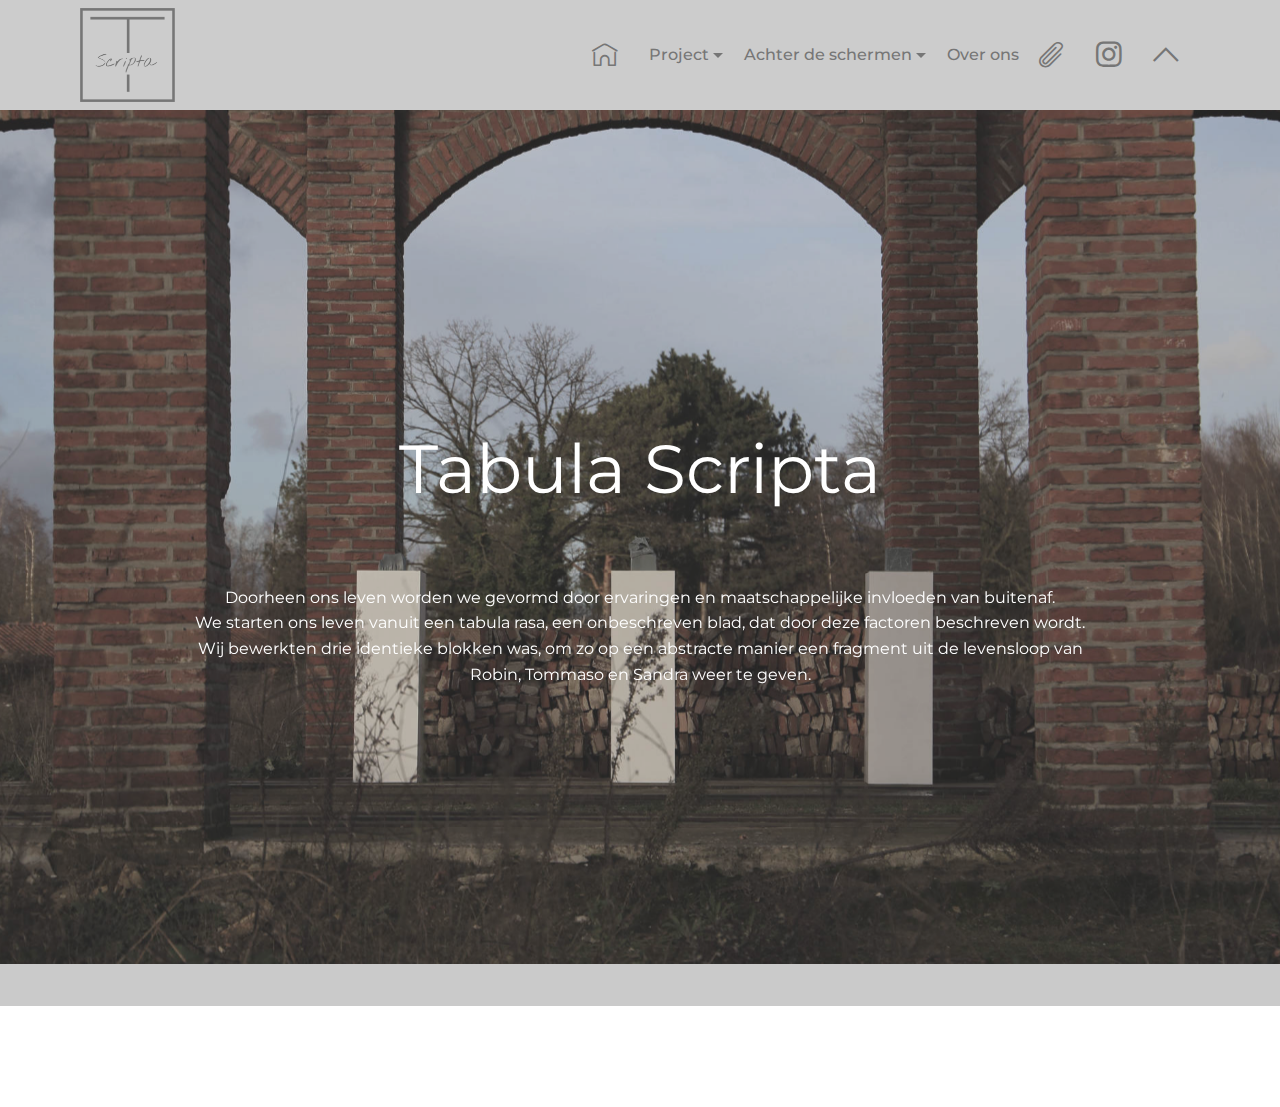
<file: index.html>
<!DOCTYPE html>
<html >
<head>
  <!-- Site made with Mobirise Website Builder v4.8.10, https://mobirise.com -->
  <meta charset="UTF-8">
  <meta http-equiv="X-UA-Compatible" content="IE=edge">
  <meta name="generator" content="Mobirise v4.8.10, mobirise.com">
  <meta name="viewport" content="width=device-width, initial-scale=1, minimum-scale=1">
  <link rel="shortcut icon" href="assets/images/logo-188x187.png" type="image/x-icon">
  <meta name="description" content="">
  <title>Home</title>
  <link rel="stylesheet" href="assets/web/assets/mobirise-icons/mobirise-icons.css">
  <link rel="stylesheet" href="assets/web/assets/mobirise-icons2/mobirise2.css">
  <link rel="stylesheet" href="assets/web/assets/mobirise-icons-bold/mobirise-icons-bold.css">
  <link rel="stylesheet" href="assets/tether/tether.min.css">
  <link rel="stylesheet" href="assets/bootstrap/css/bootstrap.min.css">
  <link rel="stylesheet" href="assets/bootstrap/css/bootstrap-grid.min.css">
  <link rel="stylesheet" href="assets/bootstrap/css/bootstrap-reboot.min.css">
  <link rel="stylesheet" href="assets/dropdown/css/style.css">
  <link rel="stylesheet" href="assets/animatecss/animate.min.css">
  <link rel="stylesheet" href="assets/socicon/css/styles.css">
  <link rel="stylesheet" href="assets/theme/css/style.css">
  <link rel="stylesheet" href="assets/mobirise/css/mbr-additional.css" type="text/css">
  
  
  
</head>
<body>
  <section class="menu cid-re61u6IqAO" once="menu" id="menu2-c">

    

    <nav class="navbar navbar-expand beta-menu navbar-dropdown align-items-center navbar-fixed-top navbar-toggleable-sm">
        <button class="navbar-toggler navbar-toggler-right" type="button" data-toggle="collapse" data-target="#navbarSupportedContent" aria-controls="navbarSupportedContent" aria-expanded="false" aria-label="Toggle navigation">
            <div class="hamburger">
                <span></span>
                <span></span>
                <span></span>
                <span></span>
            </div>
        </button>
        <div class="menu-logo">
            <div class="navbar-brand">
                <span class="navbar-logo">
                    <a href="https://mobirise.co">
                        <img src="assets/images/logo-188x187.png" alt="Mobirise" title="" style="height: 5.9rem;">
                    </a>
                </span>
                
            </div>
        </div>
        <div class="collapse navbar-collapse" id="navbarSupportedContent">
            <ul class="navbar-nav nav-dropdown nav-right" data-app-modern-menu="true"><li class="nav-item"><a class="nav-link link text-secondary display-4" href="index.html#content5-5o" aria-expanded="false"><span class="mbrib-home mbr-iconfont mbr-iconfont-btn"></span></a></li><li class="nav-item dropdown open">
                    <a class="nav-link link dropdown-toggle text-secondary display-4" href="#top" data-toggle="dropdown-submenu" aria-expanded="true">Project</a><div class="dropdown-menu"><a class="dropdown-item text-secondary display-4" href="page1.html#content5-1h">Concept<br></a><div class="dropdown"><a class="dropdown-item dropdown-toggle text-secondary display-4" href="page1.html#features15-y" data-toggle="dropdown-submenu" aria-expanded="false">Verhalen<br></a><div class="dropdown-menu dropdown-submenu"><a class="dropdown-item text-secondary display-4" href="page1.html#header5-4b">Robin</a><a class="dropdown-item text-secondary display-4" href="page1.html#header5-4c">Tommaso<br></a><a class="dropdown-item text-secondary display-4" href="page1.html#header5-4d">Sandra</a></div></div><a class="dropdown-item text-secondary display-4" href="page15.html#content5-4p" aria-expanded="false">Enscenering<br></a><a class="dropdown-item text-secondary display-4" href="page16.html#video2-5k" aria-expanded="false">Volledige Film</a></div>
                </li><li class="nav-item dropdown"><a class="nav-link link dropdown-toggle text-secondary display-4" href="https://mobirise.co" data-toggle="dropdown-submenu" aria-expanded="false">Achter de schermen</a><div class="dropdown-menu"><a class="dropdown-item text-secondary display-4" href="page2.html#content5-2u">Vooronderzoek</a><a class="dropdown-item text-secondary display-4" href="page4.html#content5-1b">Wassen Kubus</a><a class="dropdown-item text-secondary display-4" href="page5.html#content5-2v" aria-expanded="false">Foto's</a></div></li>
                <li class="nav-item dropdown">
                    <a class="nav-link link text-secondary display-4" href="page3.html#content5-36">
                        Over ons
                    </a>
                </li><li class="nav-item"><a class="nav-link link text-secondary display-4" href="https://drive.google.com/file/d/1BVfgkxzFaNi1jYpY8axwL6JMvGZYNiVz/view" target="_blank"><span class="mbrib-paperclip mbr-iconfont mbr-iconfont-btn"></span></a></li><li class="nav-item"><a class="nav-link link text-secondary display-4" href="https://www.instagram.com/tabula.scripta/" target="_blank"><span class="socicon socicon-instagram mbr-iconfont mbr-iconfont-btn"></span></a></li><li class="nav-item"><a class="nav-link link text-secondary display-4" href="#top"><span class="mobi-mbri mobi-mbri-arrow-up mbr-iconfont mbr-iconfont-btn"></span></a></li></ul>
            
        </div>
    </nav>
</section>

<section class="engine"><a href="https://mobirise.info/a">online website builder</a></section><section class="mbr-section content5 cid-reM6VLIEsy" id="content5-5o">

    

    

    <div class="container">
        <div class="media-container-row">
            <div class="title col-12 col-md-8">
                
                
                
                
            </div>
        </div>
    </div>
</section>

<section class="cid-reKgrBVhtZ mbr-fullscreen mbr-parallax-background" id="header2-5g">

    

    <div class="mbr-overlay" style="opacity: 0.3; background-color: rgb(118, 118, 118);"></div>

    <div class="container align-center">
        <div class="row justify-content-md-center">
            <div class="mbr-white col-md-10">
                <h1 class="mbr-section-title mbr-bold pb-3 mbr-fonts-style display-1"><span style="font-weight: normal;"><br></span><br><span style="font-weight: normal;">Tabula Scripta</span></h1>
                
                <p class="mbr-text pb-3 mbr-fonts-style display-7"><br><br>Doorheen ons leven worden we gevormd door ervaringen en maatschappelijke invloeden van buitenaf. 
<br>We starten ons leven vanuit een tabula rasa, een onbeschreven blad, dat door deze factoren beschreven wordt.
<br>Wij bewerkten drie identieke blokken was, om zo op een abstracte manier een fragment uit de levensloop van Robin, Tommaso en Sandra weer te geven.<br><br><br><br><br><br></p>
                
            </div>
        </div>
    </div>
    
</section>

<section once="" class="cid-recdZwpBgZ mbr-reveal" id="footer6-3g">

    

    

    <div class="container">
        <div class="media-container-row align-center mbr-white">
            <div class="col-12">
                <p class="mbr-text mb-0 mbr-fonts-style display-7">© Copyright 2017 Mobirise - All Rights Reserved<br>
                </p>
            </div>
        </div>
    </div>
</section>


  <script src="assets/web/assets/jquery/jquery.min.js"></script>
  <script src="assets/tether/tether.min.js"></script>
  <script src="assets/popper/popper.min.js"></script>
  <script src="assets/bootstrap/js/bootstrap.min.js"></script>
  <script src="assets/dropdown/js/script.min.js"></script>
  <script src="assets/parallax/jarallax.min.js"></script>
  <script src="assets/smoothscroll/smooth-scroll.js"></script>
  <script src="assets/touchswipe/jquery.touch-swipe.min.js"></script>
  <script src="assets/viewportchecker/jquery.viewportchecker.js"></script>
  <script src="assets/theme/js/script.js"></script>
  
  
  <input name="animation" type="hidden">
  </body>
</html>
</file>
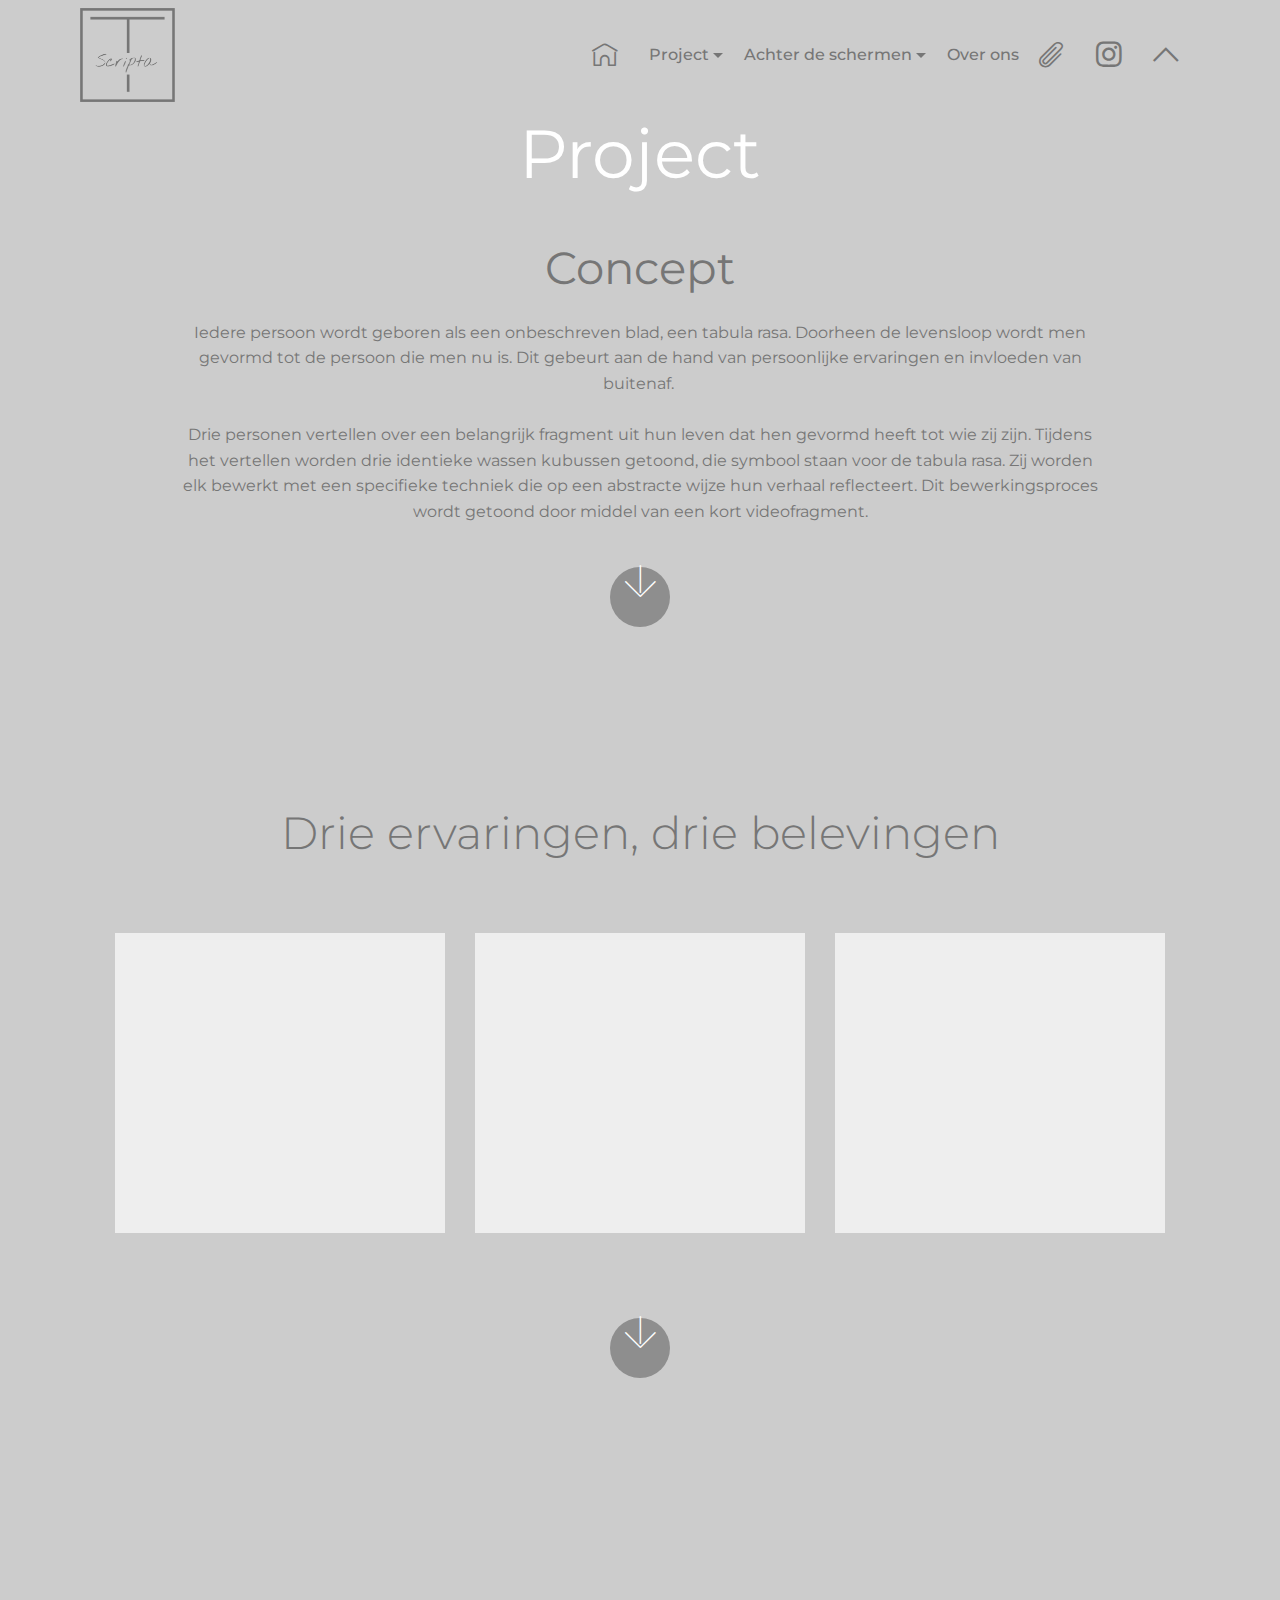
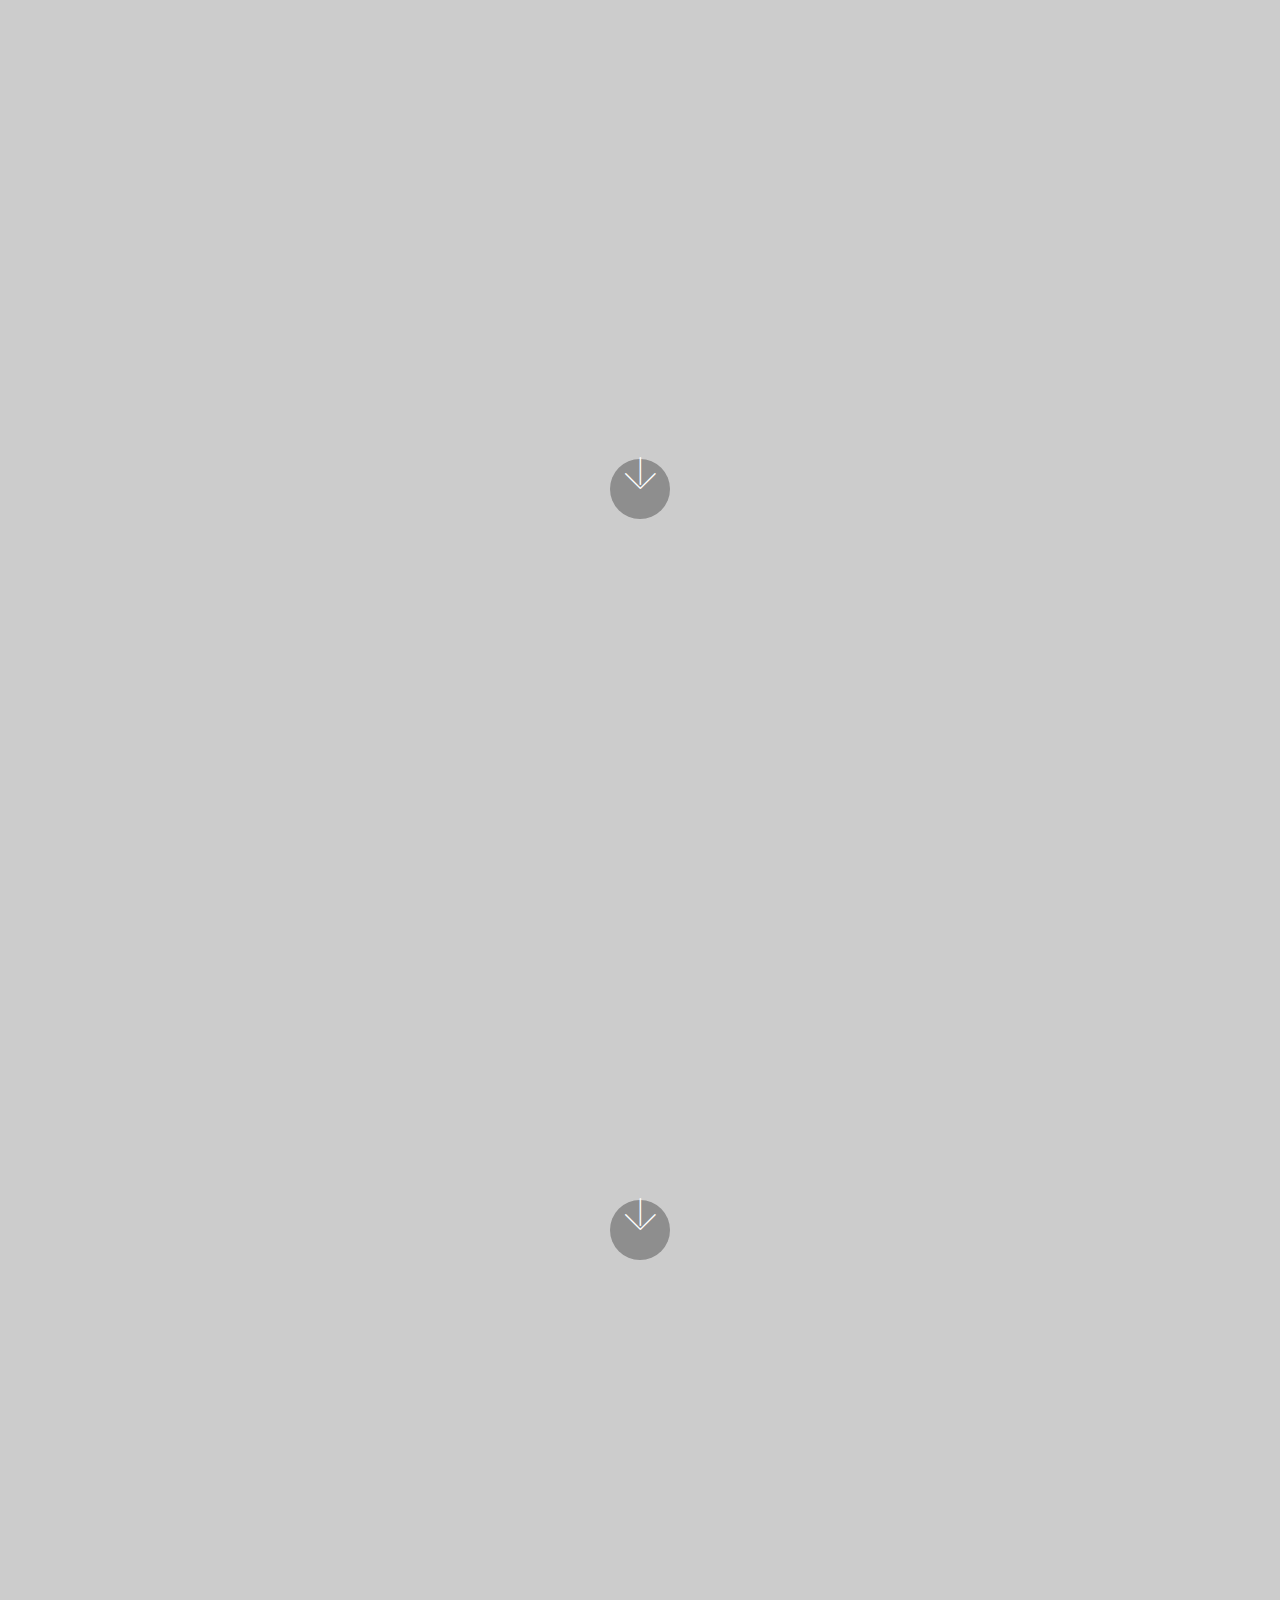
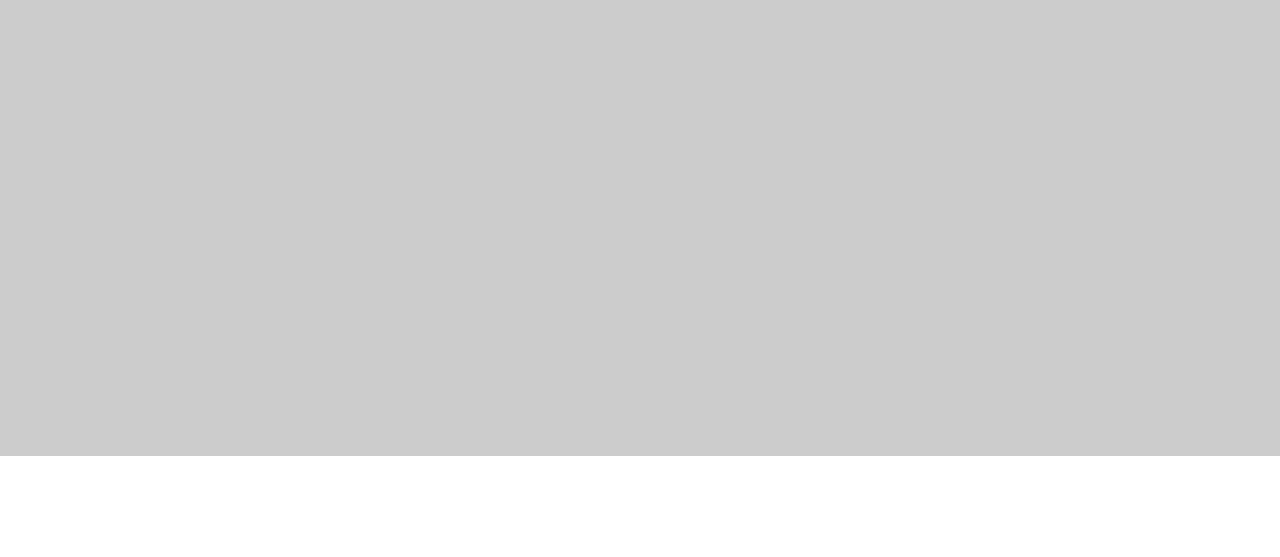
<file: page1.html>
<!DOCTYPE html>
<html >
<head>
  <!-- Site made with Mobirise Website Builder v4.8.10, https://mobirise.com -->
  <meta charset="UTF-8">
  <meta http-equiv="X-UA-Compatible" content="IE=edge">
  <meta name="generator" content="Mobirise v4.8.10, mobirise.com">
  <meta name="viewport" content="width=device-width, initial-scale=1, minimum-scale=1">
  <link rel="shortcut icon" href="assets/images/logo-188x187.png" type="image/x-icon">
  <meta name="description" content="Site Builder Description">
  <title>Project</title>
  <link rel="stylesheet" href="assets/web/assets/mobirise-icons/mobirise-icons.css">
  <link rel="stylesheet" href="assets/web/assets/mobirise-icons2/mobirise2.css">
  <link rel="stylesheet" href="assets/web/assets/mobirise-icons-bold/mobirise-icons-bold.css">
  <link rel="stylesheet" href="assets/tether/tether.min.css">
  <link rel="stylesheet" href="assets/bootstrap/css/bootstrap.min.css">
  <link rel="stylesheet" href="assets/bootstrap/css/bootstrap-grid.min.css">
  <link rel="stylesheet" href="assets/bootstrap/css/bootstrap-reboot.min.css">
  <link rel="stylesheet" href="assets/animatecss/animate.min.css">
  <link rel="stylesheet" href="assets/dropdown/css/style.css">
  <link rel="stylesheet" href="assets/socicon/css/styles.css">
  <link rel="stylesheet" href="assets/theme/css/style.css">
  <link rel="stylesheet" href="assets/mobirise/css/mbr-additional.css" type="text/css">
  
  
  
</head>
<body>
  <section class="menu cid-re61u6IqAO" once="menu" id="menu2-v">

    

    <nav class="navbar navbar-expand beta-menu navbar-dropdown align-items-center navbar-fixed-top navbar-toggleable-sm">
        <button class="navbar-toggler navbar-toggler-right" type="button" data-toggle="collapse" data-target="#navbarSupportedContent" aria-controls="navbarSupportedContent" aria-expanded="false" aria-label="Toggle navigation">
            <div class="hamburger">
                <span></span>
                <span></span>
                <span></span>
                <span></span>
            </div>
        </button>
        <div class="menu-logo">
            <div class="navbar-brand">
                <span class="navbar-logo">
                    <a href="https://mobirise.co">
                        <img src="assets/images/logo-188x187.png" alt="Mobirise" title="" style="height: 5.9rem;">
                    </a>
                </span>
                
            </div>
        </div>
        <div class="collapse navbar-collapse" id="navbarSupportedContent">
            <ul class="navbar-nav nav-dropdown nav-right" data-app-modern-menu="true"><li class="nav-item"><a class="nav-link link text-secondary display-4" href="index.html#content5-5o" aria-expanded="false"><span class="mbrib-home mbr-iconfont mbr-iconfont-btn"></span></a></li><li class="nav-item dropdown open">
                    <a class="nav-link link dropdown-toggle text-secondary display-4" href="#top" data-toggle="dropdown-submenu" aria-expanded="true">Project</a><div class="dropdown-menu"><a class="dropdown-item text-secondary display-4" href="page1.html#content5-1h">Concept<br></a><div class="dropdown"><a class="dropdown-item dropdown-toggle text-secondary display-4" href="page1.html#features15-y" data-toggle="dropdown-submenu" aria-expanded="false">Verhalen<br></a><div class="dropdown-menu dropdown-submenu"><a class="dropdown-item text-secondary display-4" href="page1.html#header5-4b">Robin</a><a class="dropdown-item text-secondary display-4" href="page1.html#header5-4c">Tommaso<br></a><a class="dropdown-item text-secondary display-4" href="page1.html#header5-4d">Sandra</a></div></div><a class="dropdown-item text-secondary display-4" href="page15.html#content5-4p" aria-expanded="false">Enscenering<br></a><a class="dropdown-item text-secondary display-4" href="page16.html#video2-5k" aria-expanded="false">Volledige Film</a></div>
                </li><li class="nav-item dropdown"><a class="nav-link link dropdown-toggle text-secondary display-4" href="https://mobirise.co" data-toggle="dropdown-submenu" aria-expanded="false">Achter de schermen</a><div class="dropdown-menu"><a class="dropdown-item text-secondary display-4" href="page2.html#content5-2u">Vooronderzoek</a><a class="dropdown-item text-secondary display-4" href="page4.html#content5-1b">Wassen Kubus</a><a class="dropdown-item text-secondary display-4" href="page5.html#content5-2v" aria-expanded="false">Foto's</a></div></li>
                <li class="nav-item dropdown">
                    <a class="nav-link link text-secondary display-4" href="page3.html#content5-36">
                        Over ons
                    </a>
                </li><li class="nav-item"><a class="nav-link link text-secondary display-4" href="https://drive.google.com/file/d/1BVfgkxzFaNi1jYpY8axwL6JMvGZYNiVz/view" target="_blank"><span class="mbrib-paperclip mbr-iconfont mbr-iconfont-btn"></span></a></li><li class="nav-item"><a class="nav-link link text-secondary display-4" href="https://www.instagram.com/tabula.scripta/" target="_blank"><span class="socicon socicon-instagram mbr-iconfont mbr-iconfont-btn"></span></a></li><li class="nav-item"><a class="nav-link link text-secondary display-4" href="#top"><span class="mobi-mbri mobi-mbri-arrow-up mbr-iconfont mbr-iconfont-btn"></span></a></li></ul>
            
        </div>
    </nav>
</section>

<section class="engine"><a href="https://mobirise.info/a">online site builder</a></section><section class="mbr-section content5 cid-re7izkjIGS" id="content5-1h">

    

    

    <div class="container">
        <div class="media-container-row">
            <div class="title col-12 col-md-8">
                <h2 class="align-center mbr-bold mbr-white pb-3 mbr-fonts-style display-1"><span style="font-weight: normal;">Project</span></h2>
                
                
                
            </div>
        </div>
    </div>
</section>

<section class="cid-rebB6ZMORW" id="header2-37">

    

    

    <div class="container align-center">
        <div class="row justify-content-md-center">
            <div class="mbr-white col-md-10">
                <h1 class="mbr-section-title mbr-bold pb-3 mbr-fonts-style display-2"><span style="font-weight: normal;">
                    Concept
                </span></h1>
                
                <p class="mbr-text pb-3 mbr-fonts-style display-7">Iedere persoon wordt geboren als een onbeschreven blad, een tabula rasa.&nbsp;Doorheen de levensloop wordt men gevormd tot de persoon die men nu is. Dit gebeurt aan de hand van persoonlijke ervaringen en invloeden van buitenaf.&nbsp;<br><br>Drie personen vertellen over een belangrijk fragment uit hun leven dat hen gevormd heeft tot wie zij zijn. Tijdens het vertellen worden drie identieke wassen kubussen getoond, die symbool staan voor de tabula rasa. Zij worden elk bewerkt met een specifieke techniek die op een abstracte wijze hun verhaal reflecteert. Dit bewerkingsproces wordt getoond door middel van een kort videofragment.<br><br></p>
                
            </div>
        </div>
    </div>
    <div class="mbr-arrow hidden-sm-down" aria-hidden="true">
        <a href="#next">
            <i class="mbri-down mbr-iconfont"></i>
        </a>
    </div>
</section>

<section class="features15 cid-rebCqtqvtm" id="features15-3a">

    

    
    <div class="container">
        <h2 class="mbr-section-title pb-3 align-center mbr-fonts-style display-2">Drie ervaringen, drie belevingen</h2>
        

        <div class="media-container-row container pt-5 mt-2">

            <div class="col-12 col-md-6 mb-4 col-lg-4">
                <div class="card flip-card p-5 align-center">
                    <div class="card-front card_cont">
                        <img src="assets/images/perfect-robin-1200x1086.jpg" alt="Mobirise" title="">
                    </div>
                    <div class="card_back card_cont">
                        <h4 class="card-title display-5 py-2 mbr-fonts-style">
                            <a href="page1.html#header3-11" class="text-secondary">Robin</a></h4>
                        <p class="mbr-text mbr-fonts-style display-7"><a href="page1.html#header3-11" class="text-secondary">
                            "</a>Door een complete omkeer in mijn denken en mijn onbewuste overtuigingen die ik over mijzelf had, zag ik plots weer in wat voor een fantastisch en mooi persoon ik ben."</p>
                    </div>
                </div>
            </div>

            <div class="col-12 col-md-6 mb-4 col-lg-4">
                
                <div class="card flip-card p-5 align-center">
                    <div class="card-front card_cont">
                        <img src="assets/images/tommaso-blok-1200x1086.jpg" alt="Mobirise" title="">
                    </div>
                    <div class="card_back card_cont">
                        <h4 class="card-title py-2 mbr-fonts-style display-5">
                            <a href="page1.html#header3-12" class="text-secondary">Tommaso</a></h4>
                        <p class="mbr-text mbr-fonts-style display-7">"Je stapt buiten en daar staat ze dan voor uw neus, de realiteit, die ik totaal niet had verwacht."</p>
                    </div>
                </div>
            </div>
            
            <div class="col-12 col-md-6 mb-4 col-lg-4">
                <div class="card flip-card p-5 align-center">
                    <div class="card-front card_cont">
                        <img src="assets/images/juiste-formaat-kaaa-voor-de-kubussen-1200x1086.jpg" alt="Mobirise" title="">
                    </div>
                    <div class="card_back card_cont">
                        <h4 class="card-title py-2 mbr-fonts-style display-5"><a href="page1.html#header3-13" class="text-secondary">
                            Sandra</a></h4>
                        <p class="mbr-text mbr-fonts-style display-7">"De belangrijkste levensles is dat ik niet kan en mag verwachten dat anderen begrijpen wat ik voel."</p><p></p><p></p>
                    </div>
                </div> 
            </div>

            
        </div>
</div></section>

<section class="cid-recxMWCLVP" id="header2-3t">

    

    

    <div class="container align-center">
        <div class="row justify-content-md-center">
            <div class="mbr-white col-md-10">
                
                
                
                
            </div>
        </div>
    </div>
    <div class="mbr-arrow hidden-sm-down" aria-hidden="true">
        <a href="#next">
            <i class="mbri-down mbr-iconfont"></i>
        </a>
    </div>
</section>

<section class="header5 cid-reeAVQ2wr9" id="header5-4b">

    

    
    <div class="container">
        <div class="row justify-content-center">
            <div class="mbr-white col-md-10">
                <h1 class="mbr-section-title align-center pb-3 mbr-fonts-style display-2">
                    Robin</h1>
                <p class="mbr-text align-center display-5 pb-3 mbr-fonts-style display-7">Tijdens haar puberteit ontwikkelde ze een mentale ziekte, namelijk anorexia en boulemie. Dit had als gevolg dat ze in een depressie belandde. Enkele jaren later kan ze zich terug als een gezond en gelukkig persoon beschouwen en zichzelf accepteren hoe ze is.</p>
                
            </div>
        </div>
    </div>

    
</section>

<section class="cid-rebEyNgMhy" id="video3-3b">

    
    
    <figure class="mbr-figure align-center container">
        <div class="video-block" style="width: 55%;">
            <div><iframe class="mbr-embedded-video" src="https://www.youtube.com/embed/h_gCtr2YCLY?rel=0&amp;amp;showinfo=0&amp;autoplay=0&amp;loop=0" width="1280" height="720" frameborder="0" allowfullscreen></iframe></div>
        </div>
    </figure>
</section>

<section class="cid-rebFC2xNYT" id="header2-3e">

    

    

    <div class="container align-center">
        <div class="row justify-content-md-center">
            <div class="mbr-white col-md-10">
                
                
                
                
            </div>
        </div>
    </div>
    <div class="mbr-arrow hidden-sm-down" aria-hidden="true">
        <a href="#next">
            <i class="mbri-down mbr-iconfont"></i>
        </a>
    </div>
</section>

<section class="header5 cid-reeBdO76OJ" id="header5-4c">

    

    
    <div class="container">
        <div class="row justify-content-center">
            <div class="mbr-white col-md-10">
                <h1 class="mbr-section-title align-center pb-3 mbr-fonts-style display-2">
                    Tommaso</h1>
                <p class="mbr-text align-center display-5 pb-3 mbr-fonts-style display-7">Door familiale spanning kwam hij als tiener op straat terecht. Door een bepaalde periode op zichzelf toegewezen te zijn, heeft hij kracht gehaald uit deze zware tijd. Deze periode beschouwt hij als zijn drijfveer omdat hij beseft dat het steeds slechter kan.<br></p>
                
            </div>
        </div>
    </div>

    
</section>

<section class="cid-rebF7zSqQq" id="video3-3c">

    
    
    <figure class="mbr-figure align-center container">
        <div class="video-block" style="width: 55%;">
            <div><iframe class="mbr-embedded-video" src="https://www.youtube.com/embed/84nDt6UG9b8?rel=0&amp;amp;showinfo=0&amp;autoplay=0&amp;loop=0" width="1280" height="720" frameborder="0" allowfullscreen></iframe></div>
        </div>
    </figure>
</section>

<section class="cid-rebFSdDocX" id="header2-3f">

    

    

    <div class="container align-center">
        <div class="row justify-content-md-center">
            <div class="mbr-white col-md-10">
                
                
                
                
            </div>
        </div>
    </div>
    <div class="mbr-arrow hidden-sm-down" aria-hidden="true">
        <a href="#next">
            <i class="mbri-down mbr-iconfont"></i>
        </a>
    </div>
</section>

<section class="header5 cid-reeBeIw88o" id="header5-4d">

    

    
    <div class="container">
        <div class="row justify-content-center">
            <div class="mbr-white col-md-10">
                <h1 class="mbr-section-title align-center pb-3 mbr-fonts-style display-2">
                    Sandra</h1>
                <p class="mbr-text align-center display-5 pb-3 mbr-fonts-style display-7">Door een medische fout na een mislukte operatie is ze pijnpatiënt geworden. Elke dag uit haar leven wordt ze hiermee geconfronteerd. De brandende pijn die ze voelt, beperkt haar leven. Ondanks dit alles houdt het haar niet tegen te blijven genieten.<br><br></p>
                
            </div>
        </div>
    </div>

    
</section>

<section class="cid-rebF8VWujs" id="video3-3d">

    
    
    <figure class="mbr-figure align-center container">
        <div class="video-block" style="width: 55%;">
            <div><iframe class="mbr-embedded-video" src="https://www.youtube.com/embed/Bo7mJYK5xMU?rel=0&amp;amp;showinfo=0&amp;autoplay=0&amp;loop=0" width="1280" height="720" frameborder="0" allowfullscreen></iframe></div>
        </div>
    </figure>
</section>

<section once="" class="cid-recfjF7FQY mbr-reveal" id="footer6-3i">

    

    

    <div class="container">
        <div class="media-container-row align-center mbr-white">
            <div class="col-12">
                <p class="mbr-text mb-0 mbr-fonts-style display-7">© Copyright 2017 Mobirise - All Rights Reserved<br>
                </p>
            </div>
        </div>
    </div>
</section>


  <script src="assets/web/assets/jquery/jquery.min.js"></script>
  <script src="assets/tether/tether.min.js"></script>
  <script src="assets/popper/popper.min.js"></script>
  <script src="assets/bootstrap/js/bootstrap.min.js"></script>
  <script src="assets/viewportchecker/jquery.viewportchecker.js"></script>
  <script src="assets/smoothscroll/smooth-scroll.js"></script>
  <script src="assets/mbr-flip-card/mbr-flip-card.js"></script>
  <script src="assets/dropdown/js/script.min.js"></script>
  <script src="assets/touchswipe/jquery.touch-swipe.min.js"></script>
  <script src="assets/theme/js/script.js"></script>
  
  
  <input name="animation" type="hidden">
  </body>
</html>
</file>
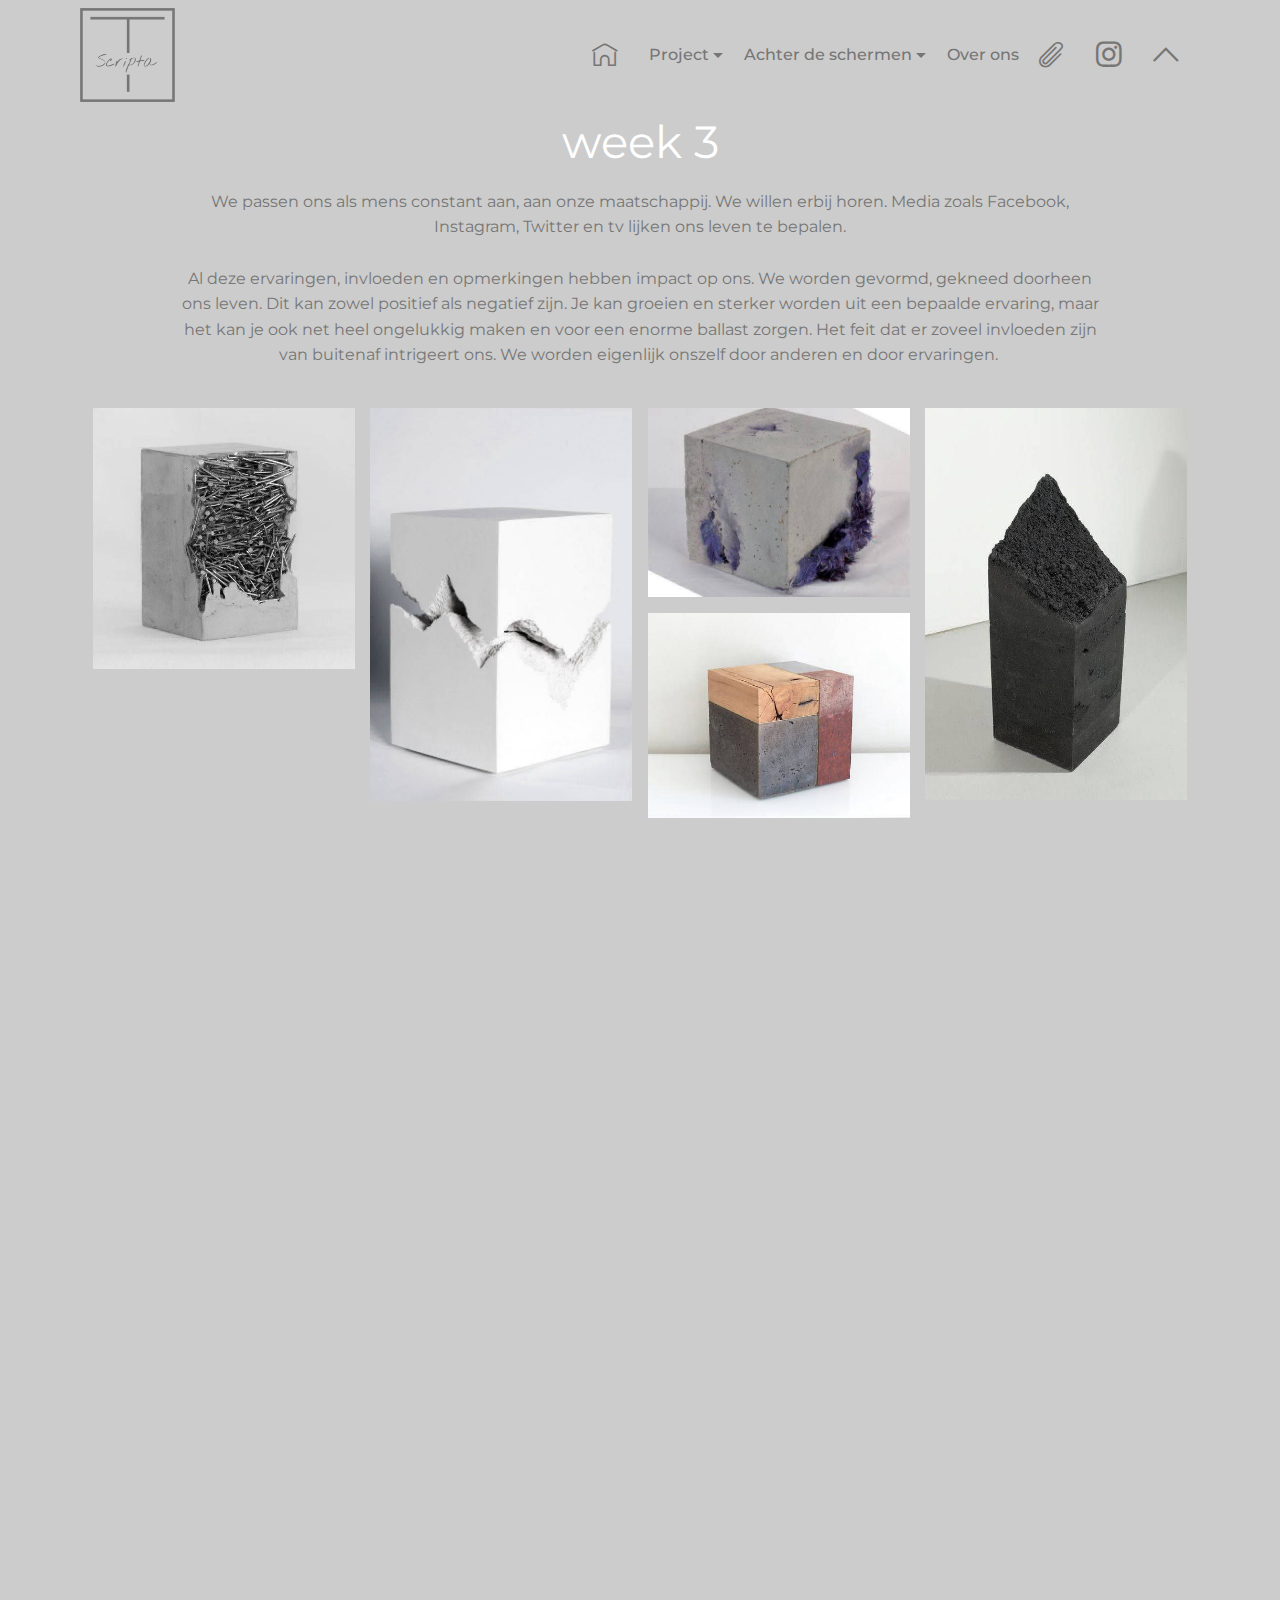
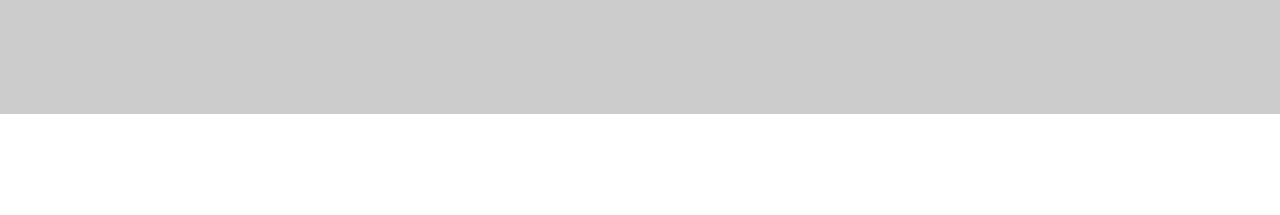
<file: page10.html>
<!DOCTYPE html>
<html >
<head>
  <!-- Site made with Mobirise Website Builder v4.8.10, https://mobirise.com -->
  <meta charset="UTF-8">
  <meta http-equiv="X-UA-Compatible" content="IE=edge">
  <meta name="generator" content="Mobirise v4.8.10, mobirise.com">
  <meta name="viewport" content="width=device-width, initial-scale=1, minimum-scale=1">
  <link rel="shortcut icon" href="assets/images/logo-188x187.png" type="image/x-icon">
  <meta name="description" content="Web Generator Description">
  <title>week 3</title>
  <link rel="stylesheet" href="assets/web/assets/mobirise-icons/mobirise-icons.css">
  <link rel="stylesheet" href="assets/web/assets/mobirise-icons2/mobirise2.css">
  <link rel="stylesheet" href="assets/web/assets/mobirise-icons-bold/mobirise-icons-bold.css">
  <link rel="stylesheet" href="assets/tether/tether.min.css">
  <link rel="stylesheet" href="assets/bootstrap/css/bootstrap.min.css">
  <link rel="stylesheet" href="assets/bootstrap/css/bootstrap-grid.min.css">
  <link rel="stylesheet" href="assets/bootstrap/css/bootstrap-reboot.min.css">
  <link rel="stylesheet" href="assets/animatecss/animate.min.css">
  <link rel="stylesheet" href="assets/socicon/css/styles.css">
  <link rel="stylesheet" href="assets/dropdown/css/style.css">
  <link rel="stylesheet" href="assets/theme/css/style.css">
  <link rel="stylesheet" href="assets/gallery/style.css">
  <link rel="stylesheet" href="assets/mobirise/css/mbr-additional.css" type="text/css">
  
  
  
</head>
<body>
  <section class="menu cid-re8IqTwfqt" once="menu" id="menu2-1x">

    

    <nav class="navbar navbar-expand beta-menu navbar-dropdown align-items-center navbar-fixed-top navbar-toggleable-sm">
        <button class="navbar-toggler navbar-toggler-right" type="button" data-toggle="collapse" data-target="#navbarSupportedContent" aria-controls="navbarSupportedContent" aria-expanded="false" aria-label="Toggle navigation">
            <div class="hamburger">
                <span></span>
                <span></span>
                <span></span>
                <span></span>
            </div>
        </button>
        <div class="menu-logo">
            <div class="navbar-brand">
                <span class="navbar-logo">
                    <a href="https://mobirise.co">
                        <img src="assets/images/logo-188x187.png" alt="Mobirise" title="" style="height: 5.9rem;">
                    </a>
                </span>
                
            </div>
        </div>
        <div class="collapse navbar-collapse" id="navbarSupportedContent">
            <ul class="navbar-nav nav-dropdown nav-right" data-app-modern-menu="true"><li class="nav-item"><a class="nav-link link text-secondary display-4" href="index.html#content5-5o" aria-expanded="false"><span class="mbrib-home mbr-iconfont mbr-iconfont-btn"></span></a></li><li class="nav-item dropdown open">
                    <a class="nav-link link dropdown-toggle text-secondary display-4" href="#top" data-toggle="dropdown-submenu" aria-expanded="true">Project</a><div class="dropdown-menu"><a class="dropdown-item text-secondary display-4" href="page1.html#content5-1h">Concept<br></a><div class="dropdown"><a class="dropdown-item dropdown-toggle text-secondary display-4" href="page1.html#features15-y" data-toggle="dropdown-submenu" aria-expanded="false">Verhalen<br></a><div class="dropdown-menu dropdown-submenu"><a class="dropdown-item text-secondary display-4" href="page1.html#header5-4b">Robin</a><a class="dropdown-item text-secondary display-4" href="page1.html#header5-4c">Tommaso<br></a><a class="dropdown-item text-secondary display-4" href="page1.html#header5-4d">Sandra</a></div></div><a class="dropdown-item text-secondary display-4" href="page15.html#content5-4p" aria-expanded="false">Enscenering<br></a><a class="dropdown-item text-secondary display-4" href="page16.html#video2-5k" aria-expanded="false">Volledige Film</a></div>
                </li><li class="nav-item dropdown"><a class="nav-link link dropdown-toggle text-secondary display-4" href="https://mobirise.co" data-toggle="dropdown-submenu" aria-expanded="false">Achter de schermen</a><div class="dropdown-menu"><a class="dropdown-item text-secondary display-4" href="page2.html#content5-2u">Vooronderzoek</a><a class="dropdown-item text-secondary display-4" href="page4.html#content5-1b">Wassen Kubus</a><a class="dropdown-item text-secondary display-4" href="page5.html#content5-2v" aria-expanded="false">Foto's</a></div></li>
                <li class="nav-item dropdown">
                    <a class="nav-link link text-secondary display-4" href="page3.html#content5-36">
                        Over ons
                    </a>
                </li><li class="nav-item"><a class="nav-link link text-secondary display-4" href="https://drive.google.com/file/d/1BVfgkxzFaNi1jYpY8axwL6JMvGZYNiVz/view" target="_blank"><span class="mbrib-paperclip mbr-iconfont mbr-iconfont-btn"></span></a></li><li class="nav-item"><a class="nav-link link text-secondary display-4" href="https://www.instagram.com/tabula.scripta/" target="_blank"><span class="socicon socicon-instagram mbr-iconfont mbr-iconfont-btn"></span></a></li><li class="nav-item"><a class="nav-link link text-secondary display-4" href="#top"><span class="mobi-mbri mobi-mbri-arrow-up mbr-iconfont mbr-iconfont-btn"></span></a></li></ul>
            
        </div>
    </nav>
</section>

<section class="engine"><a href="https://mobirise.info/r">free bootstrap templates</a></section><section class="mbr-section content5 cid-re8IqVaaWT" id="content5-1y">

    

    

    <div class="container">
        <div class="media-container-row">
            <div class="title col-12 col-md-8">
                <h2 class="align-center mbr-bold mbr-white pb-3 mbr-fonts-style display-2"><span style="font-weight: normal;">week 3</span></h2>
                
                
                
            </div>
        </div>
    </div>
</section>

<section class="header5 cid-re8NYpDjes" id="header5-26">

    

    
    <div class="container">
        <div class="row justify-content-center">
            <div class="mbr-white col-md-10">
                
                <p class="mbr-text align-center display-5 pb-3 mbr-fonts-style display-7">We passen ons als mens constant aan, aan onze maatschappij. We willen erbij horen. Media zoals Facebook, Instagram, Twitter en tv lijken ons leven te bepalen. 
<br>
<br>Al deze ervaringen, invloeden en opmerkingen hebben impact op ons. We worden gevormd, gekneed doorheen ons leven. Dit kan zowel positief als negatief zijn. Je kan groeien en sterker worden uit een bepaalde ervaring, maar het kan je ook net heel ongelukkig maken en voor een enorme ballast zorgen. Het feit dat er zoveel invloeden zijn van buitenaf intrigeert ons. We worden eigenlijk onszelf door anderen en door ervaringen.&nbsp;</p>
                
            </div>
        </div>
    </div>

    
</section>

<section class="mbr-gallery mbr-slider-carousel cid-re8M3dG6x4" id="gallery1-25">

    

    <div class="container">
        <div><!-- Filter --><!-- Gallery --><div class="mbr-gallery-row"><div class="mbr-gallery-layout-default"><div><div><div class="mbr-gallery-item mbr-gallery-item--p1" data-video-url="false" data-tags="Geweldige"><div href="#lb-gallery1-25" data-slide-to="0" data-toggle="modal"><img src="assets/images/blok-2-500x500-500x500.jpg" alt="" title=""><span class="icon-focus"></span></div></div><div class="mbr-gallery-item mbr-gallery-item--p1" data-video-url="false" data-tags="Geweldige"><div href="#lb-gallery1-25" data-slide-to="1" data-toggle="modal"><img src="assets/images/blok-5-532x800-532x800.jpg" alt="" title=""><span class="icon-focus"></span></div></div><div class="mbr-gallery-item mbr-gallery-item--p1" data-video-url="false" data-tags="Creatieve"><div href="#lb-gallery1-25" data-slide-to="2" data-toggle="modal"><img src="assets/images/blok-3-564x408-564x408.jpg" alt="" title=""><span class="icon-focus"></span></div></div><div class="mbr-gallery-item mbr-gallery-item--p1" data-video-url="false" data-tags="Bewegende"><div href="#lb-gallery1-25" data-slide-to="3" data-toggle="modal"><img src="assets/images/blok-4-500x750-500x750.jpg" alt="" title=""><span class="icon-focus"></span></div></div><div class="mbr-gallery-item mbr-gallery-item--p1" data-video-url="false" data-tags="Geweldige"><div href="#lb-gallery1-25" data-slide-to="4" data-toggle="modal"><img src="assets/images/week-3-478x375-478x375.jpg" alt="" title=""><span class="icon-focus"></span></div></div></div></div><div class="clearfix"></div></div></div><!-- Lightbox --><div data-app-prevent-settings="" class="mbr-slider modal fade carousel slide" tabindex="-1" data-keyboard="true" data-interval="false" id="lb-gallery1-25"><div class="modal-dialog"><div class="modal-content"><div class="modal-body"><div class="carousel-inner"><div class="carousel-item"><img src="assets/images/blok-2-500x500.jpg" alt="" title=""></div><div class="carousel-item"><img src="assets/images/blok-5-532x800.jpg" alt="" title=""></div><div class="carousel-item"><img src="assets/images/blok-3-564x408.jpg" alt="" title=""></div><div class="carousel-item"><img src="assets/images/blok-4-500x750.jpg" alt="" title=""></div><div class="carousel-item active"><img src="assets/images/week-3-478x375.jpg" alt="" title=""></div></div><a class="carousel-control carousel-control-prev" role="button" data-slide="prev" href="#lb-gallery1-25"><span class="mbri-left mbr-iconfont" aria-hidden="true"></span><span class="sr-only">Previous</span></a><a class="carousel-control carousel-control-next" role="button" data-slide="next" href="#lb-gallery1-25"><span class="mbri-right mbr-iconfont" aria-hidden="true"></span><span class="sr-only">Next</span></a><a class="close" href="#" role="button" data-dismiss="modal"><span class="sr-only">Close</span></a></div></div></div></div></div>
    </div>

</section>

<section class="header5 cid-re8OD5834G" id="header5-27">

    

    
    <div class="container">
        <div class="row justify-content-center">
            <div class="mbr-white col-md-10">
                
                <p class="mbr-text align-center display-5 pb-3 mbr-fonts-style display-7">We worden allemaal gelijk geboren in deze wereld, onwetend en onbeschreven, een tabula rasa. Maar door alles wat we meemaken worden we gevormd tot een bepaalde persoon. Dit vormt de basisgedachte voor onze installatie. Het blanco papier dat door de loop der jaren wordt vol geschreven. Hoe kunnen we deze transformatie in ons leven uitbeelden?<br><br>Door te vertrekken van identieke objecten die uit hetzelfde materiaal bestaan en uit dezelfde vorm, willen we het onwetende en het ongeschrevene aan het begin van het leven voorstellen. Maar doorheen de jaren worden we gevormd en veranderen we, we transformeren. Om deze verandering aan te tonen, willen we onze objecten gaan bewerken. Elk object wordt met een verschillende techniek bewerkt. Omdat niet iedereen dezelfde dingen meemaakt en anders op de dingen reageert, wordt dit ook anders weergegeven. We veranderen van een tabula rasa naar een tabula scripta.<br></p>
                
            </div>
        </div>
    </div>

    
</section>

<section class="cid-re8Law7hDs" id="image1-23">

    

    <figure class="mbr-figure container">
            <div class="image-block" style="width: 41%;">
                <img src="assets/images/onbewerkte-kubussen-910x606.jpg" width="1400" alt="Mobirise" title="">
                
            </div>
    </figure>
</section>

<section class="mbr-section content5 cid-recKBAtmWT" id="content5-49">

    

    

    <div class="container">
        <div class="media-container-row">
            <div class="title col-12 col-md-8">
                
                
                
                
            </div>
        </div>
    </div>
</section>

<section once="" class="cid-recfvtWwzg mbr-reveal" id="footer6-3m">

    

    

    <div class="container">
        <div class="media-container-row align-center mbr-white">
            <div class="col-12">
                <p class="mbr-text mb-0 mbr-fonts-style display-7">© Copyright 2017 Mobirise - All Rights Reserved<br>
                </p>
            </div>
        </div>
    </div>
</section>


  <script src="assets/web/assets/jquery/jquery.min.js"></script>
  <script src="assets/popper/popper.min.js"></script>
  <script src="assets/tether/tether.min.js"></script>
  <script src="assets/bootstrap/js/bootstrap.min.js"></script>
  <script src="assets/bootstrapcarouselswipe/bootstrap-carousel-swipe.js"></script>
  <script src="assets/viewportchecker/jquery.viewportchecker.js"></script>
  <script src="assets/masonry/masonry.pkgd.min.js"></script>
  <script src="assets/imagesloaded/imagesloaded.pkgd.min.js"></script>
  <script src="assets/smoothscroll/smooth-scroll.js"></script>
  <script src="assets/vimeoplayer/jquery.mb.vimeo_player.js"></script>
  <script src="assets/dropdown/js/script.min.js"></script>
  <script src="assets/touchswipe/jquery.touch-swipe.min.js"></script>
  <script src="assets/theme/js/script.js"></script>
  <script src="assets/slidervideo/script.js"></script>
  <script src="assets/gallery/player.min.js"></script>
  <script src="assets/gallery/script.js"></script>
  
  
  <input name="animation" type="hidden">
  </body>
</html>
</file>
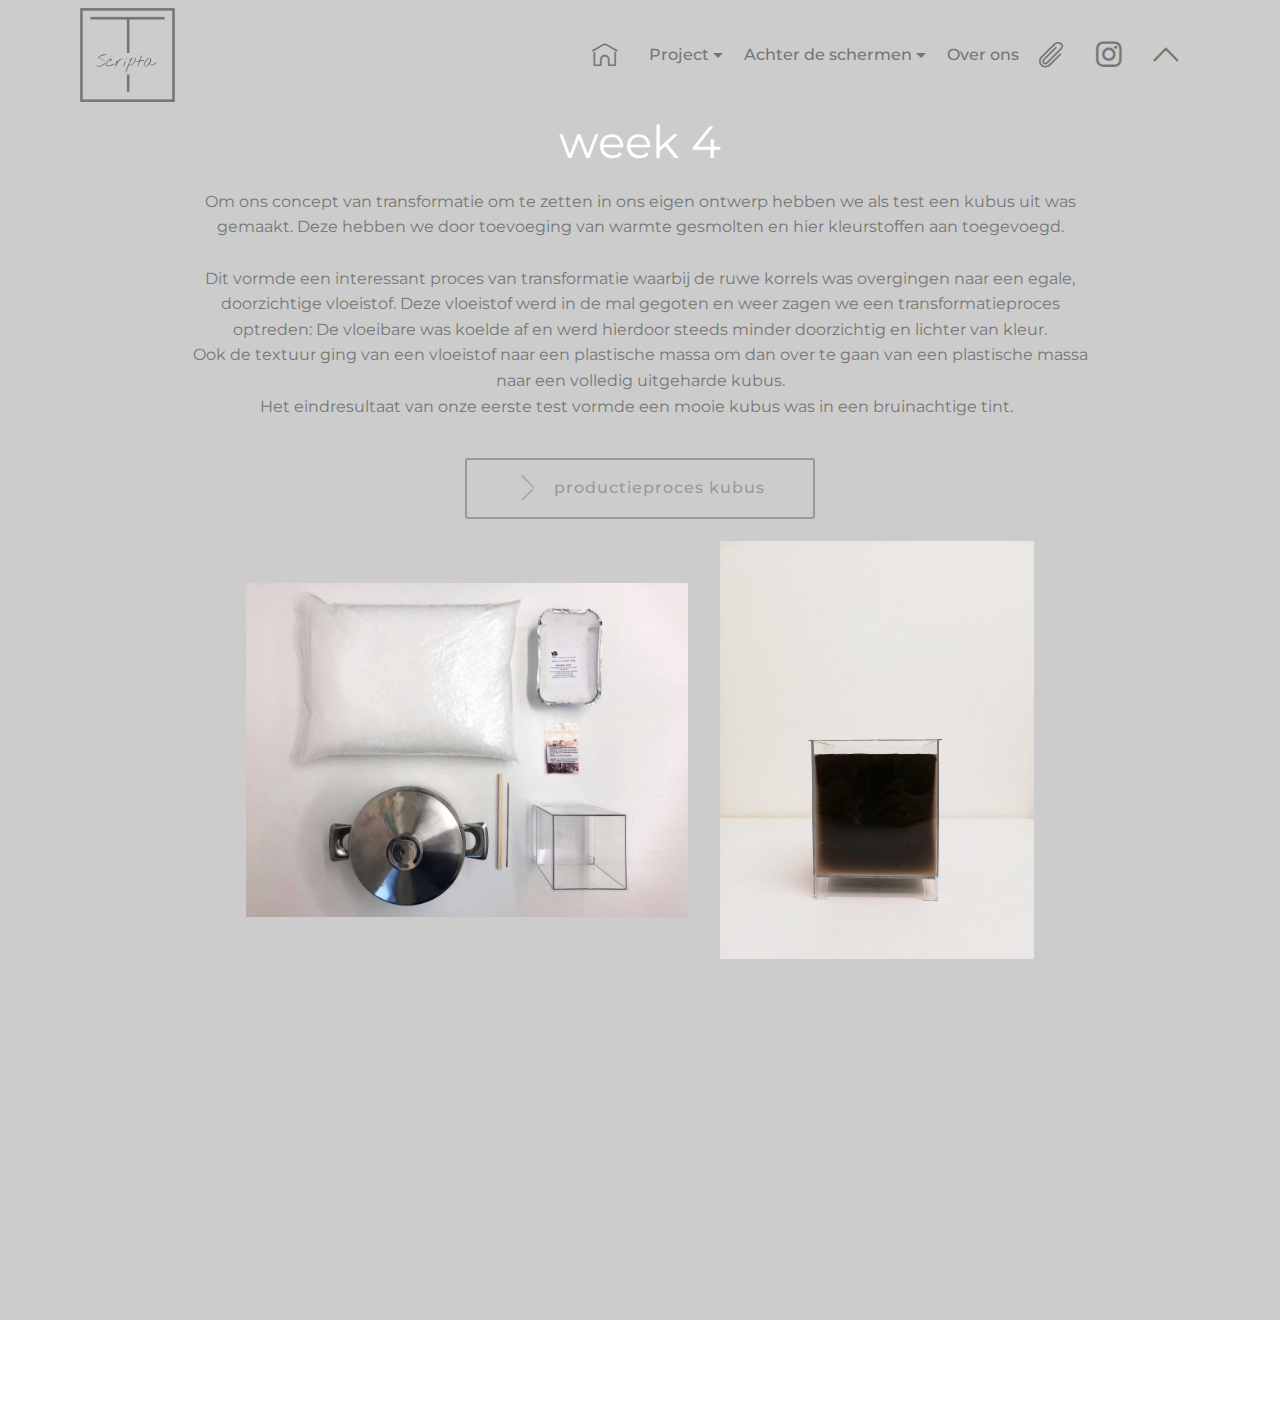
<file: page11.html>
<!DOCTYPE html>
<html >
<head>
  <!-- Site made with Mobirise Website Builder v4.8.10, https://mobirise.com -->
  <meta charset="UTF-8">
  <meta http-equiv="X-UA-Compatible" content="IE=edge">
  <meta name="generator" content="Mobirise v4.8.10, mobirise.com">
  <meta name="viewport" content="width=device-width, initial-scale=1, minimum-scale=1">
  <link rel="shortcut icon" href="assets/images/logo-188x187.png" type="image/x-icon">
  <meta name="description" content="Web Generator Description">
  <title>week 4</title>
  <link rel="stylesheet" href="assets/web/assets/mobirise-icons/mobirise-icons.css">
  <link rel="stylesheet" href="assets/web/assets/mobirise-icons2/mobirise2.css">
  <link rel="stylesheet" href="assets/web/assets/mobirise-icons-bold/mobirise-icons-bold.css">
  <link rel="stylesheet" href="assets/tether/tether.min.css">
  <link rel="stylesheet" href="assets/bootstrap/css/bootstrap.min.css">
  <link rel="stylesheet" href="assets/bootstrap/css/bootstrap-grid.min.css">
  <link rel="stylesheet" href="assets/bootstrap/css/bootstrap-reboot.min.css">
  <link rel="stylesheet" href="assets/dropdown/css/style.css">
  <link rel="stylesheet" href="assets/animatecss/animate.min.css">
  <link rel="stylesheet" href="assets/socicon/css/styles.css">
  <link rel="stylesheet" href="assets/theme/css/style.css">
  <link rel="stylesheet" href="assets/mobirise/css/mbr-additional.css" type="text/css">
  
  
  
</head>
<body>
  <section class="menu cid-re8PygXfBK" once="menu" id="menu2-28">

    

    <nav class="navbar navbar-expand beta-menu navbar-dropdown align-items-center navbar-fixed-top navbar-toggleable-sm">
        <button class="navbar-toggler navbar-toggler-right" type="button" data-toggle="collapse" data-target="#navbarSupportedContent" aria-controls="navbarSupportedContent" aria-expanded="false" aria-label="Toggle navigation">
            <div class="hamburger">
                <span></span>
                <span></span>
                <span></span>
                <span></span>
            </div>
        </button>
        <div class="menu-logo">
            <div class="navbar-brand">
                <span class="navbar-logo">
                    <a href="https://mobirise.co">
                        <img src="assets/images/logo-188x187.png" alt="Mobirise" title="" style="height: 5.9rem;">
                    </a>
                </span>
                
            </div>
        </div>
        <div class="collapse navbar-collapse" id="navbarSupportedContent">
            <ul class="navbar-nav nav-dropdown nav-right" data-app-modern-menu="true"><li class="nav-item"><a class="nav-link link text-secondary display-4" href="index.html#content5-5o" aria-expanded="false"><span class="mbrib-home mbr-iconfont mbr-iconfont-btn"></span></a></li><li class="nav-item dropdown open">
                    <a class="nav-link link dropdown-toggle text-secondary display-4" href="#top" data-toggle="dropdown-submenu" aria-expanded="true">Project</a><div class="dropdown-menu"><a class="dropdown-item text-secondary display-4" href="page1.html#content5-1h">Concept<br></a><div class="dropdown"><a class="dropdown-item dropdown-toggle text-secondary display-4" href="page1.html#features15-y" data-toggle="dropdown-submenu" aria-expanded="false">Verhalen<br></a><div class="dropdown-menu dropdown-submenu"><a class="dropdown-item text-secondary display-4" href="page1.html#header5-4b">Robin</a><a class="dropdown-item text-secondary display-4" href="page1.html#header5-4c">Tommaso<br></a><a class="dropdown-item text-secondary display-4" href="page1.html#header5-4d">Sandra</a></div></div><a class="dropdown-item text-secondary display-4" href="page15.html#content5-4p" aria-expanded="false">Enscenering<br></a><a class="dropdown-item text-secondary display-4" href="page16.html#video2-5k" aria-expanded="false">Volledige Film</a></div>
                </li><li class="nav-item dropdown"><a class="nav-link link dropdown-toggle text-secondary display-4" href="https://mobirise.co" data-toggle="dropdown-submenu" aria-expanded="false">Achter de schermen</a><div class="dropdown-menu"><a class="dropdown-item text-secondary display-4" href="page2.html#content5-2u">Vooronderzoek</a><a class="dropdown-item text-secondary display-4" href="page4.html#content5-1b">Wassen Kubus</a><a class="dropdown-item text-secondary display-4" href="page5.html#content5-2v" aria-expanded="false">Foto's</a></div></li>
                <li class="nav-item dropdown">
                    <a class="nav-link link text-secondary display-4" href="page3.html#content5-36">
                        Over ons
                    </a>
                </li><li class="nav-item"><a class="nav-link link text-secondary display-4" href="https://drive.google.com/file/d/1BVfgkxzFaNi1jYpY8axwL6JMvGZYNiVz/view" target="_blank"><span class="mbrib-paperclip mbr-iconfont mbr-iconfont-btn"></span></a></li><li class="nav-item"><a class="nav-link link text-secondary display-4" href="https://www.instagram.com/tabula.scripta/" target="_blank"><span class="socicon socicon-instagram mbr-iconfont mbr-iconfont-btn"></span></a></li><li class="nav-item"><a class="nav-link link text-secondary display-4" href="#top"><span class="mobi-mbri mobi-mbri-arrow-up mbr-iconfont mbr-iconfont-btn"></span></a></li></ul>
            
        </div>
    </nav>
</section>

<section class="engine"><a href="https://mobirise.info/w">free html5 templates</a></section><section class="mbr-section content5 cid-re8PyiLZlm" id="content5-29">

    

    

    <div class="container">
        <div class="media-container-row">
            <div class="title col-12 col-md-8">
                <h2 class="align-center mbr-bold mbr-white pb-3 mbr-fonts-style display-2"><span style="font-weight: normal;">week 4</span></h2>
                
                
                
            </div>
        </div>
    </div>
</section>

<section class="header5 cid-re8Pyk9QAE" id="header5-2a">

    

    
    <div class="container">
        <div class="row justify-content-center">
            <div class="mbr-white col-md-10">
                
                <p class="mbr-text align-center display-5 pb-3 mbr-fonts-style display-7">Om ons concept van transformatie om te zetten in ons eigen ontwerp hebben we als test een kubus uit was gemaakt. Deze hebben we door toevoeging van warmte gesmolten en hier kleurstoffen aan toegevoegd.<br><br>Dit vormde een interessant proces van transformatie waarbij de ruwe korrels was overgingen naar een egale, doorzichtige vloeistof.  Deze vloeistof werd in de mal gegoten en weer zagen we een transformatieproces optreden: De vloeibare was koelde af en werd hierdoor steeds minder doorzichtig en lichter van kleur. 
<br>Ook de textuur ging van een vloeistof naar een plastische massa om dan over te gaan van een plastische massa naar een volledig uitgeharde kubus. 
<br>Het eindresultaat van onze eerste test vormde een mooie kubus was in een bruinachtige tint. &nbsp;</p>
                <div class="mbr-section-btn align-center"><a class="btn btn-md btn-primary-outline display-4" href="page4.html#content5-1b"><span class="mbri-arrow-next mbr-iconfont mbr-iconfont-btn"></span>productieproces kubus</a></div>
            </div>
        </div>
    </div>

    
</section>

<section class="cid-re8RarbZjR" id="image4-2e">
    <!-- Block parameters controls (Blue "Gear" panel) -->
    
    <!-- End block parameters -->
    <div class="container images-container">
            <div class="media-container-row" style="width: 71%;">
                <div class="img-item item1" style="width: 145%;">
                    <img src="assets/images/benodigdheden-1086x815.jpg" alt="" title="">
                    
                </div>
                <div class="img-item">
                    <img src="assets/images/47571430-207262383526989-1960948485280759808-n-626x835.jpg" alt="" title="">
                    
                </div>
            </div>
    </div>
</section>

<section class="mbr-section content5 cid-recJo4vuVq" id="content5-45">

    

    

    <div class="container">
        <div class="media-container-row">
            <div class="title col-12 col-md-8">
                
                
                
                
            </div>
        </div>
    </div>
</section>

<section once="" class="cid-recfy1BjrK mbr-reveal" id="footer6-3n">

    

    

    <div class="container">
        <div class="media-container-row align-center mbr-white">
            <div class="col-12">
                <p class="mbr-text mb-0 mbr-fonts-style display-7">© Copyright 2017 Mobirise - All Rights Reserved<br>
                </p>
            </div>
        </div>
    </div>
</section>


  <script src="assets/web/assets/jquery/jquery.min.js"></script>
  <script src="assets/tether/tether.min.js"></script>
  <script src="assets/popper/popper.min.js"></script>
  <script src="assets/bootstrap/js/bootstrap.min.js"></script>
  <script src="assets/smoothscroll/smooth-scroll.js"></script>
  <script src="assets/dropdown/js/script.min.js"></script>
  <script src="assets/viewportchecker/jquery.viewportchecker.js"></script>
  <script src="assets/touchswipe/jquery.touch-swipe.min.js"></script>
  <script src="assets/theme/js/script.js"></script>
  
  
  <input name="animation" type="hidden">
  </body>
</html>
</file>
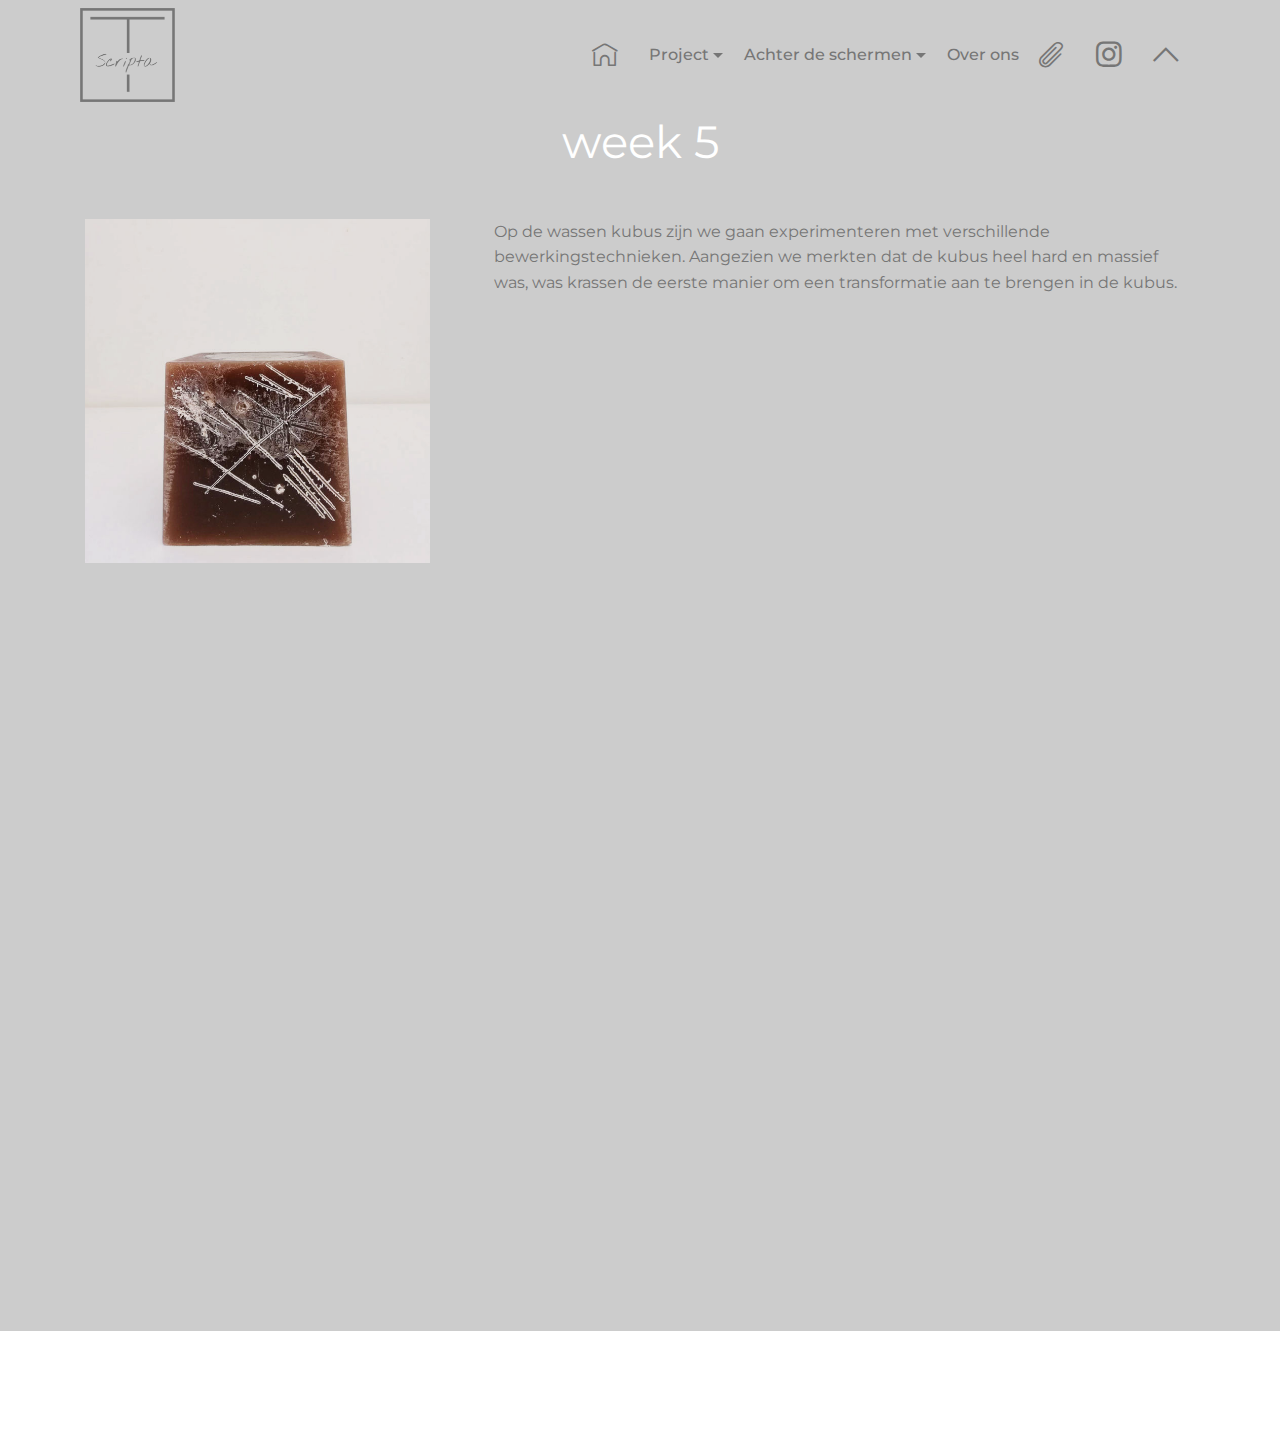
<file: page12.html>
<!DOCTYPE html>
<html >
<head>
  <!-- Site made with Mobirise Website Builder v4.8.10, https://mobirise.com -->
  <meta charset="UTF-8">
  <meta http-equiv="X-UA-Compatible" content="IE=edge">
  <meta name="generator" content="Mobirise v4.8.10, mobirise.com">
  <meta name="viewport" content="width=device-width, initial-scale=1, minimum-scale=1">
  <link rel="shortcut icon" href="assets/images/logo-188x187.png" type="image/x-icon">
  <meta name="description" content="Web Generator Description">
  <title>week 5</title>
  <link rel="stylesheet" href="assets/web/assets/mobirise-icons2/mobirise2.css">
  <link rel="stylesheet" href="assets/web/assets/mobirise-icons-bold/mobirise-icons-bold.css">
  <link rel="stylesheet" href="assets/tether/tether.min.css">
  <link rel="stylesheet" href="assets/bootstrap/css/bootstrap.min.css">
  <link rel="stylesheet" href="assets/bootstrap/css/bootstrap-grid.min.css">
  <link rel="stylesheet" href="assets/bootstrap/css/bootstrap-reboot.min.css">
  <link rel="stylesheet" href="assets/socicon/css/styles.css">
  <link rel="stylesheet" href="assets/animatecss/animate.min.css">
  <link rel="stylesheet" href="assets/dropdown/css/style.css">
  <link rel="stylesheet" href="assets/theme/css/style.css">
  <link rel="stylesheet" href="assets/mobirise/css/mbr-additional.css" type="text/css">
  
  
  
</head>
<body>
  <section class="menu cid-re8SjNKHCv" once="menu" id="menu2-2f">

    

    <nav class="navbar navbar-expand beta-menu navbar-dropdown align-items-center navbar-fixed-top navbar-toggleable-sm">
        <button class="navbar-toggler navbar-toggler-right" type="button" data-toggle="collapse" data-target="#navbarSupportedContent" aria-controls="navbarSupportedContent" aria-expanded="false" aria-label="Toggle navigation">
            <div class="hamburger">
                <span></span>
                <span></span>
                <span></span>
                <span></span>
            </div>
        </button>
        <div class="menu-logo">
            <div class="navbar-brand">
                <span class="navbar-logo">
                    <a href="https://mobirise.co">
                        <img src="assets/images/logo-188x187.png" alt="Mobirise" title="" style="height: 5.9rem;">
                    </a>
                </span>
                
            </div>
        </div>
        <div class="collapse navbar-collapse" id="navbarSupportedContent">
            <ul class="navbar-nav nav-dropdown nav-right" data-app-modern-menu="true"><li class="nav-item"><a class="nav-link link text-secondary display-4" href="index.html#content5-5o" aria-expanded="false"><span class="mbrib-home mbr-iconfont mbr-iconfont-btn"></span></a></li><li class="nav-item dropdown open">
                    <a class="nav-link link dropdown-toggle text-secondary display-4" href="#top" data-toggle="dropdown-submenu" aria-expanded="true">Project</a><div class="dropdown-menu"><a class="dropdown-item text-secondary display-4" href="page1.html#content5-1h">Concept<br></a><div class="dropdown"><a class="dropdown-item dropdown-toggle text-secondary display-4" href="page1.html#features15-y" data-toggle="dropdown-submenu" aria-expanded="false">Verhalen<br></a><div class="dropdown-menu dropdown-submenu"><a class="dropdown-item text-secondary display-4" href="page1.html#header5-4b">Robin</a><a class="dropdown-item text-secondary display-4" href="page1.html#header5-4c">Tommaso<br></a><a class="dropdown-item text-secondary display-4" href="page1.html#header5-4d">Sandra</a></div></div><a class="dropdown-item text-secondary display-4" href="page15.html#content5-4p" aria-expanded="false">Enscenering<br></a><a class="dropdown-item text-secondary display-4" href="page16.html#video2-5k" aria-expanded="false">Volledige Film</a></div>
                </li><li class="nav-item dropdown"><a class="nav-link link dropdown-toggle text-secondary display-4" href="https://mobirise.co" data-toggle="dropdown-submenu" aria-expanded="false">Achter de schermen</a><div class="dropdown-menu"><a class="dropdown-item text-secondary display-4" href="page2.html#content5-2u">Vooronderzoek</a><a class="dropdown-item text-secondary display-4" href="page4.html#content5-1b">Wassen Kubus</a><a class="dropdown-item text-secondary display-4" href="page5.html#content5-2v" aria-expanded="false">Foto's</a></div></li>
                <li class="nav-item dropdown">
                    <a class="nav-link link text-secondary display-4" href="page3.html#content5-36">
                        Over ons
                    </a>
                </li><li class="nav-item"><a class="nav-link link text-secondary display-4" href="https://drive.google.com/file/d/1BVfgkxzFaNi1jYpY8axwL6JMvGZYNiVz/view" target="_blank"><span class="mbrib-paperclip mbr-iconfont mbr-iconfont-btn"></span></a></li><li class="nav-item"><a class="nav-link link text-secondary display-4" href="https://www.instagram.com/tabula.scripta/" target="_blank"><span class="socicon socicon-instagram mbr-iconfont mbr-iconfont-btn"></span></a></li><li class="nav-item"><a class="nav-link link text-secondary display-4" href="#top"><span class="mobi-mbri mobi-mbri-arrow-up mbr-iconfont mbr-iconfont-btn"></span></a></li></ul>
            
        </div>
    </nav>
</section>

<section class="engine"><a href="https://mobirise.info/z">best css templates</a></section><section class="mbr-section content5 cid-re8SjPhCZV" id="content5-2g">

    

    

    <div class="container">
        <div class="media-container-row">
            <div class="title col-12 col-md-8">
                <h2 class="align-center mbr-bold mbr-white pb-3 mbr-fonts-style display-2"><span style="font-weight: normal;">week 5</span></h2>
                
                
                
            </div>
        </div>
    </div>
</section>

<section class="header3 cid-re8SRxQMj0" id="header3-2l">

    

    

    <div class="container">
        <div class="media-container-row">
            <div class="mbr-figure" style="width: 55%;">
                <img src="assets/images/foto-blok-gekrast-690x920.jpg" alt="Mobirise" title="">
            </div>

            <div class="media-content">
                
                
                <div class="mbr-section-text mbr-white pb-3 ">
                    <p class="mbr-text mbr-fonts-style display-7">Op de wassen kubus zijn we gaan experimenteren met verschillende bewerkingstechnieken. Aangezien we merkten dat de kubus heel hard en massief was, was krassen de eerste manier om een transformatie aan te brengen in de kubus.</p>
                </div>
                
            </div>
        </div>
    </div>

</section>

<section class="mbr-section content5 cid-recFrKA5yY" id="content5-3u">

    

    

    <div class="container">
        <div class="media-container-row">
            <div class="title col-12 col-md-8">
                
                
                
                
            </div>
        </div>
    </div>
</section>

<section class="mbr-section content5 cid-recJrAfWyQ" id="content5-47">

    

    

    <div class="container">
        <div class="media-container-row">
            <div class="title col-12 col-md-8">
                
                
                
                
            </div>
        </div>
    </div>
</section>

<section class="mbr-section content5 cid-recJqW33Xo" id="content5-46">

    

    

    <div class="container">
        <div class="media-container-row">
            <div class="title col-12 col-md-8">
                
                
                
                
            </div>
        </div>
    </div>
</section>

<section once="" class="cid-recfAzoUCX mbr-reveal" id="footer6-3o">

    

    

    <div class="container">
        <div class="media-container-row align-center mbr-white">
            <div class="col-12">
                <p class="mbr-text mb-0 mbr-fonts-style display-7">© Copyright 2017 Mobirise - All Rights Reserved<br>
                </p>
            </div>
        </div>
    </div>
</section>


  <script src="assets/web/assets/jquery/jquery.min.js"></script>
  <script src="assets/popper/popper.min.js"></script>
  <script src="assets/tether/tether.min.js"></script>
  <script src="assets/bootstrap/js/bootstrap.min.js"></script>
  <script src="assets/touchswipe/jquery.touch-swipe.min.js"></script>
  <script src="assets/viewportchecker/jquery.viewportchecker.js"></script>
  <script src="assets/smoothscroll/smooth-scroll.js"></script>
  <script src="assets/dropdown/js/script.min.js"></script>
  <script src="assets/theme/js/script.js"></script>
  
  
  <input name="animation" type="hidden">
  </body>
</html>
</file>
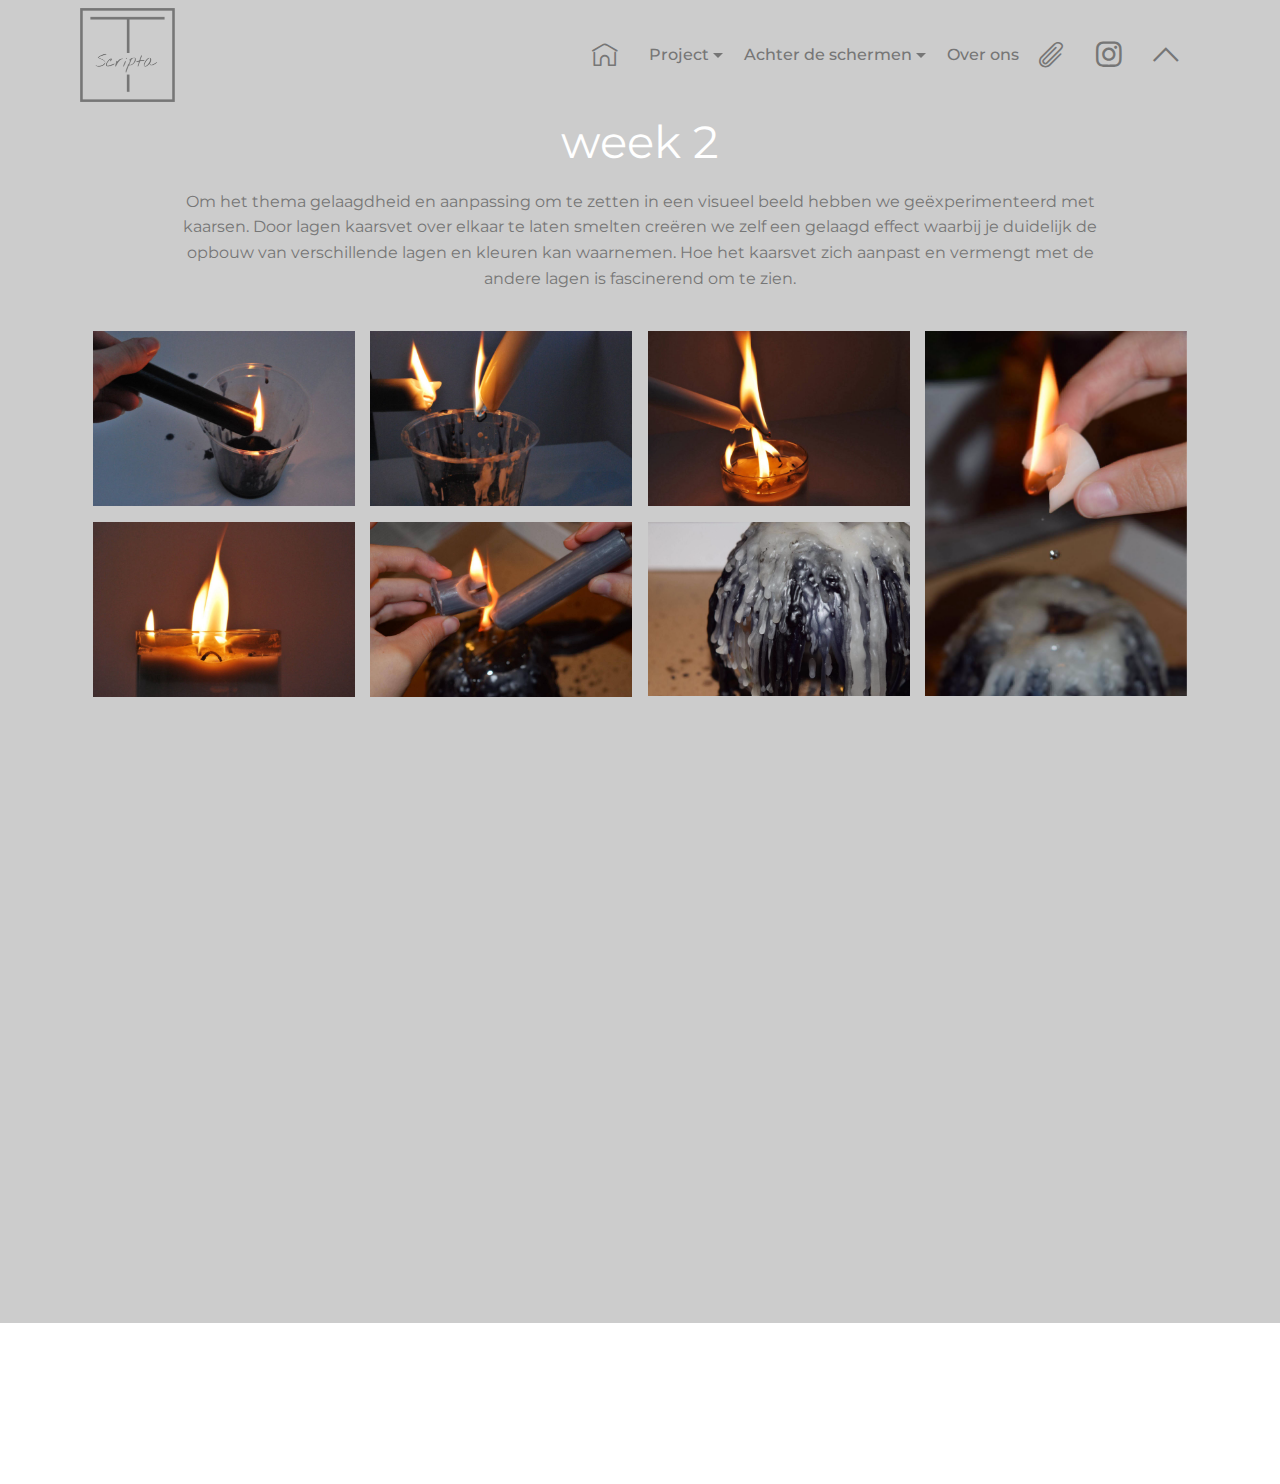
<file: page13.html>
<!DOCTYPE html>
<html >
<head>
  <!-- Site made with Mobirise Website Builder v4.8.10, https://mobirise.com -->
  <meta charset="UTF-8">
  <meta http-equiv="X-UA-Compatible" content="IE=edge">
  <meta name="generator" content="Mobirise v4.8.10, mobirise.com">
  <meta name="viewport" content="width=device-width, initial-scale=1, minimum-scale=1">
  <link rel="shortcut icon" href="assets/images/logo-188x187.png" type="image/x-icon">
  <meta name="description" content="Web Generator Description">
  <title>week 2</title>
  <link rel="stylesheet" href="assets/web/assets/mobirise-icons/mobirise-icons.css">
  <link rel="stylesheet" href="assets/web/assets/mobirise-icons2/mobirise2.css">
  <link rel="stylesheet" href="assets/web/assets/mobirise-icons-bold/mobirise-icons-bold.css">
  <link rel="stylesheet" href="assets/tether/tether.min.css">
  <link rel="stylesheet" href="assets/bootstrap/css/bootstrap.min.css">
  <link rel="stylesheet" href="assets/bootstrap/css/bootstrap-grid.min.css">
  <link rel="stylesheet" href="assets/bootstrap/css/bootstrap-reboot.min.css">
  <link rel="stylesheet" href="assets/animatecss/animate.min.css">
  <link rel="stylesheet" href="assets/socicon/css/styles.css">
  <link rel="stylesheet" href="assets/dropdown/css/style.css">
  <link rel="stylesheet" href="assets/theme/css/style.css">
  <link rel="stylesheet" href="assets/gallery/style.css">
  <link rel="stylesheet" href="assets/mobirise/css/mbr-additional.css" type="text/css">
  
  
  
</head>
<body>
  <section class="menu cid-re8TvZ3xkt" once="menu" id="menu2-2m">

    

    <nav class="navbar navbar-expand beta-menu navbar-dropdown align-items-center navbar-fixed-top navbar-toggleable-sm">
        <button class="navbar-toggler navbar-toggler-right" type="button" data-toggle="collapse" data-target="#navbarSupportedContent" aria-controls="navbarSupportedContent" aria-expanded="false" aria-label="Toggle navigation">
            <div class="hamburger">
                <span></span>
                <span></span>
                <span></span>
                <span></span>
            </div>
        </button>
        <div class="menu-logo">
            <div class="navbar-brand">
                <span class="navbar-logo">
                    <a href="https://mobirise.co">
                        <img src="assets/images/logo-188x187.png" alt="Mobirise" title="" style="height: 5.9rem;">
                    </a>
                </span>
                
            </div>
        </div>
        <div class="collapse navbar-collapse" id="navbarSupportedContent">
            <ul class="navbar-nav nav-dropdown nav-right" data-app-modern-menu="true"><li class="nav-item"><a class="nav-link link text-secondary display-4" href="index.html#content5-5o" aria-expanded="false"><span class="mbrib-home mbr-iconfont mbr-iconfont-btn"></span></a></li><li class="nav-item dropdown open">
                    <a class="nav-link link dropdown-toggle text-secondary display-4" href="#top" data-toggle="dropdown-submenu" aria-expanded="true">Project</a><div class="dropdown-menu"><a class="dropdown-item text-secondary display-4" href="page1.html#content5-1h">Concept<br></a><div class="dropdown"><a class="dropdown-item dropdown-toggle text-secondary display-4" href="page1.html#features15-y" data-toggle="dropdown-submenu" aria-expanded="false">Verhalen<br></a><div class="dropdown-menu dropdown-submenu"><a class="dropdown-item text-secondary display-4" href="page1.html#header5-4b">Robin</a><a class="dropdown-item text-secondary display-4" href="page1.html#header5-4c">Tommaso<br></a><a class="dropdown-item text-secondary display-4" href="page1.html#header5-4d">Sandra</a></div></div><a class="dropdown-item text-secondary display-4" href="page15.html#content5-4p" aria-expanded="false">Enscenering<br></a><a class="dropdown-item text-secondary display-4" href="page16.html#video2-5k" aria-expanded="false">Volledige Film</a></div>
                </li><li class="nav-item dropdown"><a class="nav-link link dropdown-toggle text-secondary display-4" href="https://mobirise.co" data-toggle="dropdown-submenu" aria-expanded="false">Achter de schermen</a><div class="dropdown-menu"><a class="dropdown-item text-secondary display-4" href="page2.html#content5-2u">Vooronderzoek</a><a class="dropdown-item text-secondary display-4" href="page4.html#content5-1b">Wassen Kubus</a><a class="dropdown-item text-secondary display-4" href="page5.html#content5-2v" aria-expanded="false">Foto's</a></div></li>
                <li class="nav-item dropdown">
                    <a class="nav-link link text-secondary display-4" href="page3.html#content5-36">
                        Over ons
                    </a>
                </li><li class="nav-item"><a class="nav-link link text-secondary display-4" href="https://drive.google.com/file/d/1BVfgkxzFaNi1jYpY8axwL6JMvGZYNiVz/view" target="_blank"><span class="mbrib-paperclip mbr-iconfont mbr-iconfont-btn"></span></a></li><li class="nav-item"><a class="nav-link link text-secondary display-4" href="https://www.instagram.com/tabula.scripta/" target="_blank"><span class="socicon socicon-instagram mbr-iconfont mbr-iconfont-btn"></span></a></li><li class="nav-item"><a class="nav-link link text-secondary display-4" href="#top"><span class="mobi-mbri mobi-mbri-arrow-up mbr-iconfont mbr-iconfont-btn"></span></a></li></ul>
            
        </div>
    </nav>
</section>

<section class="engine"><a href="https://mobirise.info/m">free site design templates</a></section><section class="mbr-section content5 cid-re8Tw0xXvr" id="content5-2n">

    

    

    <div class="container">
        <div class="media-container-row">
            <div class="title col-12 col-md-8">
                <h2 class="align-center mbr-bold mbr-white pb-3 mbr-fonts-style display-2"><span style="font-weight: normal;">week 2</span></h2>
                
                
                
            </div>
        </div>
    </div>
</section>

<section class="header5 cid-re8Tw21UGC" id="header5-2o">

    

    
    <div class="container">
        <div class="row justify-content-center">
            <div class="mbr-white col-md-10">
                
                <p class="mbr-text align-center display-5 pb-3 mbr-fonts-style display-7">Om het thema gelaagdheid en aanpassing om te zetten in een visueel beeld hebben we geëxperimenteerd met kaarsen. Door lagen kaarsvet over elkaar te laten smelten creëren we zelf een gelaagd effect waarbij je duidelijk de opbouw van verschillende lagen en kleuren kan waarnemen. Hoe het kaarsvet zich aanpast en vermengt met de andere lagen is fascinerend om te zien.</p>
                
            </div>
        </div>
    </div>

    
</section>

<section class="mbr-gallery mbr-slider-carousel cid-re8Tw3tJyI" id="gallery1-2p">

    

    <div class="container">
        <div><!-- Filter --><!-- Gallery --><div class="mbr-gallery-row"><div class="mbr-gallery-layout-default"><div><div><div class="mbr-gallery-item mbr-gallery-item--p1" data-video-url="false" data-tags="Geweldige"><div href="#lb-gallery1-2p" data-slide-to="0" data-toggle="modal"><img src="assets/images/exp-2.2-1936x1296-800x536.jpg" alt="" title=""><span class="icon-focus"></span></div></div><div class="mbr-gallery-item mbr-gallery-item--p1" data-video-url="false" data-tags="Bewegende"><div href="#lb-gallery1-2p" data-slide-to="1" data-toggle="modal"><img src="assets/images/exp-2.3-1936x1296-800x536.jpg" alt="" title=""><span class="icon-focus"></span></div></div><div class="mbr-gallery-item mbr-gallery-item--p1" data-video-url="false" data-tags="Geweldige"><div href="#lb-gallery1-2p" data-slide-to="2" data-toggle="modal"><img src="assets/images/exp-2.1-1936x1296-800x536.jpg" alt="" title=""><span class="icon-focus"></span></div></div><div class="mbr-gallery-item mbr-gallery-item--p1" data-video-url="false"><div href="#lb-gallery1-2p" data-slide-to="3" data-toggle="modal"><img src="assets/images/93-4-1072x1620.jpg" alt="" title=""><span class="icon-focus"></span></div></div><div class="mbr-gallery-item mbr-gallery-item--p1" data-video-url="false" data-tags="Geweldige"><div href="#lb-gallery1-2p" data-slide-to="4" data-toggle="modal"><img src="assets/images/exp-2-1936x1296-800x536.jpg" alt="" title=""><span class="icon-focus"></span></div></div><div class="mbr-gallery-item mbr-gallery-item--p1" data-video-url="false"><div href="#lb-gallery1-2p" data-slide-to="5" data-toggle="modal"><img src="assets/images/33-1620x1080.jpg" alt="" title=""><span class="icon-focus"></span></div></div><div class="mbr-gallery-item mbr-gallery-item--p1" data-video-url="false"><div href="#lb-gallery1-2p" data-slide-to="6" data-toggle="modal"><img src="assets/images/127-1620x1080.jpg" alt="" title=""><span class="icon-focus"></span></div></div></div></div><div class="clearfix"></div></div></div><!-- Lightbox --><div data-app-prevent-settings="" class="mbr-slider modal fade carousel slide" tabindex="-1" data-keyboard="true" data-interval="false" id="lb-gallery1-2p"><div class="modal-dialog"><div class="modal-content"><div class="modal-body"><div class="carousel-inner"><div class="carousel-item"><img src="assets/images/exp-2.2-1936x1296.jpg" alt="" title=""></div><div class="carousel-item"><img src="assets/images/exp-2.3-1936x1296.jpg" alt="" title=""></div><div class="carousel-item"><img src="assets/images/exp-2.1-1936x1296.jpg" alt="" title=""></div><div class="carousel-item"><img src="assets/images/93-4-1072x1620.jpg" alt="" title=""></div><div class="carousel-item"><img src="assets/images/exp-2-1936x1296.jpg" alt="" title=""></div><div class="carousel-item"><img src="assets/images/33-1620x1080.jpg" alt="" title=""></div><div class="carousel-item active"><img src="assets/images/127-1620x1080.jpg" alt="" title=""></div></div><a class="carousel-control carousel-control-prev" role="button" data-slide="prev" href="#lb-gallery1-2p"><span class="mbri-left mbr-iconfont" aria-hidden="true"></span><span class="sr-only">Previous</span></a><a class="carousel-control carousel-control-next" role="button" data-slide="next" href="#lb-gallery1-2p"><span class="mbri-right mbr-iconfont" aria-hidden="true"></span><span class="sr-only">Next</span></a><a class="close" href="#" role="button" data-dismiss="modal"><span class="sr-only">Close</span></a></div></div></div></div></div>
    </div>

</section>

<section class="mbr-section content5 cid-recIUmmuPO" id="content5-44">

    

    

    <div class="container">
        <div class="media-container-row">
            <div class="title col-12 col-md-8">
                
                
                
                
            </div>
        </div>
    </div>
</section>

<section class="mbr-section content5 cid-recITRiEMK" id="content5-43">

    

    

    <div class="container">
        <div class="media-container-row">
            <div class="title col-12 col-md-8">
                
                
                
                
            </div>
        </div>
    </div>
</section>

<section once="" class="cid-recfsskGGl mbr-reveal" id="footer6-3l">

    

    

    <div class="container">
        <div class="media-container-row align-center mbr-white">
            <div class="col-12">
                <p class="mbr-text mb-0 mbr-fonts-style display-7">© Copyright 2017 Mobirise - All Rights Reserved<br>
                </p>
            </div>
        </div>
    </div>
</section>


  <script src="assets/web/assets/jquery/jquery.min.js"></script>
  <script src="assets/popper/popper.min.js"></script>
  <script src="assets/tether/tether.min.js"></script>
  <script src="assets/bootstrap/js/bootstrap.min.js"></script>
  <script src="assets/bootstrapcarouselswipe/bootstrap-carousel-swipe.js"></script>
  <script src="assets/viewportchecker/jquery.viewportchecker.js"></script>
  <script src="assets/masonry/masonry.pkgd.min.js"></script>
  <script src="assets/imagesloaded/imagesloaded.pkgd.min.js"></script>
  <script src="assets/smoothscroll/smooth-scroll.js"></script>
  <script src="assets/vimeoplayer/jquery.mb.vimeo_player.js"></script>
  <script src="assets/dropdown/js/script.min.js"></script>
  <script src="assets/touchswipe/jquery.touch-swipe.min.js"></script>
  <script src="assets/theme/js/script.js"></script>
  <script src="assets/slidervideo/script.js"></script>
  <script src="assets/gallery/player.min.js"></script>
  <script src="assets/gallery/script.js"></script>
  
  
  <input name="animation" type="hidden">
  </body>
</html>
</file>
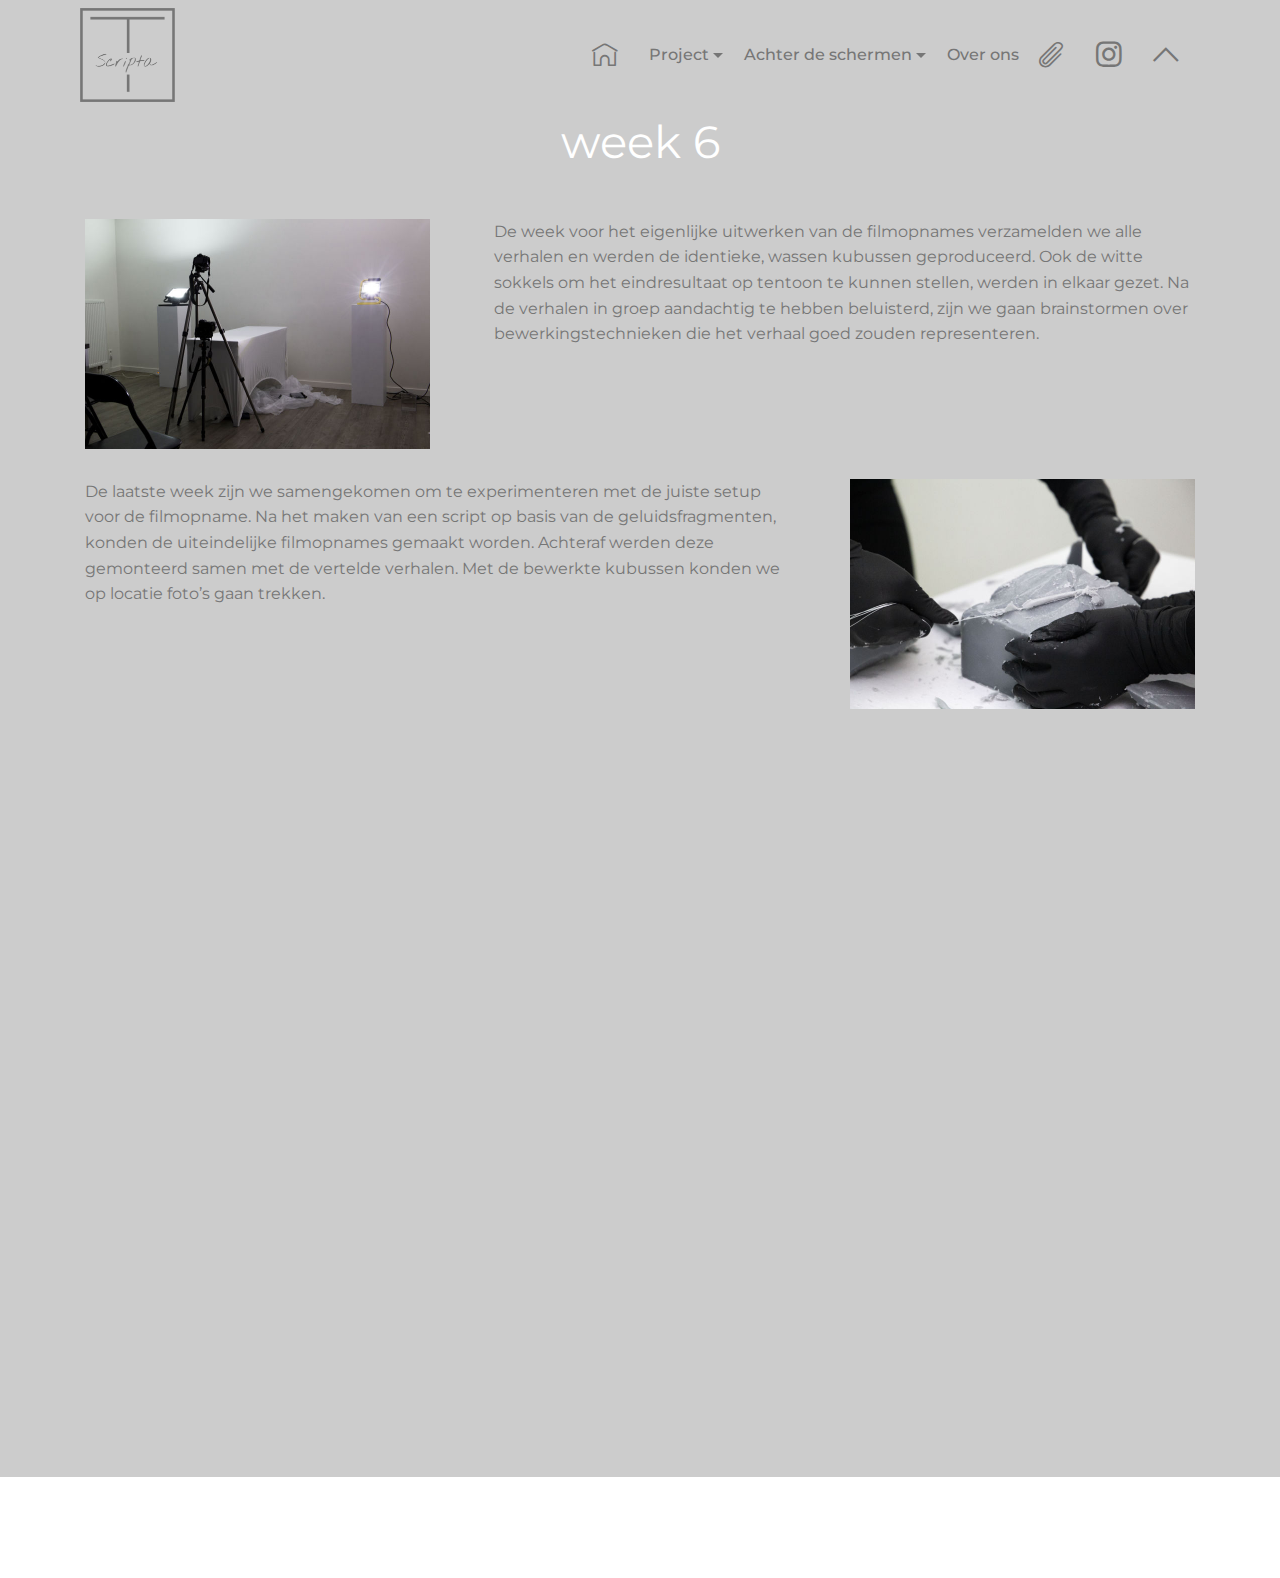
<file: page14.html>
<!DOCTYPE html>
<html >
<head>
  <!-- Site made with Mobirise Website Builder v4.8.10, https://mobirise.com -->
  <meta charset="UTF-8">
  <meta http-equiv="X-UA-Compatible" content="IE=edge">
  <meta name="generator" content="Mobirise v4.8.10, mobirise.com">
  <meta name="viewport" content="width=device-width, initial-scale=1, minimum-scale=1">
  <link rel="shortcut icon" href="assets/images/logo-188x187.png" type="image/x-icon">
  <meta name="description" content="Web Generator Description">
  <title>week 6 en 7</title>
  <link rel="stylesheet" href="assets/web/assets/mobirise-icons2/mobirise2.css">
  <link rel="stylesheet" href="assets/web/assets/mobirise-icons-bold/mobirise-icons-bold.css">
  <link rel="stylesheet" href="assets/tether/tether.min.css">
  <link rel="stylesheet" href="assets/bootstrap/css/bootstrap.min.css">
  <link rel="stylesheet" href="assets/bootstrap/css/bootstrap-grid.min.css">
  <link rel="stylesheet" href="assets/bootstrap/css/bootstrap-reboot.min.css">
  <link rel="stylesheet" href="assets/socicon/css/styles.css">
  <link rel="stylesheet" href="assets/animatecss/animate.min.css">
  <link rel="stylesheet" href="assets/dropdown/css/style.css">
  <link rel="stylesheet" href="assets/theme/css/style.css">
  <link rel="stylesheet" href="assets/mobirise/css/mbr-additional.css" type="text/css">
  
  
  
</head>
<body>
  <section class="menu cid-rehWcCM6lm" once="menu" id="menu2-4h">

    

    <nav class="navbar navbar-expand beta-menu navbar-dropdown align-items-center navbar-fixed-top navbar-toggleable-sm">
        <button class="navbar-toggler navbar-toggler-right" type="button" data-toggle="collapse" data-target="#navbarSupportedContent" aria-controls="navbarSupportedContent" aria-expanded="false" aria-label="Toggle navigation">
            <div class="hamburger">
                <span></span>
                <span></span>
                <span></span>
                <span></span>
            </div>
        </button>
        <div class="menu-logo">
            <div class="navbar-brand">
                <span class="navbar-logo">
                    <a href="https://mobirise.co">
                        <img src="assets/images/logo-188x187.png" alt="Mobirise" title="" style="height: 5.9rem;">
                    </a>
                </span>
                
            </div>
        </div>
        <div class="collapse navbar-collapse" id="navbarSupportedContent">
            <ul class="navbar-nav nav-dropdown nav-right" data-app-modern-menu="true"><li class="nav-item"><a class="nav-link link text-secondary display-4" href="index.html#content5-5o" aria-expanded="false"><span class="mbrib-home mbr-iconfont mbr-iconfont-btn"></span></a></li><li class="nav-item dropdown open">
                    <a class="nav-link link dropdown-toggle text-secondary display-4" href="#top" data-toggle="dropdown-submenu" aria-expanded="true">Project</a><div class="dropdown-menu"><a class="dropdown-item text-secondary display-4" href="page1.html#content5-1h">Concept<br></a><div class="dropdown"><a class="dropdown-item dropdown-toggle text-secondary display-4" href="page1.html#features15-y" data-toggle="dropdown-submenu" aria-expanded="false">Verhalen<br></a><div class="dropdown-menu dropdown-submenu"><a class="dropdown-item text-secondary display-4" href="page1.html#header5-4b">Robin</a><a class="dropdown-item text-secondary display-4" href="page1.html#header5-4c">Tommaso<br></a><a class="dropdown-item text-secondary display-4" href="page1.html#header5-4d">Sandra</a></div></div><a class="dropdown-item text-secondary display-4" href="page15.html#content5-4p" aria-expanded="false">Enscenering<br></a><a class="dropdown-item text-secondary display-4" href="page16.html#video2-5k" aria-expanded="false">Volledige Film</a></div>
                </li><li class="nav-item dropdown"><a class="nav-link link dropdown-toggle text-secondary display-4" href="https://mobirise.co" data-toggle="dropdown-submenu" aria-expanded="false">Achter de schermen</a><div class="dropdown-menu"><a class="dropdown-item text-secondary display-4" href="page2.html#content5-2u">Vooronderzoek</a><a class="dropdown-item text-secondary display-4" href="page4.html#content5-1b">Wassen Kubus</a><a class="dropdown-item text-secondary display-4" href="page5.html#content5-2v" aria-expanded="false">Foto's</a></div></li>
                <li class="nav-item dropdown">
                    <a class="nav-link link text-secondary display-4" href="page3.html#content5-36">
                        Over ons
                    </a>
                </li><li class="nav-item"><a class="nav-link link text-secondary display-4" href="https://drive.google.com/file/d/1BVfgkxzFaNi1jYpY8axwL6JMvGZYNiVz/view" target="_blank"><span class="mbrib-paperclip mbr-iconfont mbr-iconfont-btn"></span></a></li><li class="nav-item"><a class="nav-link link text-secondary display-4" href="https://www.instagram.com/tabula.scripta/" target="_blank"><span class="socicon socicon-instagram mbr-iconfont mbr-iconfont-btn"></span></a></li><li class="nav-item"><a class="nav-link link text-secondary display-4" href="#top"><span class="mobi-mbri mobi-mbri-arrow-up mbr-iconfont mbr-iconfont-btn"></span></a></li></ul>
            
        </div>
    </nav>
</section>

<section class="engine"><a href="https://mobirise.info/b">create your own site for free</a></section><section class="mbr-section content5 cid-rehWcDkqdB" id="content5-4i">

    

    

    <div class="container">
        <div class="media-container-row">
            <div class="title col-12 col-md-8">
                <h2 class="align-center mbr-bold mbr-white pb-3 mbr-fonts-style display-2"><span style="font-weight: normal;">week 6</span></h2>
                
                
                
            </div>
        </div>
    </div>
</section>

<section class="header3 cid-rehWcE9z6X" id="header3-4j">

    

    

    <div class="container">
        <div class="media-container-row">
            <div class="mbr-figure" style="width: 55%;">
                <img src="assets/images/opstelling-camera-690x460.jpg" alt="Mobirise" title="">
            </div>

            <div class="media-content">
                
                
                <div class="mbr-section-text mbr-white pb-3 ">
                    <p class="mbr-text mbr-fonts-style display-7">De week voor het eigenlijke uitwerken van de filmopnames verzamelden we alle verhalen en werden de identieke, wassen kubussen geproduceerd. Ook de witte sokkels om het eindresultaat op tentoon te kunnen stellen, werden in elkaar gezet. Na de verhalen in groep aandachtig te hebben beluisterd, zijn we gaan brainstormen over bewerkingstechnieken die het verhaal goed zouden representeren. <br></p>
                </div>
                
            </div>
        </div>
    </div>

</section>

<section class="header3 cid-renKdS95Dz" id="header3-4x">

    

    

    <div class="container">
        <div class="media-container-row">
            <div class="mbr-figure" style="width: 55%;">
                <img src="assets/images/werkzaamheden-690x460.jpg" alt="Mobirise" title="">
            </div>

            <div class="media-content">
                
                
                <div class="mbr-section-text mbr-white pb-3 ">
                    <p class="mbr-text mbr-fonts-style display-7">De laatste week zijn we samengekomen om te experimenteren met de juiste setup voor de filmopname. Na het maken van een script op basis van de geluidsfragmenten, konden de uiteindelijke filmopnames gemaakt worden. Achteraf werden deze gemonteerd samen met de vertelde verhalen. Met de bewerkte kubussen konden we  op locatie foto’s gaan trekken. &nbsp;<br></p>
                </div>
                
            </div>
        </div>
    </div>

</section>

<section class="mbr-section content5 cid-rehWcF3D9x" id="content5-4k">

    

    

    <div class="container">
        <div class="media-container-row">
            <div class="title col-12 col-md-8">
                
                
                
                
            </div>
        </div>
    </div>
</section>

<section class="mbr-section content5 cid-rehWcFAQVk" id="content5-4l">

    

    

    <div class="container">
        <div class="media-container-row">
            <div class="title col-12 col-md-8">
                
                
                
                
            </div>
        </div>
    </div>
</section>

<section class="mbr-section content5 cid-rehWcGiZ0y" id="content5-4m">

    

    

    <div class="container">
        <div class="media-container-row">
            <div class="title col-12 col-md-8">
                
                
                
                
            </div>
        </div>
    </div>
</section>

<section once="" class="cid-rehWcH0zQj mbr-reveal" id="footer6-4n">

    

    

    <div class="container">
        <div class="media-container-row align-center mbr-white">
            <div class="col-12">
                <p class="mbr-text mb-0 mbr-fonts-style display-7">© Copyright 2017 Mobirise - All Rights Reserved<br>
                </p>
            </div>
        </div>
    </div>
</section>


  <script src="assets/web/assets/jquery/jquery.min.js"></script>
  <script src="assets/popper/popper.min.js"></script>
  <script src="assets/tether/tether.min.js"></script>
  <script src="assets/bootstrap/js/bootstrap.min.js"></script>
  <script src="assets/touchswipe/jquery.touch-swipe.min.js"></script>
  <script src="assets/viewportchecker/jquery.viewportchecker.js"></script>
  <script src="assets/smoothscroll/smooth-scroll.js"></script>
  <script src="assets/dropdown/js/script.min.js"></script>
  <script src="assets/theme/js/script.js"></script>
  
  
  <input name="animation" type="hidden">
  </body>
</html>
</file>
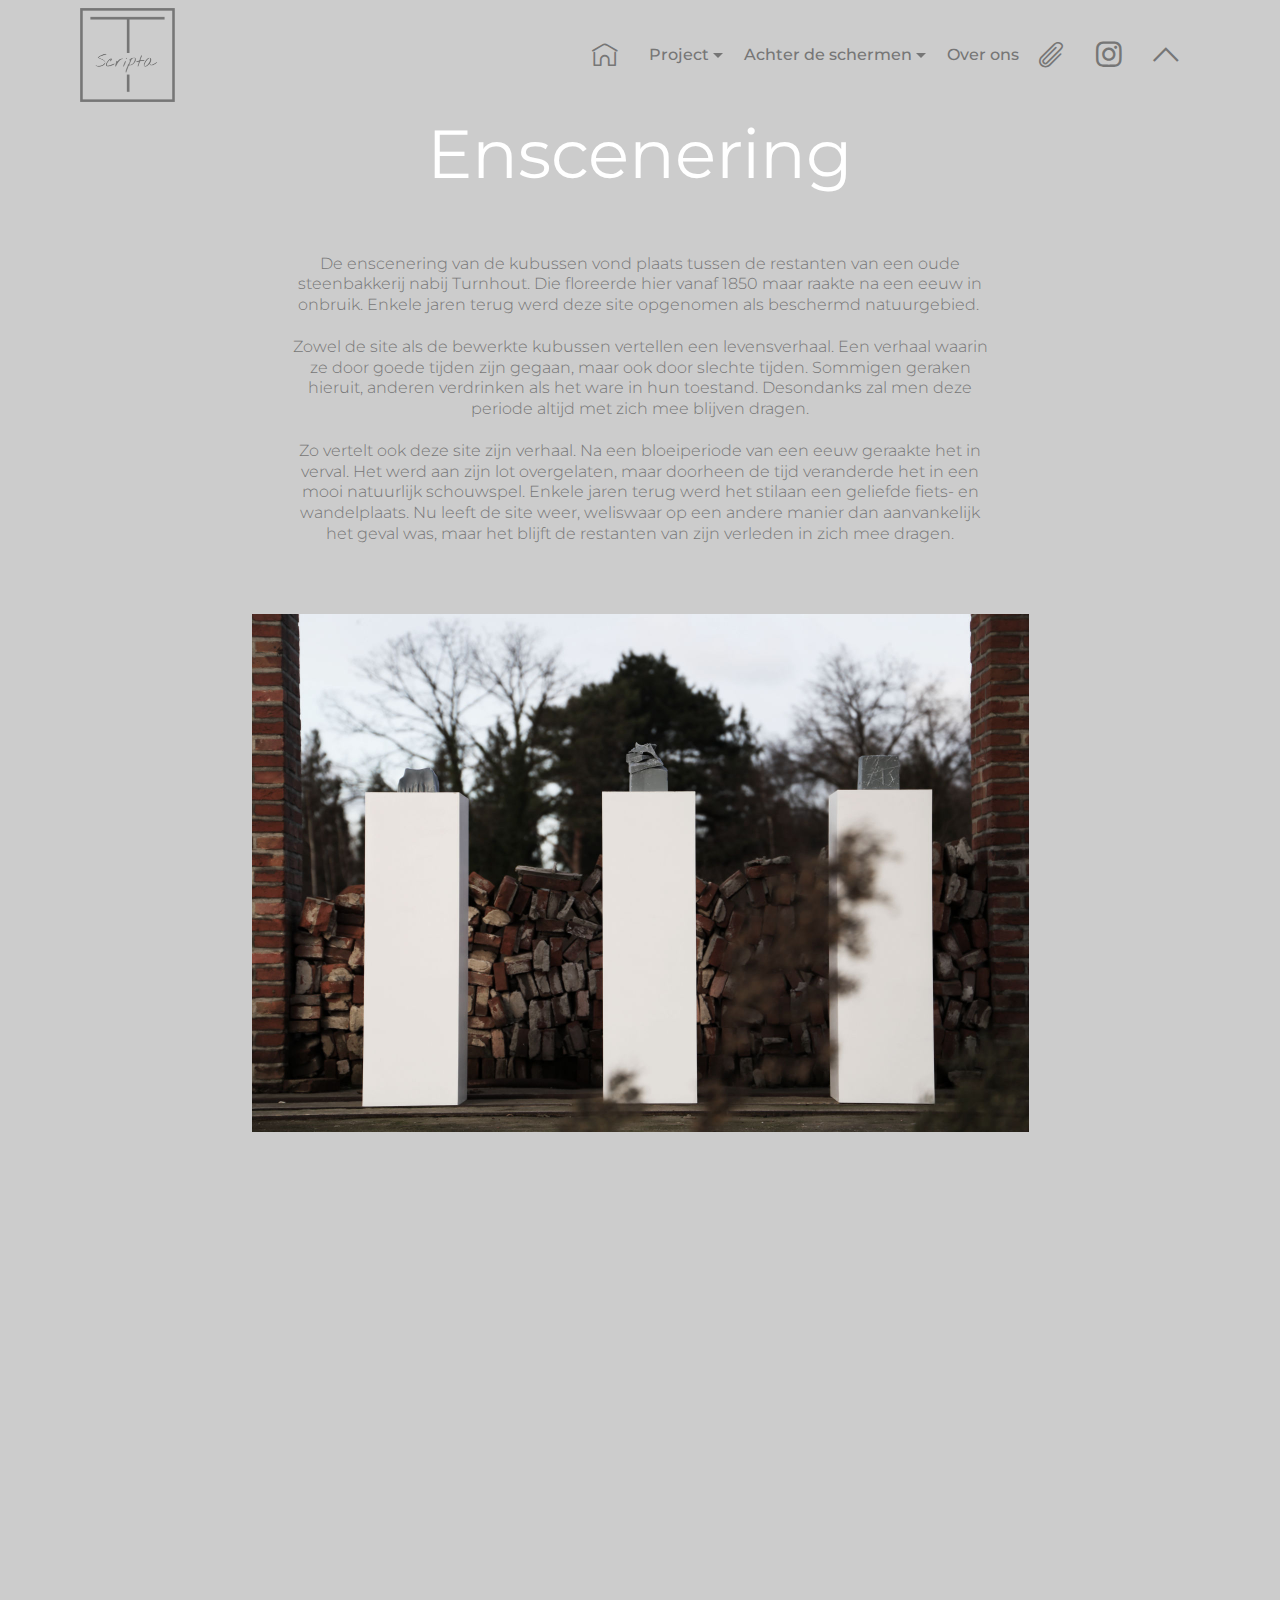
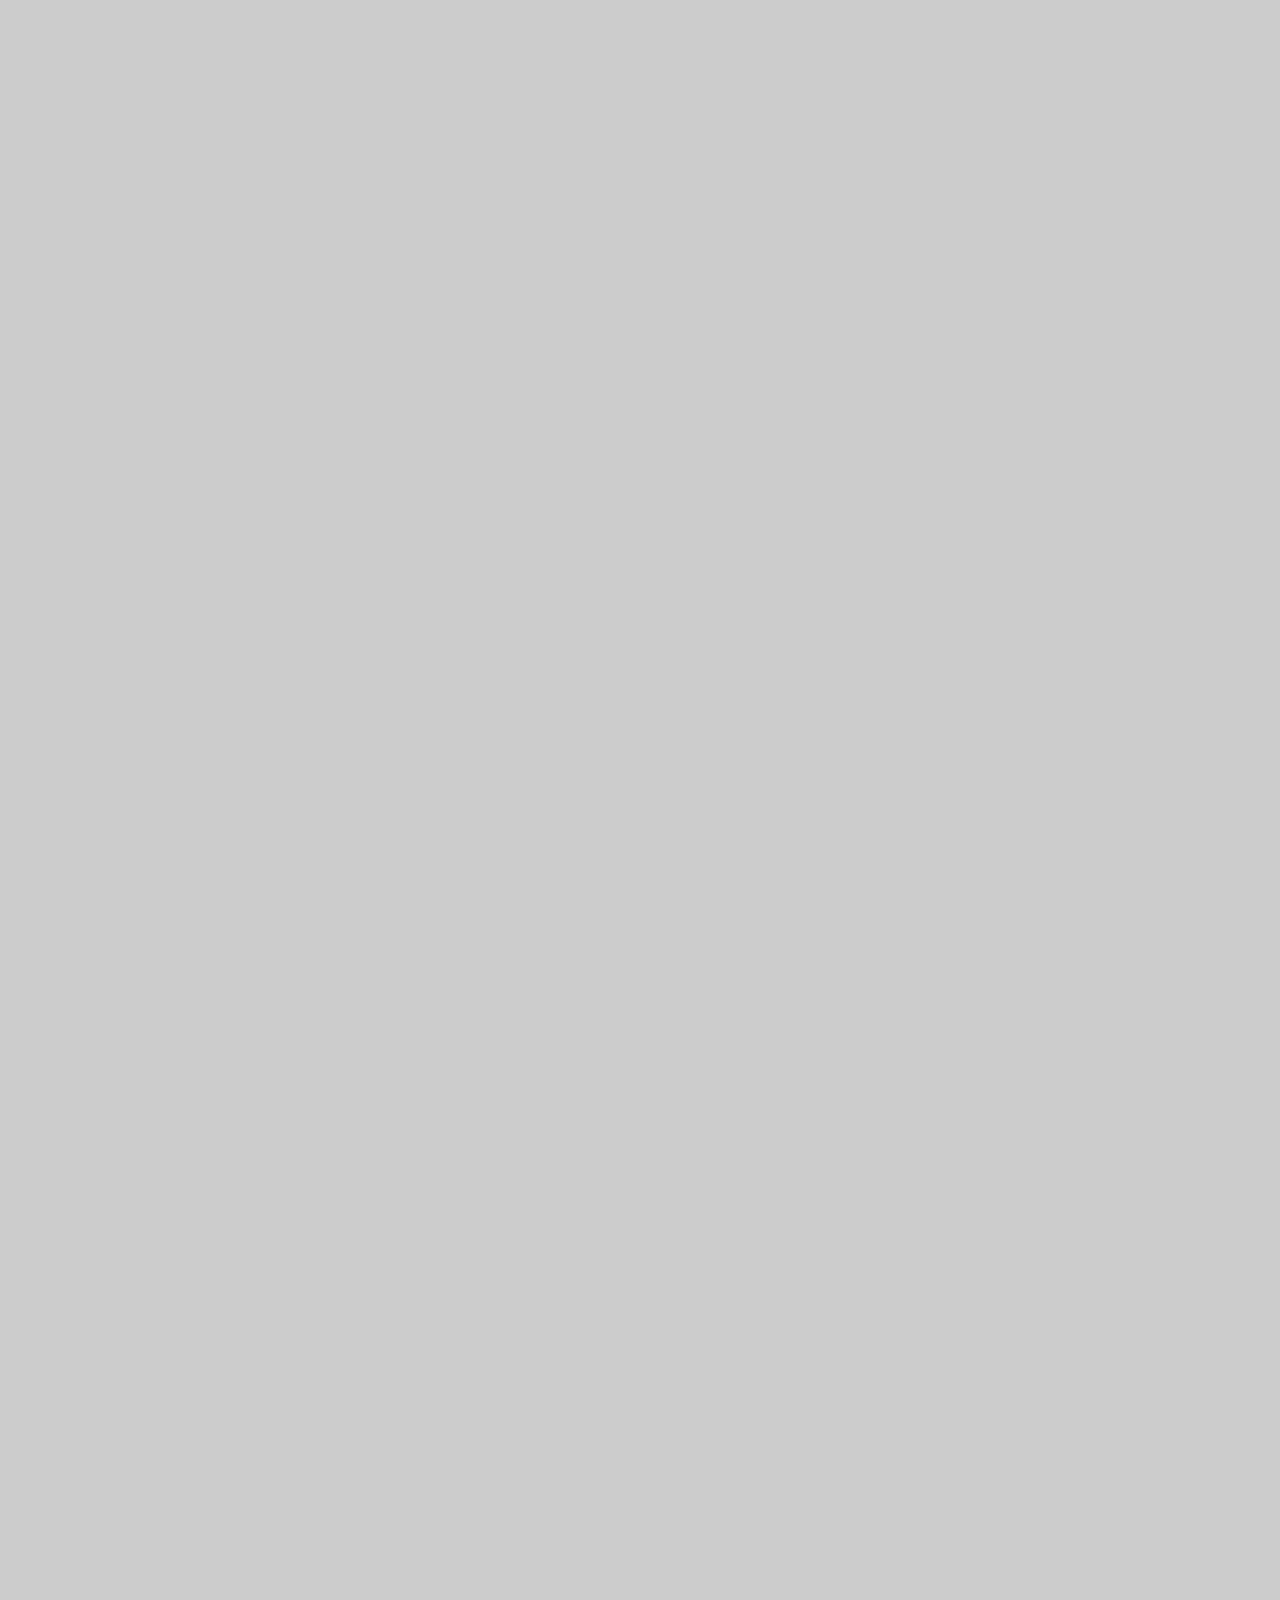
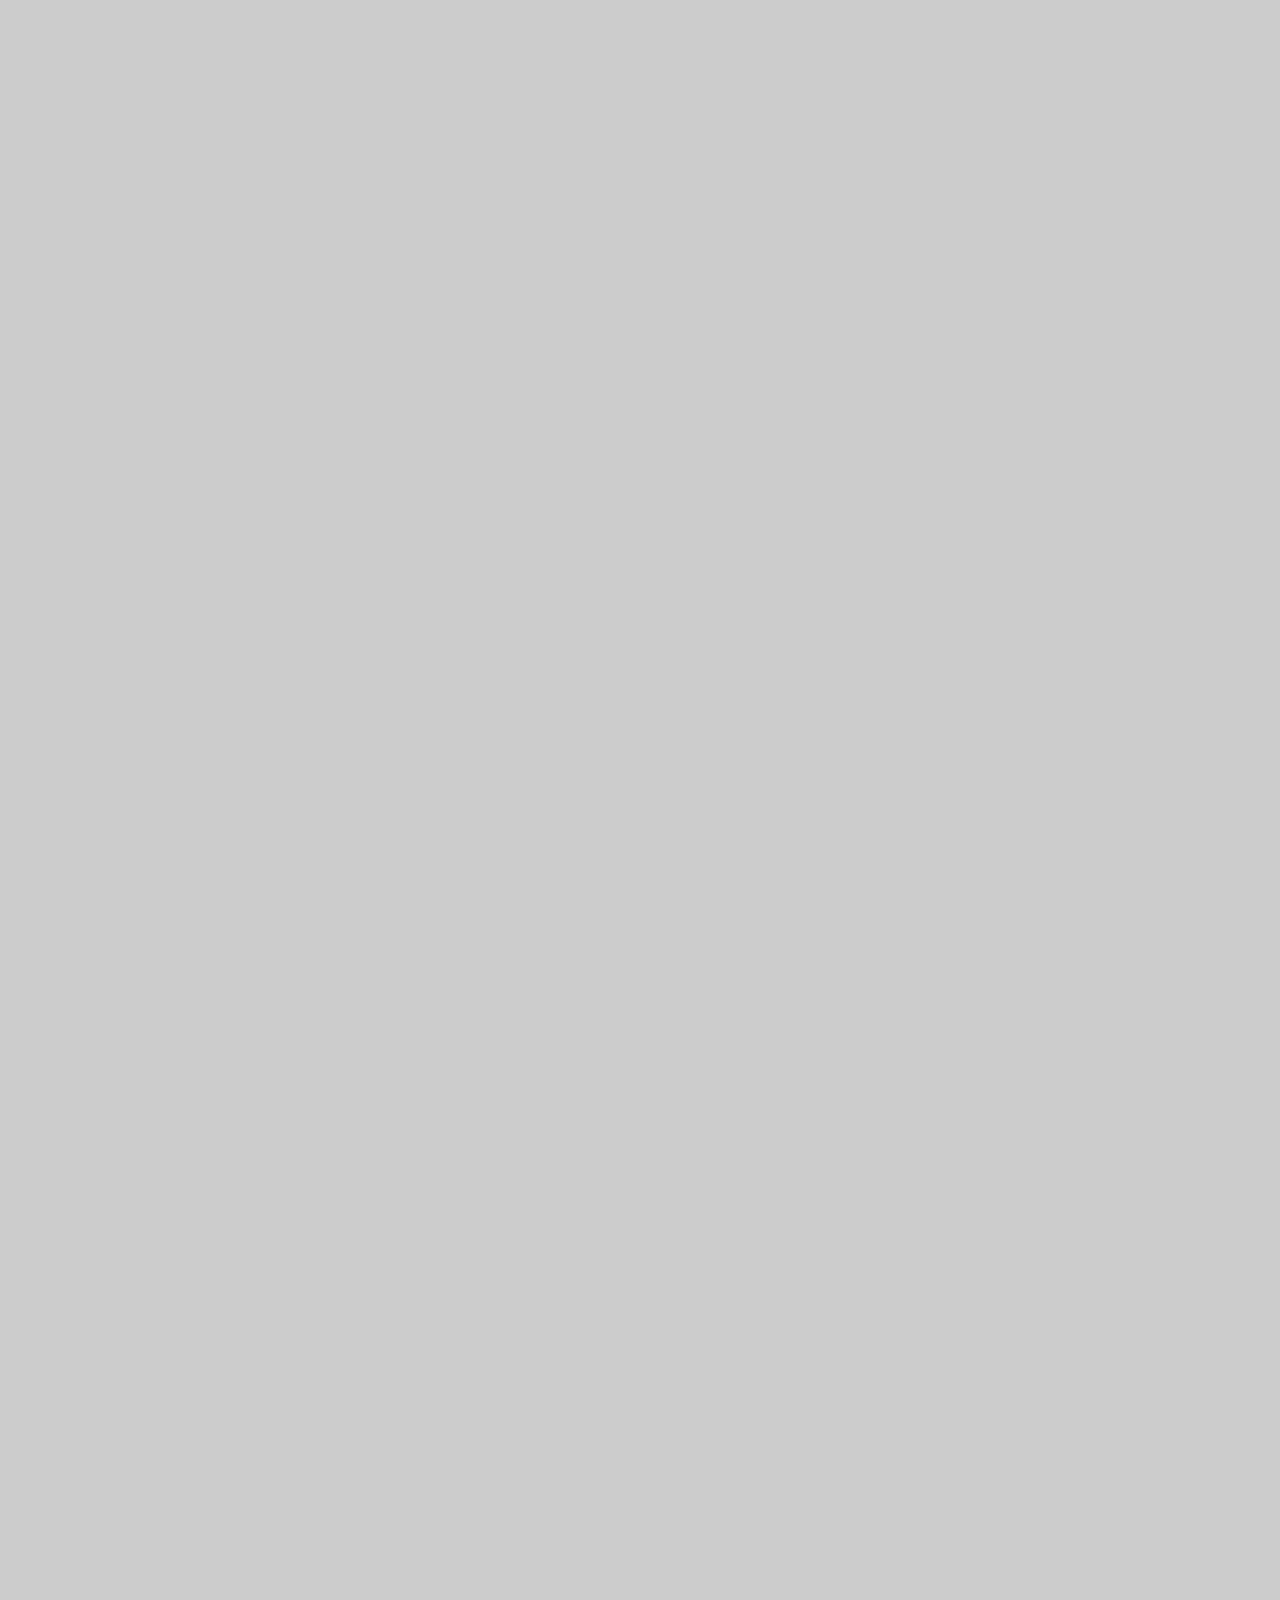
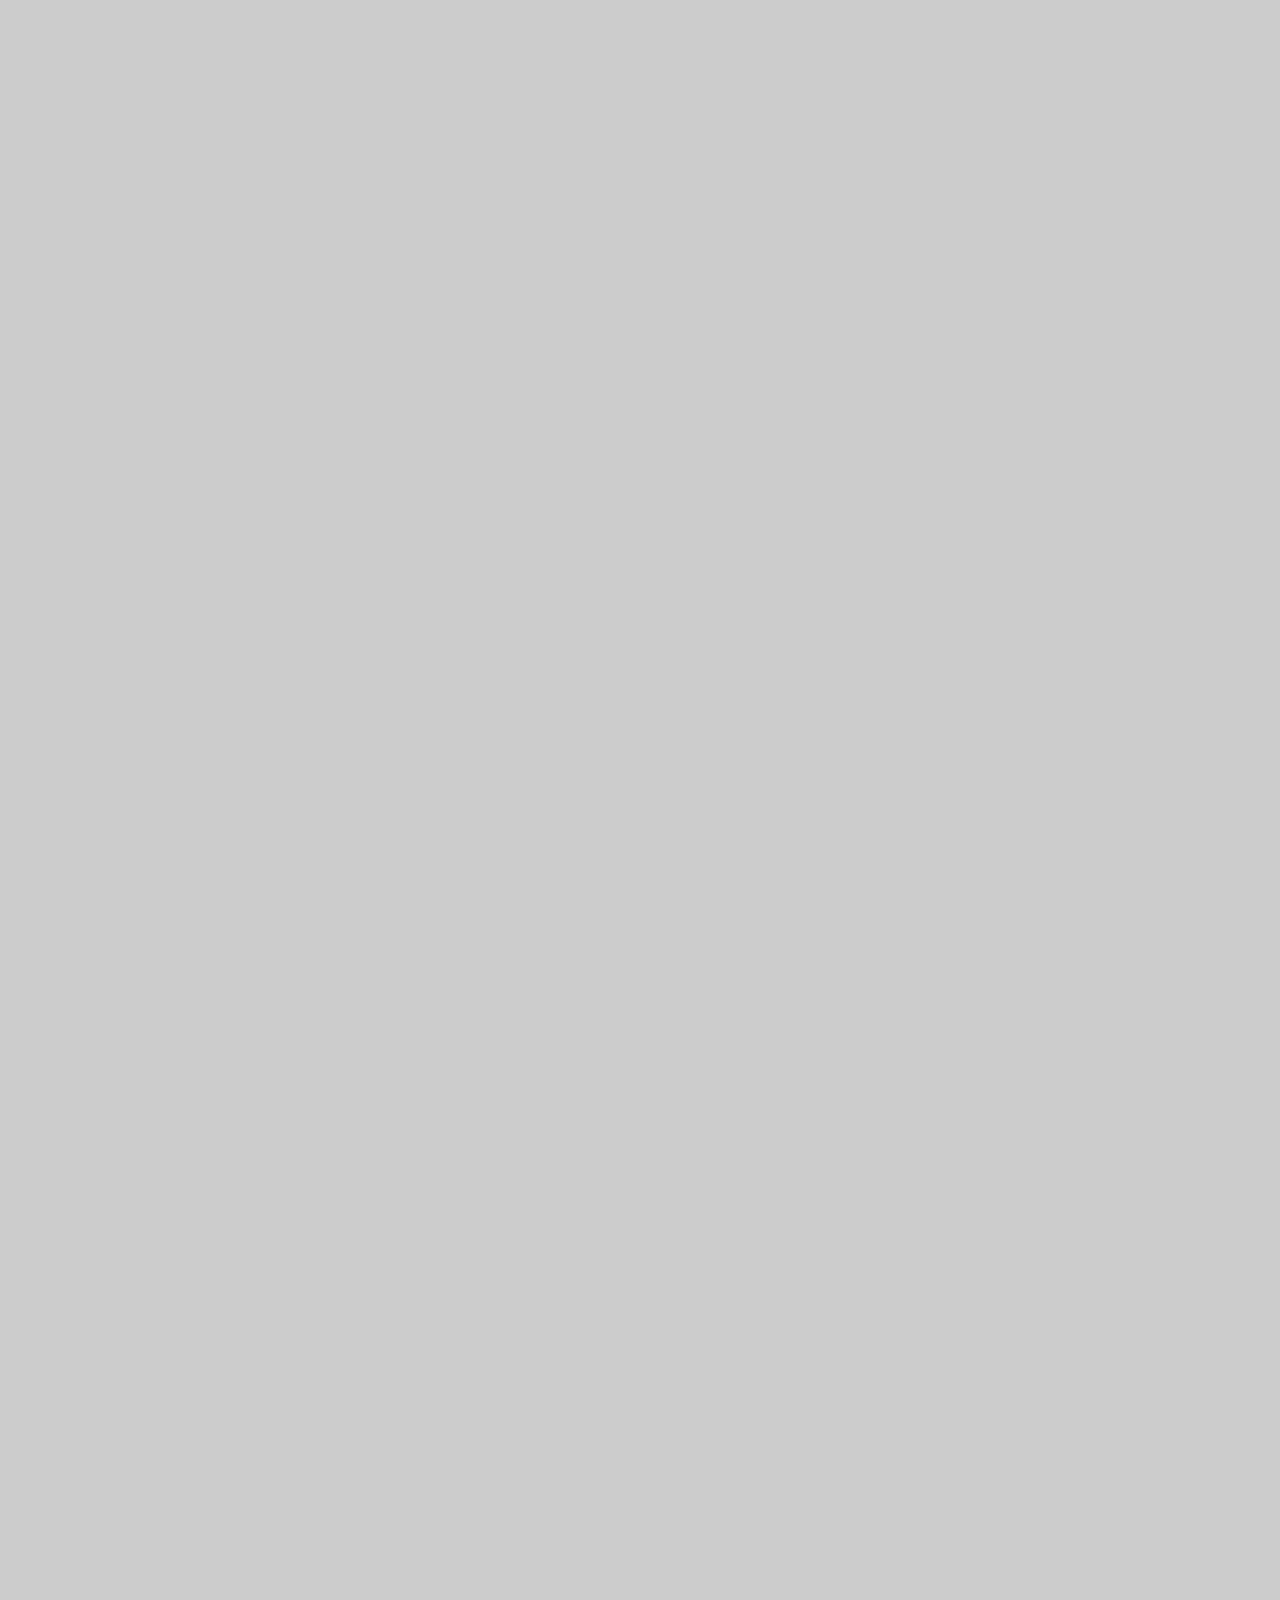
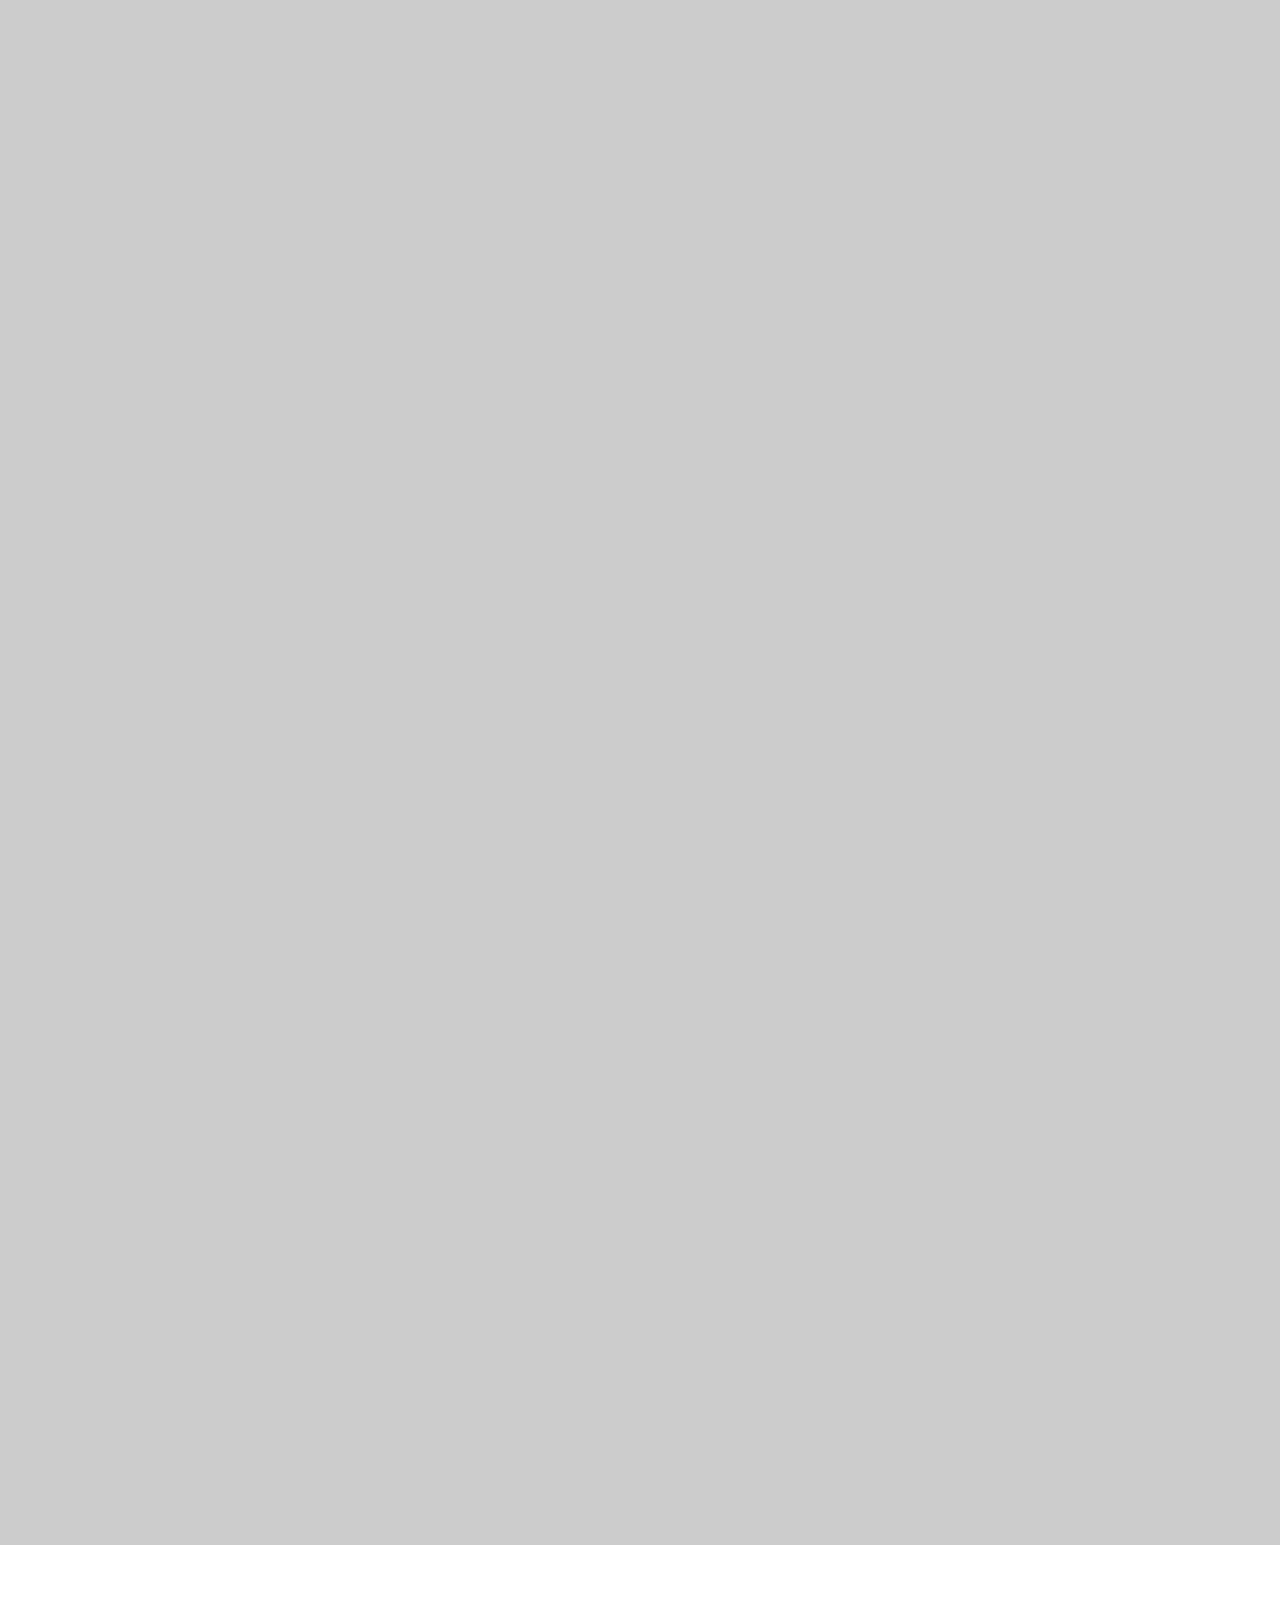
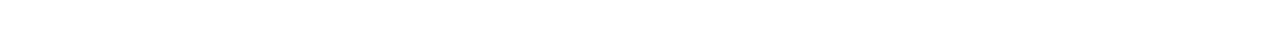
<file: page15.html>
<!DOCTYPE html>
<html >
<head>
  <!-- Site made with Mobirise Website Builder v4.8.10, https://mobirise.com -->
  <meta charset="UTF-8">
  <meta http-equiv="X-UA-Compatible" content="IE=edge">
  <meta name="generator" content="Mobirise v4.8.10, mobirise.com">
  <meta name="viewport" content="width=device-width, initial-scale=1, minimum-scale=1">
  <link rel="shortcut icon" href="assets/images/logo-188x187.png" type="image/x-icon">
  <meta name="description" content="Site Builder Description">
  <title>Enscenering</title>
  <link rel="stylesheet" href="assets/web/assets/mobirise-icons2/mobirise2.css">
  <link rel="stylesheet" href="assets/web/assets/mobirise-icons-bold/mobirise-icons-bold.css">
  <link rel="stylesheet" href="assets/tether/tether.min.css">
  <link rel="stylesheet" href="assets/bootstrap/css/bootstrap.min.css">
  <link rel="stylesheet" href="assets/bootstrap/css/bootstrap-grid.min.css">
  <link rel="stylesheet" href="assets/bootstrap/css/bootstrap-reboot.min.css">
  <link rel="stylesheet" href="assets/socicon/css/styles.css">
  <link rel="stylesheet" href="assets/animatecss/animate.min.css">
  <link rel="stylesheet" href="assets/dropdown/css/style.css">
  <link rel="stylesheet" href="assets/theme/css/style.css">
  <link rel="stylesheet" href="assets/mobirise/css/mbr-additional.css" type="text/css">
  
  
  
</head>
<body>
  <section class="menu cid-renfE47121" once="menu" id="menu2-4o">

    

    <nav class="navbar navbar-expand beta-menu navbar-dropdown align-items-center navbar-fixed-top navbar-toggleable-sm">
        <button class="navbar-toggler navbar-toggler-right" type="button" data-toggle="collapse" data-target="#navbarSupportedContent" aria-controls="navbarSupportedContent" aria-expanded="false" aria-label="Toggle navigation">
            <div class="hamburger">
                <span></span>
                <span></span>
                <span></span>
                <span></span>
            </div>
        </button>
        <div class="menu-logo">
            <div class="navbar-brand">
                <span class="navbar-logo">
                    <a href="https://mobirise.co">
                        <img src="assets/images/logo-188x187.png" alt="Mobirise" title="" style="height: 5.9rem;">
                    </a>
                </span>
                
            </div>
        </div>
        <div class="collapse navbar-collapse" id="navbarSupportedContent">
            <ul class="navbar-nav nav-dropdown nav-right" data-app-modern-menu="true"><li class="nav-item"><a class="nav-link link text-secondary display-4" href="index.html#content5-5o" aria-expanded="false"><span class="mbrib-home mbr-iconfont mbr-iconfont-btn"></span></a></li><li class="nav-item dropdown open">
                    <a class="nav-link link dropdown-toggle text-secondary display-4" href="#top" data-toggle="dropdown-submenu" aria-expanded="true">Project</a><div class="dropdown-menu"><a class="dropdown-item text-secondary display-4" href="page1.html#content5-1h">Concept<br></a><div class="dropdown"><a class="dropdown-item dropdown-toggle text-secondary display-4" href="page1.html#features15-y" data-toggle="dropdown-submenu" aria-expanded="false">Verhalen<br></a><div class="dropdown-menu dropdown-submenu"><a class="dropdown-item text-secondary display-4" href="page1.html#header5-4b">Robin</a><a class="dropdown-item text-secondary display-4" href="page1.html#header5-4c">Tommaso<br></a><a class="dropdown-item text-secondary display-4" href="page1.html#header5-4d">Sandra</a></div></div><a class="dropdown-item text-secondary display-4" href="page15.html#content5-4p" aria-expanded="false">Enscenering<br></a><a class="dropdown-item text-secondary display-4" href="page16.html#video2-5k" aria-expanded="false">Volledige Film</a></div>
                </li><li class="nav-item dropdown"><a class="nav-link link dropdown-toggle text-secondary display-4" href="https://mobirise.co" data-toggle="dropdown-submenu" aria-expanded="false">Achter de schermen</a><div class="dropdown-menu"><a class="dropdown-item text-secondary display-4" href="page2.html#content5-2u">Vooronderzoek</a><a class="dropdown-item text-secondary display-4" href="page4.html#content5-1b">Wassen Kubus</a><a class="dropdown-item text-secondary display-4" href="page5.html#content5-2v" aria-expanded="false">Foto's</a></div></li>
                <li class="nav-item dropdown">
                    <a class="nav-link link text-secondary display-4" href="page3.html#content5-36">
                        Over ons
                    </a>
                </li><li class="nav-item"><a class="nav-link link text-secondary display-4" href="https://drive.google.com/file/d/1BVfgkxzFaNi1jYpY8axwL6JMvGZYNiVz/view" target="_blank"><span class="mbrib-paperclip mbr-iconfont mbr-iconfont-btn"></span></a></li><li class="nav-item"><a class="nav-link link text-secondary display-4" href="https://www.instagram.com/tabula.scripta/" target="_blank"><span class="socicon socicon-instagram mbr-iconfont mbr-iconfont-btn"></span></a></li><li class="nav-item"><a class="nav-link link text-secondary display-4" href="#top"><span class="mobi-mbri mobi-mbri-arrow-up mbr-iconfont mbr-iconfont-btn"></span></a></li></ul>
            
        </div>
    </nav>
</section>

<section class="engine"><a href="https://mobirise.info/e">how to make your own site</a></section><section class="mbr-section content5 cid-renfE5C75m" id="content5-4p">

    

    

    <div class="container">
        <div class="media-container-row">
            <div class="title col-12 col-md-8">
                <h2 class="align-center mbr-bold mbr-white pb-3 mbr-fonts-style display-1"><span style="font-weight: normal;">Enscenering</span></h2>
                <h3 class="mbr-section-subtitle align-center mbr-light mbr-white pb-3 mbr-fonts-style display-7"><br><br>De enscenering van de kubussen vond plaats tussen de restanten van een oude steenbakkerij nabij Turnhout. Die floreerde hier vanaf 1850 maar raakte na een eeuw in onbruik. Enkele jaren terug werd deze site opgenomen als beschermd natuurgebied.&nbsp;<div><br></div><div>Zowel de site als de bewerkte kubussen vertellen een levensverhaal. Een verhaal waarin ze door goede tijden zijn gegaan, maar ook door slechte tijden. Sommigen geraken hieruit, anderen verdrinken als het ware in hun toestand. Desondanks zal men deze periode altijd met zich mee blijven dragen.</div><div><br></div><div>Zo vertelt ook deze site zijn verhaal. Na een bloeiperiode van een eeuw geraakte het in verval. Het werd aan zijn lot overgelaten, maar doorheen de tijd veranderde het in een mooi natuurlijk schouwspel. Enkele jaren terug werd het stilaan een geliefde fiets- en wandelplaats. Nu leeft de site weer, weliswaar op een andere manier dan aanvankelijk het geval was, maar het blijft de restanten van zijn verleden in zich mee dragen.</div></h3>
                
                
            </div>
        </div>
    </div>
</section>

<section class="cid-reHCniFiuo" id="image1-4y">

    

    <figure class="mbr-figure container">
            <div class="image-block" style="width: 70%;">
                <img src="assets/images/foto-1554x1036.jpg" width="1400" alt="Mobirise" title="">
                
            </div>
    </figure>
</section>

<section class="cid-reHCEUe7MG" id="image1-4z">

    

    <figure class="mbr-figure container">
            <div class="image-block" style="width: 70%;">
                <img src="assets/images/bewerkt-2-1554x1036.jpg" width="1400" alt="Mobirise" title="">
                
            </div>
    </figure>
</section>

<section class="cid-reHCGjgWNr" id="image1-51">

    

    <figure class="mbr-figure container">
            <div class="image-block" style="width: 70%;">
                <img src="assets/images/img-4906-1554x1036.jpg" width="1400" alt="Mobirise" title="">
                
            </div>
    </figure>
</section>

<section class="cid-reHCFLBh1A" id="image1-50">

    

    <figure class="mbr-figure container">
            <div class="image-block" style="width: 70%;">
                <img src="assets/images/img-4891-1554x1036.jpg" width="1400" alt="Mobirise" title="">
                
            </div>
    </figure>
</section>

<section class="cid-reHCHe49JC" id="image1-53">

    

    <figure class="mbr-figure container">
            <div class="image-block" style="width: 70%;">
                <img src="assets/images/6-1365x2048.jpg" width="1400" alt="Mobirise" title="">
                
            </div>
    </figure>
</section>

<section class="cid-reHEyuBlP3" id="image1-58">

    

    <figure class="mbr-figure container">
            <div class="image-block" style="width: 70%;">
                <img src="assets/images/img-4914-1554x1036.jpg" width="1400" alt="Mobirise" title="">
                
            </div>
    </figure>
</section>

<section class="cid-reHDJp1aLt" id="image1-54">

    

    <figure class="mbr-figure container">
            <div class="image-block" style="width: 70%;">
                <img src="assets/images/img-4827-1554x1036.jpg" width="1400" alt="Mobirise" title="">
                
            </div>
    </figure>
</section>

<section class="cid-reHEOAlpVk" id="image1-59">

    

    <figure class="mbr-figure container">
            <div class="image-block" style="width: 70%;">
                <img src="assets/images/img-4912-1554x2332.jpg" width="1400" alt="Mobirise" title="">
                
            </div>
    </figure>
</section>

<section class="cid-reHCGMWz6m" id="image1-52">

    

    <figure class="mbr-figure container">
            <div class="image-block" style="width: 70%;">
                <img src="assets/images/img-4863-1554x1036.jpg" width="1400" alt="Mobirise" title="">
                
            </div>
    </figure>
</section>

<section class="cid-reHEo3jWSo" id="image1-57">

    

    <figure class="mbr-figure container">
            <div class="image-block" style="width: 70%;">
                <img src="assets/images/img-4907-1554x1036.jpg" width="1400" alt="Mobirise" title="">
                
            </div>
    </figure>
</section>

<section once="" class="cid-renfEbFtFM mbr-reveal" id="footer6-4s">

    

    

    <div class="container">
        <div class="media-container-row align-center mbr-white">
            <div class="col-12">
                <p class="mbr-text mb-0 mbr-fonts-style display-7">© Copyright 2017 Mobirise - All Rights Reserved<br>
                </p>
            </div>
        </div>
    </div>
</section>


  <script src="assets/web/assets/jquery/jquery.min.js"></script>
  <script src="assets/popper/popper.min.js"></script>
  <script src="assets/tether/tether.min.js"></script>
  <script src="assets/bootstrap/js/bootstrap.min.js"></script>
  <script src="assets/touchswipe/jquery.touch-swipe.min.js"></script>
  <script src="assets/viewportchecker/jquery.viewportchecker.js"></script>
  <script src="assets/smoothscroll/smooth-scroll.js"></script>
  <script src="assets/dropdown/js/script.min.js"></script>
  <script src="assets/theme/js/script.js"></script>
  
  
  <input name="animation" type="hidden">
  </body>
</html>
</file>
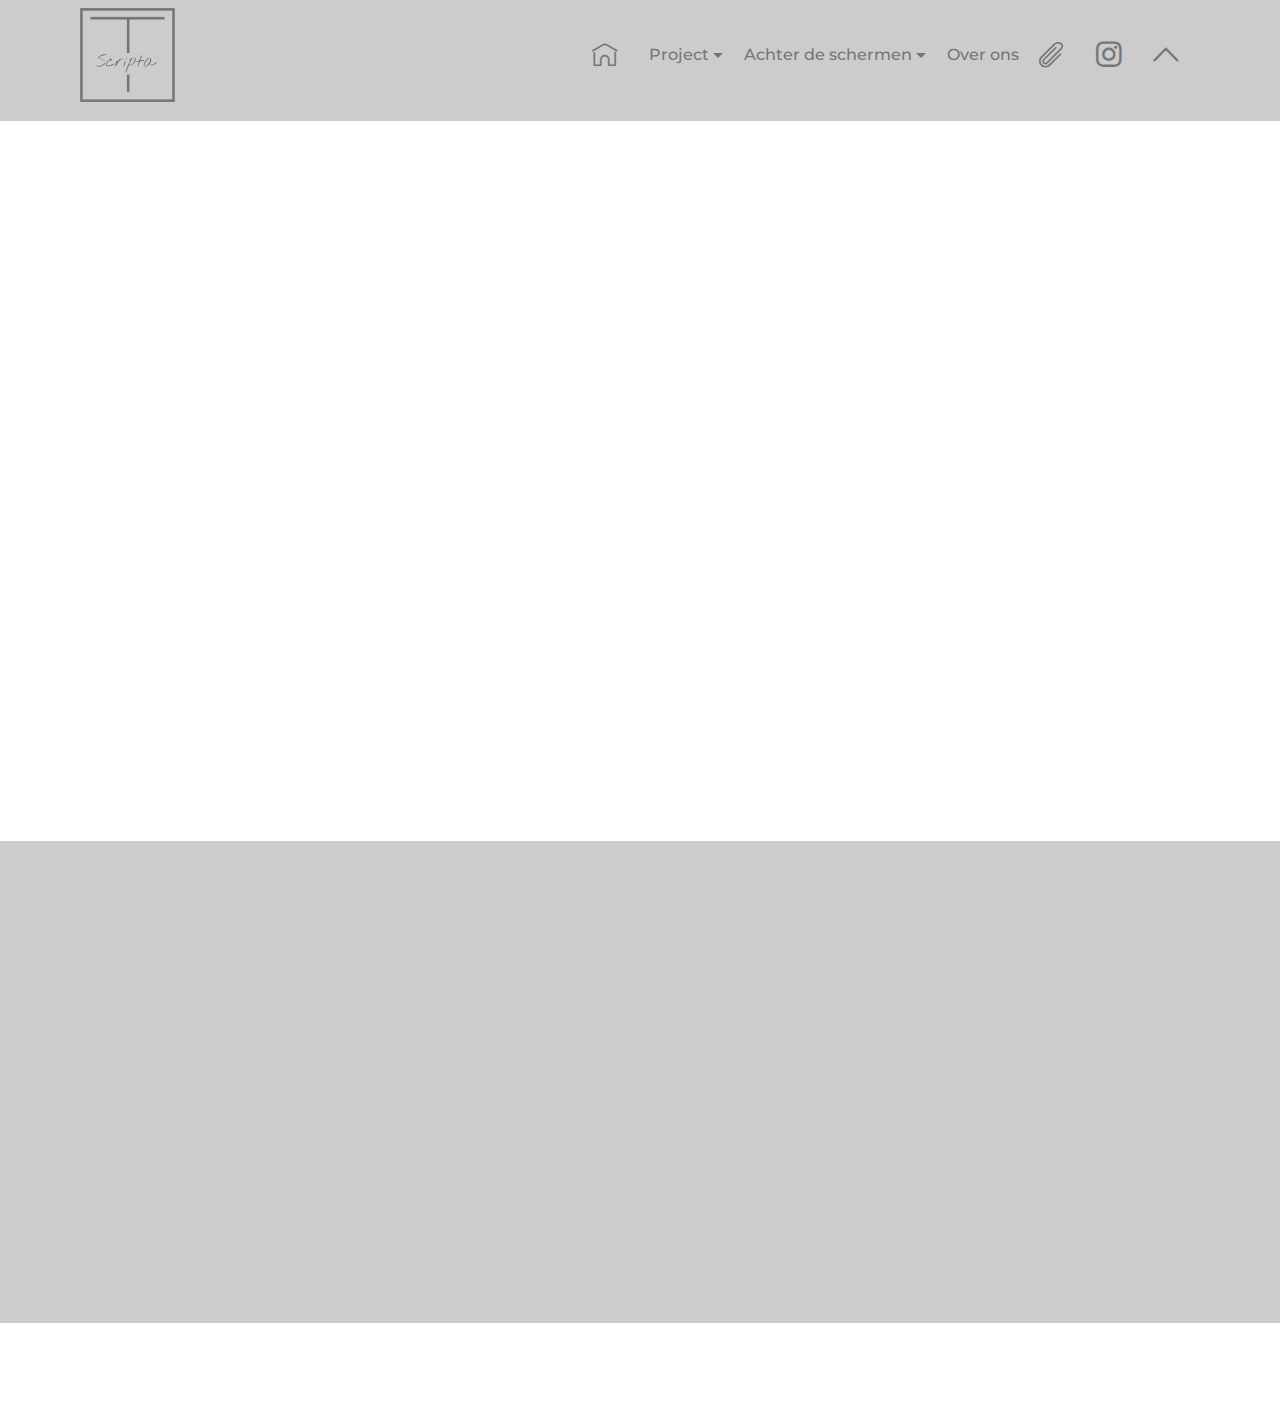
<file: page16.html>
<!DOCTYPE html>
<html >
<head>
  <!-- Site made with Mobirise Website Builder v4.8.10, https://mobirise.com -->
  <meta charset="UTF-8">
  <meta http-equiv="X-UA-Compatible" content="IE=edge">
  <meta name="generator" content="Mobirise v4.8.10, mobirise.com">
  <meta name="viewport" content="width=device-width, initial-scale=1, minimum-scale=1">
  <link rel="shortcut icon" href="assets/images/logo-188x187.png" type="image/x-icon">
  <meta name="description" content="Website Generator Description">
  <title>Film</title>
  <link rel="stylesheet" href="assets/web/assets/mobirise-icons2/mobirise2.css">
  <link rel="stylesheet" href="assets/web/assets/mobirise-icons-bold/mobirise-icons-bold.css">
  <link rel="stylesheet" href="assets/tether/tether.min.css">
  <link rel="stylesheet" href="assets/bootstrap/css/bootstrap.min.css">
  <link rel="stylesheet" href="assets/bootstrap/css/bootstrap-grid.min.css">
  <link rel="stylesheet" href="assets/bootstrap/css/bootstrap-reboot.min.css">
  <link rel="stylesheet" href="assets/socicon/css/styles.css">
  <link rel="stylesheet" href="assets/dropdown/css/style.css">
  <link rel="stylesheet" href="assets/animatecss/animate.min.css">
  <link rel="stylesheet" href="assets/theme/css/style.css">
  <link rel="stylesheet" href="assets/mobirise/css/mbr-additional.css" type="text/css">
  
  
  
</head>
<body>
  <section class="mbr-section content5 cid-reKyF4lNib" id="content5-5n">

    

    

    <div class="container">
        <div class="media-container-row">
            <div class="title col-12 col-md-8">
                
                
                
                
            </div>
        </div>
    </div>
</section>

<section class="engine"><a href="https://mobirise.info/i">free web creation software</a></section><section class="cid-reKxTp9TyV" id="video2-5k">

    
    
    <figure class="mbr-figure align-center">
        <div class="video-block" style="width: 100%;">
            <div><iframe class="mbr-embedded-video" src="https://www.youtube.com/embed/gXw2FBvHJQM?rel=0&amp;amp;showinfo=0&amp;autoplay=0&amp;loop=0" width="1280" height="720" frameborder="0" allowfullscreen></iframe></div>
        </div>
    </figure>
</section>

<section class="menu cid-re61u6IqAO" once="menu" id="menu2-5i">

    

    <nav class="navbar navbar-expand beta-menu navbar-dropdown align-items-center navbar-fixed-top navbar-toggleable-sm">
        <button class="navbar-toggler navbar-toggler-right" type="button" data-toggle="collapse" data-target="#navbarSupportedContent" aria-controls="navbarSupportedContent" aria-expanded="false" aria-label="Toggle navigation">
            <div class="hamburger">
                <span></span>
                <span></span>
                <span></span>
                <span></span>
            </div>
        </button>
        <div class="menu-logo">
            <div class="navbar-brand">
                <span class="navbar-logo">
                    <a href="https://mobirise.co">
                        <img src="assets/images/logo-188x187.png" alt="Mobirise" title="" style="height: 5.9rem;">
                    </a>
                </span>
                
            </div>
        </div>
        <div class="collapse navbar-collapse" id="navbarSupportedContent">
            <ul class="navbar-nav nav-dropdown nav-right" data-app-modern-menu="true"><li class="nav-item"><a class="nav-link link text-secondary display-4" href="index.html#content5-5o" aria-expanded="false"><span class="mbrib-home mbr-iconfont mbr-iconfont-btn"></span></a></li><li class="nav-item dropdown open">
                    <a class="nav-link link dropdown-toggle text-secondary display-4" href="#top" data-toggle="dropdown-submenu" aria-expanded="true">Project</a><div class="dropdown-menu"><a class="dropdown-item text-secondary display-4" href="page1.html#content5-1h">Concept<br></a><div class="dropdown"><a class="dropdown-item dropdown-toggle text-secondary display-4" href="page1.html#features15-y" data-toggle="dropdown-submenu" aria-expanded="false">Verhalen<br></a><div class="dropdown-menu dropdown-submenu"><a class="dropdown-item text-secondary display-4" href="page1.html#header5-4b">Robin</a><a class="dropdown-item text-secondary display-4" href="page1.html#header5-4c">Tommaso<br></a><a class="dropdown-item text-secondary display-4" href="page1.html#header5-4d">Sandra</a></div></div><a class="dropdown-item text-secondary display-4" href="page15.html#content5-4p" aria-expanded="false">Enscenering<br></a><a class="dropdown-item text-secondary display-4" href="page16.html#video2-5k" aria-expanded="false">Volledige Film</a></div>
                </li><li class="nav-item dropdown"><a class="nav-link link dropdown-toggle text-secondary display-4" href="https://mobirise.co" data-toggle="dropdown-submenu" aria-expanded="false">Achter de schermen</a><div class="dropdown-menu"><a class="dropdown-item text-secondary display-4" href="page2.html#content5-2u">Vooronderzoek</a><a class="dropdown-item text-secondary display-4" href="page4.html#content5-1b">Wassen Kubus</a><a class="dropdown-item text-secondary display-4" href="page5.html#content5-2v" aria-expanded="false">Foto's</a></div></li>
                <li class="nav-item dropdown">
                    <a class="nav-link link text-secondary display-4" href="page3.html#content5-36">
                        Over ons
                    </a>
                </li><li class="nav-item"><a class="nav-link link text-secondary display-4" href="https://drive.google.com/file/d/1BVfgkxzFaNi1jYpY8axwL6JMvGZYNiVz/view" target="_blank"><span class="mbrib-paperclip mbr-iconfont mbr-iconfont-btn"></span></a></li><li class="nav-item"><a class="nav-link link text-secondary display-4" href="https://www.instagram.com/tabula.scripta/" target="_blank"><span class="socicon socicon-instagram mbr-iconfont mbr-iconfont-btn"></span></a></li><li class="nav-item"><a class="nav-link link text-secondary display-4" href="#top"><span class="mobi-mbri mobi-mbri-arrow-up mbr-iconfont mbr-iconfont-btn"></span></a></li></ul>
            
        </div>
    </nav>
</section>

<section class="mbr-section content5 cid-reKxW6yua6" id="content5-5l">

    

    

    <div class="container">
        <div class="media-container-row">
            <div class="title col-12 col-md-8">
                
                
                
                
            </div>
        </div>
    </div>
</section>

<section class="mbr-section content5 cid-reKxWLt4O4" id="content5-5m">

    

    

    <div class="container">
        <div class="media-container-row">
            <div class="title col-12 col-md-8">
                
                
                
                
            </div>
        </div>
    </div>
</section>

<section once="" class="cid-recdZwpBgZ mbr-reveal" id="footer6-5j">

    

    

    <div class="container">
        <div class="media-container-row align-center mbr-white">
            <div class="col-12">
                <p class="mbr-text mb-0 mbr-fonts-style display-7">© Copyright 2017 Mobirise - All Rights Reserved<br>
                </p>
            </div>
        </div>
    </div>
</section>


  <script src="assets/web/assets/jquery/jquery.min.js"></script>
  <script src="assets/popper/popper.min.js"></script>
  <script src="assets/tether/tether.min.js"></script>
  <script src="assets/bootstrap/js/bootstrap.min.js"></script>
  <script src="assets/viewportchecker/jquery.viewportchecker.js"></script>
  <script src="assets/dropdown/js/script.min.js"></script>
  <script src="assets/touchswipe/jquery.touch-swipe.min.js"></script>
  <script src="assets/smoothscroll/smooth-scroll.js"></script>
  <script src="assets/theme/js/script.js"></script>
  
  
  <input name="animation" type="hidden">
  </body>
</html>
</file>
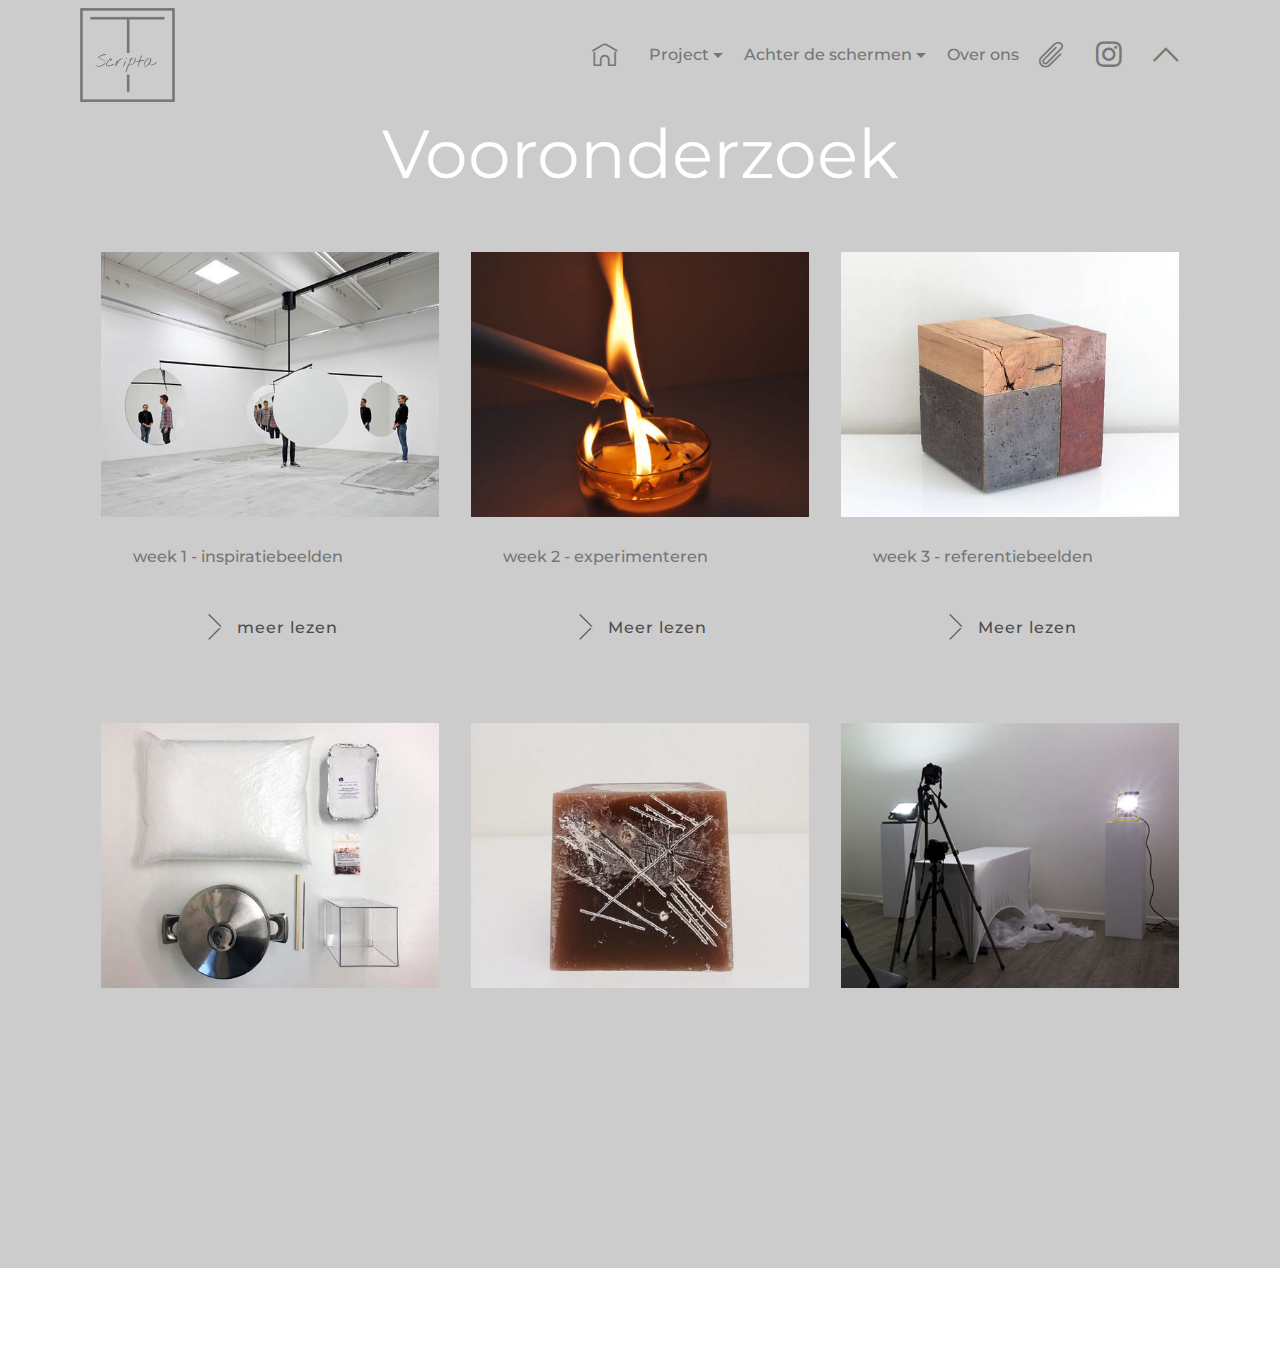
<file: page2.html>
<!DOCTYPE html>
<html >
<head>
  <!-- Site made with Mobirise Website Builder v4.8.10, https://mobirise.com -->
  <meta charset="UTF-8">
  <meta http-equiv="X-UA-Compatible" content="IE=edge">
  <meta name="generator" content="Mobirise v4.8.10, mobirise.com">
  <meta name="viewport" content="width=device-width, initial-scale=1, minimum-scale=1">
  <link rel="shortcut icon" href="assets/images/logo-188x187.png" type="image/x-icon">
  <meta name="description" content="Site Builder Description">
  <title>Vooronderzoek</title>
  <link rel="stylesheet" href="assets/web/assets/mobirise-icons/mobirise-icons.css">
  <link rel="stylesheet" href="assets/web/assets/mobirise-icons2/mobirise2.css">
  <link rel="stylesheet" href="assets/web/assets/mobirise-icons-bold/mobirise-icons-bold.css">
  <link rel="stylesheet" href="assets/tether/tether.min.css">
  <link rel="stylesheet" href="assets/bootstrap/css/bootstrap.min.css">
  <link rel="stylesheet" href="assets/bootstrap/css/bootstrap-grid.min.css">
  <link rel="stylesheet" href="assets/bootstrap/css/bootstrap-reboot.min.css">
  <link rel="stylesheet" href="assets/dropdown/css/style.css">
  <link rel="stylesheet" href="assets/animatecss/animate.min.css">
  <link rel="stylesheet" href="assets/socicon/css/styles.css">
  <link rel="stylesheet" href="assets/theme/css/style.css">
  <link rel="stylesheet" href="assets/mobirise/css/mbr-additional.css" type="text/css">
  
  
  
</head>
<body>
  <section class="menu cid-re6Zu591BA" once="menu" id="menu2-w">

    

    <nav class="navbar navbar-expand beta-menu navbar-dropdown align-items-center navbar-fixed-top navbar-toggleable-sm">
        <button class="navbar-toggler navbar-toggler-right" type="button" data-toggle="collapse" data-target="#navbarSupportedContent" aria-controls="navbarSupportedContent" aria-expanded="false" aria-label="Toggle navigation">
            <div class="hamburger">
                <span></span>
                <span></span>
                <span></span>
                <span></span>
            </div>
        </button>
        <div class="menu-logo">
            <div class="navbar-brand">
                <span class="navbar-logo">
                    <a href="https://mobirise.co">
                        <img src="assets/images/logo-188x187.png" alt="Mobirise" title="" style="height: 5.9rem;">
                    </a>
                </span>
                
            </div>
        </div>
        <div class="collapse navbar-collapse" id="navbarSupportedContent">
            <ul class="navbar-nav nav-dropdown nav-right" data-app-modern-menu="true"><li class="nav-item"><a class="nav-link link text-secondary display-4" href="index.html#content5-5o" aria-expanded="false"><span class="mbrib-home mbr-iconfont mbr-iconfont-btn"></span></a></li><li class="nav-item dropdown open">
                    <a class="nav-link link dropdown-toggle text-secondary display-4" href="#top" data-toggle="dropdown-submenu" aria-expanded="true">Project</a><div class="dropdown-menu"><a class="dropdown-item text-secondary display-4" href="page1.html#content5-1h">Concept<br></a><div class="dropdown"><a class="dropdown-item dropdown-toggle text-secondary display-4" href="page1.html#features15-y" data-toggle="dropdown-submenu" aria-expanded="false">Verhalen<br></a><div class="dropdown-menu dropdown-submenu"><a class="dropdown-item text-secondary display-4" href="page1.html#header5-4b">Robin</a><a class="dropdown-item text-secondary display-4" href="page1.html#header5-4c">Tommaso<br></a><a class="dropdown-item text-secondary display-4" href="page1.html#header5-4d">Sandra</a></div></div><a class="dropdown-item text-secondary display-4" href="page15.html#content5-4p" aria-expanded="false">Enscenering<br></a><a class="dropdown-item text-secondary display-4" href="page16.html#video2-5k" aria-expanded="false">Volledige Film</a></div>
                </li><li class="nav-item dropdown"><a class="nav-link link dropdown-toggle text-secondary display-4" href="https://mobirise.co" data-toggle="dropdown-submenu" aria-expanded="false">Achter de schermen</a><div class="dropdown-menu"><a class="dropdown-item text-secondary display-4" href="page2.html#content5-2u">Vooronderzoek</a><a class="dropdown-item text-secondary display-4" href="page4.html#content5-1b">Wassen Kubus</a><a class="dropdown-item text-secondary display-4" href="page5.html#content5-2v" aria-expanded="false">Foto's</a></div></li>
                <li class="nav-item dropdown">
                    <a class="nav-link link text-secondary display-4" href="page3.html#content5-36">
                        Over ons
                    </a>
                </li><li class="nav-item"><a class="nav-link link text-secondary display-4" href="https://drive.google.com/file/d/1BVfgkxzFaNi1jYpY8axwL6JMvGZYNiVz/view" target="_blank"><span class="mbrib-paperclip mbr-iconfont mbr-iconfont-btn"></span></a></li><li class="nav-item"><a class="nav-link link text-secondary display-4" href="https://www.instagram.com/tabula.scripta/" target="_blank"><span class="socicon socicon-instagram mbr-iconfont mbr-iconfont-btn"></span></a></li><li class="nav-item"><a class="nav-link link text-secondary display-4" href="#top"><span class="mobi-mbri mobi-mbri-arrow-up mbr-iconfont mbr-iconfont-btn"></span></a></li></ul>
            
        </div>
    </nav>
</section>

<section class="engine"><a href="https://mobirise.info/h">how to create your own web page for free</a></section><section class="mbr-section content5 cid-rebpiRM3Yc" id="content5-2u">

    

    

    <div class="container">
        <div class="media-container-row">
            <div class="title col-12 col-md-8">
                <h2 class="align-center mbr-bold mbr-white pb-3 mbr-fonts-style display-1"><span style="font-weight: normal;">Vooronderzoek</span></h2>
                <h3 class="mbr-section-subtitle align-center mbr-light mbr-white pb-3 mbr-fonts-style display-5"></h3>
                
                
            </div>
        </div>
    </div>
</section>

<section class="features3 cid-re72pBVu9e" id="features3-15">

    

    
    <div class="container">
        <div class="media-container-row">
            <div class="card p-3 col-12 col-md-6 col-lg-4">
                <div class="card-wrapper">
                    <div class="card-img">
                        <img src="assets/images/week-1-vooronderzoek-478x375.jpg" alt="Mobirise" title="">
                    </div>
                    <div class="card-box">
                        <h4 class="card-title mbr-fonts-style display-7">
                            week 1 - inspiratiebeelden</h4>
                        
                    </div>
                    <div class="mbr-section-btn text-center"><a href="page8.html#content5-1k" class="btn btn-primary display-4"><span class="mbri-arrow-next mbr-iconfont mbr-iconfont-btn"></span>meer lezen</a></div>
                </div>
            </div>

            <div class="card p-3 col-12 col-md-6 col-lg-4">
                <div class="card-wrapper">
                    <div class="card-img">
                        <img src="assets/images/week2-478x375.jpg" alt="Mobirise" title="">
                    </div>
                    <div class="card-box">
                        <h4 class="card-title mbr-fonts-style display-7">
                            week 2 - experimenteren</h4>
                        
                    </div>
                    <div class="mbr-section-btn text-center"><a href="page13.html#content5-2n" class="btn btn-primary display-4"><span class="mbri-arrow-next mbr-iconfont mbr-iconfont-btn"></span>
                            Meer lezen
                        </a></div>
                </div>
            </div>

            <div class="card p-3 col-12 col-md-6 col-lg-4">
                <div class="card-wrapper">
                    <div class="card-img">
                        <img src="assets/images/week-3-478x375.jpg" alt="Mobirise" title="">
                    </div>
                    <div class="card-box">
                        <h4 class="card-title mbr-fonts-style display-7">
                            week 3 - referentiebeelden</h4>
                        
                    </div>
                    <div class="mbr-section-btn text-center"><a href="page10.html#content5-1y" class="btn btn-primary display-4"><span class="mbri-arrow-next mbr-iconfont mbr-iconfont-btn"></span>
                            Meer lezen
                        </a></div>
                </div>
            </div>

            
        </div>
    </div>
</section>

<section class="features3 cid-re72q9QBfg" id="features3-16">

    

    
    <div class="container">
        <div class="media-container-row">
            <div class="card p-3 col-12 col-md-6 col-lg-4">
                <div class="card-wrapper">
                    <div class="card-img">
                        <a href="https://vimeo.com/309317565"><img src="assets/images/week-1-1-478x375.jpg" alt="Mobirise" title=""></a>
                    </div>
                    <div class="card-box">
                        <h4 class="card-title mbr-fonts-style display-7">
                            week 4 - wassen blok</h4>
                        
                    </div>
                    <div class="mbr-section-btn text-center"><a href="page11.html#content5-29" class="btn btn-primary display-4"><span class="mbri-arrow-next mbr-iconfont mbr-iconfont-btn"></span>
                            Meer lezen
                        </a></div>
                </div>
            </div>

            <div class="card p-3 col-12 col-md-6 col-lg-4">
                <div class="card-wrapper">
                    <div class="card-img">
                        <img src="assets/images/week-5-478x375.jpg" alt="Mobirise" title="">
                    </div>
                    <div class="card-box">
                        <h4 class="card-title mbr-fonts-style display-7">week 5 - bewerkingstechniek</h4>
                        
                    </div>
                    <div class="mbr-section-btn text-center"><a href="page12.html#content5-2g" class="btn btn-primary display-4"><span class="mbri-arrow-next mbr-iconfont mbr-iconfont-btn"></span>
                            Meer lezen
                        </a></div>
                </div>
            </div>

            <div class="card p-3 col-12 col-md-6 col-lg-4">
                <div class="card-wrapper">
                    <div class="card-img">
                        <img src="assets/images/week-6-en-7-478x375.jpg" alt="Mobirise" title="">
                    </div>
                    <div class="card-box">
                        <h4 class="card-title mbr-fonts-style display-7">
                            week 6 en 7 - uitwerking</h4>
                        
                    </div>
                    <div class="mbr-section-btn text-center"><a href="page14.html#content5-4i" class="btn btn-primary display-4"><span class="mbri-arrow-next mbr-iconfont mbr-iconfont-btn"></span>
                            Meer lezen
                        </a></div>
                </div>
            </div>

            
        </div>
    </div>
</section>

<section once="" class="cid-recfmOnKOU mbr-reveal" id="footer6-3j">

    

    

    <div class="container">
        <div class="media-container-row align-center mbr-white">
            <div class="col-12">
                <p class="mbr-text mb-0 mbr-fonts-style display-7">© Copyright 2017 Mobirise - All Rights Reserved<br>
                </p>
            </div>
        </div>
    </div>
</section>


  <script src="assets/web/assets/jquery/jquery.min.js"></script>
  <script src="assets/tether/tether.min.js"></script>
  <script src="assets/popper/popper.min.js"></script>
  <script src="assets/bootstrap/js/bootstrap.min.js"></script>
  <script src="assets/smoothscroll/smooth-scroll.js"></script>
  <script src="assets/dropdown/js/script.min.js"></script>
  <script src="assets/viewportchecker/jquery.viewportchecker.js"></script>
  <script src="assets/touchswipe/jquery.touch-swipe.min.js"></script>
  <script src="assets/theme/js/script.js"></script>
  
  
  <input name="animation" type="hidden">
  </body>
</html>
</file>
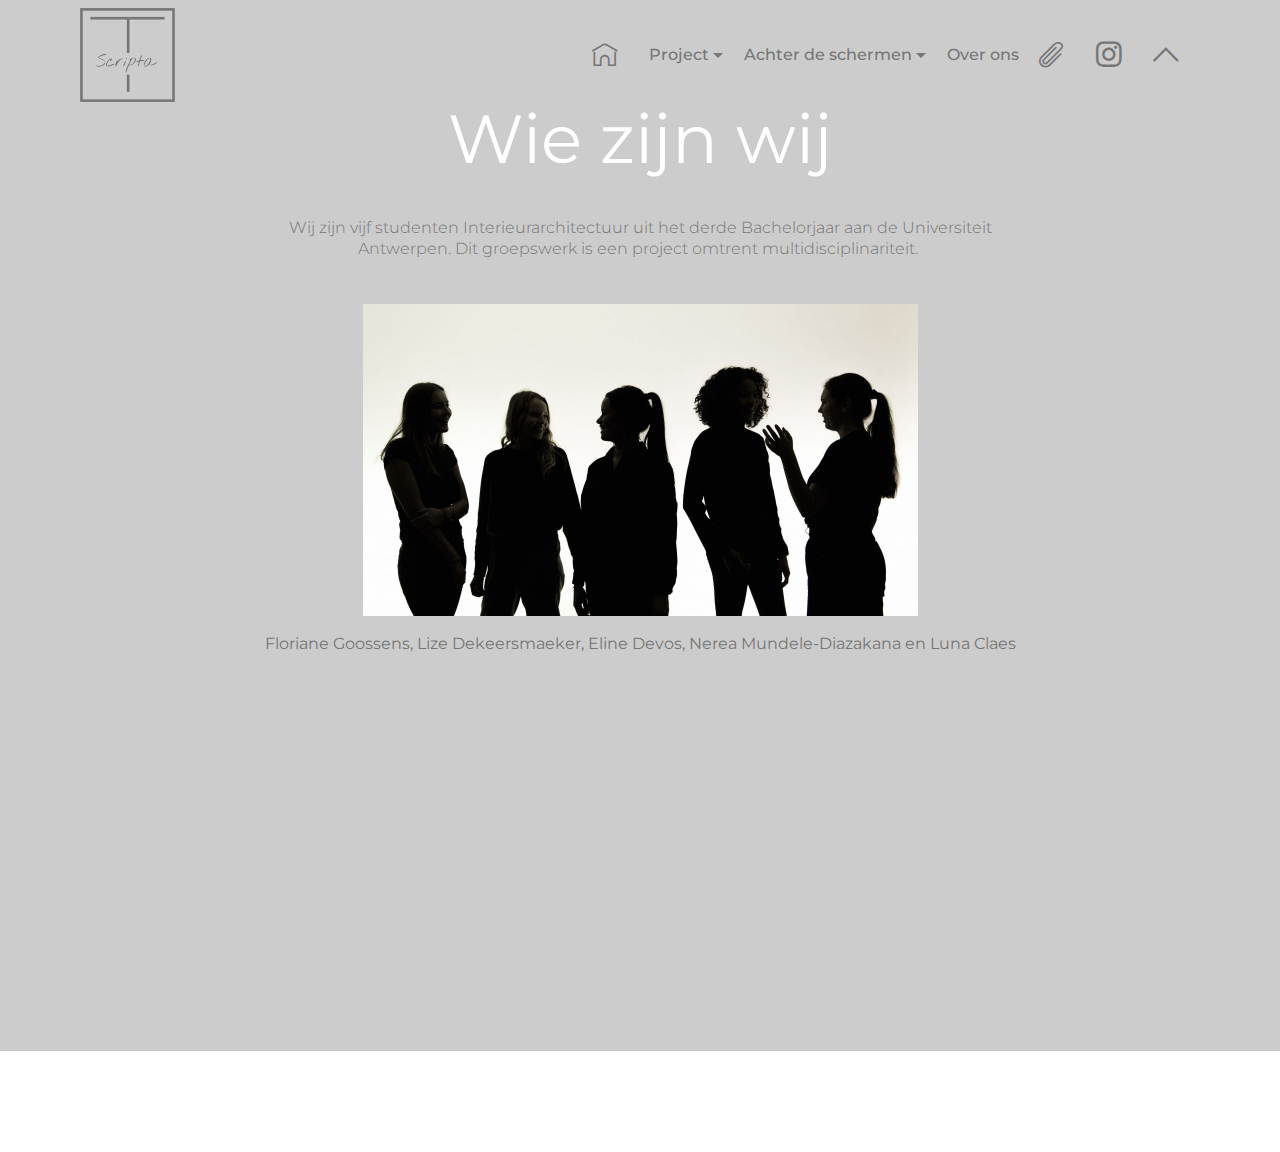
<file: page3.html>
<!DOCTYPE html>
<html >
<head>
  <!-- Site made with Mobirise Website Builder v4.8.10, https://mobirise.com -->
  <meta charset="UTF-8">
  <meta http-equiv="X-UA-Compatible" content="IE=edge">
  <meta name="generator" content="Mobirise v4.8.10, mobirise.com">
  <meta name="viewport" content="width=device-width, initial-scale=1, minimum-scale=1">
  <link rel="shortcut icon" href="assets/images/logo-188x187.png" type="image/x-icon">
  <meta name="description" content="Web Page Maker Description">
  <title>Over Ons</title>
  <link rel="stylesheet" href="assets/web/assets/mobirise-icons/mobirise-icons.css">
  <link rel="stylesheet" href="assets/web/assets/mobirise-icons2/mobirise2.css">
  <link rel="stylesheet" href="assets/web/assets/mobirise-icons-bold/mobirise-icons-bold.css">
  <link rel="stylesheet" href="assets/tether/tether.min.css">
  <link rel="stylesheet" href="assets/bootstrap/css/bootstrap.min.css">
  <link rel="stylesheet" href="assets/bootstrap/css/bootstrap-grid.min.css">
  <link rel="stylesheet" href="assets/bootstrap/css/bootstrap-reboot.min.css">
  <link rel="stylesheet" href="assets/dropdown/css/style.css">
  <link rel="stylesheet" href="assets/animatecss/animate.min.css">
  <link rel="stylesheet" href="assets/socicon/css/styles.css">
  <link rel="stylesheet" href="assets/theme/css/style.css">
  <link rel="stylesheet" href="assets/mobirise/css/mbr-additional.css" type="text/css">
  
  
  
</head>
<body>
  <section class="menu cid-re6Zu591BA" once="menu" id="menu2-14">

    

    <nav class="navbar navbar-expand beta-menu navbar-dropdown align-items-center navbar-fixed-top navbar-toggleable-sm">
        <button class="navbar-toggler navbar-toggler-right" type="button" data-toggle="collapse" data-target="#navbarSupportedContent" aria-controls="navbarSupportedContent" aria-expanded="false" aria-label="Toggle navigation">
            <div class="hamburger">
                <span></span>
                <span></span>
                <span></span>
                <span></span>
            </div>
        </button>
        <div class="menu-logo">
            <div class="navbar-brand">
                <span class="navbar-logo">
                    <a href="https://mobirise.co">
                        <img src="assets/images/logo-188x187.png" alt="Mobirise" title="" style="height: 5.9rem;">
                    </a>
                </span>
                
            </div>
        </div>
        <div class="collapse navbar-collapse" id="navbarSupportedContent">
            <ul class="navbar-nav nav-dropdown nav-right" data-app-modern-menu="true"><li class="nav-item"><a class="nav-link link text-secondary display-4" href="index.html#content5-5o" aria-expanded="false"><span class="mbrib-home mbr-iconfont mbr-iconfont-btn"></span></a></li><li class="nav-item dropdown open">
                    <a class="nav-link link dropdown-toggle text-secondary display-4" href="#top" data-toggle="dropdown-submenu" aria-expanded="true">Project</a><div class="dropdown-menu"><a class="dropdown-item text-secondary display-4" href="page1.html#content5-1h">Concept<br></a><div class="dropdown"><a class="dropdown-item dropdown-toggle text-secondary display-4" href="page1.html#features15-y" data-toggle="dropdown-submenu" aria-expanded="false">Verhalen<br></a><div class="dropdown-menu dropdown-submenu"><a class="dropdown-item text-secondary display-4" href="page1.html#header5-4b">Robin</a><a class="dropdown-item text-secondary display-4" href="page1.html#header5-4c">Tommaso<br></a><a class="dropdown-item text-secondary display-4" href="page1.html#header5-4d">Sandra</a></div></div><a class="dropdown-item text-secondary display-4" href="page15.html#content5-4p" aria-expanded="false">Enscenering<br></a><a class="dropdown-item text-secondary display-4" href="page16.html#video2-5k" aria-expanded="false">Volledige Film</a></div>
                </li><li class="nav-item dropdown"><a class="nav-link link dropdown-toggle text-secondary display-4" href="https://mobirise.co" data-toggle="dropdown-submenu" aria-expanded="false">Achter de schermen</a><div class="dropdown-menu"><a class="dropdown-item text-secondary display-4" href="page2.html#content5-2u">Vooronderzoek</a><a class="dropdown-item text-secondary display-4" href="page4.html#content5-1b">Wassen Kubus</a><a class="dropdown-item text-secondary display-4" href="page5.html#content5-2v" aria-expanded="false">Foto's</a></div></li>
                <li class="nav-item dropdown">
                    <a class="nav-link link text-secondary display-4" href="page3.html#content5-36">
                        Over ons
                    </a>
                </li><li class="nav-item"><a class="nav-link link text-secondary display-4" href="https://drive.google.com/file/d/1BVfgkxzFaNi1jYpY8axwL6JMvGZYNiVz/view" target="_blank"><span class="mbrib-paperclip mbr-iconfont mbr-iconfont-btn"></span></a></li><li class="nav-item"><a class="nav-link link text-secondary display-4" href="https://www.instagram.com/tabula.scripta/" target="_blank"><span class="socicon socicon-instagram mbr-iconfont mbr-iconfont-btn"></span></a></li><li class="nav-item"><a class="nav-link link text-secondary display-4" href="#top"><span class="mobi-mbri mobi-mbri-arrow-up mbr-iconfont mbr-iconfont-btn"></span></a></li></ul>
            
        </div>
    </nav>
</section>

<section class="engine"><a href="https://mobirise.info/j">website templates</a></section><section class="mbr-section content5 cid-rebszJFGtY" id="content5-36">

    

    

    <div class="container">
        <div class="media-container-row">
            <div class="title col-12 col-md-8">
                <h2 class="align-center mbr-bold mbr-white pb-3 mbr-fonts-style display-1"><span style="font-weight: normal;">Wie zijn wij</span></h2>
                <h3 class="mbr-section-subtitle align-center mbr-light mbr-white pb-3 mbr-fonts-style display-7"><br>Wij zijn vijf studenten Interieurarchitectuur uit het derde Bachelorjaar aan de Universiteit Antwerpen. Dit groepswerk is een project omtrent multidisciplinariteit.&nbsp;<br><br></h3>
                
                
            </div>
        </div>
    </div>
</section>

<section class="cid-rehEwgQ9yz" id="image1-4f">

    

    <figure class="mbr-figure container">
            <div class="image-block" style="width: 50%;">
                <img src="assets/images/groepsfoto-1-1110x624.jpg" width="1400" alt="Mobirise" title="">
                
            </div>
    </figure>
</section>

<section class="header5 cid-rehEB8F5rq" id="header5-4g">

    

    
    <div class="container">
        <div class="row justify-content-center">
            <div class="mbr-white col-md-10">
                
                <p class="mbr-text align-center display-5 pb-3 mbr-fonts-style display-7">Floriane Goossens, Lize Dekeersmaeker, Eline Devos, Nerea Mundele-Diazakana en Luna Claes</p>
                
            </div>
        </div>
    </div>

    
</section>

<section class="mbr-section content5 cid-recHxzE9p3" id="content5-3y">

    

    

    <div class="container">
        <div class="media-container-row">
            <div class="title col-12 col-md-8">
                
                
                
                
            </div>
        </div>
    </div>
</section>

<section class="mbr-section content5 cid-recJAESbAW" id="content5-48">

    

    

    <div class="container">
        <div class="media-container-row">
            <div class="title col-12 col-md-8">
                
                
                
                
            </div>
        </div>
    </div>
</section>

<section once="" class="cid-recfOGhLZ9 mbr-reveal" id="footer6-3s">

    

    

    <div class="container">
        <div class="media-container-row align-center mbr-white">
            <div class="col-12">
                <p class="mbr-text mb-0 mbr-fonts-style display-7">© Copyright 2017 Mobirise - All Rights Reserved<br>
                </p>
            </div>
        </div>
    </div>
</section>


  <script src="assets/web/assets/jquery/jquery.min.js"></script>
  <script src="assets/tether/tether.min.js"></script>
  <script src="assets/popper/popper.min.js"></script>
  <script src="assets/bootstrap/js/bootstrap.min.js"></script>
  <script src="assets/smoothscroll/smooth-scroll.js"></script>
  <script src="assets/dropdown/js/script.min.js"></script>
  <script src="assets/viewportchecker/jquery.viewportchecker.js"></script>
  <script src="assets/touchswipe/jquery.touch-swipe.min.js"></script>
  <script src="assets/theme/js/script.js"></script>
  
  
  <input name="animation" type="hidden">
  </body>
</html>
</file>
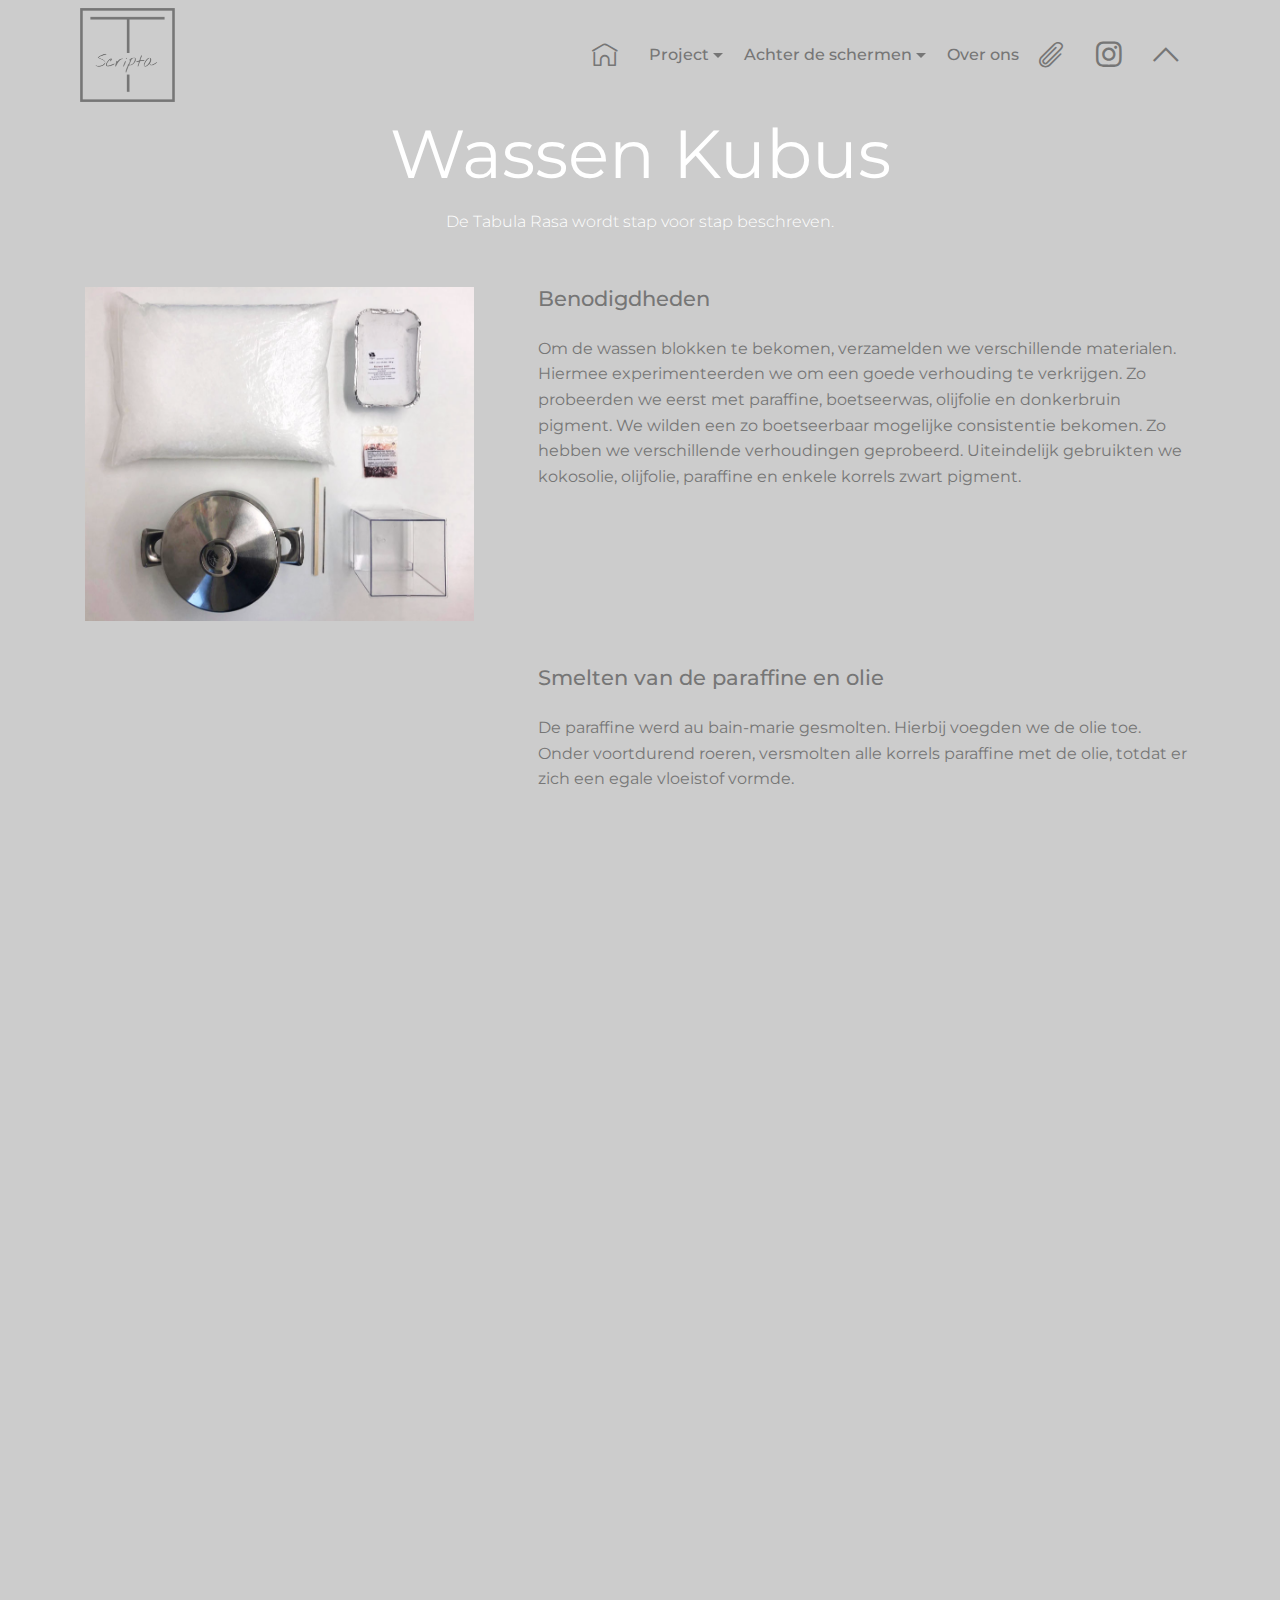
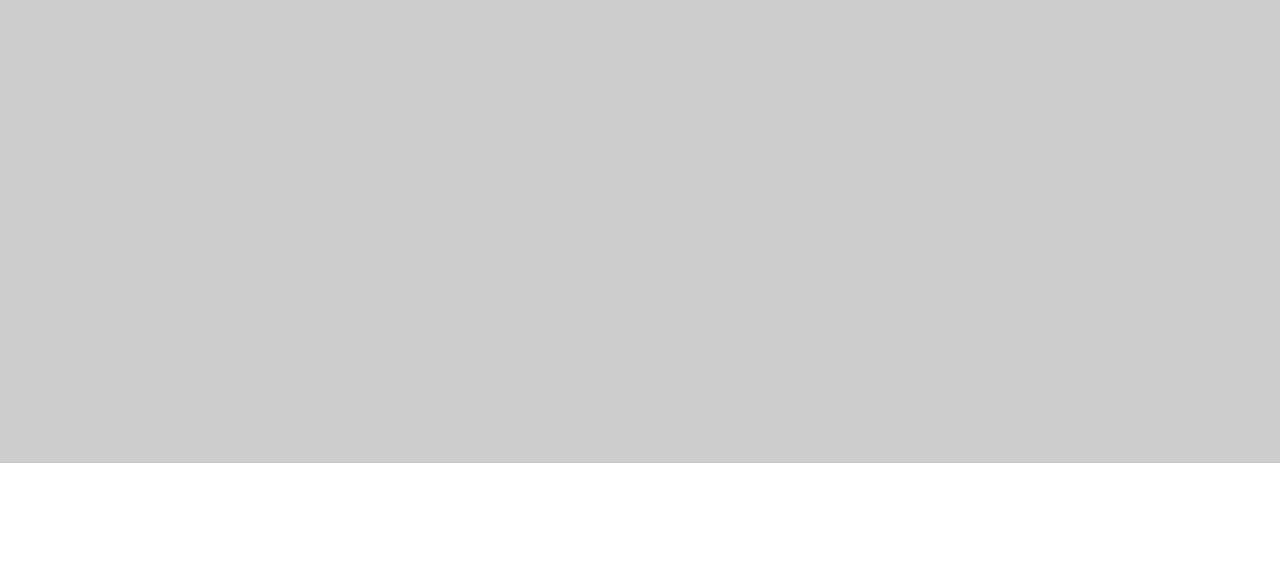
<file: page4.html>
<!DOCTYPE html>
<html >
<head>
  <!-- Site made with Mobirise Website Builder v4.8.10, https://mobirise.com -->
  <meta charset="UTF-8">
  <meta http-equiv="X-UA-Compatible" content="IE=edge">
  <meta name="generator" content="Mobirise v4.8.10, mobirise.com">
  <meta name="viewport" content="width=device-width, initial-scale=1, minimum-scale=1">
  <link rel="shortcut icon" href="assets/images/logo-188x187.png" type="image/x-icon">
  <meta name="description" content="Site Builder Description">
  <title>Wassen Kubus</title>
  <link rel="stylesheet" href="assets/web/assets/mobirise-icons2/mobirise2.css">
  <link rel="stylesheet" href="assets/web/assets/mobirise-icons-bold/mobirise-icons-bold.css">
  <link rel="stylesheet" href="assets/tether/tether.min.css">
  <link rel="stylesheet" href="assets/bootstrap/css/bootstrap.min.css">
  <link rel="stylesheet" href="assets/bootstrap/css/bootstrap-grid.min.css">
  <link rel="stylesheet" href="assets/bootstrap/css/bootstrap-reboot.min.css">
  <link rel="stylesheet" href="assets/socicon/css/styles.css">
  <link rel="stylesheet" href="assets/animatecss/animate.min.css">
  <link rel="stylesheet" href="assets/dropdown/css/style.css">
  <link rel="stylesheet" href="assets/theme/css/style.css">
  <link rel="stylesheet" href="assets/mobirise/css/mbr-additional.css" type="text/css">
  
  
  
</head>
<body>
  <section class="menu cid-re6Zu591BA" once="menu" id="menu2-17">

    

    <nav class="navbar navbar-expand beta-menu navbar-dropdown align-items-center navbar-fixed-top navbar-toggleable-sm">
        <button class="navbar-toggler navbar-toggler-right" type="button" data-toggle="collapse" data-target="#navbarSupportedContent" aria-controls="navbarSupportedContent" aria-expanded="false" aria-label="Toggle navigation">
            <div class="hamburger">
                <span></span>
                <span></span>
                <span></span>
                <span></span>
            </div>
        </button>
        <div class="menu-logo">
            <div class="navbar-brand">
                <span class="navbar-logo">
                    <a href="https://mobirise.co">
                        <img src="assets/images/logo-188x187.png" alt="Mobirise" title="" style="height: 5.9rem;">
                    </a>
                </span>
                
            </div>
        </div>
        <div class="collapse navbar-collapse" id="navbarSupportedContent">
            <ul class="navbar-nav nav-dropdown nav-right" data-app-modern-menu="true"><li class="nav-item"><a class="nav-link link text-secondary display-4" href="index.html#content5-5o" aria-expanded="false"><span class="mbrib-home mbr-iconfont mbr-iconfont-btn"></span></a></li><li class="nav-item dropdown open">
                    <a class="nav-link link dropdown-toggle text-secondary display-4" href="#top" data-toggle="dropdown-submenu" aria-expanded="true">Project</a><div class="dropdown-menu"><a class="dropdown-item text-secondary display-4" href="page1.html#content5-1h">Concept<br></a><div class="dropdown"><a class="dropdown-item dropdown-toggle text-secondary display-4" href="page1.html#features15-y" data-toggle="dropdown-submenu" aria-expanded="false">Verhalen<br></a><div class="dropdown-menu dropdown-submenu"><a class="dropdown-item text-secondary display-4" href="page1.html#header5-4b">Robin</a><a class="dropdown-item text-secondary display-4" href="page1.html#header5-4c">Tommaso<br></a><a class="dropdown-item text-secondary display-4" href="page1.html#header5-4d">Sandra</a></div></div><a class="dropdown-item text-secondary display-4" href="page15.html#content5-4p" aria-expanded="false">Enscenering<br></a><a class="dropdown-item text-secondary display-4" href="page16.html#video2-5k" aria-expanded="false">Volledige Film</a></div>
                </li><li class="nav-item dropdown"><a class="nav-link link dropdown-toggle text-secondary display-4" href="https://mobirise.co" data-toggle="dropdown-submenu" aria-expanded="false">Achter de schermen</a><div class="dropdown-menu"><a class="dropdown-item text-secondary display-4" href="page2.html#content5-2u">Vooronderzoek</a><a class="dropdown-item text-secondary display-4" href="page4.html#content5-1b">Wassen Kubus</a><a class="dropdown-item text-secondary display-4" href="page5.html#content5-2v" aria-expanded="false">Foto's</a></div></li>
                <li class="nav-item dropdown">
                    <a class="nav-link link text-secondary display-4" href="page3.html#content5-36">
                        Over ons
                    </a>
                </li><li class="nav-item"><a class="nav-link link text-secondary display-4" href="https://drive.google.com/file/d/1BVfgkxzFaNi1jYpY8axwL6JMvGZYNiVz/view" target="_blank"><span class="mbrib-paperclip mbr-iconfont mbr-iconfont-btn"></span></a></li><li class="nav-item"><a class="nav-link link text-secondary display-4" href="https://www.instagram.com/tabula.scripta/" target="_blank"><span class="socicon socicon-instagram mbr-iconfont mbr-iconfont-btn"></span></a></li><li class="nav-item"><a class="nav-link link text-secondary display-4" href="#top"><span class="mobi-mbri mobi-mbri-arrow-up mbr-iconfont mbr-iconfont-btn"></span></a></li></ul>
            
        </div>
    </nav>
</section>

<section class="engine"><a href="https://mobirise.info/k">how to develop your own website</a></section><section class="mbr-section content5 cid-re740rXyK3" id="content5-1b">

    

    

    <div class="container">
        <div class="media-container-row">
            <div class="title col-12 col-md-8">
                <h2 class="align-center mbr-bold mbr-white pb-3 mbr-fonts-style display-1"><span style="font-weight: normal;">Wassen Kubus</span></h2>
                <h3 class="mbr-section-subtitle align-center mbr-light mbr-white pb-3 mbr-fonts-style display-7">De Tabula Rasa wordt stap voor stap beschreven.</h3>
                
                
            </div>
        </div>
    </div>
</section>

<section class="header3 cid-re74ucMqYy" id="header3-1c">

    

    

    <div class="container">
        <div class="media-container-row">
            <div class="mbr-figure" style="width: 65%;">
                <img src="assets/images/benodigdheden-1014x761.jpg" alt="Mobirise" title="">
            </div>

            <div class="media-content">
                <h1 class="mbr-section-title mbr-white pb-3 mbr-fonts-style display-5">Benodigdheden</h1>
                
                <div class="mbr-section-text mbr-white pb-3 ">
                    <p class="mbr-text mbr-fonts-style display-7">Om de wassen blokken te bekomen, verzamelden we verschillende materialen. Hiermee experimenteerden we om een goede verhouding te verkrijgen. Zo probeerden we eerst met paraffine, boetseerwas, olijfolie en donkerbruin pigment. We wilden een zo boetseerbaar mogelijke consistentie bekomen. Zo hebben we verschillende verhoudingen geprobeerd. Uiteindelijk gebruikten we kokosolie, olijfolie, paraffine en enkele korrels zwart pigment.</p>
                </div>
                
            </div>
        </div>
    </div>

</section>

<section class="header7 cid-re75M2lHGn" id="header7-1f">

    

    

    <div class="container">
        <div class="media-container-row">

            <div class="media-content align-right">
                <h1 class="mbr-section-title mbr-white pb-3 mbr-fonts-style display-5">Smelten van de paraffine en olie&nbsp;</h1>
                <div class="mbr-section-text mbr-white pb-3">
                    <p class="mbr-text mbr-fonts-style display-7">De paraffine werd au bain-marie gesmolten. Hierbij voegden we de olie toe. Onder voortdurend roeren, versmolten alle korrels paraffine met de olie, totdat er zich een egale vloeistof vormde.</p>
                </div>
                
            </div>

            <div class="mbr-figure" style="width: 65%;"><iframe class="mbr-embedded-video" src="https://www.youtube.com/embed/UmASZnhP0_Y?rel=0&amp;amp;showinfo=0&amp;autoplay=0&amp;loop=0" width="1280" height="720" frameborder="0" allowfullscreen></iframe></div>

        </div>
    </div>
</section>

<section class="header7 cid-re75N0NC3F" id="header7-1g">

    

    

    <div class="container">
        <div class="media-container-row">

            <div class="media-content align-right">
                <h1 class="mbr-section-title mbr-white pb-3 mbr-fonts-style display-5">Toevoegen van de kleurstof</h1>
                <div class="mbr-section-text mbr-white pb-3">
                    <p class="mbr-text mbr-fonts-style display-7">Aan de vloeistof werden enkele pigmentkorrels toegevoegd. Slechts enkele korrels gaven voldoende pigmentkleurstof af om de was een donkere kleur te geven.</p>
                </div>
                
            </div>

            <div class="mbr-figure" style="width: 65%;"><iframe class="mbr-embedded-video" src="https://www.youtube.com/embed/6cPJQTtYnP8?rel=0&amp;amp;showinfo=0&amp;autoplay=0&amp;loop=0" width="1280" height="720" frameborder="0" allowfullscreen></iframe></div>

        </div>
    </div>
</section>

<section class="header7 cid-reMSXe3CuU" id="header7-5r">

    

    

    <div class="container">
        <div class="media-container-row">

            <div class="media-content align-right">
                <h1 class="mbr-section-title mbr-white pb-3 mbr-fonts-style display-5">Gieten in de mal</h1>
                <div class="mbr-section-text mbr-white pb-3">
                    <p class="mbr-text mbr-fonts-style display-7">Het warme mengsel werd in de plastieken mal gegoten. Dit was een kubusvormige vorm met een ribbe van vijftien centimeter.</p>
                </div>
                
            </div>

            <div class="mbr-figure" style="width: 65%;"><iframe class="mbr-embedded-video" src="https://www.youtube.com/embed/urPsfPuoGgQ?rel=0&amp;amp;showinfo=0&amp;autoplay=0&amp;loop=0" width="1280" height="720" frameborder="0" allowfullscreen></iframe></div>

        </div>
    </div>
</section>

<section class="header3 cid-recMsRkP8Z" id="header3-4a">

    

    

    <div class="container">
        <div class="media-container-row">
            <div class="mbr-figure" style="width: 65%;">
                <img src="assets/images/onbewerkte-blok-527x703.jpg" alt="Mobirise" title="">
            </div>

            <div class="media-content">
                <h1 class="mbr-section-title mbr-white pb-3 mbr-fonts-style display-5">Afkoelen en ontvormen</h1>
                
                <div class="mbr-section-text mbr-white pb-3 ">
                    <p class="mbr-text mbr-fonts-style display-7">
                        Deze was had ongeveer een nacht nodig om volledig uit te harden. Nadien konden we de wassen kubus gemakkelijk uit zijn vorm halen. Dit proces herhaalden we een aantal keer totdat we voldoende kubussen hadden.</p>
                </div>
                
            </div>
        </div>
    </div>

</section>

<section class="mbr-section content5 cid-recHlIXclb" id="content5-3x">

    

    

    <div class="container">
        <div class="media-container-row">
            <div class="title col-12 col-md-8">
                
                
                
                
            </div>
        </div>
    </div>
</section>

<section once="" class="cid-recfDaAVxH mbr-reveal" id="footer6-3p">

    

    

    <div class="container">
        <div class="media-container-row align-center mbr-white">
            <div class="col-12">
                <p class="mbr-text mb-0 mbr-fonts-style display-7">© Copyright 2017 Mobirise - All Rights Reserved<br>
                </p>
            </div>
        </div>
    </div>
</section>


  <script src="assets/web/assets/jquery/jquery.min.js"></script>
  <script src="assets/popper/popper.min.js"></script>
  <script src="assets/tether/tether.min.js"></script>
  <script src="assets/bootstrap/js/bootstrap.min.js"></script>
  <script src="assets/touchswipe/jquery.touch-swipe.min.js"></script>
  <script src="assets/viewportchecker/jquery.viewportchecker.js"></script>
  <script src="assets/smoothscroll/smooth-scroll.js"></script>
  <script src="assets/dropdown/js/script.min.js"></script>
  <script src="assets/theme/js/script.js"></script>
  
  
  <input name="animation" type="hidden">
  </body>
</html>
</file>
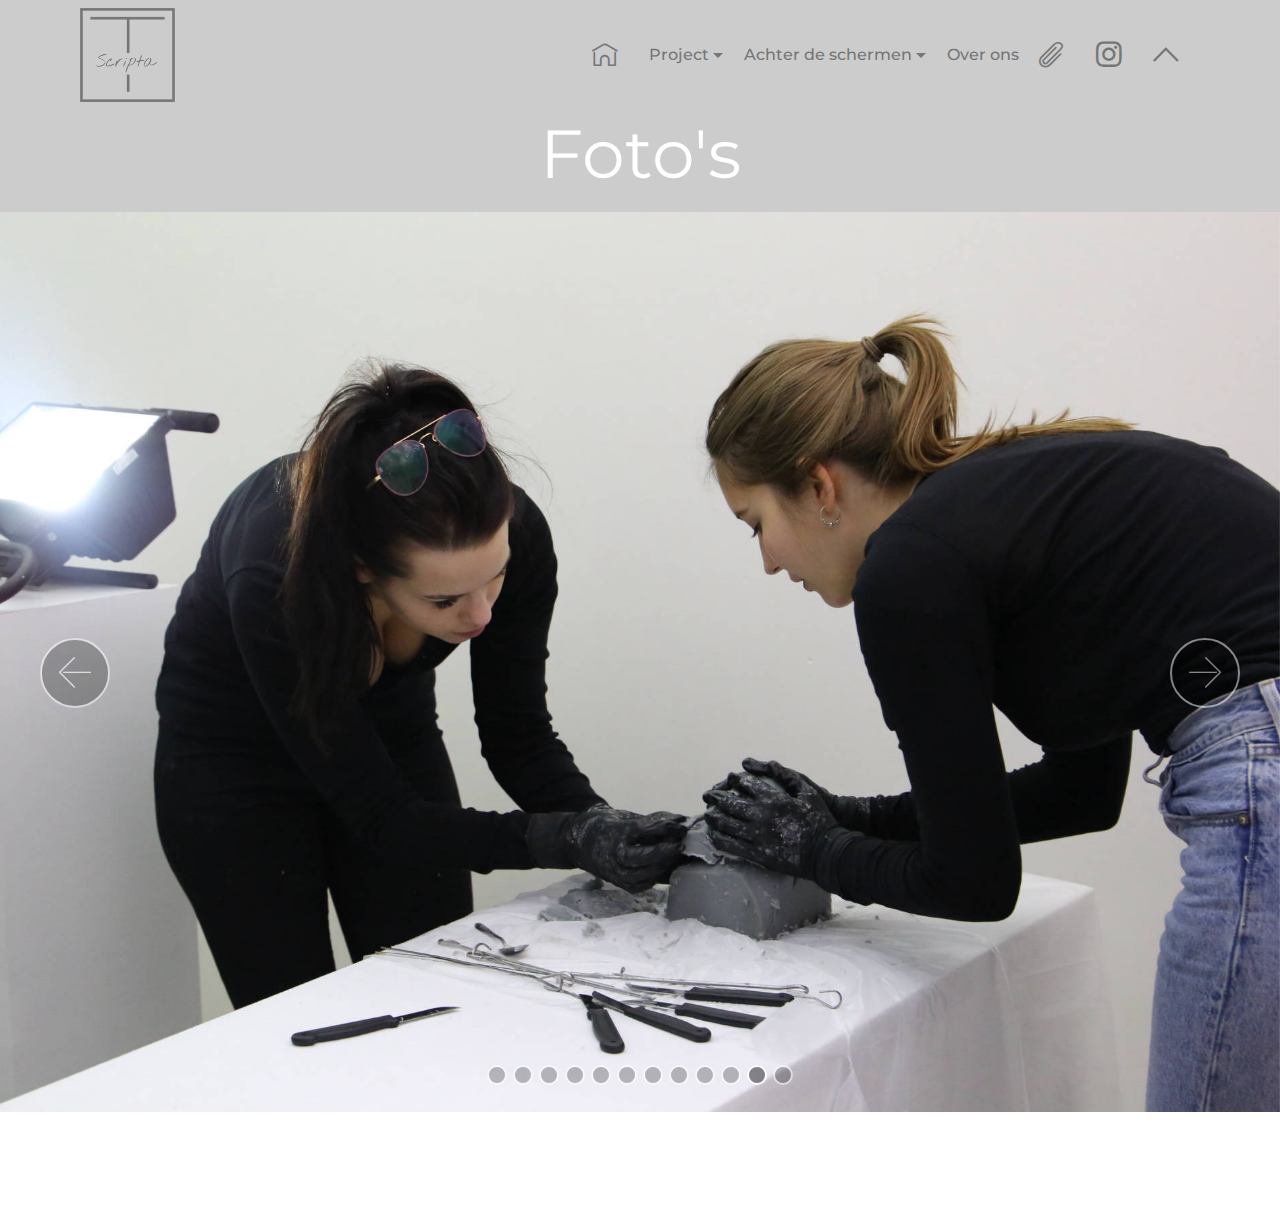
<file: page5.html>
<!DOCTYPE html>
<html >
<head>
  <!-- Site made with Mobirise Website Builder v4.8.10, https://mobirise.com -->
  <meta charset="UTF-8">
  <meta http-equiv="X-UA-Compatible" content="IE=edge">
  <meta name="generator" content="Mobirise v4.8.10, mobirise.com">
  <meta name="viewport" content="width=device-width, initial-scale=1, minimum-scale=1">
  <link rel="shortcut icon" href="assets/images/logo-188x187.png" type="image/x-icon">
  <meta name="description" content="Web Page Builder Description">
  <title>Foto's</title>
  <link rel="stylesheet" href="assets/web/assets/mobirise-icons/mobirise-icons.css">
  <link rel="stylesheet" href="assets/web/assets/mobirise-icons2/mobirise2.css">
  <link rel="stylesheet" href="assets/web/assets/mobirise-icons-bold/mobirise-icons-bold.css">
  <link rel="stylesheet" href="assets/tether/tether.min.css">
  <link rel="stylesheet" href="assets/bootstrap/css/bootstrap.min.css">
  <link rel="stylesheet" href="assets/bootstrap/css/bootstrap-grid.min.css">
  <link rel="stylesheet" href="assets/bootstrap/css/bootstrap-reboot.min.css">
  <link rel="stylesheet" href="assets/animatecss/animate.min.css">
  <link rel="stylesheet" href="assets/socicon/css/styles.css">
  <link rel="stylesheet" href="assets/dropdown/css/style.css">
  <link rel="stylesheet" href="assets/theme/css/style.css">
  <link rel="stylesheet" href="assets/mobirise/css/mbr-additional.css" type="text/css">
  
  
  
</head>
<body>
  <section class="menu cid-re6Zu591BA" once="menu" id="menu2-18">

    

    <nav class="navbar navbar-expand beta-menu navbar-dropdown align-items-center navbar-fixed-top navbar-toggleable-sm">
        <button class="navbar-toggler navbar-toggler-right" type="button" data-toggle="collapse" data-target="#navbarSupportedContent" aria-controls="navbarSupportedContent" aria-expanded="false" aria-label="Toggle navigation">
            <div class="hamburger">
                <span></span>
                <span></span>
                <span></span>
                <span></span>
            </div>
        </button>
        <div class="menu-logo">
            <div class="navbar-brand">
                <span class="navbar-logo">
                    <a href="https://mobirise.co">
                        <img src="assets/images/logo-188x187.png" alt="Mobirise" title="" style="height: 5.9rem;">
                    </a>
                </span>
                
            </div>
        </div>
        <div class="collapse navbar-collapse" id="navbarSupportedContent">
            <ul class="navbar-nav nav-dropdown nav-right" data-app-modern-menu="true"><li class="nav-item"><a class="nav-link link text-secondary display-4" href="index.html#content5-5o" aria-expanded="false"><span class="mbrib-home mbr-iconfont mbr-iconfont-btn"></span></a></li><li class="nav-item dropdown open">
                    <a class="nav-link link dropdown-toggle text-secondary display-4" href="#top" data-toggle="dropdown-submenu" aria-expanded="true">Project</a><div class="dropdown-menu"><a class="dropdown-item text-secondary display-4" href="page1.html#content5-1h">Concept<br></a><div class="dropdown"><a class="dropdown-item dropdown-toggle text-secondary display-4" href="page1.html#features15-y" data-toggle="dropdown-submenu" aria-expanded="false">Verhalen<br></a><div class="dropdown-menu dropdown-submenu"><a class="dropdown-item text-secondary display-4" href="page1.html#header5-4b">Robin</a><a class="dropdown-item text-secondary display-4" href="page1.html#header5-4c">Tommaso<br></a><a class="dropdown-item text-secondary display-4" href="page1.html#header5-4d">Sandra</a></div></div><a class="dropdown-item text-secondary display-4" href="page15.html#content5-4p" aria-expanded="false">Enscenering<br></a><a class="dropdown-item text-secondary display-4" href="page16.html#video2-5k" aria-expanded="false">Volledige Film</a></div>
                </li><li class="nav-item dropdown"><a class="nav-link link dropdown-toggle text-secondary display-4" href="https://mobirise.co" data-toggle="dropdown-submenu" aria-expanded="false">Achter de schermen</a><div class="dropdown-menu"><a class="dropdown-item text-secondary display-4" href="page2.html#content5-2u">Vooronderzoek</a><a class="dropdown-item text-secondary display-4" href="page4.html#content5-1b">Wassen Kubus</a><a class="dropdown-item text-secondary display-4" href="page5.html#content5-2v" aria-expanded="false">Foto's</a></div></li>
                <li class="nav-item dropdown">
                    <a class="nav-link link text-secondary display-4" href="page3.html#content5-36">
                        Over ons
                    </a>
                </li><li class="nav-item"><a class="nav-link link text-secondary display-4" href="https://drive.google.com/file/d/1BVfgkxzFaNi1jYpY8axwL6JMvGZYNiVz/view" target="_blank"><span class="mbrib-paperclip mbr-iconfont mbr-iconfont-btn"></span></a></li><li class="nav-item"><a class="nav-link link text-secondary display-4" href="https://www.instagram.com/tabula.scripta/" target="_blank"><span class="socicon socicon-instagram mbr-iconfont mbr-iconfont-btn"></span></a></li><li class="nav-item"><a class="nav-link link text-secondary display-4" href="#top"><span class="mobi-mbri mobi-mbri-arrow-up mbr-iconfont mbr-iconfont-btn"></span></a></li></ul>
            
        </div>
    </nav>
</section>

<section class="engine"><a href="https://mobirise.info/x">css templates</a></section><section class="mbr-section content5 cid-rebqzaYkJC" id="content5-2v">

    

    

    <div class="container">
        <div class="media-container-row">
            <div class="title col-12 col-md-8">
                <h2 class="align-center mbr-bold mbr-white pb-3 mbr-fonts-style display-1"><span style="font-weight: normal;">Foto's</span></h2>
                
                
                
            </div>
        </div>
    </div>
</section>

<section class="carousel slide cid-rebqLTMMsf" data-interval="false" id="slider1-2z">

    

    <div class="full-screen"><div class="mbr-slider slide carousel" data-pause="true" data-keyboard="false" data-ride="carousel" data-interval="4000"><ol class="carousel-indicators"><li data-app-prevent-settings="" data-target="#slider1-2z" data-slide-to="0"></li><li data-app-prevent-settings="" data-target="#slider1-2z" data-slide-to="1"></li><li data-app-prevent-settings="" data-target="#slider1-2z" data-slide-to="2"></li><li data-app-prevent-settings="" data-target="#slider1-2z" data-slide-to="3"></li><li data-app-prevent-settings="" data-target="#slider1-2z" data-slide-to="4"></li><li data-app-prevent-settings="" data-target="#slider1-2z" data-slide-to="5"></li><li data-app-prevent-settings="" data-target="#slider1-2z" data-slide-to="6"></li><li data-app-prevent-settings="" data-target="#slider1-2z" data-slide-to="7"></li><li data-app-prevent-settings="" data-target="#slider1-2z" data-slide-to="8"></li><li data-app-prevent-settings="" data-target="#slider1-2z" data-slide-to="9"></li><li data-app-prevent-settings="" data-target="#slider1-2z" class=" active" data-slide-to="10"></li><li data-app-prevent-settings="" data-target="#slider1-2z" data-slide-to="11"></li></ol><div class="carousel-inner" role="listbox"><div class="carousel-item slider-fullscreen-image" data-bg-video-slide="false" style="background-image: url(assets/images/werkzaamheden-2000x1333.jpg);"><div class="container container-slide"><div class="image_wrapper"><img src="assets/images/werkzaamheden-2000x1333.jpg"><div class="carousel-caption justify-content-center"><div class="col-10 align-center"></div></div></div></div></div><div class="carousel-item slider-fullscreen-image" data-bg-video-slide="false" style="background-image: url(assets/images/3-2-2000x1333.jpg);"><div class="container container-slide"><div class="image_wrapper"><div class="mbr-overlay" style="opacity: 0; background-color: rgb(255, 255, 255);"></div><img src="assets/images/3-2-2000x1333.jpg"><div class="carousel-caption justify-content-center"><div class="col-10 align-left"></div></div></div></div></div><div class="carousel-item slider-fullscreen-image" data-bg-video-slide="false" style="background-image: url(assets/images/nerea-aan-het-werk-2000x1333.jpg);"><div class="container container-slide"><div class="image_wrapper"><div class="mbr-overlay" style="opacity: 0.1;"></div><img src="assets/images/nerea-aan-het-werk-2000x1333.jpg"><div class="carousel-caption justify-content-center"><div class="col-10 align-right"></div></div></div></div></div><div class="carousel-item slider-fullscreen-image" data-bg-video-slide="false" style="background-image: url(assets/images/luna-aan-het-werk-2000x1333.jpg);"><div class="container container-slide"><div class="image_wrapper"><div class="mbr-overlay" style="opacity: 0.2;"></div><img src="assets/images/luna-aan-het-werk-2000x1333.jpg"><div class="carousel-caption justify-content-center"><div class="col-10 align-left"></div></div></div></div></div><div class="carousel-item slider-fullscreen-image" data-bg-video-slide="false" style="background-image: url(assets/images/aan-het-werk-2000x1333.jpg);"><div class="container container-slide"><div class="image_wrapper"><img src="assets/images/aan-het-werk-2000x1333.jpg"><div class="carousel-caption justify-content-center"><div class="col-10 align-left"></div></div></div></div></div><div class="carousel-item slider-fullscreen-image" data-bg-video-slide="false" style="background-image: url(assets/images/werkzaamheden-2-2000x1333.jpg);"><div class="container container-slide"><div class="image_wrapper"><img src="assets/images/werkzaamheden-2-2000x1333.jpg"><div class="carousel-caption justify-content-center"><div class="col-10 align-center"></div></div></div></div></div><div class="carousel-item slider-fullscreen-image" data-bg-video-slide="false" style="background-image: url(assets/images/allen-aan-het-werk-2000x1333.jpg);"><div class="container container-slide"><div class="image_wrapper"><img src="assets/images/allen-aan-het-werk-2000x1333.jpg"><div class="carousel-caption justify-content-center"><div class="col-10 align-left"></div></div></div></div></div><div class="carousel-item slider-fullscreen-image" data-bg-video-slide="false" style="background-image: url(assets/images/1-2-2000x1333.jpg);"><div class="container container-slide"><div class="image_wrapper"><div class="mbr-overlay" style="opacity: 0; background-color: rgb(255, 255, 255);"></div><img src="assets/images/1-2-2000x1333.jpg"><div class="carousel-caption justify-content-center"><div class="col-10 align-left"></div></div></div></div></div><div class="carousel-item slider-fullscreen-image" data-bg-video-slide="false" style="background-image: url(assets/images/sandra-blok-2000x1333.jpg);"><div class="container container-slide"><div class="image_wrapper"><img src="assets/images/sandra-blok-2000x1333.jpg"><div class="carousel-caption justify-content-center"><div class="col-10 align-center"></div></div></div></div></div><div class="carousel-item slider-fullscreen-image" data-bg-video-slide="false" style="background-image: url(assets/images/startpagina-2000x1333.jpg);"><div class="container container-slide"><div class="image_wrapper"><img src="assets/images/startpagina-2000x1333.jpg"><div class="carousel-caption justify-content-center"><div class="col-10 align-left"></div></div></div></div></div><div class="carousel-item slider-fullscreen-image active" data-bg-video-slide="false" style="background-image: url(assets/images/eline-en-flor-2-2000x1333.jpg);"><div class="container container-slide"><div class="image_wrapper"><img src="assets/images/eline-en-flor-2-2000x1333.jpg"><div class="carousel-caption justify-content-center"><div class="col-10 align-left"></div></div></div></div></div><div class="carousel-item slider-fullscreen-image" data-bg-video-slide="false" style="background-image: url(assets/images/opstelling-camera-2000x1333.jpg);"><div class="container container-slide"><div class="image_wrapper"><img src="assets/images/opstelling-camera-2000x1333.jpg"><div class="carousel-caption justify-content-center"><div class="col-10 align-left"></div></div></div></div></div></div><a data-app-prevent-settings="" class="carousel-control carousel-control-prev" role="button" data-slide="prev" href="#slider1-2z"><span aria-hidden="true" class="mbri-left mbr-iconfont"></span><span class="sr-only">Previous</span></a><a data-app-prevent-settings="" class="carousel-control carousel-control-next" role="button" data-slide="next" href="#slider1-2z"><span aria-hidden="true" class="mbri-right mbr-iconfont"></span><span class="sr-only">Next</span></a></div></div>

</section>

<section once="" class="cid-recfHqMayn mbr-reveal" id="footer6-3q">

    

    

    <div class="container">
        <div class="media-container-row align-center mbr-white">
            <div class="col-12">
                <p class="mbr-text mb-0 mbr-fonts-style display-7">© Copyright 2017 Mobirise - All Rights Reserved<br>
                </p>
            </div>
        </div>
    </div>
</section>


  <script src="assets/web/assets/jquery/jquery.min.js"></script>
  <script src="assets/tether/tether.min.js"></script>
  <script src="assets/popper/popper.min.js"></script>
  <script src="assets/bootstrap/js/bootstrap.min.js"></script>
  <script src="assets/vimeoplayer/jquery.mb.vimeo_player.js"></script>
  <script src="assets/viewportchecker/jquery.viewportchecker.js"></script>
  <script src="assets/ytplayer/jquery.mb.ytplayer.min.js"></script>
  <script src="assets/smoothscroll/smooth-scroll.js"></script>
  <script src="assets/bootstrapcarouselswipe/bootstrap-carousel-swipe.js"></script>
  <script src="assets/dropdown/js/script.min.js"></script>
  <script src="assets/touchswipe/jquery.touch-swipe.min.js"></script>
  <script src="assets/theme/js/script.js"></script>
  <script src="assets/slidervideo/script.js"></script>
  
  
  <input name="animation" type="hidden">
  </body>
</html>
</file>
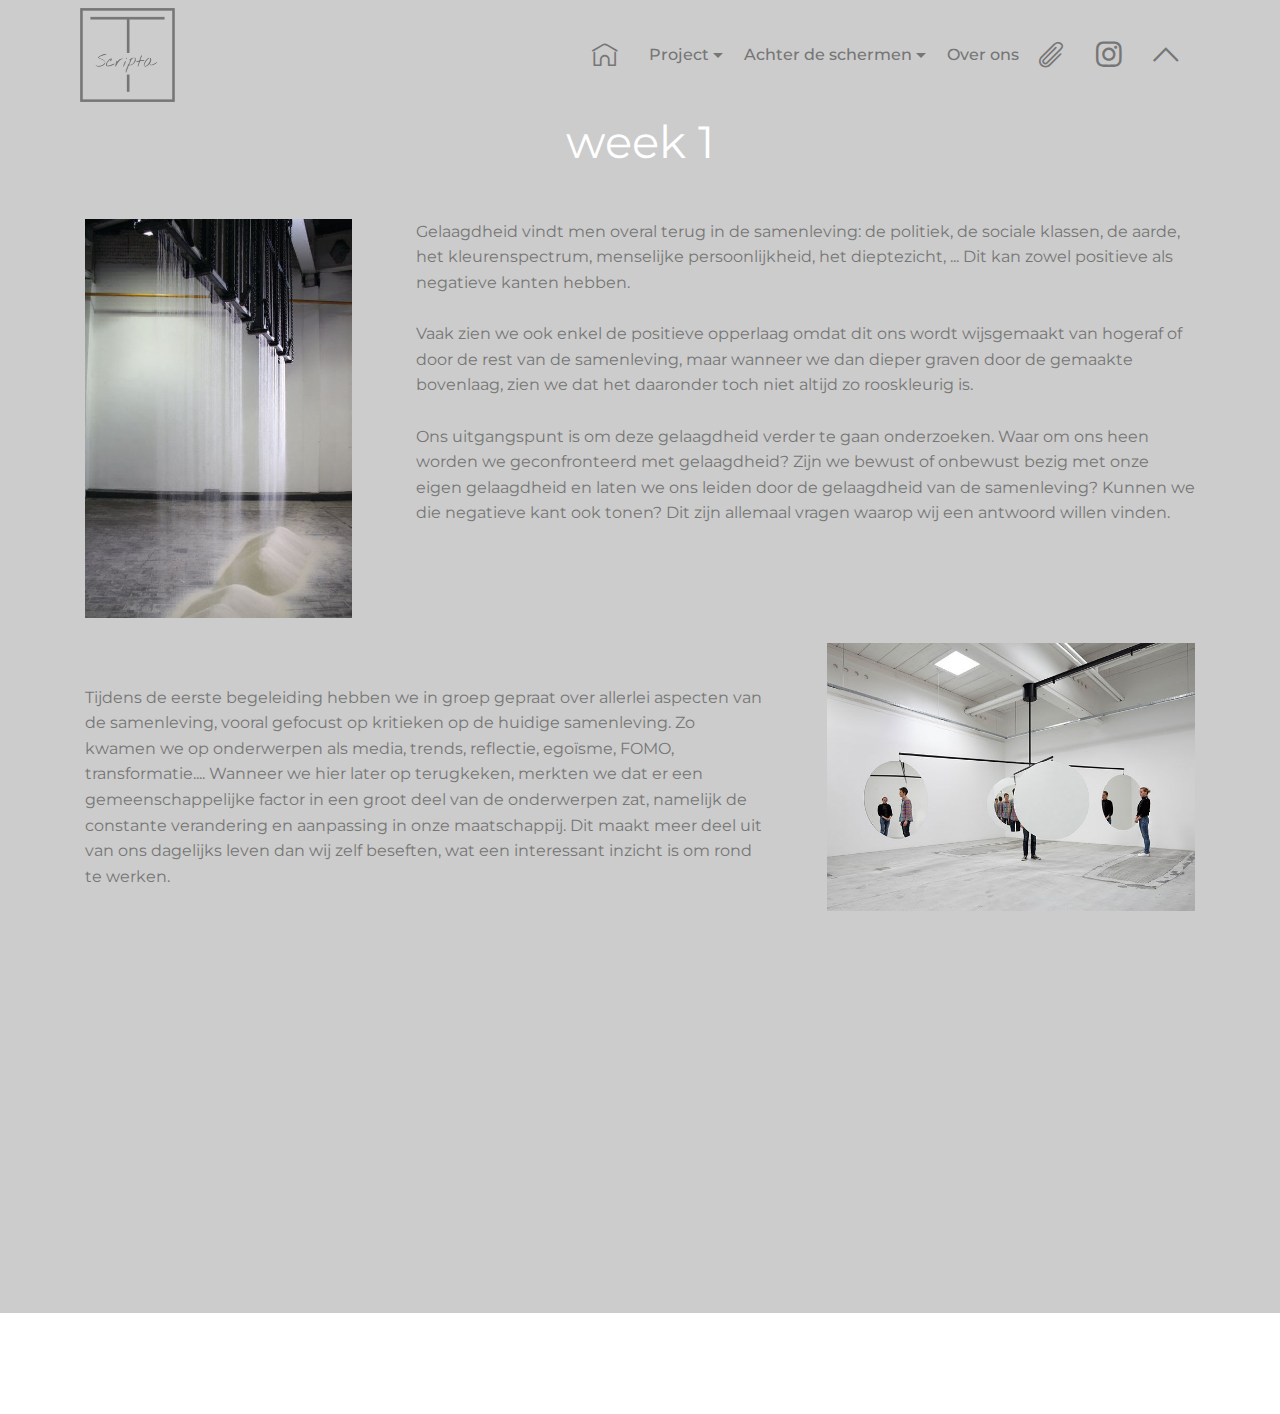
<file: page8.html>
<!DOCTYPE html>
<html >
<head>
  <!-- Site made with Mobirise Website Builder v4.8.10, https://mobirise.com -->
  <meta charset="UTF-8">
  <meta http-equiv="X-UA-Compatible" content="IE=edge">
  <meta name="generator" content="Mobirise v4.8.10, mobirise.com">
  <meta name="viewport" content="width=device-width, initial-scale=1, minimum-scale=1">
  <link rel="shortcut icon" href="assets/images/logo-188x187.png" type="image/x-icon">
  <meta name="description" content="Web Generator Description">
  <title>week 1</title>
  <link rel="stylesheet" href="assets/web/assets/mobirise-icons2/mobirise2.css">
  <link rel="stylesheet" href="assets/web/assets/mobirise-icons-bold/mobirise-icons-bold.css">
  <link rel="stylesheet" href="assets/tether/tether.min.css">
  <link rel="stylesheet" href="assets/bootstrap/css/bootstrap.min.css">
  <link rel="stylesheet" href="assets/bootstrap/css/bootstrap-grid.min.css">
  <link rel="stylesheet" href="assets/bootstrap/css/bootstrap-reboot.min.css">
  <link rel="stylesheet" href="assets/socicon/css/styles.css">
  <link rel="stylesheet" href="assets/animatecss/animate.min.css">
  <link rel="stylesheet" href="assets/dropdown/css/style.css">
  <link rel="stylesheet" href="assets/theme/css/style.css">
  <link rel="stylesheet" href="assets/mobirise/css/mbr-additional.css" type="text/css">
  
  
  
</head>
<body>
  <section class="menu cid-re7mEmiVV3" once="menu" id="menu2-1j">

    

    <nav class="navbar navbar-expand beta-menu navbar-dropdown align-items-center navbar-fixed-top navbar-toggleable-sm">
        <button class="navbar-toggler navbar-toggler-right" type="button" data-toggle="collapse" data-target="#navbarSupportedContent" aria-controls="navbarSupportedContent" aria-expanded="false" aria-label="Toggle navigation">
            <div class="hamburger">
                <span></span>
                <span></span>
                <span></span>
                <span></span>
            </div>
        </button>
        <div class="menu-logo">
            <div class="navbar-brand">
                <span class="navbar-logo">
                    <a href="https://mobirise.co">
                        <img src="assets/images/logo-188x187.png" alt="Mobirise" title="" style="height: 5.9rem;">
                    </a>
                </span>
                
            </div>
        </div>
        <div class="collapse navbar-collapse" id="navbarSupportedContent">
            <ul class="navbar-nav nav-dropdown nav-right" data-app-modern-menu="true"><li class="nav-item"><a class="nav-link link text-secondary display-4" href="index.html#content5-5o" aria-expanded="false"><span class="mbrib-home mbr-iconfont mbr-iconfont-btn"></span></a></li><li class="nav-item dropdown open">
                    <a class="nav-link link dropdown-toggle text-secondary display-4" href="#top" data-toggle="dropdown-submenu" aria-expanded="true">Project</a><div class="dropdown-menu"><a class="dropdown-item text-secondary display-4" href="page1.html#content5-1h">Concept<br></a><div class="dropdown"><a class="dropdown-item dropdown-toggle text-secondary display-4" href="page1.html#features15-y" data-toggle="dropdown-submenu" aria-expanded="false">Verhalen<br></a><div class="dropdown-menu dropdown-submenu"><a class="dropdown-item text-secondary display-4" href="page1.html#header5-4b">Robin</a><a class="dropdown-item text-secondary display-4" href="page1.html#header5-4c">Tommaso<br></a><a class="dropdown-item text-secondary display-4" href="page1.html#header5-4d">Sandra</a></div></div><a class="dropdown-item text-secondary display-4" href="page15.html#content5-4p" aria-expanded="false">Enscenering<br></a><a class="dropdown-item text-secondary display-4" href="page16.html#video2-5k" aria-expanded="false">Volledige Film</a></div>
                </li><li class="nav-item dropdown"><a class="nav-link link dropdown-toggle text-secondary display-4" href="https://mobirise.co" data-toggle="dropdown-submenu" aria-expanded="false">Achter de schermen</a><div class="dropdown-menu"><a class="dropdown-item text-secondary display-4" href="page2.html#content5-2u">Vooronderzoek</a><a class="dropdown-item text-secondary display-4" href="page4.html#content5-1b">Wassen Kubus</a><a class="dropdown-item text-secondary display-4" href="page5.html#content5-2v" aria-expanded="false">Foto's</a></div></li>
                <li class="nav-item dropdown">
                    <a class="nav-link link text-secondary display-4" href="page3.html#content5-36">
                        Over ons
                    </a>
                </li><li class="nav-item"><a class="nav-link link text-secondary display-4" href="https://drive.google.com/file/d/1BVfgkxzFaNi1jYpY8axwL6JMvGZYNiVz/view" target="_blank"><span class="mbrib-paperclip mbr-iconfont mbr-iconfont-btn"></span></a></li><li class="nav-item"><a class="nav-link link text-secondary display-4" href="https://www.instagram.com/tabula.scripta/" target="_blank"><span class="socicon socicon-instagram mbr-iconfont mbr-iconfont-btn"></span></a></li><li class="nav-item"><a class="nav-link link text-secondary display-4" href="#top"><span class="mobi-mbri mobi-mbri-arrow-up mbr-iconfont mbr-iconfont-btn"></span></a></li></ul>
            
        </div>
    </nav>
</section>

<section class="engine"><a href="https://mobirise.info/j">website templates</a></section><section class="mbr-section content5 cid-re7mUIdOva" id="content5-1k">

    

    

    <div class="container">
        <div class="media-container-row">
            <div class="title col-12 col-md-8">
                <h2 class="align-center mbr-bold mbr-white pb-3 mbr-fonts-style display-2"><span style="font-weight: normal;">week 1</span></h2>
                
                
                
            </div>
        </div>
    </div>
</section>

<section class="header3 cid-re7nLg7xVR" id="header3-1l">

    

    

    <div class="container">
        <div class="media-container-row">
            <div class="mbr-figure" style="width: 40%;">
                <img src="assets/images/vooronderzoek-532x797.jpg" alt="Mobirise" title="">
            </div>

            <div class="media-content">
                
                
                <div class="mbr-section-text mbr-white pb-3 ">
                    <p class="mbr-text mbr-fonts-style display-7">Gelaagdheid vindt men overal terug in de samenleving: de politiek, de sociale klassen, de aarde, het kleurenspectrum, menselijke persoonlijkheid, het dieptezicht, ... Dit kan zowel positieve als negatieve kanten hebben. <br> 
<br>Vaak zien we ook enkel de positieve opperlaag omdat dit ons wordt wijsgemaakt van hogeraf of door de rest van de samenleving, maar wanneer we dan dieper graven door de gemaakte bovenlaag, zien we dat het daaronder toch niet altijd zo rooskleurig is. <br>
<br>Ons uitgangspunt is om deze gelaagdheid verder te gaan onderzoeken. Waar om ons heen worden we geconfronteerd met gelaagdheid? Zijn we bewust of onbewust bezig met onze eigen gelaagdheid en laten we ons leiden door de gelaagdheid van de samenleving? Kunnen we die negatieve kant ook tonen? Dit zijn allemaal vragen waarop wij een antwoord willen vinden.<br></p>
                </div>
                
            </div>
        </div>
    </div>

</section>

<section class="header3 cid-re7p3r1azD" id="header3-1n">

    

    

    <div class="container">
        <div class="media-container-row">
            <div class="mbr-figure" style="width: 60%;">
                <img src="assets/images/vooronderzoek-2-700x510.jpg" alt="Mobirise" title="">
            </div>

            <div class="media-content">
                
                
                <div class="mbr-section-text mbr-white pb-3 ">
                    <p class="mbr-text mbr-fonts-style display-7"><br><br>Tijdens  de eerste begeleiding hebben we in groep gepraat over allerlei aspecten van de samenleving, vooral gefocust op kritieken op de huidige samenleving. Zo kwamen we op onderwerpen als media, trends, reflectie, egoïsme, FOMO, transformatie.... Wanneer we hier later op terugkeken, merkten we dat er een gemeenschappelijke factor in een groot deel van de onderwerpen zat, namelijk de constante verandering en aanpassing in onze maatschappij. Dit maakt meer deel uit van ons dagelijks leven dan wij zelf beseften, wat een interessant inzicht is om rond te werken.<br></p>
                </div>
                
            </div>
        </div>
    </div>

</section>

<section class="mbr-section content5 cid-recIMfrh1g" id="content5-42">

    

    

    <div class="container">
        <div class="media-container-row">
            <div class="title col-12 col-md-8">
                
                
                
                
            </div>
        </div>
    </div>
</section>

<section class="mbr-section content5 cid-recILLy86V" id="content5-41">

    

    

    <div class="container">
        <div class="media-container-row">
            <div class="title col-12 col-md-8">
                
                
                
                
            </div>
        </div>
    </div>
</section>

<section once="" class="cid-recfq0d966 mbr-reveal" id="footer6-3k">

    

    

    <div class="container">
        <div class="media-container-row align-center mbr-white">
            <div class="col-12">
                <p class="mbr-text mb-0 mbr-fonts-style display-7">© Copyright 2017 Mobirise - All Rights Reserved<br>
                </p>
            </div>
        </div>
    </div>
</section>


  <script src="assets/web/assets/jquery/jquery.min.js"></script>
  <script src="assets/popper/popper.min.js"></script>
  <script src="assets/tether/tether.min.js"></script>
  <script src="assets/bootstrap/js/bootstrap.min.js"></script>
  <script src="assets/touchswipe/jquery.touch-swipe.min.js"></script>
  <script src="assets/viewportchecker/jquery.viewportchecker.js"></script>
  <script src="assets/smoothscroll/smooth-scroll.js"></script>
  <script src="assets/dropdown/js/script.min.js"></script>
  <script src="assets/theme/js/script.js"></script>
  
  
  <input name="animation" type="hidden">
  </body>
</html>
</file>
<file: assets/web/assets/mobirise-icons/mobirise-icons.css>
@font-face {
  font-family: 'MobiriseIcons';
  src:  url('mobirise-icons.eot?spat4u');
  src:  url('mobirise-icons.eot?spat4u#iefix') format('embedded-opentype'),
    url('mobirise-icons.ttf?spat4u') format('truetype'),
    url('mobirise-icons.woff?spat4u') format('woff'),
    url('mobirise-icons.svg?spat4u#MobiriseIcons') format('svg');
  font-weight: normal;
  font-style: normal;
}

[class^="mbri-"], [class*=" mbri-"] {
  /* use !important to prevent issues with browser extensions that change fonts */
  font-family: MobiriseIcons !important;
  speak: none;
  font-style: normal;
  font-weight: normal;
  font-variant: normal;
  text-transform: none;
  line-height: 1;

  /* Better Font Rendering =========== */
  -webkit-font-smoothing: antialiased;
  -moz-osx-font-smoothing: grayscale;
}

.mbri-add-submenu:before {
  content: "\e900";
}
.mbri-alert:before {
  content: "\e901";
}
.mbri-align-center:before {
  content: "\e902";
}
.mbri-align-justify:before {
  content: "\e903";
}
.mbri-align-left:before {
  content: "\e904";
}
.mbri-align-right:before {
  content: "\e905";
}
.mbri-android:before {
  content: "\e906";
}
.mbri-apple:before {
  content: "\e907";
}
.mbri-arrow-down:before {
  content: "\e908";
}
.mbri-arrow-next:before {
  content: "\e909";
}
.mbri-arrow-prev:before {
  content: "\e90a";
}
.mbri-arrow-up:before {
  content: "\e90b";
}
.mbri-bold:before {
  content: "\e90c";
}
.mbri-bookmark:before {
  content: "\e90d";
}
.mbri-bootstrap:before {
  content: "\e90e";
}
.mbri-briefcase:before {
  content: "\e90f";
}
.mbri-browse:before {
  content: "\e910";
}
.mbri-bulleted-list:before {
  content: "\e911";
}
.mbri-calendar:before {
  content: "\e912";
}
.mbri-camera:before {
  content: "\e913";
}
.mbri-cart-add:before {
  content: "\e914";
}
.mbri-cart-full:before {
  content: "\e915";
}
.mbri-cash:before {
  content: "\e916";
}
.mbri-change-style:before {
  content: "\e917";
}
.mbri-chat:before {
  content: "\e918";
}
.mbri-clock:before {
  content: "\e919";
}
.mbri-close:before {
  content: "\e91a";
}
.mbri-cloud:before {
  content: "\e91b";
}
.mbri-code:before {
  content: "\e91c";
}
.mbri-contact-form:before {
  content: "\e91d";
}
.mbri-credit-card:before {
  content: "\e91e";
}
.mbri-cursor-click:before {
  content: "\e91f";
}
.mbri-cust-feedback:before {
  content: "\e920";
}
.mbri-database:before {
  content: "\e921";
}
.mbri-delivery:before {
  content: "\e922";
}
.mbri-desktop:before {
  content: "\e923";
}
.mbri-devices:before {
  content: "\e924";
}
.mbri-down:before {
  content: "\e925";
}
.mbri-download:before {
  content: "\e989";
}
.mbri-drag-n-drop:before {
  content: "\e927";
}
.mbri-drag-n-drop2:before {
  content: "\e928";
}
.mbri-edit:before {
  content: "\e929";
}
.mbri-edit2:before {
  content: "\e92a";
}
.mbri-error:before {
  content: "\e92b";
}
.mbri-extension:before {
  content: "\e92c";
}
.mbri-features:before {
  content: "\e92d";
}
.mbri-file:before {
  content: "\e92e";
}
.mbri-flag:before {
  content: "\e92f";
}
.mbri-folder:before {
  content: "\e930";
}
.mbri-gift:before {
  content: "\e931";
}
.mbri-github:before {
  content: "\e932";
}
.mbri-globe:before {
  content: "\e933";
}
.mbri-globe-2:before {
  content: "\e934";
}
.mbri-growing-chart:before {
  content: "\e935";
}
.mbri-hearth:before {
  content: "\e936";
}
.mbri-help:before {
  content: "\e937";
}
.mbri-home:before {
  content: "\e938";
}
.mbri-hot-cup:before {
  content: "\e939";
}
.mbri-idea:before {
  content: "\e93a";
}
.mbri-image-gallery:before {
  content: "\e93b";
}
.mbri-image-slider:before {
  content: "\e93c";
}
.mbri-info:before {
  content: "\e93d";
}
.mbri-italic:before {
  content: "\e93e";
}
.mbri-key:before {
  content: "\e93f";
}
.mbri-laptop:before {
  content: "\e940";
}
.mbri-layers:before {
  content: "\e941";
}
.mbri-left-right:before {
  content: "\e942";
}
.mbri-left:before {
  content: "\e943";
}
.mbri-letter:before {
  content: "\e944";
}
.mbri-like:before {
  content: "\e945";
}
.mbri-link:before {
  content: "\e946";
}
.mbri-lock:before {
  content: "\e947";
}
.mbri-login:before {
  content: "\e948";
}
.mbri-logout:before {
  content: "\e949";
}
.mbri-magic-stick:before {
  content: "\e94a";
}
.mbri-map-pin:before {
  content: "\e94b";
}
.mbri-menu:before {
  content: "\e94c";
}
.mbri-mobile:before {
  content: "\e94d";
}
.mbri-mobile2:before {
  content: "\e94e";
}
.mbri-mobirise:before {
  content: "\e94f";
}
.mbri-more-horizontal:before {
  content: "\e950";
}
.mbri-more-vertical:before {
  content: "\e951";
}
.mbri-music:before {
  content: "\e952";
}
.mbri-new-file:before {
  content: "\e953";
}
.mbri-numbered-list:before {
  content: "\e954";
}
.mbri-opened-folder:before {
  content: "\e955";
}
.mbri-pages:before {
  content: "\e956";
}
.mbri-paper-plane:before {
  content: "\e957";
}
.mbri-paperclip:before {
  content: "\e958";
}
.mbri-photo:before {
  content: "\e959";
}
.mbri-photos:before {
  content: "\e95a";
}
.mbri-pin:before {
  content: "\e95b";
}
.mbri-play:before {
  content: "\e95c";
}
.mbri-plus:before {
  content: "\e95d";
}
.mbri-preview:before {
  content: "\e95e";
}
.mbri-print:before {
  content: "\e95f";
}
.mbri-protect:before {
  content: "\e960";
}
.mbri-question:before {
  content: "\e961";
}
.mbri-quote-left:before {
  content: "\e962";
}
.mbri-quote-right:before {
  content: "\e963";
}
.mbri-refresh:before {
  content: "\e964";
}
.mbri-responsive:before {
  content: "\e965";
}
.mbri-right:before {
  content: "\e966";
}
.mbri-rocket:before {
  content: "\e967";
}
.mbri-sad-face:before {
  content: "\e968";
}
.mbri-sale:before {
  content: "\e969";
}
.mbri-save:before {
  content: "\e96a";
}
.mbri-search:before {
  content: "\e96b";
}
.mbri-setting:before {
  content: "\e96c";
}
.mbri-setting2:before {
  content: "\e96d";
}
.mbri-setting3:before {
  content: "\e96e";
}
.mbri-share:before {
  content: "\e96f";
}
.mbri-shopping-bag:before {
  content: "\e970";
}
.mbri-shopping-basket:before {
  content: "\e971";
}
.mbri-shopping-cart:before {
  content: "\e972";
}
.mbri-sites:before {
  content: "\e973";
}
.mbri-smile-face:before {
  content: "\e974";
}
.mbri-speed:before {
  content: "\e975";
}
.mbri-star:before {
  content: "\e976";
}
.mbri-success:before {
  content: "\e977";
}
.mbri-sun:before {
  content: "\e978";
}
.mbri-sun2:before {
  content: "\e979";
}
.mbri-tablet:before {
  content: "\e97a";
}
.mbri-tablet-vertical:before {
  content: "\e97b";
}
.mbri-target:before {
  content: "\e97c";
}
.mbri-timer:before {
  content: "\e97d";
}
.mbri-to-ftp:before {
  content: "\e97e";
}
.mbri-to-local-drive:before {
  content: "\e97f";
}
.mbri-touch-swipe:before {
  content: "\e980";
}
.mbri-touch:before {
  content: "\e981";
}
.mbri-trash:before {
  content: "\e982";
}
.mbri-underline:before {
  content: "\e983";
}
.mbri-unlink:before {
  content: "\e984";
}
.mbri-unlock:before {
  content: "\e985";
}
.mbri-up-down:before {
  content: "\e986";
}
.mbri-up:before {
  content: "\e987";
}
.mbri-update:before {
  content: "\e988";
}
.mbri-upload:before {
 content: "\e926"; 
}
.mbri-user:before {
  content: "\e98a";
}
.mbri-user2:before {
  content: "\e98b";
}
.mbri-users:before {
  content: "\e98c";
}
.mbri-video:before {
  content: "\e98d";
}
.mbri-video-play:before {
  content: "\e98e";
}
.mbri-watch:before {
  content: "\e98f";
}
.mbri-website-theme:before {
  content: "\e990";
}
.mbri-wifi:before {
  content: "\e991";
}
.mbri-windows:before {
  content: "\e992";
}
.mbri-zoom-out:before {
  content: "\e993";
}
.mbri-redo:before {
  content: "\e994";
}
.mbri-undo:before {
  content: "\e995";
}
</file>
<file: assets/web/assets/mobirise-icons2/mobirise2.css>
@font-face {
  font-family: 'Moririse2';
  src:  url('mobirise2.eot?f2bix4');
  src:  url('mobirise2.eot?f2bix4#iefix') format('embedded-opentype'),
    url('mobirise2.ttf?f2bix4') format('truetype'),
    url('mobirise2.woff?f2bix4') format('woff'),
    url('mobirise2.svg?f2bix4#mobirise2') format('svg');
  font-weight: normal;
  font-style: normal;
}

[class^="mobi-"], [class*=" mobi-"] {
  /* use !important to prevent issues with browser extensions that change fonts */
  font-family: 'Moririse2' !important;
  speak: none;
  font-style: normal;
  font-weight: normal;
  font-variant: normal;
  text-transform: none;
  line-height: 1;

  /* Better Font Rendering =========== */
  -webkit-font-smoothing: antialiased;
  -moz-osx-font-smoothing: grayscale;
}

.mobi-mbri-add-submenu:before {
  content: "\e900";
}
.mobi-mbri-alert:before {
  content: "\e901";
}
.mobi-mbri-align-center:before {
  content: "\e902";
}
.mobi-mbri-align-justify:before {
  content: "\e903";
}
.mobi-mbri-align-left:before {
  content: "\e904";
}
.mobi-mbri-align-right:before {
  content: "\e905";
}
.mobi-mbri-android:before {
  content: "\e906";
}
.mobi-mbri-apple:before {
  content: "\e907";
}
.mobi-mbri-arrow-down:before {
  content: "\e908";
}
.mobi-mbri-arrow-next:before {
  content: "\e909";
}
.mobi-mbri-arrow-prev:before {
  content: "\e90a";
}
.mobi-mbri-arrow-up:before {
  content: "\e90b";
}
.mobi-mbri-bold:before {
  content: "\e90c";
}
.mobi-mbri-bookmark:before {
  content: "\e90d";
}
.mobi-mbri-bootstrap:before {
  content: "\e90e";
}
.mobi-mbri-briefcase:before {
  content: "\e90f";
}
.mobi-mbri-browse:before {
  content: "\e910";
}
.mobi-mbri-bulleted-list:before {
  content: "\e911";
}
.mobi-mbri-calendar:before {
  content: "\e912";
}
.mobi-mbri-camera:before {
  content: "\e913";
}
.mobi-mbri-cart-add:before {
  content: "\e914";
}
.mobi-mbri-cart-full:before {
  content: "\e915";
}
.mobi-mbri-cash:before {
  content: "\e916";
}
.mobi-mbri-change-style:before {
  content: "\e917";
}
.mobi-mbri-chat:before {
  content: "\e918";
}
.mobi-mbri-clock:before {
  content: "\e919";
}
.mobi-mbri-close:before {
  content: "\e91a";
}
.mobi-mbri-cloud:before {
  content: "\e91b";
}
.mobi-mbri-code:before {
  content: "\e91c";
}
.mobi-mbri-contact-form:before {
  content: "\e91d";
}
.mobi-mbri-credit-card:before {
  content: "\e91e";
}
.mobi-mbri-cursor-click:before {
  content: "\e91f";
}
.mobi-mbri-cust-feedback:before {
  content: "\e920";
}
.mobi-mbri-database:before {
  content: "\e921";
}
.mobi-mbri-delivery:before {
  content: "\e922";
}
.mobi-mbri-desktop:before {
  content: "\e923";
}
.mobi-mbri-devices:before {
  content: "\e924";
}
.mobi-mbri-down:before {
  content: "\e925";
}
.mobi-mbri-download-2:before {
  content: "\e926";
}
.mobi-mbri-download:before {
  content: "\e927";
}
.mobi-mbri-drag-n-drop-2:before {
  content: "\e928";
}
.mobi-mbri-drag-n-drop:before {
  content: "\e929";
}
.mobi-mbri-edit-2:before {
  content: "\e92a";
}
.mobi-mbri-edit:before {
  content: "\e92b";
}
.mobi-mbri-error:before {
  content: "\e92c";
}
.mobi-mbri-extension:before {
  content: "\e92d";
}
.mobi-mbri-features:before {
  content: "\e92e";
}
.mobi-mbri-file:before {
  content: "\e92f";
}
.mobi-mbri-flag:before {
  content: "\e930";
}
.mobi-mbri-folder:before {
  content: "\e931";
}
.mobi-mbri-gift:before {
  content: "\e932";
}
.mobi-mbri-github:before {
  content: "\e933";
}
.mobi-mbri-globe-2:before {
  content: "\e934";
}
.mobi-mbri-globe:before {
  content: "\e935";
}
.mobi-mbri-growing-chart:before {
  content: "\e936";
}
.mobi-mbri-hearth:before {
  content: "\e937";
}
.mobi-mbri-help:before {
  content: "\e938";
}
.mobi-mbri-home:before {
  content: "\e939";
}
.mobi-mbri-hot-cup:before {
  content: "\e93a";
}
.mobi-mbri-idea:before {
  content: "\e93b";
}
.mobi-mbri-image-gallery:before {
  content: "\e93c";
}
.mobi-mbri-image-slider:before {
  content: "\e93d";
}
.mobi-mbri-info:before {
  content: "\e93e";
}
.mobi-mbri-italic:before {
  content: "\e93f";
}
.mobi-mbri-key:before {
  content: "\e940";
}
.mobi-mbri-laptop:before {
  content: "\e941";
}
.mobi-mbri-layers:before {
  content: "\e942";
}
.mobi-mbri-left-right:before {
  content: "\e943";
}
.mobi-mbri-left:before {
  content: "\e944";
}
.mobi-mbri-letter:before {
  content: "\e945";
}
.mobi-mbri-like:before {
  content: "\e946";
}
.mobi-mbri-link:before {
  content: "\e947";
}
.mobi-mbri-lock:before {
  content: "\e948";
}
.mobi-mbri-login:before {
  content: "\e949";
}
.mobi-mbri-logout:before {
  content: "\e94a";
}
.mobi-mbri-magic-stick:before {
  content: "\e94b";
}
.mobi-mbri-map-pin:before {
  content: "\e94c";
}
.mobi-mbri-menu:before {
  content: "\e94d";
}
.mobi-mbri-mobile-2:before {
  content: "\e94e";
}
.mobi-mbri-mobile-horizontal:before {
  content: "\e94f";
}
.mobi-mbri-mobile:before {
  content: "\e950";
}
.mobi-mbri-mobirise:before {
  content: "\e951";
}
.mobi-mbri-more-horizontal:before {
  content: "\e952";
}
.mobi-mbri-more-vertical:before {
  content: "\e953";
}
.mobi-mbri-music:before {
  content: "\e954";
}
.mobi-mbri-new-file:before {
  content: "\e955";
}
.mobi-mbri-numbered-list:before {
  content: "\e956";
}
.mobi-mbri-opened-folder:before {
  content: "\e957";
}
.mobi-mbri-pages:before {
  content: "\e958";
}
.mobi-mbri-paper-plane:before {
  content: "\e959";
}
.mobi-mbri-paperclip:before {
  content: "\e95a";
}
.mobi-mbri-phone:before {
  content: "\e95b";
}
.mobi-mbri-photo:before {
  content: "\e95c";
}
.mobi-mbri-photos:before {
  content: "\e95d";
}
.mobi-mbri-pin:before {
  content: "\e95e";
}
.mobi-mbri-play:before {
  content: "\e95f";
}
.mobi-mbri-plus:before {
  content: "\e960";
}
.mobi-mbri-preview:before {
  content: "\e961";
}
.mobi-mbri-print:before {
  content: "\e962";
}
.mobi-mbri-protect:before {
  content: "\e963";
}
.mobi-mbri-question:before {
  content: "\e964";
}
.mobi-mbri-quote-left:before {
  content: "\e965";
}
.mobi-mbri-quote-right:before {
  content: "\e966";
}
.mobi-mbri-redo:before {
  content: "\e967";
}
.mobi-mbri-refresh:before {
  content: "\e968";
}
.mobi-mbri-responsive-2:before {
  content: "\e969";
}
.mobi-mbri-responsive:before {
  content: "\e96a";
}
.mobi-mbri-right:before {
  content: "\e96b";
}
.mobi-mbri-rocket:before {
  content: "\e96c";
}
.mobi-mbri-sad-face:before {
  content: "\e96d";
}
.mobi-mbri-sale:before {
  content: "\e96e";
}
.mobi-mbri-save:before {
  content: "\e96f";
}
.mobi-mbri-search:before {
  content: "\e970";
}
.mobi-mbri-setting-2:before {
  content: "\e971";
}
.mobi-mbri-setting-3:before {
  content: "\e972";
}
.mobi-mbri-setting:before {
  content: "\e973";
}
.mobi-mbri-share:before {
  content: "\e974";
}
.mobi-mbri-shopping-bag:before {
  content: "\e975";
}
.mobi-mbri-shopping-basket:before {
  content: "\e976";
}
.mobi-mbri-shopping-cart:before {
  content: "\e977";
}
.mobi-mbri-sites:before {
  content: "\e978";
}
.mobi-mbri-smile-face:before {
  content: "\e979";
}
.mobi-mbri-speed:before {
  content: "\e97a";
}
.mobi-mbri-star:before {
  content: "\e97b";
}
.mobi-mbri-success:before {
  content: "\e97c";
}
.mobi-mbri-sun:before {
  content: "\e97d";
}
.mobi-mbri-sun2:before {
  content: "\e97e";
}
.mobi-mbri-tablet-vertical:before {
  content: "\e97f";
}
.mobi-mbri-tablet:before {
  content: "\e980";
}
.mobi-mbri-target:before {
  content: "\e981";
}
.mobi-mbri-timer:before {
  content: "\e982";
}
.mobi-mbri-to-ftp:before {
  content: "\e983";
}
.mobi-mbri-to-local-drive:before {
  content: "\e984";
}
.mobi-mbri-touch-swipe:before {
  content: "\e985";
}
.mobi-mbri-touch:before {
  content: "\e986";
}
.mobi-mbri-trash:before {
  content: "\e987";
}
.mobi-mbri-underline:before {
  content: "\e988";
}
.mobi-mbri-undo:before {
  content: "\e989";
}
.mobi-mbri-unlink:before {
  content: "\e98a";
}
.mobi-mbri-unlock:before {
  content: "\e98b";
}
.mobi-mbri-up-down:before {
  content: "\e98c";
}
.mobi-mbri-up:before {
  content: "\e98d";
}
.mobi-mbri-update:before {
  content: "\e98e";
}
.mobi-mbri-upload-2:before {
  content: "\e98f";
}
.mobi-mbri-upload:before {
  content: "\e990";
}
.mobi-mbri-user-2:before {
  content: "\e991";
}
.mobi-mbri-user:before {
  content: "\e992";
}
.mobi-mbri-users:before {
  content: "\e993";
}
.mobi-mbri-video-play:before {
  content: "\e994";
}
.mobi-mbri-video:before {
  content: "\e995";
}
.mobi-mbri-watch:before {
  content: "\e996";
}
.mobi-mbri-website-theme-2:before {
  content: "\e997";
}
.mobi-mbri-website-theme:before {
  content: "\e998";
}
.mobi-mbri-wifi:before {
  content: "\e999";
}
.mobi-mbri-windows:before {
  content: "\e99a";
}
.mobi-mbri-zoom-in:before {
  content: "\e99b";
}
.mobi-mbri-zoom-out:before {
  content: "\e99c";
}
</file>
<file: assets/web/assets/mobirise-icons-bold/mobirise-icons-bold.css>
@font-face {
  font-family: 'mobirise-icons-bold';
  src:  url('mobirise-icons-bold.eot?m1l4yr');
  src:  url('mobirise-icons-bold.eot?m1l4yr#iefix') format('embedded-opentype'),
    url('mobirise-icons-bold.ttf?m1l4yr') format('truetype'),
    url('mobirise-icons-bold.woff?m1l4yr') format('woff'),
    url('mobirise-icons-bold.svg?m1l4yr#mobirise-icons-bold') format('svg');
  font-weight: normal;
  font-style: normal;
}

[class^="mbrib-"], [class*="mbrib-"] {
  /* use !important to prevent issues with browser extensions that change fonts */
  font-family: 'mobirise-icons-bold' !important;
  speak: none;
  font-style: normal;
  font-weight: normal;
  font-variant: normal;
  text-transform: none;
  line-height: 1;

  /* Better Font Rendering =========== */
  -webkit-font-smoothing: antialiased;
  -moz-osx-font-smoothing: grayscale;
}

.mbrib-add-submenu:before {
  content: "\e900";
}
.mbrib-alert:before {
  content: "\e901";
}
.mbrib-align-center:before {
  content: "\e902";
}
.mbrib-align-justify:before {
  content: "\e903";
}
.mbrib-align-left:before {
  content: "\e904";
}
.mbrib-align-right:before {
  content: "\e905";
}
.mbrib-android:before {
  content: "\e906";
}
.mbrib-apple:before {
  content: "\e907";
}
.mbrib-arrow-down:before {
  content: "\e908";
}
.mbrib-arrow-next:before {
  content: "\e909";
}
.mbrib-arrow-prev:before {
  content: "\e90a";
}
.mbrib-arrow-up:before {
  content: "\e90b";
}
.mbrib-bold:before {
  content: "\e90c";
}
.mbrib-bookmark:before {
  content: "\e90d";
}
.mbrib-bootstrap:before {
  content: "\e90e";
}
.mbrib-briefcase:before {
  content: "\e90f";
}
.mbrib-browse:before {
  content: "\e910";
}
.mbrib-bulleted-list:before {
  content: "\e911";
}
.mbrib-calendar:before {
  content: "\e912";
}
.mbrib-camera:before {
  content: "\e913";
}
.mbrib-cart-add:before {
  content: "\e914";
}
.mbrib-cart-full:before {
  content: "\e915";
}
.mbrib-cash:before {
  content: "\e916";
}
.mbrib-change-style:before {
  content: "\e917";
}
.mbrib-chat:before {
  content: "\e918";
}
.mbrib-clock:before {
  content: "\e919";
}
.mbrib-close:before {
  content: "\e91a";
}
.mbrib-cloud:before {
  content: "\e91b";
}
.mbrib-code:before {
  content: "\e91c";
}
.mbrib-contact-form:before {
  content: "\e91d";
}
.mbrib-credit-card:before {
  content: "\e91e";
}
.mbrib-cursor-click:before {
  content: "\e91f";
}
.mbrib-cust-feedback:before {
  content: "\e920";
}
.mbrib-database:before {
  content: "\e921";
}
.mbrib-delivery:before {
  content: "\e922";
}
.mbrib-desktop:before {
  content: "\e923";
}
.mbrib-devices:before {
  content: "\e924";
}
.mbrib-down:before {
  content: "\e925";
}
.mbrib-download:before {
  content: "\e926";
}
.mbrib-drag-n-drop:before {
  content: "\e927";
}
.mbrib-drag-n-drop2:before {
  content: "\e928";
}
.mbrib-edit:before {
  content: "\e929";
}
.mbrib-edit2:before {
  content: "\e92a";
}
.mbrib-error:before {
  content: "\e92b";
}
.mbrib-extension:before {
  content: "\e92c";
}
.mbrib-features:before {
  content: "\e92d";
}
.mbrib-file:before {
  content: "\e92e";
}
.mbrib-flag:before {
  content: "\e92f";
}
.mbrib-folder:before {
  content: "\e930";
}
.mbrib-gift:before {
  content: "\e931";
}
.mbrib-github:before {
  content: "\e932";
}
.mbrib-globe-2:before {
  content: "\e933";
}
.mbrib-globe:before {
  content: "\e934";
}
.mbrib-growing-chart:before {
  content: "\e935";
}
.mbrib-hearth:before {
  content: "\e936";
}
.mbrib-help:before {
  content: "\e937";
}
.mbrib-home:before {
  content: "\e938";
}
.mbrib-hot-cup:before {
  content: "\e939";
}
.mbrib-idea:before {
  content: "\e93a";
}
.mbrib-image-gallery:before {
  content: "\e93b";
}
.mbrib-image-slider:before {
  content: "\e93c";
}
.mbrib-info:before {
  content: "\e93d";
}
.mbrib-italic:before {
  content: "\e93e";
}
.mbrib-key:before {
  content: "\e93f";
}
.mbrib-laptop:before {
  content: "\e940";
}
.mbrib-layers:before {
  content: "\e941";
}
.mbrib-left-right:before {
  content: "\e942";
}
.mbrib-left:before {
  content: "\e943";
}
.mbrib-letter:before {
  content: "\e944";
}
.mbrib-like:before {
  content: "\e945";
}
.mbrib-link:before {
  content: "\e946";
}
.mbrib-lock:before {
  content: "\e947";
}
.mbrib-login:before {
  content: "\e948";
}
.mbrib-logout:before {
  content: "\e949";
}
.mbrib-magic-stick:before {
  content: "\e94a";
}
.mbrib-map-pin:before {
  content: "\e94b";
}
.mbrib-menu:before {
  content: "\e94c";
}
.mbrib-mobile:before {
  content: "\e94d";
}
.mbrib-mobile2:before {
  content: "\e94e";
}
.mbrib-mobirise:before {
  content: "\e94f";
}
.mbrib-more-horizontal:before {
  content: "\e950";
}
.mbrib-more-vertical:before {
  content: "\e951";
}
.mbrib-music:before {
  content: "\e952";
}
.mbrib-new-file:before {
  content: "\e953";
}
.mbrib-numbered-list:before {
  content: "\e954";
}
.mbrib-opened-folder:before {
  content: "\e955";
}
.mbrib-pages:before {
  content: "\e956";
}
.mbrib-paper-plane:before {
  content: "\e957";
}
.mbrib-paperclip:before {
  content: "\e958";
}
.mbrib-photo:before {
  content: "\e959";
}
.mbrib-photos:before {
  content: "\e95a";
}
.mbrib-pin:before {
  content: "\e95b";
}
.mbrib-play:before {
  content: "\e95c";
}
.mbrib-plus:before {
  content: "\e95d";
}
.mbrib-preview:before {
  content: "\e95e";
}
.mbrib-print:before {
  content: "\e95f";
}
.mbrib-protect:before {
  content: "\e960";
}
.mbrib-question:before {
  content: "\e961";
}
.mbrib-quote-left:before {
  content: "\e962";
}
.mbrib-quote-right:before {
  content: "\e963";
}
.mbrib-redo:before {
  content: "\e964";
}
.mbrib-refresh:before {
  content: "\e965";
}
.mbrib-responsive:before {
  content: "\e966";
}
.mbrib-right:before {
  content: "\e967";
}
.mbrib-rocket:before {
  content: "\e968";
}
.mbrib-sad-face:before {
  content: "\e969";
}
.mbrib-sale:before {
  content: "\e96a";
}
.mbrib-save:before {
  content: "\e96b";
}
.mbrib-search:before {
  content: "\e96c";
}
.mbrib-setting:before {
  content: "\e96d";
}
.mbrib-setting2:before {
  content: "\e96e";
}
.mbrib-setting3:before {
  content: "\e96f";
}
.mbrib-share:before {
  content: "\e970";
}
.mbrib-shopping-bag:before {
  content: "\e971";
}
.mbrib-shopping-basket:before {
  content: "\e972";
}
.mbrib-shopping-cart:before {
  content: "\e973";
}
.mbrib-sites:before {
  content: "\e974";
}
.mbrib-smile-face:before {
  content: "\e975";
}
.mbrib-speed:before {
  content: "\e976";
}
.mbrib-star:before {
  content: "\e977";
}
.mbrib-success:before {
  content: "\e978";
}
.mbrib-sun:before {
  content: "\e979";
}
.mbrib-sun2:before {
  content: "\e97a";
}
.mbrib-tablet-vertical:before {
  content: "\e97b";
}
.mbrib-tablet:before {
  content: "\e97c";
}
.mbrib-target:before {
  content: "\e97d";
}
.mbrib-timer:before {
  content: "\e97e";
}
.mbrib-to-ftp:before {
  content: "\e97f";
}
.mbrib-to-local-drive:before {
  content: "\e980";
}
.mbrib-touch-swipe:before {
  content: "\e981";
}
.mbrib-touch:before {
  content: "\e982";
}
.mbrib-trash:before {
  content: "\e983";
}
.mbrib-underline:before {
  content: "\e984";
}
.mbrib-undo:before {
  content: "\e985";
}
.mbrib-unlink:before {
  content: "\e986";
}
.mbrib-unlock:before {
  content: "\e987";
}
.mbrib-up-down:before {
  content: "\e988";
}
.mbrib-up:before {
  content: "\e989";
}
.mbrib-update:before {
  content: "\e98a";
}
.mbrib-upload:before {
  content: "\e98b";
}
.mbrib-user:before {
  content: "\e98c";
}
.mbrib-user2:before {
  content: "\e98d";
}
.mbrib-users:before {
  content: "\e98e";
}
.mbrib-video-play:before {
  content: "\e98f";
}
.mbrib-video:before {
  content: "\e990";
}
.mbrib-watch:before {
  content: "\e991";
}
.mbrib-website-theme:before {
  content: "\e992";
}
.mbrib-wifi:before {
  content: "\e993";
}
.mbrib-windows:before {
  content: "\e994";
}
.mbrib-zoom-out:before {
  content: "\e995";
}
</file>
<file: assets/dropdown/css/style.css>
.navbar-dropdown {
  left: 0;
  padding: 0;
  position: absolute;
  right: 0;
  top: 0;
  transition: all 0.45s ease;
  z-index: 1030;
  background: #282828; }
  .navbar-dropdown .navbar-logo {
    margin-right: 0.8rem;
    transition: margin 0.3s ease-in-out;
    vertical-align: middle; }
    .navbar-dropdown .navbar-logo img {
      height: 3.125rem;
      transition: all 0.3s ease-in-out; }
    .navbar-dropdown .navbar-logo.mbr-iconfont {
      font-size: 3.125rem;
      line-height: 3.125rem; }
  .navbar-dropdown .navbar-caption {
    font-weight: 700;
    white-space: normal;
    vertical-align: -4px;
    line-height: 3.125rem !important; }
    .navbar-dropdown .navbar-caption, .navbar-dropdown .navbar-caption:hover {
      color: inherit;
      text-decoration: none; }
  .navbar-dropdown .mbr-iconfont + .navbar-caption {
    vertical-align: -1px; }
  .navbar-dropdown.navbar-fixed-top {
    position: fixed; }
  .navbar-dropdown .navbar-brand span {
    vertical-align: -4px; }
  .navbar-dropdown.bg-color.transparent {
    background: none; }
  .navbar-dropdown.navbar-short .navbar-brand {
    padding: 0.625rem 0; }
    .navbar-dropdown.navbar-short .navbar-brand span {
      vertical-align: -1px; }
  .navbar-dropdown.navbar-short .navbar-caption {
    line-height: 2.375rem !important;
    vertical-align: -2px; }
  .navbar-dropdown.navbar-short .navbar-logo {
    margin-right: 0.5rem; }
    .navbar-dropdown.navbar-short .navbar-logo img {
      height: 2.375rem; }
    .navbar-dropdown.navbar-short .navbar-logo.mbr-iconfont {
      font-size: 2.375rem;
      line-height: 2.375rem; }
  .navbar-dropdown.navbar-short .mbr-table-cell {
    height: 3.625rem; }
  .navbar-dropdown .navbar-close {
    left: 0.6875rem;
    position: fixed;
    top: 0.75rem;
    z-index: 1000; }
  .navbar-dropdown .hamburger-icon {
    content: "";
    display: inline-block;
    vertical-align: middle;
    width: 16px;
    -webkit-box-shadow: 0 -6px 0 1px #282828,0 0 0 1px #282828,0 6px 0 1px #282828;
    -moz-box-shadow: 0 -6px 0 1px #282828,0 0 0 1px #282828,0 6px 0 1px #282828;
    box-shadow: 0 -6px 0 1px #282828,0 0 0 1px #282828,0 6px 0 1px #282828; }

.dropdown-menu .dropdown-toggle[data-toggle="dropdown-submenu"]::after {
  border-bottom: 0.35em solid transparent;
  border-left: 0.35em solid;
  border-right: 0;
  border-top: 0.35em solid transparent;
  margin-left: 0.3rem; }

.dropdown-menu .dropdown-item:focus {
  outline: 0; }

.nav-dropdown {
  font-size: 0.75rem;
  font-weight: 500;
  height: auto !important; }
  .nav-dropdown .nav-btn {
    padding-left: 1rem; }
  .nav-dropdown .link {
    margin: .667em 1.667em;
    font-weight: 500;
    padding: 0;
    transition: color .2s ease-in-out; }
    .nav-dropdown .link.dropdown-toggle {
      margin-right: 2.583em; }
      .nav-dropdown .link.dropdown-toggle::after {
        margin-left: .25rem;
        border-top: 0.35em solid;
        border-right: 0.35em solid transparent;
        border-left: 0.35em solid transparent;
        border-bottom: 0; }
      .nav-dropdown .link.dropdown-toggle[aria-expanded="true"] {
        margin: 0;
        padding: 0.667em 3.263em  0.667em 1.667em; }
  .nav-dropdown .link::after,
  .nav-dropdown .dropdown-item::after {
    color: inherit; }
  .nav-dropdown .btn {
    font-size: 0.75rem;
    font-weight: 700;
    letter-spacing: 0;
    margin-bottom: 0;
    padding-left: 1.25rem;
    padding-right: 1.25rem; }
  .nav-dropdown .dropdown-menu {
    border-radius: 0;
    border: 0;
    left: 0;
    margin: 0;
    padding-bottom: 1.25rem;
    padding-top: 1.25rem;
    position: relative; }
  .nav-dropdown .dropdown-submenu {
    margin-left: 0.125rem;
    top: 0; }
  .nav-dropdown .dropdown-item {
    font-weight: 500;
    line-height: 2;
    padding: 0.3846em 4.615em 0.3846em 1.5385em;
    position: relative;
    transition: color .2s ease-in-out, background-color .2s ease-in-out; }
    .nav-dropdown .dropdown-item::after {
      margin-top: -0.3077em;
      position: absolute;
      right: 1.1538em;
      top: 50%; }
    .nav-dropdown .dropdown-item:focus, .nav-dropdown .dropdown-item:hover {
      background: none; }

@media (max-width: 767px) {
  .nav-dropdown.navbar-toggleable-sm {
    bottom: 0;
    display: none;
    left: 0;
    overflow-x: hidden;
    position: fixed;
    top: 0;
    transform: translateX(-100%);
    -ms-transform: translateX(-100%);
    -webkit-transform: translateX(-100%);
    width: 18.75rem;
    z-index: 999; } }
.nav-dropdown.navbar-toggleable-xl {
  bottom: 0;
  display: none;
  left: 0;
  overflow-x: hidden;
  position: fixed;
  top: 0;
  transform: translateX(-100%);
  -ms-transform: translateX(-100%);
  -webkit-transform: translateX(-100%);
  width: 18.75rem;
  z-index: 999; }

.nav-dropdown-sm {
  display: block !important;
  overflow-x: hidden;
  overflow: auto;
  padding-top: 3.875rem; }
  .nav-dropdown-sm::after {
    content: "";
    display: block;
    height: 3rem;
    width: 100%; }
  .nav-dropdown-sm.collapse.in ~ .navbar-close {
    display: block !important; }
  .nav-dropdown-sm.collapsing, .nav-dropdown-sm.collapse.in {
    transform: translateX(0);
    -ms-transform: translateX(0);
    -webkit-transform: translateX(0);
    transition: all 0.25s ease-out;
    -webkit-transition: all 0.25s ease-out;
    background: #282828; }
  .nav-dropdown-sm.collapsing[aria-expanded="false"] {
    transform: translateX(-100%);
    -ms-transform: translateX(-100%);
    -webkit-transform: translateX(-100%); }
  .nav-dropdown-sm .nav-item {
    display: block;
    margin-left: 0 !important;
    padding-left: 0; }
  .nav-dropdown-sm .link,
  .nav-dropdown-sm .dropdown-item {
    border-top: 1px dotted rgba(255, 255, 255, 0.1);
    font-size: 0.8125rem;
    line-height: 1.6;
    margin: 0 !important;
    padding: 0.875rem 2.4rem 0.875rem 1.5625rem !important;
    position: relative;
    white-space: normal; }
    .nav-dropdown-sm .link:focus, .nav-dropdown-sm .link:hover,
    .nav-dropdown-sm .dropdown-item:focus,
    .nav-dropdown-sm .dropdown-item:hover {
      background: rgba(0, 0, 0, 0.2) !important;
      color: #c0a375; }
  .nav-dropdown-sm .nav-btn {
    position: relative;
    padding: 1.5625rem 1.5625rem 0 1.5625rem; }
    .nav-dropdown-sm .nav-btn::before {
      border-top: 1px dotted rgba(255, 255, 255, 0.1);
      content: "";
      left: 0;
      position: absolute;
      top: 0;
      width: 100%; }
    .nav-dropdown-sm .nav-btn + .nav-btn {
      padding-top: 0.625rem; }
      .nav-dropdown-sm .nav-btn + .nav-btn::before {
        display: none; }
  .nav-dropdown-sm .btn {
    padding: 0.625rem 0; }
  .nav-dropdown-sm .dropdown-toggle[data-toggle="dropdown-submenu"]::after {
    margin-left: .25rem;
    border-top: 0.35em solid;
    border-right: 0.35em solid transparent;
    border-left: 0.35em solid transparent;
    border-bottom: 0; }
  .nav-dropdown-sm .dropdown-toggle[data-toggle="dropdown-submenu"][aria-expanded="true"]::after {
    border-top: 0;
    border-right: 0.35em solid transparent;
    border-left: 0.35em solid transparent;
    border-bottom: 0.35em solid; }
  .nav-dropdown-sm .dropdown-menu {
    margin: 0;
    padding: 0;
    position: relative;
    top: 0;
    left: 0;
    width: 100%;
    border: 0;
    float: none;
    border-radius: 0;
    background: none; }
  .nav-dropdown-sm .dropdown-submenu {
    left: 100%;
    margin-left: 0.125rem;
    margin-top: -1.25rem;
    top: 0; }

.navbar-toggleable-sm .nav-dropdown .dropdown-menu {
  position: absolute; }

.navbar-toggleable-sm .nav-dropdown .dropdown-submenu {
  left: 100%;
  margin-left: 0.125rem;
  margin-top: -1.25rem;
  top: 0; }

.navbar-toggleable-sm.opened .nav-dropdown .dropdown-menu {
  position: relative; }

.navbar-toggleable-sm.opened .nav-dropdown .dropdown-submenu {
  left: 0;
  margin-left: 00rem;
  margin-top: 0rem;
  top: 0; }

.is-builder .nav-dropdown.collapsing {
  transition: none !important; }

/*# sourceMappingURL=style.css.map */
</file>
<file: assets/socicon/css/styles.css>
@charset "UTF-8";

@font-face {
  font-family: "socicon";
  src:url("../fonts/socicon.eot");
  src:url("../fonts/socicon.eot?#iefix") format("embedded-opentype"),
    url("../fonts/socicon.woff") format("woff"),
    url("../fonts/socicon.ttf") format("truetype"),
    url("../fonts/socicon.svg#socicon") format("svg");
  font-weight: normal;
  font-style: normal;

}

[data-icon]:before {
  font-family: "socicon" !important;
  content: attr(data-icon);
  font-style: normal !important;
  font-weight: normal !important;
  font-variant: normal !important;
  text-transform: none !important;
  speak: none;
  line-height: 1;
  -webkit-font-smoothing: antialiased;
  -moz-osx-font-smoothing: grayscale;
}

[class^="socicon-"]:before,
[class*=" socicon-"]:before {
  font-family: "socicon" !important;
  font-style: normal !important;
  font-weight: normal !important;
  font-variant: normal !important;
  text-transform: none !important;
  speak: none;
  line-height: 1;
  -webkit-font-smoothing: antialiased;
  -moz-osx-font-smoothing: grayscale;
}

.socicon-modelmayhem:before {
  content: "\e000";
}
.socicon-mixcloud:before {
  content: "\e001";
}
.socicon-drupal:before {
  content: "\e002";
}
.socicon-swarm:before {
  content: "\e003";
}
.socicon-istock:before {
  content: "\e004";
}
.socicon-yammer:before {
  content: "\e005";
}
.socicon-ello:before {
  content: "\e006";
}
.socicon-stackoverflow:before {
  content: "\e007";
}
.socicon-persona:before {
  content: "\e008";
}
.socicon-triplej:before {
  content: "\e009";
}
.socicon-houzz:before {
  content: "\e00a";
}
.socicon-rss:before {
  content: "\e00b";
}
.socicon-paypal:before {
  content: "\e00c";
}
.socicon-odnoklassniki:before {
  content: "\e00d";
}
.socicon-airbnb:before {
  content: "\e00e";
}
.socicon-periscope:before {
  content: "\e00f";
}
.socicon-outlook:before {
  content: "\e010";
}
.socicon-coderwall:before {
  content: "\e011";
}
.socicon-tripadvisor:before {
  content: "\e012";
}
.socicon-appnet:before {
  content: "\e013";
}
.socicon-goodreads:before {
  content: "\e014";
}
.socicon-tripit:before {
  content: "\e015";
}
.socicon-lanyrd:before {
  content: "\e016";
}
.socicon-slideshare:before {
  content: "\e017";
}
.socicon-buffer:before {
  content: "\e018";
}
.socicon-disqus:before {
  content: "\e019";
}
.socicon-vkontakte:before {
  content: "\e01a";
}
.socicon-whatsapp:before {
  content: "\e01b";
}
.socicon-patreon:before {
  content: "\e01c";
}
.socicon-storehouse:before {
  content: "\e01d";
}
.socicon-pocket:before {
  content: "\e01e";
}
.socicon-mail:before {
  content: "\e01f";
}
.socicon-blogger:before {
  content: "\e020";
}
.socicon-technorati:before {
  content: "\e021";
}
.socicon-reddit:before {
  content: "\e022";
}
.socicon-dribbble:before {
  content: "\e023";
}
.socicon-stumbleupon:before {
  content: "\e024";
}
.socicon-digg:before {
  content: "\e025";
}
.socicon-envato:before {
  content: "\e026";
}
.socicon-behance:before {
  content: "\e027";
}
.socicon-delicious:before {
  content: "\e028";
}
.socicon-deviantart:before {
  content: "\e029";
}
.socicon-forrst:before {
  content: "\e02a";
}
.socicon-play:before {
  content: "\e02b";
}
.socicon-zerply:before {
  content: "\e02c";
}
.socicon-wikipedia:before {
  content: "\e02d";
}
.socicon-apple:before {
  content: "\e02e";
}
.socicon-flattr:before {
  content: "\e02f";
}
.socicon-github:before {
  content: "\e030";
}
.socicon-renren:before {
  content: "\e031";
}
.socicon-friendfeed:before {
  content: "\e032";
}
.socicon-newsvine:before {
  content: "\e033";
}
.socicon-identica:before {
  content: "\e034";
}
.socicon-bebo:before {
  content: "\e035";
}
.socicon-zynga:before {
  content: "\e036";
}
.socicon-steam:before {
  content: "\e037";
}
.socicon-xbox:before {
  content: "\e038";
}
.socicon-windows:before {
  content: "\e039";
}
.socicon-qq:before {
  content: "\e03a";
}
.socicon-douban:before {
  content: "\e03b";
}
.socicon-meetup:before {
  content: "\e03c";
}
.socicon-playstation:before {
  content: "\e03d";
}
.socicon-android:before {
  content: "\e03e";
}
.socicon-snapchat:before {
  content: "\e03f";
}
.socicon-twitter:before {
  content: "\e040";
}
.socicon-facebook:before {
  content: "\e041";
}
.socicon-googleplus:before {
  content: "\e042";
}
.socicon-pinterest:before {
  content: "\e043";
}
.socicon-foursquare:before {
  content: "\e044";
}
.socicon-yahoo:before {
  content: "\e045";
}
.socicon-skype:before {
  content: "\e046";
}
.socicon-yelp:before {
  content: "\e047";
}
.socicon-feedburner:before {
  content: "\e048";
}
.socicon-linkedin:before {
  content: "\e049";
}
.socicon-viadeo:before {
  content: "\e04a";
}
.socicon-xing:before {
  content: "\e04b";
}
.socicon-myspace:before {
  content: "\e04c";
}
.socicon-soundcloud:before {
  content: "\e04d";
}
.socicon-spotify:before {
  content: "\e04e";
}
.socicon-grooveshark:before {
  content: "\e04f";
}
.socicon-lastfm:before {
  content: "\e050";
}
.socicon-youtube:before {
  content: "\e051";
}
.socicon-vimeo:before {
  content: "\e052";
}
.socicon-dailymotion:before {
  content: "\e053";
}
.socicon-vine:before {
  content: "\e054";
}
.socicon-flickr:before {
  content: "\e055";
}
.socicon-500px:before {
  content: "\e056";
}
.socicon-wordpress:before {
  content: "\e058";
}
.socicon-tumblr:before {
  content: "\e059";
}
.socicon-twitch:before {
  content: "\e05a";
}
.socicon-8tracks:before {
  content: "\e05b";
}
.socicon-amazon:before {
  content: "\e05c";
}
.socicon-icq:before {
  content: "\e05d";
}
.socicon-smugmug:before {
  content: "\e05e";
}
.socicon-ravelry:before {
  content: "\e05f";
}
.socicon-weibo:before {
  content: "\e060";
}
.socicon-baidu:before {
  content: "\e061";
}
.socicon-angellist:before {
  content: "\e062";
}
.socicon-ebay:before {
  content: "\e063";
}
.socicon-imdb:before {
  content: "\e064";
}
.socicon-stayfriends:before {
  content: "\e065";
}
.socicon-residentadvisor:before {
  content: "\e066";
}
.socicon-google:before {
  content: "\e067";
}
.socicon-yandex:before {
  content: "\e068";
}
.socicon-sharethis:before {
  content: "\e069";
}
.socicon-bandcamp:before {
  content: "\e06a";
}
.socicon-itunes:before {
  content: "\e06b";
}
.socicon-deezer:before {
  content: "\e06c";
}
.socicon-telegram:before {
  content: "\e06e";
}
.socicon-openid:before {
  content: "\e06f";
}
.socicon-amplement:before {
  content: "\e070";
}
.socicon-viber:before {
  content: "\e071";
}
.socicon-zomato:before {
  content: "\e072";
}
.socicon-draugiem:before {
  content: "\e074";
}
.socicon-endomodo:before {
  content: "\e075";
}
.socicon-filmweb:before {
  content: "\e076";
}
.socicon-stackexchange:before {
  content: "\e077";
}
.socicon-wykop:before {
  content: "\e078";
}
.socicon-teamspeak:before {
  content: "\e079";
}
.socicon-teamviewer:before {
  content: "\e07a";
}
.socicon-ventrilo:before {
  content: "\e07b";
}
.socicon-younow:before {
  content: "\e07c";
}
.socicon-raidcall:before {
  content: "\e07d";
}
.socicon-mumble:before {
  content: "\e07e";
}
.socicon-medium:before {
  content: "\e06d";
}
.socicon-bebee:before {
  content: "\e07f";
}
.socicon-hitbox:before {
  content: "\e080";
}
.socicon-reverbnation:before {
  content: "\e081";
}
.socicon-formulr:before {
  content: "\e082";
}
.socicon-instagram:before {
  content: "\e057";
}
.socicon-battlenet:before {
  content: "\e083";
}
.socicon-chrome:before {
  content: "\e084";
}
.socicon-discord:before {
  content: "\e086";
}
.socicon-issuu:before {
  content: "\e087";
}
.socicon-macos:before {
  content: "\e088";
}
.socicon-firefox:before {
  content: "\e089";
}
.socicon-opera:before {
  content: "\e08d";
}
.socicon-keybase:before {
  content: "\e090";
}
.socicon-alliance:before {
  content: "\e091";
}
.socicon-livejournal:before {
  content: "\e092";
}
.socicon-googlephotos:before {
  content: "\e093";
}
.socicon-horde:before {
  content: "\e094";
}
.socicon-etsy:before {
  content: "\e095";
}
.socicon-zapier:before {
  content: "\e096";
}
.socicon-google-scholar:before {
  content: "\e097";
}
.socicon-researchgate:before {
  content: "\e098";
}
.socicon-wechat:before {
  content: "\e099";
}
.socicon-strava:before {
  content: "\e09a";
}
.socicon-line:before {
  content: "\e09b";
}
.socicon-lyft:before {
  content: "\e09c";
}
.socicon-uber:before {
  content: "\e09d";
}
.socicon-songkick:before {
  content: "\e09e";
}
.socicon-viewbug:before {
  content: "\e09f";
}
.socicon-googlegroups:before {
  content: "\e0a0";
}
.socicon-quora:before {
  content: "\e073";
}
.socicon-diablo:before {
  content: "\e085";
}
.socicon-blizzard:before {
  content: "\e0a1";
}
.socicon-hearthstone:before {
  content: "\e08b";
}
.socicon-heroes:before {
  content: "\e08a";
}
.socicon-overwatch:before {
  content: "\e08c";
}
.socicon-warcraft:before {
  content: "\e08e";
}
.socicon-starcraft:before {
  content: "\e08f";
}
.socicon-beam:before {
  content: "\e0a2";
}
.socicon-curse:before {
  content: "\e0a3";
}
.socicon-player:before {
  content: "\e0a4";
}
.socicon-streamjar:before {
  content: "\e0a5";
}
.socicon-nintendo:before {
  content: "\e0a6";
}
.socicon-hellocoton:before {
  content: "\e0a7";
}
</file>
<file: assets/theme/css/style.css>
/*!
 * Mobirise v4 theme (https://mobirise.com/)
 * Copyright 2017 Mobirise
 */
section {
  background-color: #eeeeee; }

section,
.container,
.container-fluid {
  position: relative;
  word-wrap: break-word; }

a.mbr-iconfont:hover {
  text-decoration: none; }

.article .lead p, .article .lead ul, .article .lead ol, .article .lead pre, .article .lead blockquote {
  margin-bottom: 0; }

a {
  font-style: normal;
  font-weight: 400;
  cursor: pointer; }
  a, a:hover {
    text-decoration: none; }

figure {
  margin-bottom: 0; }

body {
  color: #232323; }

h1, h2, h3, h4, h5, h6,
.h1, .h2, .h3, .h4, .h5, .h6,
.display-1, .display-2, .display-3, .display-4 {
  line-height: 1;
  word-break: break-word;
  word-wrap: break-word; }

b, strong {
  font-weight: bold; }

blockquote {
  padding: 10px 0 10px 20px;
  position: relative;
  border-left: 2px solid;
  border-color: #ff3366; }

input:-webkit-autofill, input:-webkit-autofill:hover, input:-webkit-autofill:focus, input:-webkit-autofill:active {
  transition-delay: 9999s;
  transition-property: background-color, color; }

textarea[type="hidden"] {
  display: none; }

body {
  position: relative; }

section {
  background-position: 50% 50%;
  background-repeat: no-repeat;
  background-size: cover; }
  section .mbr-background-video,
  section .mbr-background-video-preview {
    position: absolute;
    bottom: 0;
    left: 0;
    right: 0;
    top: 0; }

.hidden {
  visibility: hidden; }

.mbr-z-index20 {
  z-index: 20; }

/*! Base colors */
.mbr-white {
  color: #ffffff; }

.mbr-black {
  color: #000000; }

.mbr-bg-white {
  background-color: #ffffff; }

.mbr-bg-black {
  background-color: #000000; }

/*! Text-aligns */
.align-left {
  text-align: left; }

.align-center {
  text-align: center; }

.align-right {
  text-align: right; }

@media (max-width: 767px) {
  .align-left, .align-center, .align-right, .mbr-section-btn, .mbr-section-title {
    text-align: center; } }
/*! Font-weight  */
.mbr-light {
  font-weight: 300; }

.mbr-regular {
  font-weight: 400; }

.mbr-semibold {
  font-weight: 500; }

.mbr-bold {
  font-weight: 700; }

/*! Media  */
.media-size-item {
  -webkit-flex: 1 1 auto;
  -moz-flex: 1 1 auto;
  -ms-flex: 1 1 auto;
  -o-flex: 1 1 auto;
  flex: 1 1 auto; }

.media-content {
  -webkit-flex-basis: 100%;
  flex-basis: 100%; }

.media-container-row {
  display: -ms-flexbox;
  display: -webkit-flex;
  display: flex;
  -webkit-flex-direction: row;
  -ms-flex-direction: row;
  flex-direction: row;
  -webkit-flex-wrap: wrap;
  -ms-flex-wrap: wrap;
  flex-wrap: wrap;
  -webkit-justify-content: center;
  -ms-flex-pack: center;
  justify-content: center;
  -webkit-align-content: center;
  -ms-flex-line-pack: center;
  align-content: center;
  -webkit-align-items: start;
  -ms-flex-align: start;
  align-items: start; }
  .media-container-row .media-size-item {
    width: 400px; }

.media-container-column {
  display: -ms-flexbox;
  display: -webkit-flex;
  display: flex;
  -webkit-flex-direction: column;
  -ms-flex-direction: column;
  flex-direction: column;
  -webkit-flex-wrap: wrap;
  -ms-flex-wrap: wrap;
  flex-wrap: wrap;
  -webkit-justify-content: center;
  -ms-flex-pack: center;
  justify-content: center;
  -webkit-align-content: center;
  -ms-flex-line-pack: center;
  align-content: center;
  -webkit-align-items: stretch;
  -ms-flex-align: stretch;
  align-items: stretch; }
  .media-container-column > * {
    width: 100%; }

@media (min-width: 992px) {
  .media-container-row {
    -webkit-flex-wrap: nowrap;
    -ms-flex-wrap: nowrap;
    flex-wrap: nowrap; } }
figure {
  overflow: hidden; }

figure[mbr-media-size] {
  transition: width 0.1s; }

.mbr-figure img, .mbr-figure iframe {
  display: block;
  width: 100%; }

.card {
  background-color: transparent;
  border: none; }

.card-img {
  text-align: center;
  flex-shrink: 0;
  -webkit-flex-shrink: 0; }

.media {
  max-width: 100%;
  margin: 0 auto; }

.mbr-figure {
  -ms-flex-item-align: center;
  -ms-grid-row-align: center;
  -webkit-align-self: center;
  align-self: center; }

.media-container > div {
  max-width: 100%; }

.mbr-figure img, .card-img img {
  width: 100%; }

@media (max-width: 991px) {
  .media-size-item {
    width: auto !important; }

  .media {
    width: auto; }

  .mbr-figure {
    width: 100% !important; } }
/*! Buttons */
.mbr-section-btn {
  margin-left: -.25rem;
  margin-right: -.25rem;
  font-size: 0; }

nav .mbr-section-btn {
  margin-left: 0rem;
  margin-right: 0rem; }

/*! Btn icon margin */
.btn .mbr-iconfont, .btn.btn-sm .mbr-iconfont {
  cursor: pointer;
  margin-right: 0.5rem; }

.btn.btn-md .mbr-iconfont, .btn.btn-md .mbr-iconfont {
  margin-right: 0.8rem; }

.mbr-regular {
  font-weight: 400; }

.mbr-semibold {
  font-weight: 500; }

.mbr-bold {
  font-weight: 700; }

[type="submit"] {
  -webkit-appearance: none; }

/*! Full-screen */
.mbr-fullscreen .mbr-overlay {
  min-height: 100vh; }

.mbr-fullscreen {
  display: flex;
  display: -webkit-flex;
  display: -moz-flex;
  display: -ms-flex;
  display: -o-flex;
  align-items: center;
  -webkit-align-items: center;
  min-height: 100vh;
  padding-top: 3rem;
  padding-bottom: 3rem; }

/*! Map */
.map {
  height: 25rem;
  position: relative; }
  .map iframe {
    width: 100%;
    height: 100%; }

/* Form */
.form-asterisk {
  font-family: initial;
  position: absolute;
  top: -2px;
  font-weight: normal; }

/*! Scroll to top arrow */
.mbr-arrow-up {
  bottom: 25px;
  right: 90px;
  position: fixed;
  text-align: right;
  z-index: 5000;
  color: #ffffff;
  font-size: 32px;
  transform: rotate(180deg);
  -webkit-transform: rotate(180deg); }

.mbr-arrow-up a {
  background: rgba(0, 0, 0, 0.2);
  border-radius: 3px;
  color: #fff;
  display: inline-block;
  height: 60px;
  width: 60px;
  outline-style: none !important;
  position: relative;
  text-decoration: none;
  transition: all .3s ease-in-out;
  cursor: pointer;
  text-align: center; }
  .mbr-arrow-up a:hover {
    background-color: rgba(0, 0, 0, 0.4); }
  .mbr-arrow-up a i {
    line-height: 60px; }

.mbr-arrow-up-icon {
  display: block;
  color: #fff; }

.mbr-arrow-up-icon::before {
  content: "\203a";
  display: inline-block;
  font-family: serif;
  font-size: 32px;
  line-height: 1;
  font-style: normal;
  position: relative;
  top: 6px;
  left: -4px;
  -webkit-transform: rotate(-90deg);
  transform: rotate(-90deg); }

/*! Arrow Down */
.mbr-arrow {
  position: absolute;
  bottom: 45px;
  left: 50%;
  width: 60px;
  height: 60px;
  cursor: pointer;
  background-color: rgba(80, 80, 80, 0.5);
  border-radius: 50%;
  -webkit-transform: translateX(-50%);
  transform: translateX(-50%); }
  .mbr-arrow > a {
    display: inline-block;
    text-decoration: none;
    outline-style: none;
    -webkit-animation: arrowdown 1.7s ease-in-out infinite;
    animation: arrowdown 1.7s ease-in-out infinite; }
    .mbr-arrow > a > i {
      position: absolute;
      top: -2px;
      left: 15px;
      font-size: 2rem; }

@keyframes arrowdown {
  0% {
    transform: translateY(0px);
    -webkit-transform: translateY(0px); }
  50% {
    transform: translateY(-5px);
    -webkit-transform: translateY(-5px); }
  100% {
    transform: translateY(0px);
    -webkit-transform: translateY(0px); } }
@-webkit-keyframes arrowdown {
  0% {
    transform: translateY(0px);
    -webkit-transform: translateY(0px); }
  50% {
    transform: translateY(-5px);
    -webkit-transform: translateY(-5px); }
  100% {
    transform: translateY(0px);
    -webkit-transform: translateY(0px); } }
@media (max-width: 500px) {
  .mbr-arrow-up {
    left: 50%;
    right: auto;
    transform: translateX(-50%) rotate(180deg);
    -webkit-transform: translateX(-50%) rotate(180deg); } }
/*Gradients animation*/
@keyframes gradient-animation {
  from {
    background-position: 0% 100%;
    animation-timing-function: ease-in-out; }
  to {
    background-position: 100% 0%;
    animation-timing-function: ease-in-out; } }
@-webkit-keyframes gradient-animation {
  from {
    background-position: 0% 100%;
    animation-timing-function: ease-in-out; }
  to {
    background-position: 100% 0%;
    animation-timing-function: ease-in-out; } }
.bg-gradient {
  background-size: 200% 200%;
  animation: gradient-animation 5s infinite alternate;
  -webkit-animation: gradient-animation 5s infinite alternate; }

.menu .navbar-brand {
  display: -webkit-flex; }
  .menu .navbar-brand span {
    display: flex;
    display: -webkit-flex; }
  .menu .navbar-brand .navbar-caption-wrap {
    display: -webkit-flex; }
  .menu .navbar-brand .navbar-logo img {
    display: -webkit-flex; }
@media (min-width: 768px) and (max-width: 991px) {
  .menu .navbar-toggleable-sm .navbar-nav {
    display: -webkit-box;
    display: -webkit-flex;
    display: -ms-flexbox; } }
@media (min-width: 992px) {
  .menu .navbar-nav.nav-dropdown {
    display: -webkit-flex; }
  .menu .navbar-toggleable-sm .navbar-collapse {
    display: -webkit-flex !important; } }
@media (max-width: 767px) {
  .menu .navbar-collapse {
    overflow-y: auto;
    max-height: 80vh; }
  .menu .dropdown-menu {
    max-height: 60vh;
    overflow-y: auto; } }

.navbar {
  display: -webkit-flex;
  -webkit-flex-wrap: wrap;
  -webkit-align-items: center;
  -webkit-justify-content: space-between; }

.navbar-collapse {
  -webkit-flex-basis: 100%;
  -webkit-flex-grow: 1;
  -webkit-align-items: center; }

.nav-dropdown .link {
  padding: .667em 1.667em !important;
  margin: 0 !important; }

.nav {
  display: -webkit-flex;
  -webkit-flex-wrap: wrap; }

.row {
  display: -webkit-flex;
  -webkit-flex-wrap: wrap; }

.justify-content-center {
  -webkit-justify-content: center; }

.form-inline {
  display: -webkit-flex;
  -webkit-flex-flow: row wrap;
  -webkit-align-items: center; }

.card-wrapper {
  -webkit-flex: 1; }

.carousel-control {
  z-index: 10;
  display: -webkit-flex;
  -webkit-align-items: center;
  -webkit-justify-content: center; }

.carousel-controls {
  display: -webkit-flex; }

.media {
  display: -webkit-flex; }

/*# sourceMappingURL=style.css.map */
.engine {
	position: absolute;
	text-indent: -2400px;
	text-align: center;
	padding: 0;
	top: 0;
	left: -2400px;
}
</file>
<file: assets/mobirise/css/mbr-additional.css>
@import url(https://fonts.googleapis.com/css?family=Montserrat:100,100i,200,200i,300,300i,400,400i,500,500i,600,600i,700,700i,800,800i,900,900i);





body {
  font-style: normal;
  line-height: 1.5;
}
.mbr-section-title {
  font-style: normal;
  line-height: 1.2;
}
.mbr-section-subtitle {
  line-height: 1.3;
}
.mbr-text {
  font-style: normal;
  line-height: 1.6;
}
.display-1 {
  font-family: 'Montserrat', sans-serif;
  font-size: 4.25rem;
}
.display-1 > .mbr-iconfont {
  font-size: 6.8rem;
}
.display-2 {
  font-family: 'Montserrat', sans-serif;
  font-size: 2.8rem;
}
.display-2 > .mbr-iconfont {
  font-size: 4.48rem;
}
.display-4 {
  font-family: 'Montserrat', sans-serif;
  font-size: 1rem;
}
.display-4 > .mbr-iconfont {
  font-size: 1.6rem;
}
.display-5 {
  font-family: 'Montserrat', sans-serif;
  font-size: 1.3rem;
}
.display-5 > .mbr-iconfont {
  font-size: 2.08rem;
}
.display-7 {
  font-family: 'Montserrat', sans-serif;
  font-size: 1rem;
}
.display-7 > .mbr-iconfont {
  font-size: 1.6rem;
}
/* ---- Fluid typography for mobile devices ---- */
/* 1.4 - font scale ratio ( bootstrap == 1.42857 ) */
/* 100vw - current viewport width */
/* (48 - 20)  48 == 48rem == 768px, 20 == 20rem == 320px(minimal supported viewport) */
/* 0.65 - min scale variable, may vary */
@media (max-width: 768px) {
  .display-1 {
    font-size: 3.4rem;
    font-size: calc( 2.1374999999999997rem + (4.25 - 2.1374999999999997) * ((100vw - 20rem) / (48 - 20)));
    line-height: calc( 1.4 * (2.1374999999999997rem + (4.25 - 2.1374999999999997) * ((100vw - 20rem) / (48 - 20))));
  }
  .display-2 {
    font-size: 2.24rem;
    font-size: calc( 1.63rem + (2.8 - 1.63) * ((100vw - 20rem) / (48 - 20)));
    line-height: calc( 1.4 * (1.63rem + (2.8 - 1.63) * ((100vw - 20rem) / (48 - 20))));
  }
  .display-4 {
    font-size: 0.8rem;
    font-size: calc( 1rem + (1 - 1) * ((100vw - 20rem) / (48 - 20)));
    line-height: calc( 1.4 * (1rem + (1 - 1) * ((100vw - 20rem) / (48 - 20))));
  }
  .display-5 {
    font-size: 1.04rem;
    font-size: calc( 1.105rem + (1.3 - 1.105) * ((100vw - 20rem) / (48 - 20)));
    line-height: calc( 1.4 * (1.105rem + (1.3 - 1.105) * ((100vw - 20rem) / (48 - 20))));
  }
}
/* Buttons */
.btn {
  font-weight: 500;
  border-width: 2px;
  font-style: normal;
  letter-spacing: 1px;
  margin: .4rem .8rem;
  white-space: normal;
  -webkit-transition: all 0.3s ease-in-out;
  -moz-transition: all 0.3s ease-in-out;
  transition: all 0.3s ease-in-out;
  display: inline-flex;
  align-items: center;
  justify-content: center;
  word-break: break-word;
  -webkit-align-items: center;
  -webkit-justify-content: center;
  display: -webkit-inline-flex;
  padding: 1rem 3rem;
  border-radius: 3px;
}
.btn-sm {
  font-weight: 500;
  letter-spacing: 1px;
  -webkit-transition: all 0.3s ease-in-out;
  -moz-transition: all 0.3s ease-in-out;
  transition: all 0.3s ease-in-out;
  padding: 0.6rem 1.5rem;
  border-radius: 3px;
}
.btn-md {
  font-weight: 500;
  letter-spacing: 1px;
  margin: .4rem .8rem !important;
  -webkit-transition: all 0.3s ease-in-out;
  -moz-transition: all 0.3s ease-in-out;
  transition: all 0.3s ease-in-out;
  padding: 1rem 3rem;
  border-radius: 3px;
}
.btn-lg {
  font-weight: 500;
  letter-spacing: 1px;
  margin: .4rem .8rem !important;
  -webkit-transition: all 0.3s ease-in-out;
  -moz-transition: all 0.3s ease-in-out;
  transition: all 0.3s ease-in-out;
  padding: 1.2rem 3.2rem;
  border-radius: 3px;
}
.bg-primary {
  background-color: #cccccc !important;
}
.bg-success {
  background-color: #232323 !important;
}
.bg-info {
  background-color: #767676 !important;
}
.bg-warning {
  background-color: #232323 !important;
}
.bg-danger {
  background-color: #232323 !important;
}
.btn-primary,
.btn-primary:active {
  background-color: #cccccc !important;
  border-color: #cccccc !important;
  color: #4d4d4d !important;
}
.btn-primary:hover,
.btn-primary:focus,
.btn-primary.focus,
.btn-primary.active {
  color: #4d4d4d !important;
  background-color: #a6a6a6 !important;
  border-color: #a6a6a6 !important;
}
.btn-primary.disabled,
.btn-primary:disabled {
  color: #4d4d4d !important;
  background-color: #a6a6a6 !important;
  border-color: #a6a6a6 !important;
}
.btn-secondary,
.btn-secondary:active {
  background-color: #767676 !important;
  border-color: #767676 !important;
  color: #ffffff !important;
}
.btn-secondary:hover,
.btn-secondary:focus,
.btn-secondary.focus,
.btn-secondary.active {
  color: #ffffff !important;
  background-color: #505050 !important;
  border-color: #505050 !important;
}
.btn-secondary.disabled,
.btn-secondary:disabled {
  color: #ffffff !important;
  background-color: #505050 !important;
  border-color: #505050 !important;
}
.btn-info,
.btn-info:active {
  background-color: #767676 !important;
  border-color: #767676 !important;
  color: #ffffff !important;
}
.btn-info:hover,
.btn-info:focus,
.btn-info.focus,
.btn-info.active {
  color: #ffffff !important;
  background-color: #505050 !important;
  border-color: #505050 !important;
}
.btn-info.disabled,
.btn-info:disabled {
  color: #ffffff !important;
  background-color: #505050 !important;
  border-color: #505050 !important;
}
.btn-success,
.btn-success:active {
  background-color: #232323 !important;
  border-color: #232323 !important;
  color: #ffffff !important;
}
.btn-success:hover,
.btn-success:focus,
.btn-success.focus,
.btn-success.active {
  color: #ffffff !important;
  background-color: #000000 !important;
  border-color: #000000 !important;
}
.btn-success.disabled,
.btn-success:disabled {
  color: #ffffff !important;
  background-color: #000000 !important;
  border-color: #000000 !important;
}
.btn-warning,
.btn-warning:active {
  background-color: #232323 !important;
  border-color: #232323 !important;
  color: #ffffff !important;
}
.btn-warning:hover,
.btn-warning:focus,
.btn-warning.focus,
.btn-warning.active {
  color: #ffffff !important;
  background-color: #000000 !important;
  border-color: #000000 !important;
}
.btn-warning.disabled,
.btn-warning:disabled {
  color: #ffffff !important;
  background-color: #000000 !important;
  border-color: #000000 !important;
}
.btn-danger,
.btn-danger:active {
  background-color: #232323 !important;
  border-color: #232323 !important;
  color: #ffffff !important;
}
.btn-danger:hover,
.btn-danger:focus,
.btn-danger.focus,
.btn-danger.active {
  color: #ffffff !important;
  background-color: #000000 !important;
  border-color: #000000 !important;
}
.btn-danger.disabled,
.btn-danger:disabled {
  color: #ffffff !important;
  background-color: #000000 !important;
  border-color: #000000 !important;
}
.btn-white {
  color: #333333 !important;
}
.btn-white,
.btn-white:active {
  background-color: #ffffff !important;
  border-color: #ffffff !important;
  color: #808080 !important;
}
.btn-white:hover,
.btn-white:focus,
.btn-white.focus,
.btn-white.active {
  color: #808080 !important;
  background-color: #d9d9d9 !important;
  border-color: #d9d9d9 !important;
}
.btn-white.disabled,
.btn-white:disabled {
  color: #808080 !important;
  background-color: #d9d9d9 !important;
  border-color: #d9d9d9 !important;
}
.btn-black,
.btn-black:active {
  background-color: #333333 !important;
  border-color: #333333 !important;
  color: #ffffff !important;
}
.btn-black:hover,
.btn-black:focus,
.btn-black.focus,
.btn-black.active {
  color: #ffffff !important;
  background-color: #0d0d0d !important;
  border-color: #0d0d0d !important;
}
.btn-black.disabled,
.btn-black:disabled {
  color: #ffffff !important;
  background-color: #0d0d0d !important;
  border-color: #0d0d0d !important;
}
.btn-primary-outline,
.btn-primary-outline:active {
  background: none;
  border-color: #999999;
  color: #999999;
}
.btn-primary-outline:hover,
.btn-primary-outline:focus,
.btn-primary-outline.focus,
.btn-primary-outline.active {
  color: #4d4d4d;
  background-color: #cccccc;
  border-color: #cccccc;
}
.btn-primary-outline.disabled,
.btn-primary-outline:disabled {
  color: #4d4d4d !important;
  background-color: #cccccc !important;
  border-color: #cccccc !important;
}
.btn-secondary-outline,
.btn-secondary-outline:active {
  background: none;
  border-color: #434343;
  color: #434343;
}
.btn-secondary-outline:hover,
.btn-secondary-outline:focus,
.btn-secondary-outline.focus,
.btn-secondary-outline.active {
  color: #ffffff;
  background-color: #767676;
  border-color: #767676;
}
.btn-secondary-outline.disabled,
.btn-secondary-outline:disabled {
  color: #ffffff !important;
  background-color: #767676 !important;
  border-color: #767676 !important;
}
.btn-info-outline,
.btn-info-outline:active {
  background: none;
  border-color: #434343;
  color: #434343;
}
.btn-info-outline:hover,
.btn-info-outline:focus,
.btn-info-outline.focus,
.btn-info-outline.active {
  color: #ffffff;
  background-color: #767676;
  border-color: #767676;
}
.btn-info-outline.disabled,
.btn-info-outline:disabled {
  color: #ffffff !important;
  background-color: #767676 !important;
  border-color: #767676 !important;
}
.btn-success-outline,
.btn-success-outline:active {
  background: none;
  border-color: #000000;
  color: #000000;
}
.btn-success-outline:hover,
.btn-success-outline:focus,
.btn-success-outline.focus,
.btn-success-outline.active {
  color: #ffffff;
  background-color: #232323;
  border-color: #232323;
}
.btn-success-outline.disabled,
.btn-success-outline:disabled {
  color: #ffffff !important;
  background-color: #232323 !important;
  border-color: #232323 !important;
}
.btn-warning-outline,
.btn-warning-outline:active {
  background: none;
  border-color: #000000;
  color: #000000;
}
.btn-warning-outline:hover,
.btn-warning-outline:focus,
.btn-warning-outline.focus,
.btn-warning-outline.active {
  color: #ffffff;
  background-color: #232323;
  border-color: #232323;
}
.btn-warning-outline.disabled,
.btn-warning-outline:disabled {
  color: #ffffff !important;
  background-color: #232323 !important;
  border-color: #232323 !important;
}
.btn-danger-outline,
.btn-danger-outline:active {
  background: none;
  border-color: #000000;
  color: #000000;
}
.btn-danger-outline:hover,
.btn-danger-outline:focus,
.btn-danger-outline.focus,
.btn-danger-outline.active {
  color: #ffffff;
  background-color: #232323;
  border-color: #232323;
}
.btn-danger-outline.disabled,
.btn-danger-outline:disabled {
  color: #ffffff !important;
  background-color: #232323 !important;
  border-color: #232323 !important;
}
.btn-black-outline,
.btn-black-outline:active {
  background: none;
  border-color: #000000;
  color: #000000;
}
.btn-black-outline:hover,
.btn-black-outline:focus,
.btn-black-outline.focus,
.btn-black-outline.active {
  color: #ffffff;
  background-color: #333333;
  border-color: #333333;
}
.btn-black-outline.disabled,
.btn-black-outline:disabled {
  color: #ffffff !important;
  background-color: #333333 !important;
  border-color: #333333 !important;
}
.btn-white-outline,
.btn-white-outline:active,
.btn-white-outline.active {
  background: none;
  border-color: #ffffff;
  color: #ffffff;
}
.btn-white-outline:hover,
.btn-white-outline:focus,
.btn-white-outline.focus {
  color: #333333;
  background-color: #ffffff;
  border-color: #ffffff;
}
.text-primary {
  color: #cccccc !important;
}
.text-secondary {
  color: #767676 !important;
}
.text-success {
  color: #232323 !important;
}
.text-info {
  color: #767676 !important;
}
.text-warning {
  color: #232323 !important;
}
.text-danger {
  color: #232323 !important;
}
.text-white {
  color: #ffffff !important;
}
.text-black {
  color: #000000 !important;
}
a.text-primary:hover,
a.text-primary:focus {
  color: #999999 !important;
}
a.text-secondary:hover,
a.text-secondary:focus {
  color: #434343 !important;
}
a.text-success:hover,
a.text-success:focus {
  color: #000000 !important;
}
a.text-info:hover,
a.text-info:focus {
  color: #434343 !important;
}
a.text-warning:hover,
a.text-warning:focus {
  color: #000000 !important;
}
a.text-danger:hover,
a.text-danger:focus {
  color: #000000 !important;
}
a.text-white:hover,
a.text-white:focus {
  color: #b3b3b3 !important;
}
a.text-black:hover,
a.text-black:focus {
  color: #4d4d4d !important;
}
.alert-success {
  background-color: #70c770;
}
.alert-info {
  background-color: #767676;
}
.alert-warning {
  background-color: #232323;
}
.alert-danger {
  background-color: #232323;
}
.mbr-section-btn a.btn:not(.btn-form):hover,
.mbr-section-btn a.btn:not(.btn-form):focus {
  box-shadow: none !important;
}
.mbr-gallery-filter li.active .btn {
  background-color: #cccccc;
  border-color: #cccccc;
  color: #595959;
}
.mbr-gallery-filter li.active .btn:focus {
  box-shadow: none;
}
.btn-form {
  border-radius: 0;
}
.btn-form:hover {
  cursor: pointer;
}
a,
a:hover {
  color: #cccccc;
}
.mbr-plan-header.bg-primary .mbr-plan-subtitle,
.mbr-plan-header.bg-primary .mbr-plan-price-desc {
  color: #ffffff;
}
.mbr-plan-header.bg-success .mbr-plan-subtitle,
.mbr-plan-header.bg-success .mbr-plan-price-desc {
  color: #d5d5d5;
}
.mbr-plan-header.bg-info .mbr-plan-subtitle,
.mbr-plan-header.bg-info .mbr-plan-price-desc {
  color: #b6b6b6;
}
.mbr-plan-header.bg-warning .mbr-plan-subtitle,
.mbr-plan-header.bg-warning .mbr-plan-price-desc {
  color: #d5d5d5;
}
.mbr-plan-header.bg-danger .mbr-plan-subtitle,
.mbr-plan-header.bg-danger .mbr-plan-price-desc {
  color: #d5d5d5;
}
/* Scroll to top button*/
.scrollToTop_wraper {
  display: none;
}
#scrollToTop a i:before {
  content: '';
  position: absolute;
  height: 40%;
  top: 25%;
  background: #fff;
  width: 2px;
  left: calc(50% - 1px);
}
#scrollToTop a i:after {
  content: '';
  position: absolute;
  display: block;
  border-top: 2px solid #fff;
  border-right: 2px solid #fff;
  width: 40%;
  height: 40%;
  left: 30%;
  bottom: 30%;
  transform: rotate(135deg);
  -webkit-transform: rotate(135deg);
}
/* Others*/
.note-check a[data-value=Rubik] {
  font-style: normal;
}
.mbr-arrow a {
  color: #ffffff;
}
@media (max-width: 767px) {
  .mbr-arrow {
    display: none;
  }
}
.form-control-label {
  position: relative;
  cursor: pointer;
  margin-bottom: .357em;
  padding: 0;
}
.alert {
  color: #ffffff;
  border-radius: 0;
  border: 0;
  font-size: .875rem;
  line-height: 1.5;
  margin-bottom: 1.875rem;
  padding: 1.25rem;
  position: relative;
}
.alert.alert-form::after {
  background-color: inherit;
  bottom: -7px;
  content: "";
  display: block;
  height: 14px;
  left: 50%;
  margin-left: -7px;
  position: absolute;
  transform: rotate(45deg);
  width: 14px;
  -webkit-transform: rotate(45deg);
}
.form-control {
  background-color: #f5f5f5;
  box-shadow: none;
  color: #565656;
  font-family: 'Montserrat', sans-serif;
  font-size: 1rem;
  line-height: 1.43;
  min-height: 3.5em;
  padding: 1.07em .5em;
}
.form-control > .mbr-iconfont {
  font-size: 1.6rem;
}
.form-control,
.form-control:focus {
  border: 1px solid #e8e8e8;
}
.form-active .form-control:invalid {
  border-color: red;
}
.mbr-overlay {
  background-color: #000;
  bottom: 0;
  left: 0;
  opacity: .5;
  position: absolute;
  right: 0;
  top: 0;
  z-index: 0;
}
blockquote {
  font-style: italic;
  padding: 10px 0 10px 20px;
  font-size: 1.09rem;
  position: relative;
  border-color: #cccccc;
  border-width: 3px;
}
ul,
ol,
pre,
blockquote {
  margin-bottom: 2.3125rem;
}
pre {
  background: #f4f4f4;
  padding: 10px 24px;
  white-space: pre-wrap;
}
.inactive {
  -webkit-user-select: none;
  -moz-user-select: none;
  -ms-user-select: none;
  user-select: none;
  pointer-events: none;
  -webkit-user-drag: none;
  user-drag: none;
}
.mbr-section__comments .row {
  justify-content: center;
  -webkit-justify-content: center;
}
/* Forms */
.mbr-form .btn {
  margin: .4rem 0;
}
@media (max-width: 767px) {
  .btn {
    font-size: .75rem !important;
  }
  .btn .mbr-iconfont {
    font-size: 1rem !important;
  }
}
/* Social block */
.btn-social {
  font-size: 20px;
  border-radius: 50%;
  padding: 0;
  width: 44px;
  height: 44px;
  line-height: 44px;
  text-align: center;
  position: relative;
  border: 2px solid #c0a375;
  border-color: #cccccc;
  color: #232323;
  cursor: pointer;
}
.btn-social i {
  top: 0;
  line-height: 44px;
  width: 44px;
}
.btn-social:hover {
  color: #fff;
  background: #cccccc;
}
.btn-social + .btn {
  margin-left: .1rem;
}
/* Footer */
.mbr-footer-content li::before,
.mbr-footer .mbr-contacts li::before {
  background: #cccccc;
}
.mbr-footer-content li a:hover,
.mbr-footer .mbr-contacts li a:hover {
  color: #cccccc;
}
/* Headers*/
.offset-1 {
  margin-left: 8.33333%;
}
.offset-2 {
  margin-left: 16.66667%;
}
.offset-3 {
  margin-left: 25%;
}
.offset-4 {
  margin-left: 33.33333%;
}
.offset-5 {
  margin-left: 41.66667%;
}
.offset-6 {
  margin-left: 50%;
}
.offset-7 {
  margin-left: 58.33333%;
}
.offset-8 {
  margin-left: 66.66667%;
}
.offset-9 {
  margin-left: 75%;
}
.offset-10 {
  margin-left: 83.33333%;
}
.offset-11 {
  margin-left: 91.66667%;
}
@media (min-width: 576px) {
  .offset-sm-0 {
    margin-left: 0%;
  }
  .offset-sm-1 {
    margin-left: 8.33333%;
  }
  .offset-sm-2 {
    margin-left: 16.66667%;
  }
  .offset-sm-3 {
    margin-left: 25%;
  }
  .offset-sm-4 {
    margin-left: 33.33333%;
  }
  .offset-sm-5 {
    margin-left: 41.66667%;
  }
  .offset-sm-6 {
    margin-left: 50%;
  }
  .offset-sm-7 {
    margin-left: 58.33333%;
  }
  .offset-sm-8 {
    margin-left: 66.66667%;
  }
  .offset-sm-9 {
    margin-left: 75%;
  }
  .offset-sm-10 {
    margin-left: 83.33333%;
  }
  .offset-sm-11 {
    margin-left: 91.66667%;
  }
}
@media (min-width: 768px) {
  .offset-md-0 {
    margin-left: 0%;
  }
  .offset-md-1 {
    margin-left: 8.33333%;
  }
  .offset-md-2 {
    margin-left: 16.66667%;
  }
  .offset-md-3 {
    margin-left: 25%;
  }
  .offset-md-4 {
    margin-left: 33.33333%;
  }
  .offset-md-5 {
    margin-left: 41.66667%;
  }
  .offset-md-6 {
    margin-left: 50%;
  }
  .offset-md-7 {
    margin-left: 58.33333%;
  }
  .offset-md-8 {
    margin-left: 66.66667%;
  }
  .offset-md-9 {
    margin-left: 75%;
  }
  .offset-md-10 {
    margin-left: 83.33333%;
  }
  .offset-md-11 {
    margin-left: 91.66667%;
  }
}
@media (min-width: 992px) {
  .offset-lg-0 {
    margin-left: 0%;
  }
  .offset-lg-1 {
    margin-left: 8.33333%;
  }
  .offset-lg-2 {
    margin-left: 16.66667%;
  }
  .offset-lg-3 {
    margin-left: 25%;
  }
  .offset-lg-4 {
    margin-left: 33.33333%;
  }
  .offset-lg-5 {
    margin-left: 41.66667%;
  }
  .offset-lg-6 {
    margin-left: 50%;
  }
  .offset-lg-7 {
    margin-left: 58.33333%;
  }
  .offset-lg-8 {
    margin-left: 66.66667%;
  }
  .offset-lg-9 {
    margin-left: 75%;
  }
  .offset-lg-10 {
    margin-left: 83.33333%;
  }
  .offset-lg-11 {
    margin-left: 91.66667%;
  }
}
@media (min-width: 1200px) {
  .offset-xl-0 {
    margin-left: 0%;
  }
  .offset-xl-1 {
    margin-left: 8.33333%;
  }
  .offset-xl-2 {
    margin-left: 16.66667%;
  }
  .offset-xl-3 {
    margin-left: 25%;
  }
  .offset-xl-4 {
    margin-left: 33.33333%;
  }
  .offset-xl-5 {
    margin-left: 41.66667%;
  }
  .offset-xl-6 {
    margin-left: 50%;
  }
  .offset-xl-7 {
    margin-left: 58.33333%;
  }
  .offset-xl-8 {
    margin-left: 66.66667%;
  }
  .offset-xl-9 {
    margin-left: 75%;
  }
  .offset-xl-10 {
    margin-left: 83.33333%;
  }
  .offset-xl-11 {
    margin-left: 91.66667%;
  }
}
.navbar-toggler {
  -webkit-align-self: flex-start;
  -ms-flex-item-align: start;
  align-self: flex-start;
  padding: 0.25rem 0.75rem;
  font-size: 1.25rem;
  line-height: 1;
  background: transparent;
  border: 1px solid transparent;
  -webkit-border-radius: 0.25rem;
  border-radius: 0.25rem;
}
.navbar-toggler:focus,
.navbar-toggler:hover {
  text-decoration: none;
}
.navbar-toggler-icon {
  display: inline-block;
  width: 1.5em;
  height: 1.5em;
  vertical-align: middle;
  content: "";
  background: no-repeat center center;
  -webkit-background-size: 100% 100%;
  -o-background-size: 100% 100%;
  background-size: 100% 100%;
}
.navbar-toggler-left {
  position: absolute;
  left: 1rem;
}
.navbar-toggler-right {
  position: absolute;
  right: 1rem;
}
@media (max-width: 575px) {
  .navbar-toggleable .navbar-nav .dropdown-menu {
    position: static;
    float: none;
  }
  .navbar-toggleable > .container {
    padding-right: 0;
    padding-left: 0;
  }
}
@media (min-width: 576px) {
  .navbar-toggleable {
    -webkit-box-orient: horizontal;
    -webkit-box-direction: normal;
    -webkit-flex-direction: row;
    -ms-flex-direction: row;
    flex-direction: row;
    -webkit-flex-wrap: nowrap;
    -ms-flex-wrap: nowrap;
    flex-wrap: nowrap;
    -webkit-box-align: center;
    -webkit-align-items: center;
    -ms-flex-align: center;
    align-items: center;
  }
  .navbar-toggleable .navbar-nav {
    -webkit-box-orient: horizontal;
    -webkit-box-direction: normal;
    -webkit-flex-direction: row;
    -ms-flex-direction: row;
    flex-direction: row;
  }
  .navbar-toggleable .navbar-nav .nav-link {
    padding-right: .5rem;
    padding-left: .5rem;
  }
  .navbar-toggleable > .container {
    display: -webkit-box;
    display: -webkit-flex;
    display: -ms-flexbox;
    display: flex;
    -webkit-flex-wrap: nowrap;
    -ms-flex-wrap: nowrap;
    flex-wrap: nowrap;
    -webkit-box-align: center;
    -webkit-align-items: center;
    -ms-flex-align: center;
    align-items: center;
  }
  .navbar-toggleable .navbar-collapse {
    display: -webkit-box !important;
    display: -webkit-flex !important;
    display: -ms-flexbox !important;
    display: flex !important;
    width: 100%;
  }
  .navbar-toggleable .navbar-toggler {
    display: none;
  }
}
@media (max-width: 767px) {
  .navbar-toggleable-sm .navbar-nav .dropdown-menu {
    position: static;
    float: none;
  }
  .navbar-toggleable-sm > .container {
    padding-right: 0;
    padding-left: 0;
  }
}
@media (min-width: 768px) {
  .navbar-toggleable-sm {
    -webkit-box-orient: horizontal;
    -webkit-box-direction: normal;
    -webkit-flex-direction: row;
    -ms-flex-direction: row;
    flex-direction: row;
    -webkit-flex-wrap: nowrap;
    -ms-flex-wrap: nowrap;
    flex-wrap: nowrap;
    -webkit-box-align: center;
    -webkit-align-items: center;
    -ms-flex-align: center;
    align-items: center;
  }
  .navbar-toggleable-sm .navbar-nav {
    -webkit-box-orient: horizontal;
    -webkit-box-direction: normal;
    -webkit-flex-direction: row;
    -ms-flex-direction: row;
    flex-direction: row;
  }
  .navbar-toggleable-sm .navbar-nav .nav-link {
    padding-right: .5rem;
    padding-left: .5rem;
  }
  .navbar-toggleable-sm > .container {
    display: -webkit-box;
    display: -webkit-flex;
    display: -ms-flexbox;
    display: flex;
    -webkit-flex-wrap: nowrap;
    -ms-flex-wrap: nowrap;
    flex-wrap: nowrap;
    -webkit-box-align: center;
    -webkit-align-items: center;
    -ms-flex-align: center;
    align-items: center;
  }
  .navbar-toggleable-sm .navbar-collapse {
    display: none;
    width: 100%;
  }
  .navbar-toggleable-sm .navbar-toggler {
    display: none;
  }
}
@media (max-width: 991px) {
  .navbar-toggleable-md .navbar-nav .dropdown-menu {
    position: static;
    float: none;
  }
  .navbar-toggleable-md > .container {
    padding-right: 0;
    padding-left: 0;
  }
}
@media (min-width: 992px) {
  .navbar-toggleable-md {
    -webkit-box-orient: horizontal;
    -webkit-box-direction: normal;
    -webkit-flex-direction: row;
    -ms-flex-direction: row;
    flex-direction: row;
    -webkit-flex-wrap: nowrap;
    -ms-flex-wrap: nowrap;
    flex-wrap: nowrap;
    -webkit-box-align: center;
    -webkit-align-items: center;
    -ms-flex-align: center;
    align-items: center;
  }
  .navbar-toggleable-md .navbar-nav {
    -webkit-box-orient: horizontal;
    -webkit-box-direction: normal;
    -webkit-flex-direction: row;
    -ms-flex-direction: row;
    flex-direction: row;
  }
  .navbar-toggleable-md .navbar-nav .nav-link {
    padding-right: .5rem;
    padding-left: .5rem;
  }
  .navbar-toggleable-md > .container {
    display: -webkit-box;
    display: -webkit-flex;
    display: -ms-flexbox;
    display: flex;
    -webkit-flex-wrap: nowrap;
    -ms-flex-wrap: nowrap;
    flex-wrap: nowrap;
    -webkit-box-align: center;
    -webkit-align-items: center;
    -ms-flex-align: center;
    align-items: center;
  }
  .navbar-toggleable-md .navbar-collapse {
    display: -webkit-box !important;
    display: -webkit-flex !important;
    display: -ms-flexbox !important;
    display: flex !important;
    width: 100%;
  }
  .navbar-toggleable-md .navbar-toggler {
    display: none;
  }
}
@media (max-width: 1199px) {
  .navbar-toggleable-lg .navbar-nav .dropdown-menu {
    position: static;
    float: none;
  }
  .navbar-toggleable-lg > .container {
    padding-right: 0;
    padding-left: 0;
  }
}
@media (min-width: 1200px) {
  .navbar-toggleable-lg {
    -webkit-box-orient: horizontal;
    -webkit-box-direction: normal;
    -webkit-flex-direction: row;
    -ms-flex-direction: row;
    flex-direction: row;
    -webkit-flex-wrap: nowrap;
    -ms-flex-wrap: nowrap;
    flex-wrap: nowrap;
    -webkit-box-align: center;
    -webkit-align-items: center;
    -ms-flex-align: center;
    align-items: center;
  }
  .navbar-toggleable-lg .navbar-nav {
    -webkit-box-orient: horizontal;
    -webkit-box-direction: normal;
    -webkit-flex-direction: row;
    -ms-flex-direction: row;
    flex-direction: row;
  }
  .navbar-toggleable-lg .navbar-nav .nav-link {
    padding-right: .5rem;
    padding-left: .5rem;
  }
  .navbar-toggleable-lg > .container {
    display: -webkit-box;
    display: -webkit-flex;
    display: -ms-flexbox;
    display: flex;
    -webkit-flex-wrap: nowrap;
    -ms-flex-wrap: nowrap;
    flex-wrap: nowrap;
    -webkit-box-align: center;
    -webkit-align-items: center;
    -ms-flex-align: center;
    align-items: center;
  }
  .navbar-toggleable-lg .navbar-collapse {
    display: -webkit-box !important;
    display: -webkit-flex !important;
    display: -ms-flexbox !important;
    display: flex !important;
    width: 100%;
  }
  .navbar-toggleable-lg .navbar-toggler {
    display: none;
  }
}
.navbar-toggleable-xl {
  -webkit-box-orient: horizontal;
  -webkit-box-direction: normal;
  -webkit-flex-direction: row;
  -ms-flex-direction: row;
  flex-direction: row;
  -webkit-flex-wrap: nowrap;
  -ms-flex-wrap: nowrap;
  flex-wrap: nowrap;
  -webkit-box-align: center;
  -webkit-align-items: center;
  -ms-flex-align: center;
  align-items: center;
}
.navbar-toggleable-xl .navbar-nav .dropdown-menu {
  position: static;
  float: none;
}
.navbar-toggleable-xl > .container {
  padding-right: 0;
  padding-left: 0;
}
.navbar-toggleable-xl .navbar-nav {
  -webkit-box-orient: horizontal;
  -webkit-box-direction: normal;
  -webkit-flex-direction: row;
  -ms-flex-direction: row;
  flex-direction: row;
}
.navbar-toggleable-xl .navbar-nav .nav-link {
  padding-right: .5rem;
  padding-left: .5rem;
}
.navbar-toggleable-xl > .container {
  display: -webkit-box;
  display: -webkit-flex;
  display: -ms-flexbox;
  display: flex;
  -webkit-flex-wrap: nowrap;
  -ms-flex-wrap: nowrap;
  flex-wrap: nowrap;
  -webkit-box-align: center;
  -webkit-align-items: center;
  -ms-flex-align: center;
  align-items: center;
}
.navbar-toggleable-xl .navbar-collapse {
  display: -webkit-box !important;
  display: -webkit-flex !important;
  display: -ms-flexbox !important;
  display: flex !important;
  width: 100%;
}
.navbar-toggleable-xl .navbar-toggler {
  display: none;
}
.card-img {
  width: auto;
}
.menu .navbar.collapsed:not(.beta-menu) {
  flex-direction: column;
  -webkit-flex-direction: column;
}
.carousel-item.active,
.carousel-item-next,
.carousel-item-prev {
  display: -webkit-box;
  display: -webkit-flex;
  display: -ms-flexbox;
  display: flex;
}
.note-air-layout .dropup .dropdown-menu,
.note-air-layout .navbar-fixed-bottom .dropdown .dropdown-menu {
  bottom: initial !important;
}
html,
body {
  height: auto;
  min-height: 100vh;
}
.dropup .dropdown-toggle::after {
  display: none;
}
@media screen and (-ms-high-contrast: active), (-ms-high-contrast: none) {
  .card-wrapper {
    flex: auto!important;
  }
}
.cid-reM6VLIEsy {
  padding-top: 0px;
  padding-bottom: 105px;
  background-color: #cccccc;
}
.cid-reKgrBVhtZ {
  background-image: url("../../../assets/images/img-4888-2000x1321.jpg");
}
.cid-re61u6IqAO .navbar {
  background: #cccccc;
  transition: none;
  min-height: 77px;
  padding: .5rem 0;
}
.cid-re61u6IqAO .navbar-dropdown.bg-color.transparent.opened {
  background: #cccccc;
}
.cid-re61u6IqAO a {
  font-style: normal;
}
.cid-re61u6IqAO .nav-item span {
  padding-right: 0.4em;
  line-height: 0.5em;
  vertical-align: text-bottom;
  position: relative;
  text-decoration: none;
}
.cid-re61u6IqAO .nav-item a {
  display: -webkit-flex;
  align-items: center;
  justify-content: center;
  padding: 0.7rem 0 !important;
  margin: 0rem .65rem !important;
  -webkit-align-items: center;
  -webkit-justify-content: center;
}
.cid-re61u6IqAO .nav-item:focus,
.cid-re61u6IqAO .nav-link:focus {
  outline: none;
}
.cid-re61u6IqAO .btn {
  padding: 0.4rem 1.5rem;
  display: -webkit-inline-flex;
  align-items: center;
  -webkit-align-items: center;
}
.cid-re61u6IqAO .btn .mbr-iconfont {
  font-size: 1.6rem;
}
.cid-re61u6IqAO .menu-logo {
  margin-right: auto;
}
.cid-re61u6IqAO .menu-logo .navbar-brand {
  display: flex;
  margin-left: 5rem;
  padding: 0;
  transition: padding .2s;
  min-height: 3.8rem;
  -webkit-align-items: center;
  align-items: center;
}
.cid-re61u6IqAO .menu-logo .navbar-brand .navbar-caption-wrap {
  display: flex;
  -webkit-align-items: center;
  align-items: center;
  word-break: break-word;
  min-width: 7rem;
  margin: .3rem 0;
}
.cid-re61u6IqAO .menu-logo .navbar-brand .navbar-caption-wrap .navbar-caption {
  line-height: 1.2rem !important;
  padding-right: 2rem;
}
.cid-re61u6IqAO .menu-logo .navbar-brand .navbar-logo {
  font-size: 4rem;
  transition: font-size 0.25s;
}
.cid-re61u6IqAO .menu-logo .navbar-brand .navbar-logo img {
  display: flex;
}
.cid-re61u6IqAO .menu-logo .navbar-brand .navbar-logo .mbr-iconfont {
  transition: font-size 0.25s;
}
.cid-re61u6IqAO .menu-logo .navbar-brand .navbar-logo a {
  display: inline-flex;
}
.cid-re61u6IqAO .navbar-toggleable-sm .navbar-collapse {
  justify-content: flex-end;
  -webkit-justify-content: flex-end;
  padding-right: 5rem;
  width: auto;
}
.cid-re61u6IqAO .navbar-toggleable-sm .navbar-collapse .navbar-nav {
  flex-wrap: wrap;
  -webkit-flex-wrap: wrap;
  padding-left: 0;
}
.cid-re61u6IqAO .navbar-toggleable-sm .navbar-collapse .navbar-nav .nav-item {
  -webkit-align-self: center;
  align-self: center;
}
.cid-re61u6IqAO .navbar-toggleable-sm .navbar-collapse .navbar-buttons {
  padding-left: 0;
  padding-bottom: 0;
}
.cid-re61u6IqAO .dropdown .dropdown-menu {
  background: #cccccc;
  display: none;
  position: absolute;
  min-width: 5rem;
  padding-top: 1.4rem;
  padding-bottom: 1.4rem;
  text-align: left;
}
.cid-re61u6IqAO .dropdown .dropdown-menu .dropdown-item {
  width: auto;
  padding: 0.235em 1.5385em 0.235em 1.5385em !important;
}
.cid-re61u6IqAO .dropdown .dropdown-menu .dropdown-item::after {
  right: 0.5rem;
}
.cid-re61u6IqAO .dropdown .dropdown-menu .dropdown-submenu {
  margin: 0;
}
.cid-re61u6IqAO .dropdown.open > .dropdown-menu {
  display: block;
}
.cid-re61u6IqAO .navbar-toggleable-sm.opened:after {
  position: absolute;
  width: 100vw;
  height: 100vh;
  content: '';
  background-color: rgba(0, 0, 0, 0.1);
  left: 0;
  bottom: 0;
  transform: translateY(100%);
  -webkit-transform: translateY(100%);
  z-index: 1000;
}
.cid-re61u6IqAO .navbar.navbar-short {
  min-height: 60px;
  transition: all .2s;
}
.cid-re61u6IqAO .navbar.navbar-short .navbar-toggler-right {
  top: 20px;
}
.cid-re61u6IqAO .navbar.navbar-short .navbar-logo a {
  font-size: 2.5rem !important;
  line-height: 2.5rem;
  transition: font-size 0.25s;
}
.cid-re61u6IqAO .navbar.navbar-short .navbar-logo a .mbr-iconfont {
  font-size: 2.5rem !important;
}
.cid-re61u6IqAO .navbar.navbar-short .navbar-logo a img {
  height: 3rem !important;
}
.cid-re61u6IqAO .navbar.navbar-short .navbar-brand {
  min-height: 3rem;
}
.cid-re61u6IqAO button.navbar-toggler {
  width: 31px;
  height: 18px;
  cursor: pointer;
  transition: all .2s;
  top: 1.5rem;
  right: 1rem;
}
.cid-re61u6IqAO button.navbar-toggler:focus {
  outline: none;
}
.cid-re61u6IqAO button.navbar-toggler .hamburger span {
  position: absolute;
  right: 0;
  width: 30px;
  height: 2px;
  border-right: 5px;
  background-color: #767676;
}
.cid-re61u6IqAO button.navbar-toggler .hamburger span:nth-child(1) {
  top: 0;
  transition: all .2s;
}
.cid-re61u6IqAO button.navbar-toggler .hamburger span:nth-child(2) {
  top: 8px;
  transition: all .15s;
}
.cid-re61u6IqAO button.navbar-toggler .hamburger span:nth-child(3) {
  top: 8px;
  transition: all .15s;
}
.cid-re61u6IqAO button.navbar-toggler .hamburger span:nth-child(4) {
  top: 16px;
  transition: all .2s;
}
.cid-re61u6IqAO nav.opened .hamburger span:nth-child(1) {
  top: 8px;
  width: 0;
  opacity: 0;
  right: 50%;
  transition: all .2s;
}
.cid-re61u6IqAO nav.opened .hamburger span:nth-child(2) {
  -webkit-transform: rotate(45deg);
  transform: rotate(45deg);
  transition: all .25s;
}
.cid-re61u6IqAO nav.opened .hamburger span:nth-child(3) {
  -webkit-transform: rotate(-45deg);
  transform: rotate(-45deg);
  transition: all .25s;
}
.cid-re61u6IqAO nav.opened .hamburger span:nth-child(4) {
  top: 8px;
  width: 0;
  opacity: 0;
  right: 50%;
  transition: all .2s;
}
.cid-re61u6IqAO .collapsed.navbar-expand {
  flex-direction: column;
  -webkit-flex-direction: column;
}
.cid-re61u6IqAO .collapsed .btn {
  display: -webkit-flex;
}
.cid-re61u6IqAO .collapsed .navbar-collapse {
  display: none !important;
  padding-right: 0 !important;
}
.cid-re61u6IqAO .collapsed .navbar-collapse.collapsing,
.cid-re61u6IqAO .collapsed .navbar-collapse.show {
  display: block !important;
}
.cid-re61u6IqAO .collapsed .navbar-collapse.collapsing .navbar-nav,
.cid-re61u6IqAO .collapsed .navbar-collapse.show .navbar-nav {
  display: block;
  text-align: center;
}
.cid-re61u6IqAO .collapsed .navbar-collapse.collapsing .navbar-nav .nav-item,
.cid-re61u6IqAO .collapsed .navbar-collapse.show .navbar-nav .nav-item {
  clear: both;
}
.cid-re61u6IqAO .collapsed .navbar-collapse.collapsing .navbar-nav .nav-item:last-child,
.cid-re61u6IqAO .collapsed .navbar-collapse.show .navbar-nav .nav-item:last-child {
  margin-bottom: 1rem;
}
.cid-re61u6IqAO .collapsed .navbar-collapse.collapsing .navbar-buttons,
.cid-re61u6IqAO .collapsed .navbar-collapse.show .navbar-buttons {
  text-align: center;
}
.cid-re61u6IqAO .collapsed .navbar-collapse.collapsing .navbar-buttons:last-child,
.cid-re61u6IqAO .collapsed .navbar-collapse.show .navbar-buttons:last-child {
  margin-bottom: 1rem;
}
.cid-re61u6IqAO .collapsed button.navbar-toggler {
  display: block;
}
.cid-re61u6IqAO .collapsed .navbar-brand {
  margin-left: 1rem !important;
}
.cid-re61u6IqAO .collapsed .navbar-toggleable-sm {
  flex-direction: column;
  -webkit-flex-direction: column;
}
.cid-re61u6IqAO .collapsed .dropdown .dropdown-menu {
  width: 100%;
  text-align: center;
  position: relative;
  opacity: 0;
  display: block;
  height: 0;
  visibility: hidden;
  padding: 0;
  transition-duration: .5s;
  transition-property: opacity,padding,height;
}
.cid-re61u6IqAO .collapsed .dropdown.open > .dropdown-menu {
  position: relative;
  opacity: 1;
  height: auto;
  padding: 1.4rem 0;
  visibility: visible;
}
.cid-re61u6IqAO .collapsed .dropdown .dropdown-submenu {
  left: 0;
  text-align: center;
  width: 100%;
}
.cid-re61u6IqAO .collapsed .dropdown .dropdown-toggle[data-toggle="dropdown-submenu"]::after {
  margin-top: 0;
  position: inherit;
  right: 0;
  top: 50%;
  display: inline-block;
  width: 0;
  height: 0;
  margin-left: .3em;
  vertical-align: middle;
  content: "";
  border-top: .30em solid;
  border-right: .30em solid transparent;
  border-left: .30em solid transparent;
}
@media (max-width: 991px) {
  .cid-re61u6IqAO.navbar-expand {
    flex-direction: column;
    -webkit-flex-direction: column;
  }
  .cid-re61u6IqAO img {
    height: 3.8rem !important;
  }
  .cid-re61u6IqAO .btn {
    display: -webkit-flex;
  }
  .cid-re61u6IqAO button.navbar-toggler {
    display: block;
  }
  .cid-re61u6IqAO .navbar-brand {
    margin-left: 1rem !important;
  }
  .cid-re61u6IqAO .navbar-toggleable-sm {
    flex-direction: column;
    -webkit-flex-direction: column;
  }
  .cid-re61u6IqAO .navbar-collapse {
    display: none !important;
    padding-right: 0 !important;
  }
  .cid-re61u6IqAO .navbar-collapse.collapsing,
  .cid-re61u6IqAO .navbar-collapse.show {
    display: block !important;
  }
  .cid-re61u6IqAO .navbar-collapse.collapsing .navbar-nav,
  .cid-re61u6IqAO .navbar-collapse.show .navbar-nav {
    display: block;
    text-align: center;
  }
  .cid-re61u6IqAO .navbar-collapse.collapsing .navbar-nav .nav-item,
  .cid-re61u6IqAO .navbar-collapse.show .navbar-nav .nav-item {
    clear: both;
  }
  .cid-re61u6IqAO .navbar-collapse.collapsing .navbar-nav .nav-item:last-child,
  .cid-re61u6IqAO .navbar-collapse.show .navbar-nav .nav-item:last-child {
    margin-bottom: 1rem;
  }
  .cid-re61u6IqAO .navbar-collapse.collapsing .navbar-buttons,
  .cid-re61u6IqAO .navbar-collapse.show .navbar-buttons {
    text-align: center;
  }
  .cid-re61u6IqAO .navbar-collapse.collapsing .navbar-buttons:last-child,
  .cid-re61u6IqAO .navbar-collapse.show .navbar-buttons:last-child {
    margin-bottom: 1rem;
  }
  .cid-re61u6IqAO .dropdown .dropdown-menu {
    width: 100%;
    text-align: center;
    position: relative;
    opacity: 0;
    display: block;
    height: 0;
    visibility: hidden;
    padding: 0;
    transition-duration: .5s;
    transition-property: opacity,padding,height;
  }
  .cid-re61u6IqAO .dropdown.open > .dropdown-menu {
    position: relative;
    opacity: 1;
    height: auto;
    padding: 1.4rem 0;
    visibility: visible;
  }
  .cid-re61u6IqAO .dropdown .dropdown-submenu {
    left: 0;
    text-align: center;
    width: 100%;
  }
  .cid-re61u6IqAO .dropdown .dropdown-toggle[data-toggle="dropdown-submenu"]::after {
    margin-top: 0;
    position: inherit;
    right: 0;
    top: 50%;
    display: inline-block;
    width: 0;
    height: 0;
    margin-left: .3em;
    vertical-align: middle;
    content: "";
    border-top: .30em solid;
    border-right: .30em solid transparent;
    border-left: .30em solid transparent;
  }
}
@media (min-width: 767px) {
  .cid-re61u6IqAO .menu-logo {
    flex-shrink: 0;
    -webkit-flex-shrink: 0;
  }
}
.cid-re61u6IqAO .navbar-collapse {
  flex-basis: auto;
  -webkit-flex-basis: auto;
}
.cid-re61u6IqAO .nav-link:hover,
.cid-re61u6IqAO .dropdown-item:hover {
  color: #767676 !important;
}
.cid-recdZwpBgZ {
  padding-top: 60px;
  padding-bottom: 15px;
  background-color: #cccccc;
}
.cid-recdZwpBgZ .media-container-row .mbr-text {
  color: #767676;
}
.cid-re61u6IqAO .navbar {
  background: #cccccc;
  transition: none;
  min-height: 77px;
  padding: .5rem 0;
}
.cid-re61u6IqAO .navbar-dropdown.bg-color.transparent.opened {
  background: #cccccc;
}
.cid-re61u6IqAO a {
  font-style: normal;
}
.cid-re61u6IqAO .nav-item span {
  padding-right: 0.4em;
  line-height: 0.5em;
  vertical-align: text-bottom;
  position: relative;
  text-decoration: none;
}
.cid-re61u6IqAO .nav-item a {
  display: -webkit-flex;
  align-items: center;
  justify-content: center;
  padding: 0.7rem 0 !important;
  margin: 0rem .65rem !important;
  -webkit-align-items: center;
  -webkit-justify-content: center;
}
.cid-re61u6IqAO .nav-item:focus,
.cid-re61u6IqAO .nav-link:focus {
  outline: none;
}
.cid-re61u6IqAO .btn {
  padding: 0.4rem 1.5rem;
  display: -webkit-inline-flex;
  align-items: center;
  -webkit-align-items: center;
}
.cid-re61u6IqAO .btn .mbr-iconfont {
  font-size: 1.6rem;
}
.cid-re61u6IqAO .menu-logo {
  margin-right: auto;
}
.cid-re61u6IqAO .menu-logo .navbar-brand {
  display: flex;
  margin-left: 5rem;
  padding: 0;
  transition: padding .2s;
  min-height: 3.8rem;
  -webkit-align-items: center;
  align-items: center;
}
.cid-re61u6IqAO .menu-logo .navbar-brand .navbar-caption-wrap {
  display: flex;
  -webkit-align-items: center;
  align-items: center;
  word-break: break-word;
  min-width: 7rem;
  margin: .3rem 0;
}
.cid-re61u6IqAO .menu-logo .navbar-brand .navbar-caption-wrap .navbar-caption {
  line-height: 1.2rem !important;
  padding-right: 2rem;
}
.cid-re61u6IqAO .menu-logo .navbar-brand .navbar-logo {
  font-size: 4rem;
  transition: font-size 0.25s;
}
.cid-re61u6IqAO .menu-logo .navbar-brand .navbar-logo img {
  display: flex;
}
.cid-re61u6IqAO .menu-logo .navbar-brand .navbar-logo .mbr-iconfont {
  transition: font-size 0.25s;
}
.cid-re61u6IqAO .menu-logo .navbar-brand .navbar-logo a {
  display: inline-flex;
}
.cid-re61u6IqAO .navbar-toggleable-sm .navbar-collapse {
  justify-content: flex-end;
  -webkit-justify-content: flex-end;
  padding-right: 5rem;
  width: auto;
}
.cid-re61u6IqAO .navbar-toggleable-sm .navbar-collapse .navbar-nav {
  flex-wrap: wrap;
  -webkit-flex-wrap: wrap;
  padding-left: 0;
}
.cid-re61u6IqAO .navbar-toggleable-sm .navbar-collapse .navbar-nav .nav-item {
  -webkit-align-self: center;
  align-self: center;
}
.cid-re61u6IqAO .navbar-toggleable-sm .navbar-collapse .navbar-buttons {
  padding-left: 0;
  padding-bottom: 0;
}
.cid-re61u6IqAO .dropdown .dropdown-menu {
  background: #cccccc;
  display: none;
  position: absolute;
  min-width: 5rem;
  padding-top: 1.4rem;
  padding-bottom: 1.4rem;
  text-align: left;
}
.cid-re61u6IqAO .dropdown .dropdown-menu .dropdown-item {
  width: auto;
  padding: 0.235em 1.5385em 0.235em 1.5385em !important;
}
.cid-re61u6IqAO .dropdown .dropdown-menu .dropdown-item::after {
  right: 0.5rem;
}
.cid-re61u6IqAO .dropdown .dropdown-menu .dropdown-submenu {
  margin: 0;
}
.cid-re61u6IqAO .dropdown.open > .dropdown-menu {
  display: block;
}
.cid-re61u6IqAO .navbar-toggleable-sm.opened:after {
  position: absolute;
  width: 100vw;
  height: 100vh;
  content: '';
  background-color: rgba(0, 0, 0, 0.1);
  left: 0;
  bottom: 0;
  transform: translateY(100%);
  -webkit-transform: translateY(100%);
  z-index: 1000;
}
.cid-re61u6IqAO .navbar.navbar-short {
  min-height: 60px;
  transition: all .2s;
}
.cid-re61u6IqAO .navbar.navbar-short .navbar-toggler-right {
  top: 20px;
}
.cid-re61u6IqAO .navbar.navbar-short .navbar-logo a {
  font-size: 2.5rem !important;
  line-height: 2.5rem;
  transition: font-size 0.25s;
}
.cid-re61u6IqAO .navbar.navbar-short .navbar-logo a .mbr-iconfont {
  font-size: 2.5rem !important;
}
.cid-re61u6IqAO .navbar.navbar-short .navbar-logo a img {
  height: 3rem !important;
}
.cid-re61u6IqAO .navbar.navbar-short .navbar-brand {
  min-height: 3rem;
}
.cid-re61u6IqAO button.navbar-toggler {
  width: 31px;
  height: 18px;
  cursor: pointer;
  transition: all .2s;
  top: 1.5rem;
  right: 1rem;
}
.cid-re61u6IqAO button.navbar-toggler:focus {
  outline: none;
}
.cid-re61u6IqAO button.navbar-toggler .hamburger span {
  position: absolute;
  right: 0;
  width: 30px;
  height: 2px;
  border-right: 5px;
  background-color: #767676;
}
.cid-re61u6IqAO button.navbar-toggler .hamburger span:nth-child(1) {
  top: 0;
  transition: all .2s;
}
.cid-re61u6IqAO button.navbar-toggler .hamburger span:nth-child(2) {
  top: 8px;
  transition: all .15s;
}
.cid-re61u6IqAO button.navbar-toggler .hamburger span:nth-child(3) {
  top: 8px;
  transition: all .15s;
}
.cid-re61u6IqAO button.navbar-toggler .hamburger span:nth-child(4) {
  top: 16px;
  transition: all .2s;
}
.cid-re61u6IqAO nav.opened .hamburger span:nth-child(1) {
  top: 8px;
  width: 0;
  opacity: 0;
  right: 50%;
  transition: all .2s;
}
.cid-re61u6IqAO nav.opened .hamburger span:nth-child(2) {
  -webkit-transform: rotate(45deg);
  transform: rotate(45deg);
  transition: all .25s;
}
.cid-re61u6IqAO nav.opened .hamburger span:nth-child(3) {
  -webkit-transform: rotate(-45deg);
  transform: rotate(-45deg);
  transition: all .25s;
}
.cid-re61u6IqAO nav.opened .hamburger span:nth-child(4) {
  top: 8px;
  width: 0;
  opacity: 0;
  right: 50%;
  transition: all .2s;
}
.cid-re61u6IqAO .collapsed.navbar-expand {
  flex-direction: column;
  -webkit-flex-direction: column;
}
.cid-re61u6IqAO .collapsed .btn {
  display: -webkit-flex;
}
.cid-re61u6IqAO .collapsed .navbar-collapse {
  display: none !important;
  padding-right: 0 !important;
}
.cid-re61u6IqAO .collapsed .navbar-collapse.collapsing,
.cid-re61u6IqAO .collapsed .navbar-collapse.show {
  display: block !important;
}
.cid-re61u6IqAO .collapsed .navbar-collapse.collapsing .navbar-nav,
.cid-re61u6IqAO .collapsed .navbar-collapse.show .navbar-nav {
  display: block;
  text-align: center;
}
.cid-re61u6IqAO .collapsed .navbar-collapse.collapsing .navbar-nav .nav-item,
.cid-re61u6IqAO .collapsed .navbar-collapse.show .navbar-nav .nav-item {
  clear: both;
}
.cid-re61u6IqAO .collapsed .navbar-collapse.collapsing .navbar-nav .nav-item:last-child,
.cid-re61u6IqAO .collapsed .navbar-collapse.show .navbar-nav .nav-item:last-child {
  margin-bottom: 1rem;
}
.cid-re61u6IqAO .collapsed .navbar-collapse.collapsing .navbar-buttons,
.cid-re61u6IqAO .collapsed .navbar-collapse.show .navbar-buttons {
  text-align: center;
}
.cid-re61u6IqAO .collapsed .navbar-collapse.collapsing .navbar-buttons:last-child,
.cid-re61u6IqAO .collapsed .navbar-collapse.show .navbar-buttons:last-child {
  margin-bottom: 1rem;
}
.cid-re61u6IqAO .collapsed button.navbar-toggler {
  display: block;
}
.cid-re61u6IqAO .collapsed .navbar-brand {
  margin-left: 1rem !important;
}
.cid-re61u6IqAO .collapsed .navbar-toggleable-sm {
  flex-direction: column;
  -webkit-flex-direction: column;
}
.cid-re61u6IqAO .collapsed .dropdown .dropdown-menu {
  width: 100%;
  text-align: center;
  position: relative;
  opacity: 0;
  display: block;
  height: 0;
  visibility: hidden;
  padding: 0;
  transition-duration: .5s;
  transition-property: opacity,padding,height;
}
.cid-re61u6IqAO .collapsed .dropdown.open > .dropdown-menu {
  position: relative;
  opacity: 1;
  height: auto;
  padding: 1.4rem 0;
  visibility: visible;
}
.cid-re61u6IqAO .collapsed .dropdown .dropdown-submenu {
  left: 0;
  text-align: center;
  width: 100%;
}
.cid-re61u6IqAO .collapsed .dropdown .dropdown-toggle[data-toggle="dropdown-submenu"]::after {
  margin-top: 0;
  position: inherit;
  right: 0;
  top: 50%;
  display: inline-block;
  width: 0;
  height: 0;
  margin-left: .3em;
  vertical-align: middle;
  content: "";
  border-top: .30em solid;
  border-right: .30em solid transparent;
  border-left: .30em solid transparent;
}
@media (max-width: 991px) {
  .cid-re61u6IqAO.navbar-expand {
    flex-direction: column;
    -webkit-flex-direction: column;
  }
  .cid-re61u6IqAO img {
    height: 3.8rem !important;
  }
  .cid-re61u6IqAO .btn {
    display: -webkit-flex;
  }
  .cid-re61u6IqAO button.navbar-toggler {
    display: block;
  }
  .cid-re61u6IqAO .navbar-brand {
    margin-left: 1rem !important;
  }
  .cid-re61u6IqAO .navbar-toggleable-sm {
    flex-direction: column;
    -webkit-flex-direction: column;
  }
  .cid-re61u6IqAO .navbar-collapse {
    display: none !important;
    padding-right: 0 !important;
  }
  .cid-re61u6IqAO .navbar-collapse.collapsing,
  .cid-re61u6IqAO .navbar-collapse.show {
    display: block !important;
  }
  .cid-re61u6IqAO .navbar-collapse.collapsing .navbar-nav,
  .cid-re61u6IqAO .navbar-collapse.show .navbar-nav {
    display: block;
    text-align: center;
  }
  .cid-re61u6IqAO .navbar-collapse.collapsing .navbar-nav .nav-item,
  .cid-re61u6IqAO .navbar-collapse.show .navbar-nav .nav-item {
    clear: both;
  }
  .cid-re61u6IqAO .navbar-collapse.collapsing .navbar-nav .nav-item:last-child,
  .cid-re61u6IqAO .navbar-collapse.show .navbar-nav .nav-item:last-child {
    margin-bottom: 1rem;
  }
  .cid-re61u6IqAO .navbar-collapse.collapsing .navbar-buttons,
  .cid-re61u6IqAO .navbar-collapse.show .navbar-buttons {
    text-align: center;
  }
  .cid-re61u6IqAO .navbar-collapse.collapsing .navbar-buttons:last-child,
  .cid-re61u6IqAO .navbar-collapse.show .navbar-buttons:last-child {
    margin-bottom: 1rem;
  }
  .cid-re61u6IqAO .dropdown .dropdown-menu {
    width: 100%;
    text-align: center;
    position: relative;
    opacity: 0;
    display: block;
    height: 0;
    visibility: hidden;
    padding: 0;
    transition-duration: .5s;
    transition-property: opacity,padding,height;
  }
  .cid-re61u6IqAO .dropdown.open > .dropdown-menu {
    position: relative;
    opacity: 1;
    height: auto;
    padding: 1.4rem 0;
    visibility: visible;
  }
  .cid-re61u6IqAO .dropdown .dropdown-submenu {
    left: 0;
    text-align: center;
    width: 100%;
  }
  .cid-re61u6IqAO .dropdown .dropdown-toggle[data-toggle="dropdown-submenu"]::after {
    margin-top: 0;
    position: inherit;
    right: 0;
    top: 50%;
    display: inline-block;
    width: 0;
    height: 0;
    margin-left: .3em;
    vertical-align: middle;
    content: "";
    border-top: .30em solid;
    border-right: .30em solid transparent;
    border-left: .30em solid transparent;
  }
}
@media (min-width: 767px) {
  .cid-re61u6IqAO .menu-logo {
    flex-shrink: 0;
    -webkit-flex-shrink: 0;
  }
}
.cid-re61u6IqAO .navbar-collapse {
  flex-basis: auto;
  -webkit-flex-basis: auto;
}
.cid-re61u6IqAO .nav-link:hover,
.cid-re61u6IqAO .dropdown-item:hover {
  color: #767676 !important;
}
.cid-re7izkjIGS {
  padding-top: 120px;
  padding-bottom: 0px;
  background-color: #cccccc;
}
.cid-rebB6ZMORW {
  padding-top: 30px;
  padding-bottom: 90px;
  background-color: #cccccc;
}
.cid-rebB6ZMORW SPAN {
  color: #767676;
}
.cid-rebB6ZMORW .mbr-text,
.cid-rebB6ZMORW .mbr-section-btn {
  color: #767676;
}
.cid-rebCqtqvtm {
  padding-top: 135px;
  padding-bottom: 45px;
  background-color: #cccccc;
}
.cid-rebCqtqvtm .mbr-section-subtitle {
  color: #767676;
  font-weight: 300;
}
.cid-rebCqtqvtm .media-container-row {
  word-wrap: break-word;
  word-break: break-word;
  align-items: stretch;
  -webkit-align-items: stretch;
}
.cid-rebCqtqvtm .card_cont {
  -o-transition: all .5s;
  -ms-transition: all .5s;
  -moz-transition: all .5s;
  -webkit-transition: all .5s;
  transition: all .5s;
  -o-backface-visibility: hidden;
  -ms-backface-visibility: hidden;
  -moz-backface-visibility: hidden;
  -webkit-backface-visibility: hidden;
  backface-visibility: hidden;
  position: absolute;
  top: 0px;
  left: 0px;
  text-align: center;
  background-color: #eee;
}
.cid-rebCqtqvtm .card-front {
  z-index: 2;
  padding: 0;
  width: 100%;
  height: 100%;
  overflow: hidden;
}
.cid-rebCqtqvtm .card-front img {
  min-height: 100%;
  min-width: 100%;
  width: auto;
  max-width: 600px;
}
.cid-rebCqtqvtm .card_back {
  width: 100%;
  height: 100%;
  padding: 30px 30px;
  color: #ffffff;
  background-color: #d7d7d7;
  z-index: 1;
  margin: 0;
  text-align: center;
  overflow: hidden;
  -o-transform: rotateY(-180deg);
  -ms-transform: rotateY(-180deg);
  -moz-transform: rotateY(-180deg);
  -webkit-transform: rotateY(-180deg);
  transform: rotateY(-180deg);
}
.cid-rebCqtqvtm .card {
  min-height: 300px;
}
.cid-rebCqtqvtm .card:hover .card-front {
  z-index: 1;
  -o-transform: rotateY(180deg);
  -ms-transform: rotateY(180deg);
  -moz-transform: rotateY(180deg);
  -webkit-transform: rotateY(180deg);
  transform: rotateY(180deg);
}
.cid-rebCqtqvtm .card:hover .card_back {
  z-index: 2;
  -o-transform: rotateY(0deg);
  -ms-transform: rotateY(0deg);
  -moz-transform: rotateY(0deg);
  -webkit-transform: rotateY(0deg);
  transform: rotateY(0deg);
}
.cid-rebCqtqvtm .builderCard .card_back {
  border-bottom-left-radius: 100px;
}
.cid-rebCqtqvtm .builderCard .card_cont {
  -o-backface-visibility: hidden;
  -ms-backface-visibility: hidd;
  -moz-backface-visibility: visible;
  -webkit-backface-visibility: visible;
  backface-visibility: visible;
}
.cid-rebCqtqvtm .mbr-section-title {
  color: #767676;
}
.cid-rebCqtqvtm H4 {
  color: #767676;
}
.cid-rebCqtqvtm P {
  color: #767676;
  text-align: center;
}
.cid-recxMWCLVP {
  padding-top: 0px;
  padding-bottom: 120px;
  background-color: #cccccc;
}
.cid-recxMWCLVP SPAN {
  color: #767676;
}
.cid-recxMWCLVP .mbr-text,
.cid-recxMWCLVP .mbr-section-btn {
  color: #767676;
}
.cid-reeAVQ2wr9 {
  padding-top: 60px;
  padding-bottom: 0px;
  background: linear-gradient(45deg, #cccccc, #cccccc);
}
.cid-reeAVQ2wr9 H1 {
  color: #767676;
}
.cid-reeAVQ2wr9 .mbr-text,
.cid-reeAVQ2wr9 .mbr-section-btn {
  color: #767676;
}
.cid-rebEyNgMhy {
  background: #cccccc;
  padding-top: 15px;
  padding-bottom: 15px;
}
.cid-rebEyNgMhy .video-block {
  margin: auto;
}
@media (max-width: 768px) {
  .cid-rebEyNgMhy .video-block {
    width: 100% !important;
  }
}
.cid-rebFC2xNYT {
  padding-top: 15px;
  padding-bottom: 105px;
  background-color: #cccccc;
}
.cid-rebFC2xNYT SPAN {
  color: #767676;
}
.cid-rebFC2xNYT .mbr-text,
.cid-rebFC2xNYT .mbr-section-btn {
  color: #767676;
}
.cid-reeBdO76OJ {
  padding-top: 60px;
  padding-bottom: 0px;
  background: linear-gradient(45deg, #cccccc, #cccccc);
}
.cid-reeBdO76OJ H1 {
  color: #767676;
}
.cid-reeBdO76OJ .mbr-text,
.cid-reeBdO76OJ .mbr-section-btn {
  color: #767676;
}
.cid-rebF7zSqQq {
  background: #cccccc;
  padding-top: 15px;
  padding-bottom: 15px;
}
.cid-rebF7zSqQq .video-block {
  margin: auto;
}
@media (max-width: 768px) {
  .cid-rebF7zSqQq .video-block {
    width: 100% !important;
  }
}
.cid-rebFSdDocX {
  padding-top: 15px;
  padding-bottom: 105px;
  background-color: #cccccc;
}
.cid-rebFSdDocX SPAN {
  color: #767676;
}
.cid-rebFSdDocX .mbr-text,
.cid-rebFSdDocX .mbr-section-btn {
  color: #767676;
}
.cid-reeBeIw88o {
  padding-top: 60px;
  padding-bottom: 0px;
  background: linear-gradient(45deg, #cccccc, #cccccc);
}
.cid-reeBeIw88o H1 {
  color: #767676;
}
.cid-reeBeIw88o .mbr-text,
.cid-reeBeIw88o .mbr-section-btn {
  color: #767676;
}
.cid-rebF8VWujs {
  background: #cccccc;
  padding-top: 15px;
  padding-bottom: 120px;
}
.cid-rebF8VWujs .video-block {
  margin: auto;
}
@media (max-width: 768px) {
  .cid-rebF8VWujs .video-block {
    width: 100% !important;
  }
}
.cid-recfjF7FQY {
  padding-top: 60px;
  padding-bottom: 15px;
  background-color: #cccccc;
}
.cid-recfjF7FQY .media-container-row .mbr-text {
  color: #767676;
}
.cid-re6Zu591BA .navbar {
  background: #cccccc;
  transition: none;
  min-height: 77px;
  padding: .5rem 0;
}
.cid-re6Zu591BA .navbar-dropdown.bg-color.transparent.opened {
  background: #cccccc;
}
.cid-re6Zu591BA a {
  font-style: normal;
}
.cid-re6Zu591BA .nav-item span {
  padding-right: 0.4em;
  line-height: 0.5em;
  vertical-align: text-bottom;
  position: relative;
  text-decoration: none;
}
.cid-re6Zu591BA .nav-item a {
  display: -webkit-flex;
  align-items: center;
  justify-content: center;
  padding: 0.7rem 0 !important;
  margin: 0rem .65rem !important;
  -webkit-align-items: center;
  -webkit-justify-content: center;
}
.cid-re6Zu591BA .nav-item:focus,
.cid-re6Zu591BA .nav-link:focus {
  outline: none;
}
.cid-re6Zu591BA .btn {
  padding: 0.4rem 1.5rem;
  display: -webkit-inline-flex;
  align-items: center;
  -webkit-align-items: center;
}
.cid-re6Zu591BA .btn .mbr-iconfont {
  font-size: 1.6rem;
}
.cid-re6Zu591BA .menu-logo {
  margin-right: auto;
}
.cid-re6Zu591BA .menu-logo .navbar-brand {
  display: flex;
  margin-left: 5rem;
  padding: 0;
  transition: padding .2s;
  min-height: 3.8rem;
  -webkit-align-items: center;
  align-items: center;
}
.cid-re6Zu591BA .menu-logo .navbar-brand .navbar-caption-wrap {
  display: flex;
  -webkit-align-items: center;
  align-items: center;
  word-break: break-word;
  min-width: 7rem;
  margin: .3rem 0;
}
.cid-re6Zu591BA .menu-logo .navbar-brand .navbar-caption-wrap .navbar-caption {
  line-height: 1.2rem !important;
  padding-right: 2rem;
}
.cid-re6Zu591BA .menu-logo .navbar-brand .navbar-logo {
  font-size: 4rem;
  transition: font-size 0.25s;
}
.cid-re6Zu591BA .menu-logo .navbar-brand .navbar-logo img {
  display: flex;
}
.cid-re6Zu591BA .menu-logo .navbar-brand .navbar-logo .mbr-iconfont {
  transition: font-size 0.25s;
}
.cid-re6Zu591BA .menu-logo .navbar-brand .navbar-logo a {
  display: inline-flex;
}
.cid-re6Zu591BA .navbar-toggleable-sm .navbar-collapse {
  justify-content: flex-end;
  -webkit-justify-content: flex-end;
  padding-right: 5rem;
  width: auto;
}
.cid-re6Zu591BA .navbar-toggleable-sm .navbar-collapse .navbar-nav {
  flex-wrap: wrap;
  -webkit-flex-wrap: wrap;
  padding-left: 0;
}
.cid-re6Zu591BA .navbar-toggleable-sm .navbar-collapse .navbar-nav .nav-item {
  -webkit-align-self: center;
  align-self: center;
}
.cid-re6Zu591BA .navbar-toggleable-sm .navbar-collapse .navbar-buttons {
  padding-left: 0;
  padding-bottom: 0;
}
.cid-re6Zu591BA .dropdown .dropdown-menu {
  background: #cccccc;
  display: none;
  position: absolute;
  min-width: 5rem;
  padding-top: 1.4rem;
  padding-bottom: 1.4rem;
  text-align: left;
}
.cid-re6Zu591BA .dropdown .dropdown-menu .dropdown-item {
  width: auto;
  padding: 0.235em 1.5385em 0.235em 1.5385em !important;
}
.cid-re6Zu591BA .dropdown .dropdown-menu .dropdown-item::after {
  right: 0.5rem;
}
.cid-re6Zu591BA .dropdown .dropdown-menu .dropdown-submenu {
  margin: 0;
}
.cid-re6Zu591BA .dropdown.open > .dropdown-menu {
  display: block;
}
.cid-re6Zu591BA .navbar-toggleable-sm.opened:after {
  position: absolute;
  width: 100vw;
  height: 100vh;
  content: '';
  background-color: rgba(0, 0, 0, 0.1);
  left: 0;
  bottom: 0;
  transform: translateY(100%);
  -webkit-transform: translateY(100%);
  z-index: 1000;
}
.cid-re6Zu591BA .navbar.navbar-short {
  min-height: 60px;
  transition: all .2s;
}
.cid-re6Zu591BA .navbar.navbar-short .navbar-toggler-right {
  top: 20px;
}
.cid-re6Zu591BA .navbar.navbar-short .navbar-logo a {
  font-size: 2.5rem !important;
  line-height: 2.5rem;
  transition: font-size 0.25s;
}
.cid-re6Zu591BA .navbar.navbar-short .navbar-logo a .mbr-iconfont {
  font-size: 2.5rem !important;
}
.cid-re6Zu591BA .navbar.navbar-short .navbar-logo a img {
  height: 3rem !important;
}
.cid-re6Zu591BA .navbar.navbar-short .navbar-brand {
  min-height: 3rem;
}
.cid-re6Zu591BA button.navbar-toggler {
  width: 31px;
  height: 18px;
  cursor: pointer;
  transition: all .2s;
  top: 1.5rem;
  right: 1rem;
}
.cid-re6Zu591BA button.navbar-toggler:focus {
  outline: none;
}
.cid-re6Zu591BA button.navbar-toggler .hamburger span {
  position: absolute;
  right: 0;
  width: 30px;
  height: 2px;
  border-right: 5px;
  background-color: #767676;
}
.cid-re6Zu591BA button.navbar-toggler .hamburger span:nth-child(1) {
  top: 0;
  transition: all .2s;
}
.cid-re6Zu591BA button.navbar-toggler .hamburger span:nth-child(2) {
  top: 8px;
  transition: all .15s;
}
.cid-re6Zu591BA button.navbar-toggler .hamburger span:nth-child(3) {
  top: 8px;
  transition: all .15s;
}
.cid-re6Zu591BA button.navbar-toggler .hamburger span:nth-child(4) {
  top: 16px;
  transition: all .2s;
}
.cid-re6Zu591BA nav.opened .hamburger span:nth-child(1) {
  top: 8px;
  width: 0;
  opacity: 0;
  right: 50%;
  transition: all .2s;
}
.cid-re6Zu591BA nav.opened .hamburger span:nth-child(2) {
  -webkit-transform: rotate(45deg);
  transform: rotate(45deg);
  transition: all .25s;
}
.cid-re6Zu591BA nav.opened .hamburger span:nth-child(3) {
  -webkit-transform: rotate(-45deg);
  transform: rotate(-45deg);
  transition: all .25s;
}
.cid-re6Zu591BA nav.opened .hamburger span:nth-child(4) {
  top: 8px;
  width: 0;
  opacity: 0;
  right: 50%;
  transition: all .2s;
}
.cid-re6Zu591BA .collapsed.navbar-expand {
  flex-direction: column;
  -webkit-flex-direction: column;
}
.cid-re6Zu591BA .collapsed .btn {
  display: -webkit-flex;
}
.cid-re6Zu591BA .collapsed .navbar-collapse {
  display: none !important;
  padding-right: 0 !important;
}
.cid-re6Zu591BA .collapsed .navbar-collapse.collapsing,
.cid-re6Zu591BA .collapsed .navbar-collapse.show {
  display: block !important;
}
.cid-re6Zu591BA .collapsed .navbar-collapse.collapsing .navbar-nav,
.cid-re6Zu591BA .collapsed .navbar-collapse.show .navbar-nav {
  display: block;
  text-align: center;
}
.cid-re6Zu591BA .collapsed .navbar-collapse.collapsing .navbar-nav .nav-item,
.cid-re6Zu591BA .collapsed .navbar-collapse.show .navbar-nav .nav-item {
  clear: both;
}
.cid-re6Zu591BA .collapsed .navbar-collapse.collapsing .navbar-nav .nav-item:last-child,
.cid-re6Zu591BA .collapsed .navbar-collapse.show .navbar-nav .nav-item:last-child {
  margin-bottom: 1rem;
}
.cid-re6Zu591BA .collapsed .navbar-collapse.collapsing .navbar-buttons,
.cid-re6Zu591BA .collapsed .navbar-collapse.show .navbar-buttons {
  text-align: center;
}
.cid-re6Zu591BA .collapsed .navbar-collapse.collapsing .navbar-buttons:last-child,
.cid-re6Zu591BA .collapsed .navbar-collapse.show .navbar-buttons:last-child {
  margin-bottom: 1rem;
}
.cid-re6Zu591BA .collapsed button.navbar-toggler {
  display: block;
}
.cid-re6Zu591BA .collapsed .navbar-brand {
  margin-left: 1rem !important;
}
.cid-re6Zu591BA .collapsed .navbar-toggleable-sm {
  flex-direction: column;
  -webkit-flex-direction: column;
}
.cid-re6Zu591BA .collapsed .dropdown .dropdown-menu {
  width: 100%;
  text-align: center;
  position: relative;
  opacity: 0;
  display: block;
  height: 0;
  visibility: hidden;
  padding: 0;
  transition-duration: .5s;
  transition-property: opacity,padding,height;
}
.cid-re6Zu591BA .collapsed .dropdown.open > .dropdown-menu {
  position: relative;
  opacity: 1;
  height: auto;
  padding: 1.4rem 0;
  visibility: visible;
}
.cid-re6Zu591BA .collapsed .dropdown .dropdown-submenu {
  left: 0;
  text-align: center;
  width: 100%;
}
.cid-re6Zu591BA .collapsed .dropdown .dropdown-toggle[data-toggle="dropdown-submenu"]::after {
  margin-top: 0;
  position: inherit;
  right: 0;
  top: 50%;
  display: inline-block;
  width: 0;
  height: 0;
  margin-left: .3em;
  vertical-align: middle;
  content: "";
  border-top: .30em solid;
  border-right: .30em solid transparent;
  border-left: .30em solid transparent;
}
@media (max-width: 991px) {
  .cid-re6Zu591BA.navbar-expand {
    flex-direction: column;
    -webkit-flex-direction: column;
  }
  .cid-re6Zu591BA img {
    height: 3.8rem !important;
  }
  .cid-re6Zu591BA .btn {
    display: -webkit-flex;
  }
  .cid-re6Zu591BA button.navbar-toggler {
    display: block;
  }
  .cid-re6Zu591BA .navbar-brand {
    margin-left: 1rem !important;
  }
  .cid-re6Zu591BA .navbar-toggleable-sm {
    flex-direction: column;
    -webkit-flex-direction: column;
  }
  .cid-re6Zu591BA .navbar-collapse {
    display: none !important;
    padding-right: 0 !important;
  }
  .cid-re6Zu591BA .navbar-collapse.collapsing,
  .cid-re6Zu591BA .navbar-collapse.show {
    display: block !important;
  }
  .cid-re6Zu591BA .navbar-collapse.collapsing .navbar-nav,
  .cid-re6Zu591BA .navbar-collapse.show .navbar-nav {
    display: block;
    text-align: center;
  }
  .cid-re6Zu591BA .navbar-collapse.collapsing .navbar-nav .nav-item,
  .cid-re6Zu591BA .navbar-collapse.show .navbar-nav .nav-item {
    clear: both;
  }
  .cid-re6Zu591BA .navbar-collapse.collapsing .navbar-nav .nav-item:last-child,
  .cid-re6Zu591BA .navbar-collapse.show .navbar-nav .nav-item:last-child {
    margin-bottom: 1rem;
  }
  .cid-re6Zu591BA .navbar-collapse.collapsing .navbar-buttons,
  .cid-re6Zu591BA .navbar-collapse.show .navbar-buttons {
    text-align: center;
  }
  .cid-re6Zu591BA .navbar-collapse.collapsing .navbar-buttons:last-child,
  .cid-re6Zu591BA .navbar-collapse.show .navbar-buttons:last-child {
    margin-bottom: 1rem;
  }
  .cid-re6Zu591BA .dropdown .dropdown-menu {
    width: 100%;
    text-align: center;
    position: relative;
    opacity: 0;
    display: block;
    height: 0;
    visibility: hidden;
    padding: 0;
    transition-duration: .5s;
    transition-property: opacity,padding,height;
  }
  .cid-re6Zu591BA .dropdown.open > .dropdown-menu {
    position: relative;
    opacity: 1;
    height: auto;
    padding: 1.4rem 0;
    visibility: visible;
  }
  .cid-re6Zu591BA .dropdown .dropdown-submenu {
    left: 0;
    text-align: center;
    width: 100%;
  }
  .cid-re6Zu591BA .dropdown .dropdown-toggle[data-toggle="dropdown-submenu"]::after {
    margin-top: 0;
    position: inherit;
    right: 0;
    top: 50%;
    display: inline-block;
    width: 0;
    height: 0;
    margin-left: .3em;
    vertical-align: middle;
    content: "";
    border-top: .30em solid;
    border-right: .30em solid transparent;
    border-left: .30em solid transparent;
  }
}
@media (min-width: 767px) {
  .cid-re6Zu591BA .menu-logo {
    flex-shrink: 0;
    -webkit-flex-shrink: 0;
  }
}
.cid-re6Zu591BA .navbar-collapse {
  flex-basis: auto;
  -webkit-flex-basis: auto;
}
.cid-re6Zu591BA .nav-link:hover,
.cid-re6Zu591BA .dropdown-item:hover {
  color: #767676 !important;
}
.cid-rebpiRM3Yc {
  padding-top: 120px;
  padding-bottom: 0px;
  background-color: #cccccc;
}
.cid-rebpiRM3Yc .mbr-section-subtitle {
  color: #767676;
}
.cid-re72pBVu9e {
  padding-top: 0px;
  padding-bottom: 0px;
  background-color: #cccccc;
}
.cid-re72pBVu9e .card-box {
  padding: 0 2rem;
}
.cid-re72pBVu9e .mbr-section-btn {
  padding-top: 1rem;
}
.cid-re72pBVu9e .mbr-section-btn a {
  margin-top: 1rem;
  margin-bottom: 0;
}
.cid-re72pBVu9e h4 {
  font-weight: 500;
  margin-bottom: 0;
  text-align: left;
  padding-top: 2rem;
}
.cid-re72pBVu9e p {
  margin-bottom: 0;
  text-align: left;
  padding-top: 1.5rem;
}
.cid-re72pBVu9e .mbr-text {
  color: #767676;
}
.cid-re72pBVu9e .card-wrapper {
  height: 100%;
  padding-bottom: 2rem;
  background: #cccccc;
  box-shadow: 0px 0px 0px 0px rgba(0, 0, 0, 0);
  transition: box-shadow 0.3s;
}
.cid-re72pBVu9e .card-wrapper:hover {
  box-shadow: 0px 0px 30px 0px rgba(0, 0, 0, 0.05);
  transition: box-shadow 0.3s;
}
.cid-re72pBVu9e .card-title {
  color: #767676;
}
.cid-re72q9QBfg {
  padding-top: 0px;
  padding-bottom: 90px;
  background-color: #cccccc;
}
.cid-re72q9QBfg .card-box {
  padding: 0 2rem;
}
.cid-re72q9QBfg .mbr-section-btn {
  padding-top: 1rem;
}
.cid-re72q9QBfg .mbr-section-btn a {
  margin-top: 1rem;
  margin-bottom: 0;
}
.cid-re72q9QBfg h4 {
  font-weight: 500;
  margin-bottom: 0;
  text-align: left;
  padding-top: 2rem;
}
.cid-re72q9QBfg p {
  margin-bottom: 0;
  text-align: left;
  padding-top: 1.5rem;
}
.cid-re72q9QBfg .mbr-text {
  color: #767676;
}
.cid-re72q9QBfg .card-wrapper {
  height: 100%;
  padding-bottom: 2rem;
  background: #cccccc;
  box-shadow: 0px 0px 0px 0px rgba(0, 0, 0, 0);
  transition: box-shadow 0.3s;
}
.cid-re72q9QBfg .card-wrapper:hover {
  box-shadow: 0px 0px 30px 0px rgba(0, 0, 0, 0.05);
  transition: box-shadow 0.3s;
}
.cid-re72q9QBfg .card-title {
  color: #767676;
}
.cid-recfmOnKOU {
  padding-top: 60px;
  padding-bottom: 15px;
  background-color: #cccccc;
}
.cid-recfmOnKOU .media-container-row .mbr-text {
  color: #767676;
}
.cid-re6Zu591BA .navbar {
  background: #cccccc;
  transition: none;
  min-height: 77px;
  padding: .5rem 0;
}
.cid-re6Zu591BA .navbar-dropdown.bg-color.transparent.opened {
  background: #cccccc;
}
.cid-re6Zu591BA a {
  font-style: normal;
}
.cid-re6Zu591BA .nav-item span {
  padding-right: 0.4em;
  line-height: 0.5em;
  vertical-align: text-bottom;
  position: relative;
  text-decoration: none;
}
.cid-re6Zu591BA .nav-item a {
  display: -webkit-flex;
  align-items: center;
  justify-content: center;
  padding: 0.7rem 0 !important;
  margin: 0rem .65rem !important;
  -webkit-align-items: center;
  -webkit-justify-content: center;
}
.cid-re6Zu591BA .nav-item:focus,
.cid-re6Zu591BA .nav-link:focus {
  outline: none;
}
.cid-re6Zu591BA .btn {
  padding: 0.4rem 1.5rem;
  display: -webkit-inline-flex;
  align-items: center;
  -webkit-align-items: center;
}
.cid-re6Zu591BA .btn .mbr-iconfont {
  font-size: 1.6rem;
}
.cid-re6Zu591BA .menu-logo {
  margin-right: auto;
}
.cid-re6Zu591BA .menu-logo .navbar-brand {
  display: flex;
  margin-left: 5rem;
  padding: 0;
  transition: padding .2s;
  min-height: 3.8rem;
  -webkit-align-items: center;
  align-items: center;
}
.cid-re6Zu591BA .menu-logo .navbar-brand .navbar-caption-wrap {
  display: flex;
  -webkit-align-items: center;
  align-items: center;
  word-break: break-word;
  min-width: 7rem;
  margin: .3rem 0;
}
.cid-re6Zu591BA .menu-logo .navbar-brand .navbar-caption-wrap .navbar-caption {
  line-height: 1.2rem !important;
  padding-right: 2rem;
}
.cid-re6Zu591BA .menu-logo .navbar-brand .navbar-logo {
  font-size: 4rem;
  transition: font-size 0.25s;
}
.cid-re6Zu591BA .menu-logo .navbar-brand .navbar-logo img {
  display: flex;
}
.cid-re6Zu591BA .menu-logo .navbar-brand .navbar-logo .mbr-iconfont {
  transition: font-size 0.25s;
}
.cid-re6Zu591BA .menu-logo .navbar-brand .navbar-logo a {
  display: inline-flex;
}
.cid-re6Zu591BA .navbar-toggleable-sm .navbar-collapse {
  justify-content: flex-end;
  -webkit-justify-content: flex-end;
  padding-right: 5rem;
  width: auto;
}
.cid-re6Zu591BA .navbar-toggleable-sm .navbar-collapse .navbar-nav {
  flex-wrap: wrap;
  -webkit-flex-wrap: wrap;
  padding-left: 0;
}
.cid-re6Zu591BA .navbar-toggleable-sm .navbar-collapse .navbar-nav .nav-item {
  -webkit-align-self: center;
  align-self: center;
}
.cid-re6Zu591BA .navbar-toggleable-sm .navbar-collapse .navbar-buttons {
  padding-left: 0;
  padding-bottom: 0;
}
.cid-re6Zu591BA .dropdown .dropdown-menu {
  background: #cccccc;
  display: none;
  position: absolute;
  min-width: 5rem;
  padding-top: 1.4rem;
  padding-bottom: 1.4rem;
  text-align: left;
}
.cid-re6Zu591BA .dropdown .dropdown-menu .dropdown-item {
  width: auto;
  padding: 0.235em 1.5385em 0.235em 1.5385em !important;
}
.cid-re6Zu591BA .dropdown .dropdown-menu .dropdown-item::after {
  right: 0.5rem;
}
.cid-re6Zu591BA .dropdown .dropdown-menu .dropdown-submenu {
  margin: 0;
}
.cid-re6Zu591BA .dropdown.open > .dropdown-menu {
  display: block;
}
.cid-re6Zu591BA .navbar-toggleable-sm.opened:after {
  position: absolute;
  width: 100vw;
  height: 100vh;
  content: '';
  background-color: rgba(0, 0, 0, 0.1);
  left: 0;
  bottom: 0;
  transform: translateY(100%);
  -webkit-transform: translateY(100%);
  z-index: 1000;
}
.cid-re6Zu591BA .navbar.navbar-short {
  min-height: 60px;
  transition: all .2s;
}
.cid-re6Zu591BA .navbar.navbar-short .navbar-toggler-right {
  top: 20px;
}
.cid-re6Zu591BA .navbar.navbar-short .navbar-logo a {
  font-size: 2.5rem !important;
  line-height: 2.5rem;
  transition: font-size 0.25s;
}
.cid-re6Zu591BA .navbar.navbar-short .navbar-logo a .mbr-iconfont {
  font-size: 2.5rem !important;
}
.cid-re6Zu591BA .navbar.navbar-short .navbar-logo a img {
  height: 3rem !important;
}
.cid-re6Zu591BA .navbar.navbar-short .navbar-brand {
  min-height: 3rem;
}
.cid-re6Zu591BA button.navbar-toggler {
  width: 31px;
  height: 18px;
  cursor: pointer;
  transition: all .2s;
  top: 1.5rem;
  right: 1rem;
}
.cid-re6Zu591BA button.navbar-toggler:focus {
  outline: none;
}
.cid-re6Zu591BA button.navbar-toggler .hamburger span {
  position: absolute;
  right: 0;
  width: 30px;
  height: 2px;
  border-right: 5px;
  background-color: #767676;
}
.cid-re6Zu591BA button.navbar-toggler .hamburger span:nth-child(1) {
  top: 0;
  transition: all .2s;
}
.cid-re6Zu591BA button.navbar-toggler .hamburger span:nth-child(2) {
  top: 8px;
  transition: all .15s;
}
.cid-re6Zu591BA button.navbar-toggler .hamburger span:nth-child(3) {
  top: 8px;
  transition: all .15s;
}
.cid-re6Zu591BA button.navbar-toggler .hamburger span:nth-child(4) {
  top: 16px;
  transition: all .2s;
}
.cid-re6Zu591BA nav.opened .hamburger span:nth-child(1) {
  top: 8px;
  width: 0;
  opacity: 0;
  right: 50%;
  transition: all .2s;
}
.cid-re6Zu591BA nav.opened .hamburger span:nth-child(2) {
  -webkit-transform: rotate(45deg);
  transform: rotate(45deg);
  transition: all .25s;
}
.cid-re6Zu591BA nav.opened .hamburger span:nth-child(3) {
  -webkit-transform: rotate(-45deg);
  transform: rotate(-45deg);
  transition: all .25s;
}
.cid-re6Zu591BA nav.opened .hamburger span:nth-child(4) {
  top: 8px;
  width: 0;
  opacity: 0;
  right: 50%;
  transition: all .2s;
}
.cid-re6Zu591BA .collapsed.navbar-expand {
  flex-direction: column;
  -webkit-flex-direction: column;
}
.cid-re6Zu591BA .collapsed .btn {
  display: -webkit-flex;
}
.cid-re6Zu591BA .collapsed .navbar-collapse {
  display: none !important;
  padding-right: 0 !important;
}
.cid-re6Zu591BA .collapsed .navbar-collapse.collapsing,
.cid-re6Zu591BA .collapsed .navbar-collapse.show {
  display: block !important;
}
.cid-re6Zu591BA .collapsed .navbar-collapse.collapsing .navbar-nav,
.cid-re6Zu591BA .collapsed .navbar-collapse.show .navbar-nav {
  display: block;
  text-align: center;
}
.cid-re6Zu591BA .collapsed .navbar-collapse.collapsing .navbar-nav .nav-item,
.cid-re6Zu591BA .collapsed .navbar-collapse.show .navbar-nav .nav-item {
  clear: both;
}
.cid-re6Zu591BA .collapsed .navbar-collapse.collapsing .navbar-nav .nav-item:last-child,
.cid-re6Zu591BA .collapsed .navbar-collapse.show .navbar-nav .nav-item:last-child {
  margin-bottom: 1rem;
}
.cid-re6Zu591BA .collapsed .navbar-collapse.collapsing .navbar-buttons,
.cid-re6Zu591BA .collapsed .navbar-collapse.show .navbar-buttons {
  text-align: center;
}
.cid-re6Zu591BA .collapsed .navbar-collapse.collapsing .navbar-buttons:last-child,
.cid-re6Zu591BA .collapsed .navbar-collapse.show .navbar-buttons:last-child {
  margin-bottom: 1rem;
}
.cid-re6Zu591BA .collapsed button.navbar-toggler {
  display: block;
}
.cid-re6Zu591BA .collapsed .navbar-brand {
  margin-left: 1rem !important;
}
.cid-re6Zu591BA .collapsed .navbar-toggleable-sm {
  flex-direction: column;
  -webkit-flex-direction: column;
}
.cid-re6Zu591BA .collapsed .dropdown .dropdown-menu {
  width: 100%;
  text-align: center;
  position: relative;
  opacity: 0;
  display: block;
  height: 0;
  visibility: hidden;
  padding: 0;
  transition-duration: .5s;
  transition-property: opacity,padding,height;
}
.cid-re6Zu591BA .collapsed .dropdown.open > .dropdown-menu {
  position: relative;
  opacity: 1;
  height: auto;
  padding: 1.4rem 0;
  visibility: visible;
}
.cid-re6Zu591BA .collapsed .dropdown .dropdown-submenu {
  left: 0;
  text-align: center;
  width: 100%;
}
.cid-re6Zu591BA .collapsed .dropdown .dropdown-toggle[data-toggle="dropdown-submenu"]::after {
  margin-top: 0;
  position: inherit;
  right: 0;
  top: 50%;
  display: inline-block;
  width: 0;
  height: 0;
  margin-left: .3em;
  vertical-align: middle;
  content: "";
  border-top: .30em solid;
  border-right: .30em solid transparent;
  border-left: .30em solid transparent;
}
@media (max-width: 991px) {
  .cid-re6Zu591BA.navbar-expand {
    flex-direction: column;
    -webkit-flex-direction: column;
  }
  .cid-re6Zu591BA img {
    height: 3.8rem !important;
  }
  .cid-re6Zu591BA .btn {
    display: -webkit-flex;
  }
  .cid-re6Zu591BA button.navbar-toggler {
    display: block;
  }
  .cid-re6Zu591BA .navbar-brand {
    margin-left: 1rem !important;
  }
  .cid-re6Zu591BA .navbar-toggleable-sm {
    flex-direction: column;
    -webkit-flex-direction: column;
  }
  .cid-re6Zu591BA .navbar-collapse {
    display: none !important;
    padding-right: 0 !important;
  }
  .cid-re6Zu591BA .navbar-collapse.collapsing,
  .cid-re6Zu591BA .navbar-collapse.show {
    display: block !important;
  }
  .cid-re6Zu591BA .navbar-collapse.collapsing .navbar-nav,
  .cid-re6Zu591BA .navbar-collapse.show .navbar-nav {
    display: block;
    text-align: center;
  }
  .cid-re6Zu591BA .navbar-collapse.collapsing .navbar-nav .nav-item,
  .cid-re6Zu591BA .navbar-collapse.show .navbar-nav .nav-item {
    clear: both;
  }
  .cid-re6Zu591BA .navbar-collapse.collapsing .navbar-nav .nav-item:last-child,
  .cid-re6Zu591BA .navbar-collapse.show .navbar-nav .nav-item:last-child {
    margin-bottom: 1rem;
  }
  .cid-re6Zu591BA .navbar-collapse.collapsing .navbar-buttons,
  .cid-re6Zu591BA .navbar-collapse.show .navbar-buttons {
    text-align: center;
  }
  .cid-re6Zu591BA .navbar-collapse.collapsing .navbar-buttons:last-child,
  .cid-re6Zu591BA .navbar-collapse.show .navbar-buttons:last-child {
    margin-bottom: 1rem;
  }
  .cid-re6Zu591BA .dropdown .dropdown-menu {
    width: 100%;
    text-align: center;
    position: relative;
    opacity: 0;
    display: block;
    height: 0;
    visibility: hidden;
    padding: 0;
    transition-duration: .5s;
    transition-property: opacity,padding,height;
  }
  .cid-re6Zu591BA .dropdown.open > .dropdown-menu {
    position: relative;
    opacity: 1;
    height: auto;
    padding: 1.4rem 0;
    visibility: visible;
  }
  .cid-re6Zu591BA .dropdown .dropdown-submenu {
    left: 0;
    text-align: center;
    width: 100%;
  }
  .cid-re6Zu591BA .dropdown .dropdown-toggle[data-toggle="dropdown-submenu"]::after {
    margin-top: 0;
    position: inherit;
    right: 0;
    top: 50%;
    display: inline-block;
    width: 0;
    height: 0;
    margin-left: .3em;
    vertical-align: middle;
    content: "";
    border-top: .30em solid;
    border-right: .30em solid transparent;
    border-left: .30em solid transparent;
  }
}
@media (min-width: 767px) {
  .cid-re6Zu591BA .menu-logo {
    flex-shrink: 0;
    -webkit-flex-shrink: 0;
  }
}
.cid-re6Zu591BA .navbar-collapse {
  flex-basis: auto;
  -webkit-flex-basis: auto;
}
.cid-re6Zu591BA .nav-link:hover,
.cid-re6Zu591BA .dropdown-item:hover {
  color: #767676 !important;
}
.cid-rebszJFGtY {
  padding-top: 105px;
  padding-bottom: 0px;
  background-color: #cccccc;
}
.cid-rebszJFGtY .mbr-section-subtitle {
  color: #767676;
}
.cid-rehEwgQ9yz {
  background: #cccccc;
  padding-top: 0px;
  padding-bottom: 15px;
}
.cid-rehEwgQ9yz .image-block {
  margin: auto;
}
.cid-rehEwgQ9yz figcaption {
  position: relative;
}
.cid-rehEwgQ9yz figcaption div {
  position: absolute;
  bottom: 0;
  width: 100%;
}
@media (max-width: 768px) {
  .cid-rehEwgQ9yz .image-block {
    width: 100% !important;
  }
}
.cid-rehEB8F5rq {
  padding-top: 0px;
  padding-bottom: 0px;
  background: linear-gradient(45deg, #cccccc, #cccccc);
}
.cid-rehEB8F5rq H1 {
  color: #767676;
}
.cid-rehEB8F5rq .mbr-text,
.cid-rehEB8F5rq .mbr-section-btn {
  color: #767676;
}
.cid-recHxzE9p3 {
  padding-top: 120px;
  padding-bottom: 120px;
  background-color: #cccccc;
}
.cid-recJAESbAW {
  padding-top: 120px;
  padding-bottom: 0px;
  background-color: #cccccc;
}
.cid-recfOGhLZ9 {
  padding-top: 60px;
  padding-bottom: 15px;
  background-color: #cccccc;
}
.cid-recfOGhLZ9 .media-container-row .mbr-text {
  color: #767676;
}
.cid-re6Zu591BA .navbar {
  background: #cccccc;
  transition: none;
  min-height: 77px;
  padding: .5rem 0;
}
.cid-re6Zu591BA .navbar-dropdown.bg-color.transparent.opened {
  background: #cccccc;
}
.cid-re6Zu591BA a {
  font-style: normal;
}
.cid-re6Zu591BA .nav-item span {
  padding-right: 0.4em;
  line-height: 0.5em;
  vertical-align: text-bottom;
  position: relative;
  text-decoration: none;
}
.cid-re6Zu591BA .nav-item a {
  display: -webkit-flex;
  align-items: center;
  justify-content: center;
  padding: 0.7rem 0 !important;
  margin: 0rem .65rem !important;
  -webkit-align-items: center;
  -webkit-justify-content: center;
}
.cid-re6Zu591BA .nav-item:focus,
.cid-re6Zu591BA .nav-link:focus {
  outline: none;
}
.cid-re6Zu591BA .btn {
  padding: 0.4rem 1.5rem;
  display: -webkit-inline-flex;
  align-items: center;
  -webkit-align-items: center;
}
.cid-re6Zu591BA .btn .mbr-iconfont {
  font-size: 1.6rem;
}
.cid-re6Zu591BA .menu-logo {
  margin-right: auto;
}
.cid-re6Zu591BA .menu-logo .navbar-brand {
  display: flex;
  margin-left: 5rem;
  padding: 0;
  transition: padding .2s;
  min-height: 3.8rem;
  -webkit-align-items: center;
  align-items: center;
}
.cid-re6Zu591BA .menu-logo .navbar-brand .navbar-caption-wrap {
  display: flex;
  -webkit-align-items: center;
  align-items: center;
  word-break: break-word;
  min-width: 7rem;
  margin: .3rem 0;
}
.cid-re6Zu591BA .menu-logo .navbar-brand .navbar-caption-wrap .navbar-caption {
  line-height: 1.2rem !important;
  padding-right: 2rem;
}
.cid-re6Zu591BA .menu-logo .navbar-brand .navbar-logo {
  font-size: 4rem;
  transition: font-size 0.25s;
}
.cid-re6Zu591BA .menu-logo .navbar-brand .navbar-logo img {
  display: flex;
}
.cid-re6Zu591BA .menu-logo .navbar-brand .navbar-logo .mbr-iconfont {
  transition: font-size 0.25s;
}
.cid-re6Zu591BA .menu-logo .navbar-brand .navbar-logo a {
  display: inline-flex;
}
.cid-re6Zu591BA .navbar-toggleable-sm .navbar-collapse {
  justify-content: flex-end;
  -webkit-justify-content: flex-end;
  padding-right: 5rem;
  width: auto;
}
.cid-re6Zu591BA .navbar-toggleable-sm .navbar-collapse .navbar-nav {
  flex-wrap: wrap;
  -webkit-flex-wrap: wrap;
  padding-left: 0;
}
.cid-re6Zu591BA .navbar-toggleable-sm .navbar-collapse .navbar-nav .nav-item {
  -webkit-align-self: center;
  align-self: center;
}
.cid-re6Zu591BA .navbar-toggleable-sm .navbar-collapse .navbar-buttons {
  padding-left: 0;
  padding-bottom: 0;
}
.cid-re6Zu591BA .dropdown .dropdown-menu {
  background: #cccccc;
  display: none;
  position: absolute;
  min-width: 5rem;
  padding-top: 1.4rem;
  padding-bottom: 1.4rem;
  text-align: left;
}
.cid-re6Zu591BA .dropdown .dropdown-menu .dropdown-item {
  width: auto;
  padding: 0.235em 1.5385em 0.235em 1.5385em !important;
}
.cid-re6Zu591BA .dropdown .dropdown-menu .dropdown-item::after {
  right: 0.5rem;
}
.cid-re6Zu591BA .dropdown .dropdown-menu .dropdown-submenu {
  margin: 0;
}
.cid-re6Zu591BA .dropdown.open > .dropdown-menu {
  display: block;
}
.cid-re6Zu591BA .navbar-toggleable-sm.opened:after {
  position: absolute;
  width: 100vw;
  height: 100vh;
  content: '';
  background-color: rgba(0, 0, 0, 0.1);
  left: 0;
  bottom: 0;
  transform: translateY(100%);
  -webkit-transform: translateY(100%);
  z-index: 1000;
}
.cid-re6Zu591BA .navbar.navbar-short {
  min-height: 60px;
  transition: all .2s;
}
.cid-re6Zu591BA .navbar.navbar-short .navbar-toggler-right {
  top: 20px;
}
.cid-re6Zu591BA .navbar.navbar-short .navbar-logo a {
  font-size: 2.5rem !important;
  line-height: 2.5rem;
  transition: font-size 0.25s;
}
.cid-re6Zu591BA .navbar.navbar-short .navbar-logo a .mbr-iconfont {
  font-size: 2.5rem !important;
}
.cid-re6Zu591BA .navbar.navbar-short .navbar-logo a img {
  height: 3rem !important;
}
.cid-re6Zu591BA .navbar.navbar-short .navbar-brand {
  min-height: 3rem;
}
.cid-re6Zu591BA button.navbar-toggler {
  width: 31px;
  height: 18px;
  cursor: pointer;
  transition: all .2s;
  top: 1.5rem;
  right: 1rem;
}
.cid-re6Zu591BA button.navbar-toggler:focus {
  outline: none;
}
.cid-re6Zu591BA button.navbar-toggler .hamburger span {
  position: absolute;
  right: 0;
  width: 30px;
  height: 2px;
  border-right: 5px;
  background-color: #767676;
}
.cid-re6Zu591BA button.navbar-toggler .hamburger span:nth-child(1) {
  top: 0;
  transition: all .2s;
}
.cid-re6Zu591BA button.navbar-toggler .hamburger span:nth-child(2) {
  top: 8px;
  transition: all .15s;
}
.cid-re6Zu591BA button.navbar-toggler .hamburger span:nth-child(3) {
  top: 8px;
  transition: all .15s;
}
.cid-re6Zu591BA button.navbar-toggler .hamburger span:nth-child(4) {
  top: 16px;
  transition: all .2s;
}
.cid-re6Zu591BA nav.opened .hamburger span:nth-child(1) {
  top: 8px;
  width: 0;
  opacity: 0;
  right: 50%;
  transition: all .2s;
}
.cid-re6Zu591BA nav.opened .hamburger span:nth-child(2) {
  -webkit-transform: rotate(45deg);
  transform: rotate(45deg);
  transition: all .25s;
}
.cid-re6Zu591BA nav.opened .hamburger span:nth-child(3) {
  -webkit-transform: rotate(-45deg);
  transform: rotate(-45deg);
  transition: all .25s;
}
.cid-re6Zu591BA nav.opened .hamburger span:nth-child(4) {
  top: 8px;
  width: 0;
  opacity: 0;
  right: 50%;
  transition: all .2s;
}
.cid-re6Zu591BA .collapsed.navbar-expand {
  flex-direction: column;
  -webkit-flex-direction: column;
}
.cid-re6Zu591BA .collapsed .btn {
  display: -webkit-flex;
}
.cid-re6Zu591BA .collapsed .navbar-collapse {
  display: none !important;
  padding-right: 0 !important;
}
.cid-re6Zu591BA .collapsed .navbar-collapse.collapsing,
.cid-re6Zu591BA .collapsed .navbar-collapse.show {
  display: block !important;
}
.cid-re6Zu591BA .collapsed .navbar-collapse.collapsing .navbar-nav,
.cid-re6Zu591BA .collapsed .navbar-collapse.show .navbar-nav {
  display: block;
  text-align: center;
}
.cid-re6Zu591BA .collapsed .navbar-collapse.collapsing .navbar-nav .nav-item,
.cid-re6Zu591BA .collapsed .navbar-collapse.show .navbar-nav .nav-item {
  clear: both;
}
.cid-re6Zu591BA .collapsed .navbar-collapse.collapsing .navbar-nav .nav-item:last-child,
.cid-re6Zu591BA .collapsed .navbar-collapse.show .navbar-nav .nav-item:last-child {
  margin-bottom: 1rem;
}
.cid-re6Zu591BA .collapsed .navbar-collapse.collapsing .navbar-buttons,
.cid-re6Zu591BA .collapsed .navbar-collapse.show .navbar-buttons {
  text-align: center;
}
.cid-re6Zu591BA .collapsed .navbar-collapse.collapsing .navbar-buttons:last-child,
.cid-re6Zu591BA .collapsed .navbar-collapse.show .navbar-buttons:last-child {
  margin-bottom: 1rem;
}
.cid-re6Zu591BA .collapsed button.navbar-toggler {
  display: block;
}
.cid-re6Zu591BA .collapsed .navbar-brand {
  margin-left: 1rem !important;
}
.cid-re6Zu591BA .collapsed .navbar-toggleable-sm {
  flex-direction: column;
  -webkit-flex-direction: column;
}
.cid-re6Zu591BA .collapsed .dropdown .dropdown-menu {
  width: 100%;
  text-align: center;
  position: relative;
  opacity: 0;
  display: block;
  height: 0;
  visibility: hidden;
  padding: 0;
  transition-duration: .5s;
  transition-property: opacity,padding,height;
}
.cid-re6Zu591BA .collapsed .dropdown.open > .dropdown-menu {
  position: relative;
  opacity: 1;
  height: auto;
  padding: 1.4rem 0;
  visibility: visible;
}
.cid-re6Zu591BA .collapsed .dropdown .dropdown-submenu {
  left: 0;
  text-align: center;
  width: 100%;
}
.cid-re6Zu591BA .collapsed .dropdown .dropdown-toggle[data-toggle="dropdown-submenu"]::after {
  margin-top: 0;
  position: inherit;
  right: 0;
  top: 50%;
  display: inline-block;
  width: 0;
  height: 0;
  margin-left: .3em;
  vertical-align: middle;
  content: "";
  border-top: .30em solid;
  border-right: .30em solid transparent;
  border-left: .30em solid transparent;
}
@media (max-width: 991px) {
  .cid-re6Zu591BA.navbar-expand {
    flex-direction: column;
    -webkit-flex-direction: column;
  }
  .cid-re6Zu591BA img {
    height: 3.8rem !important;
  }
  .cid-re6Zu591BA .btn {
    display: -webkit-flex;
  }
  .cid-re6Zu591BA button.navbar-toggler {
    display: block;
  }
  .cid-re6Zu591BA .navbar-brand {
    margin-left: 1rem !important;
  }
  .cid-re6Zu591BA .navbar-toggleable-sm {
    flex-direction: column;
    -webkit-flex-direction: column;
  }
  .cid-re6Zu591BA .navbar-collapse {
    display: none !important;
    padding-right: 0 !important;
  }
  .cid-re6Zu591BA .navbar-collapse.collapsing,
  .cid-re6Zu591BA .navbar-collapse.show {
    display: block !important;
  }
  .cid-re6Zu591BA .navbar-collapse.collapsing .navbar-nav,
  .cid-re6Zu591BA .navbar-collapse.show .navbar-nav {
    display: block;
    text-align: center;
  }
  .cid-re6Zu591BA .navbar-collapse.collapsing .navbar-nav .nav-item,
  .cid-re6Zu591BA .navbar-collapse.show .navbar-nav .nav-item {
    clear: both;
  }
  .cid-re6Zu591BA .navbar-collapse.collapsing .navbar-nav .nav-item:last-child,
  .cid-re6Zu591BA .navbar-collapse.show .navbar-nav .nav-item:last-child {
    margin-bottom: 1rem;
  }
  .cid-re6Zu591BA .navbar-collapse.collapsing .navbar-buttons,
  .cid-re6Zu591BA .navbar-collapse.show .navbar-buttons {
    text-align: center;
  }
  .cid-re6Zu591BA .navbar-collapse.collapsing .navbar-buttons:last-child,
  .cid-re6Zu591BA .navbar-collapse.show .navbar-buttons:last-child {
    margin-bottom: 1rem;
  }
  .cid-re6Zu591BA .dropdown .dropdown-menu {
    width: 100%;
    text-align: center;
    position: relative;
    opacity: 0;
    display: block;
    height: 0;
    visibility: hidden;
    padding: 0;
    transition-duration: .5s;
    transition-property: opacity,padding,height;
  }
  .cid-re6Zu591BA .dropdown.open > .dropdown-menu {
    position: relative;
    opacity: 1;
    height: auto;
    padding: 1.4rem 0;
    visibility: visible;
  }
  .cid-re6Zu591BA .dropdown .dropdown-submenu {
    left: 0;
    text-align: center;
    width: 100%;
  }
  .cid-re6Zu591BA .dropdown .dropdown-toggle[data-toggle="dropdown-submenu"]::after {
    margin-top: 0;
    position: inherit;
    right: 0;
    top: 50%;
    display: inline-block;
    width: 0;
    height: 0;
    margin-left: .3em;
    vertical-align: middle;
    content: "";
    border-top: .30em solid;
    border-right: .30em solid transparent;
    border-left: .30em solid transparent;
  }
}
@media (min-width: 767px) {
  .cid-re6Zu591BA .menu-logo {
    flex-shrink: 0;
    -webkit-flex-shrink: 0;
  }
}
.cid-re6Zu591BA .navbar-collapse {
  flex-basis: auto;
  -webkit-flex-basis: auto;
}
.cid-re6Zu591BA .nav-link:hover,
.cid-re6Zu591BA .dropdown-item:hover {
  color: #767676 !important;
}
.cid-re740rXyK3 {
  padding-top: 120px;
  padding-bottom: 0px;
  background-color: #cccccc;
}
.cid-re74ucMqYy {
  padding-top: 30px;
  padding-bottom: 15px;
  background-color: #cccccc;
}
@media (min-width: 992px) {
  .cid-re74ucMqYy .mbr-figure {
    padding-right: 4rem;
  }
}
@media (max-width: 991px) {
  .cid-re74ucMqYy .mbr-figure {
    padding-bottom: 3rem;
  }
}
@media (max-width: 767px) {
  .cid-re74ucMqYy .mbr-text {
    text-align: center;
  }
}
.cid-re74ucMqYy H1 {
  color: #767676;
}
.cid-re74ucMqYy .mbr-text,
.cid-re74ucMqYy .mbr-section-btn {
  color: #767676;
}
.cid-re75M2lHGn {
  padding-top: 30px;
  padding-bottom: 15px;
  background: linear-gradient(45deg, #cccccc, #cccccc);
}
@media (min-width: 992px) {
  .cid-re75M2lHGn .mbr-figure {
    padding-left: 4rem;
  }
}
@media (max-width: 991px) {
  .cid-re75M2lHGn .mbr-figure {
    padding-top: 3rem;
  }
}
.cid-re75M2lHGn .media-container-row {
  flex-direction: row-reverse;
  -webkit-flex-direction: row-reverse;
}
@media (min-width: 992px) {
  .cid-re75M2lHGn .media-container-row .mbr-figure {
    padding-left: 0;
    padding-right: 4rem;
  }
}
.cid-re75M2lHGn .mbr-text,
.cid-re75M2lHGn .mbr-section-btn {
  text-align: left;
  color: #767676;
}
.cid-re75M2lHGn .mbr-section-title {
  text-align: left;
  color: #767676;
}
.cid-re75N0NC3F {
  padding-top: 30px;
  padding-bottom: 15px;
  background: linear-gradient(45deg, #cccccc, #cccccc);
}
@media (min-width: 992px) {
  .cid-re75N0NC3F .mbr-figure {
    padding-left: 4rem;
  }
}
@media (max-width: 991px) {
  .cid-re75N0NC3F .mbr-figure {
    padding-top: 3rem;
  }
}
.cid-re75N0NC3F .media-container-row {
  flex-direction: row-reverse;
  -webkit-flex-direction: row-reverse;
}
@media (min-width: 992px) {
  .cid-re75N0NC3F .media-container-row .mbr-figure {
    padding-left: 0;
    padding-right: 4rem;
  }
}
.cid-re75N0NC3F .mbr-text,
.cid-re75N0NC3F .mbr-section-btn {
  text-align: left;
  color: #767676;
}
.cid-re75N0NC3F .mbr-section-title {
  text-align: left;
  color: #767676;
}
.cid-reMSXe3CuU {
  padding-top: 30px;
  padding-bottom: 15px;
  background: linear-gradient(45deg, #cccccc, #cccccc);
}
@media (min-width: 992px) {
  .cid-reMSXe3CuU .mbr-figure {
    padding-left: 4rem;
  }
}
@media (max-width: 991px) {
  .cid-reMSXe3CuU .mbr-figure {
    padding-top: 3rem;
  }
}
.cid-reMSXe3CuU .media-container-row {
  flex-direction: row-reverse;
  -webkit-flex-direction: row-reverse;
}
@media (min-width: 992px) {
  .cid-reMSXe3CuU .media-container-row .mbr-figure {
    padding-left: 0;
    padding-right: 4rem;
  }
}
.cid-reMSXe3CuU .mbr-text,
.cid-reMSXe3CuU .mbr-section-btn {
  text-align: left;
  color: #767676;
}
.cid-reMSXe3CuU .mbr-section-title {
  text-align: left;
  color: #767676;
}
.cid-recMsRkP8Z {
  padding-top: 30px;
  padding-bottom: 15px;
  background-color: #cccccc;
}
@media (min-width: 992px) {
  .cid-recMsRkP8Z .mbr-figure {
    padding-right: 4rem;
  }
}
@media (max-width: 991px) {
  .cid-recMsRkP8Z .mbr-figure {
    padding-bottom: 3rem;
  }
}
@media (max-width: 767px) {
  .cid-recMsRkP8Z .mbr-text {
    text-align: center;
  }
}
.cid-recMsRkP8Z H1 {
  color: #767676;
}
.cid-recMsRkP8Z .mbr-text,
.cid-recMsRkP8Z .mbr-section-btn {
  color: #767676;
}
.cid-recHlIXclb {
  padding-top: 120px;
  padding-bottom: 120px;
  background-color: #cccccc;
}
.cid-recfDaAVxH {
  padding-top: 60px;
  padding-bottom: 15px;
  background-color: #cccccc;
}
.cid-recfDaAVxH .media-container-row .mbr-text {
  color: #767676;
}
.cid-re6Zu591BA .navbar {
  background: #cccccc;
  transition: none;
  min-height: 77px;
  padding: .5rem 0;
}
.cid-re6Zu591BA .navbar-dropdown.bg-color.transparent.opened {
  background: #cccccc;
}
.cid-re6Zu591BA a {
  font-style: normal;
}
.cid-re6Zu591BA .nav-item span {
  padding-right: 0.4em;
  line-height: 0.5em;
  vertical-align: text-bottom;
  position: relative;
  text-decoration: none;
}
.cid-re6Zu591BA .nav-item a {
  display: -webkit-flex;
  align-items: center;
  justify-content: center;
  padding: 0.7rem 0 !important;
  margin: 0rem .65rem !important;
  -webkit-align-items: center;
  -webkit-justify-content: center;
}
.cid-re6Zu591BA .nav-item:focus,
.cid-re6Zu591BA .nav-link:focus {
  outline: none;
}
.cid-re6Zu591BA .btn {
  padding: 0.4rem 1.5rem;
  display: -webkit-inline-flex;
  align-items: center;
  -webkit-align-items: center;
}
.cid-re6Zu591BA .btn .mbr-iconfont {
  font-size: 1.6rem;
}
.cid-re6Zu591BA .menu-logo {
  margin-right: auto;
}
.cid-re6Zu591BA .menu-logo .navbar-brand {
  display: flex;
  margin-left: 5rem;
  padding: 0;
  transition: padding .2s;
  min-height: 3.8rem;
  -webkit-align-items: center;
  align-items: center;
}
.cid-re6Zu591BA .menu-logo .navbar-brand .navbar-caption-wrap {
  display: flex;
  -webkit-align-items: center;
  align-items: center;
  word-break: break-word;
  min-width: 7rem;
  margin: .3rem 0;
}
.cid-re6Zu591BA .menu-logo .navbar-brand .navbar-caption-wrap .navbar-caption {
  line-height: 1.2rem !important;
  padding-right: 2rem;
}
.cid-re6Zu591BA .menu-logo .navbar-brand .navbar-logo {
  font-size: 4rem;
  transition: font-size 0.25s;
}
.cid-re6Zu591BA .menu-logo .navbar-brand .navbar-logo img {
  display: flex;
}
.cid-re6Zu591BA .menu-logo .navbar-brand .navbar-logo .mbr-iconfont {
  transition: font-size 0.25s;
}
.cid-re6Zu591BA .menu-logo .navbar-brand .navbar-logo a {
  display: inline-flex;
}
.cid-re6Zu591BA .navbar-toggleable-sm .navbar-collapse {
  justify-content: flex-end;
  -webkit-justify-content: flex-end;
  padding-right: 5rem;
  width: auto;
}
.cid-re6Zu591BA .navbar-toggleable-sm .navbar-collapse .navbar-nav {
  flex-wrap: wrap;
  -webkit-flex-wrap: wrap;
  padding-left: 0;
}
.cid-re6Zu591BA .navbar-toggleable-sm .navbar-collapse .navbar-nav .nav-item {
  -webkit-align-self: center;
  align-self: center;
}
.cid-re6Zu591BA .navbar-toggleable-sm .navbar-collapse .navbar-buttons {
  padding-left: 0;
  padding-bottom: 0;
}
.cid-re6Zu591BA .dropdown .dropdown-menu {
  background: #cccccc;
  display: none;
  position: absolute;
  min-width: 5rem;
  padding-top: 1.4rem;
  padding-bottom: 1.4rem;
  text-align: left;
}
.cid-re6Zu591BA .dropdown .dropdown-menu .dropdown-item {
  width: auto;
  padding: 0.235em 1.5385em 0.235em 1.5385em !important;
}
.cid-re6Zu591BA .dropdown .dropdown-menu .dropdown-item::after {
  right: 0.5rem;
}
.cid-re6Zu591BA .dropdown .dropdown-menu .dropdown-submenu {
  margin: 0;
}
.cid-re6Zu591BA .dropdown.open > .dropdown-menu {
  display: block;
}
.cid-re6Zu591BA .navbar-toggleable-sm.opened:after {
  position: absolute;
  width: 100vw;
  height: 100vh;
  content: '';
  background-color: rgba(0, 0, 0, 0.1);
  left: 0;
  bottom: 0;
  transform: translateY(100%);
  -webkit-transform: translateY(100%);
  z-index: 1000;
}
.cid-re6Zu591BA .navbar.navbar-short {
  min-height: 60px;
  transition: all .2s;
}
.cid-re6Zu591BA .navbar.navbar-short .navbar-toggler-right {
  top: 20px;
}
.cid-re6Zu591BA .navbar.navbar-short .navbar-logo a {
  font-size: 2.5rem !important;
  line-height: 2.5rem;
  transition: font-size 0.25s;
}
.cid-re6Zu591BA .navbar.navbar-short .navbar-logo a .mbr-iconfont {
  font-size: 2.5rem !important;
}
.cid-re6Zu591BA .navbar.navbar-short .navbar-logo a img {
  height: 3rem !important;
}
.cid-re6Zu591BA .navbar.navbar-short .navbar-brand {
  min-height: 3rem;
}
.cid-re6Zu591BA button.navbar-toggler {
  width: 31px;
  height: 18px;
  cursor: pointer;
  transition: all .2s;
  top: 1.5rem;
  right: 1rem;
}
.cid-re6Zu591BA button.navbar-toggler:focus {
  outline: none;
}
.cid-re6Zu591BA button.navbar-toggler .hamburger span {
  position: absolute;
  right: 0;
  width: 30px;
  height: 2px;
  border-right: 5px;
  background-color: #767676;
}
.cid-re6Zu591BA button.navbar-toggler .hamburger span:nth-child(1) {
  top: 0;
  transition: all .2s;
}
.cid-re6Zu591BA button.navbar-toggler .hamburger span:nth-child(2) {
  top: 8px;
  transition: all .15s;
}
.cid-re6Zu591BA button.navbar-toggler .hamburger span:nth-child(3) {
  top: 8px;
  transition: all .15s;
}
.cid-re6Zu591BA button.navbar-toggler .hamburger span:nth-child(4) {
  top: 16px;
  transition: all .2s;
}
.cid-re6Zu591BA nav.opened .hamburger span:nth-child(1) {
  top: 8px;
  width: 0;
  opacity: 0;
  right: 50%;
  transition: all .2s;
}
.cid-re6Zu591BA nav.opened .hamburger span:nth-child(2) {
  -webkit-transform: rotate(45deg);
  transform: rotate(45deg);
  transition: all .25s;
}
.cid-re6Zu591BA nav.opened .hamburger span:nth-child(3) {
  -webkit-transform: rotate(-45deg);
  transform: rotate(-45deg);
  transition: all .25s;
}
.cid-re6Zu591BA nav.opened .hamburger span:nth-child(4) {
  top: 8px;
  width: 0;
  opacity: 0;
  right: 50%;
  transition: all .2s;
}
.cid-re6Zu591BA .collapsed.navbar-expand {
  flex-direction: column;
  -webkit-flex-direction: column;
}
.cid-re6Zu591BA .collapsed .btn {
  display: -webkit-flex;
}
.cid-re6Zu591BA .collapsed .navbar-collapse {
  display: none !important;
  padding-right: 0 !important;
}
.cid-re6Zu591BA .collapsed .navbar-collapse.collapsing,
.cid-re6Zu591BA .collapsed .navbar-collapse.show {
  display: block !important;
}
.cid-re6Zu591BA .collapsed .navbar-collapse.collapsing .navbar-nav,
.cid-re6Zu591BA .collapsed .navbar-collapse.show .navbar-nav {
  display: block;
  text-align: center;
}
.cid-re6Zu591BA .collapsed .navbar-collapse.collapsing .navbar-nav .nav-item,
.cid-re6Zu591BA .collapsed .navbar-collapse.show .navbar-nav .nav-item {
  clear: both;
}
.cid-re6Zu591BA .collapsed .navbar-collapse.collapsing .navbar-nav .nav-item:last-child,
.cid-re6Zu591BA .collapsed .navbar-collapse.show .navbar-nav .nav-item:last-child {
  margin-bottom: 1rem;
}
.cid-re6Zu591BA .collapsed .navbar-collapse.collapsing .navbar-buttons,
.cid-re6Zu591BA .collapsed .navbar-collapse.show .navbar-buttons {
  text-align: center;
}
.cid-re6Zu591BA .collapsed .navbar-collapse.collapsing .navbar-buttons:last-child,
.cid-re6Zu591BA .collapsed .navbar-collapse.show .navbar-buttons:last-child {
  margin-bottom: 1rem;
}
.cid-re6Zu591BA .collapsed button.navbar-toggler {
  display: block;
}
.cid-re6Zu591BA .collapsed .navbar-brand {
  margin-left: 1rem !important;
}
.cid-re6Zu591BA .collapsed .navbar-toggleable-sm {
  flex-direction: column;
  -webkit-flex-direction: column;
}
.cid-re6Zu591BA .collapsed .dropdown .dropdown-menu {
  width: 100%;
  text-align: center;
  position: relative;
  opacity: 0;
  display: block;
  height: 0;
  visibility: hidden;
  padding: 0;
  transition-duration: .5s;
  transition-property: opacity,padding,height;
}
.cid-re6Zu591BA .collapsed .dropdown.open > .dropdown-menu {
  position: relative;
  opacity: 1;
  height: auto;
  padding: 1.4rem 0;
  visibility: visible;
}
.cid-re6Zu591BA .collapsed .dropdown .dropdown-submenu {
  left: 0;
  text-align: center;
  width: 100%;
}
.cid-re6Zu591BA .collapsed .dropdown .dropdown-toggle[data-toggle="dropdown-submenu"]::after {
  margin-top: 0;
  position: inherit;
  right: 0;
  top: 50%;
  display: inline-block;
  width: 0;
  height: 0;
  margin-left: .3em;
  vertical-align: middle;
  content: "";
  border-top: .30em solid;
  border-right: .30em solid transparent;
  border-left: .30em solid transparent;
}
@media (max-width: 991px) {
  .cid-re6Zu591BA.navbar-expand {
    flex-direction: column;
    -webkit-flex-direction: column;
  }
  .cid-re6Zu591BA img {
    height: 3.8rem !important;
  }
  .cid-re6Zu591BA .btn {
    display: -webkit-flex;
  }
  .cid-re6Zu591BA button.navbar-toggler {
    display: block;
  }
  .cid-re6Zu591BA .navbar-brand {
    margin-left: 1rem !important;
  }
  .cid-re6Zu591BA .navbar-toggleable-sm {
    flex-direction: column;
    -webkit-flex-direction: column;
  }
  .cid-re6Zu591BA .navbar-collapse {
    display: none !important;
    padding-right: 0 !important;
  }
  .cid-re6Zu591BA .navbar-collapse.collapsing,
  .cid-re6Zu591BA .navbar-collapse.show {
    display: block !important;
  }
  .cid-re6Zu591BA .navbar-collapse.collapsing .navbar-nav,
  .cid-re6Zu591BA .navbar-collapse.show .navbar-nav {
    display: block;
    text-align: center;
  }
  .cid-re6Zu591BA .navbar-collapse.collapsing .navbar-nav .nav-item,
  .cid-re6Zu591BA .navbar-collapse.show .navbar-nav .nav-item {
    clear: both;
  }
  .cid-re6Zu591BA .navbar-collapse.collapsing .navbar-nav .nav-item:last-child,
  .cid-re6Zu591BA .navbar-collapse.show .navbar-nav .nav-item:last-child {
    margin-bottom: 1rem;
  }
  .cid-re6Zu591BA .navbar-collapse.collapsing .navbar-buttons,
  .cid-re6Zu591BA .navbar-collapse.show .navbar-buttons {
    text-align: center;
  }
  .cid-re6Zu591BA .navbar-collapse.collapsing .navbar-buttons:last-child,
  .cid-re6Zu591BA .navbar-collapse.show .navbar-buttons:last-child {
    margin-bottom: 1rem;
  }
  .cid-re6Zu591BA .dropdown .dropdown-menu {
    width: 100%;
    text-align: center;
    position: relative;
    opacity: 0;
    display: block;
    height: 0;
    visibility: hidden;
    padding: 0;
    transition-duration: .5s;
    transition-property: opacity,padding,height;
  }
  .cid-re6Zu591BA .dropdown.open > .dropdown-menu {
    position: relative;
    opacity: 1;
    height: auto;
    padding: 1.4rem 0;
    visibility: visible;
  }
  .cid-re6Zu591BA .dropdown .dropdown-submenu {
    left: 0;
    text-align: center;
    width: 100%;
  }
  .cid-re6Zu591BA .dropdown .dropdown-toggle[data-toggle="dropdown-submenu"]::after {
    margin-top: 0;
    position: inherit;
    right: 0;
    top: 50%;
    display: inline-block;
    width: 0;
    height: 0;
    margin-left: .3em;
    vertical-align: middle;
    content: "";
    border-top: .30em solid;
    border-right: .30em solid transparent;
    border-left: .30em solid transparent;
  }
}
@media (min-width: 767px) {
  .cid-re6Zu591BA .menu-logo {
    flex-shrink: 0;
    -webkit-flex-shrink: 0;
  }
}
.cid-re6Zu591BA .navbar-collapse {
  flex-basis: auto;
  -webkit-flex-basis: auto;
}
.cid-re6Zu591BA .nav-link:hover,
.cid-re6Zu591BA .dropdown-item:hover {
  color: #767676 !important;
}
.cid-rebqzaYkJC {
  padding-top: 120px;
  padding-bottom: 0px;
  background-color: #cccccc;
}
.cid-rebqzaYkJC .mbr-section-subtitle {
  color: #767676;
}
.cid-rebqLTMMsf .modal-body .close {
  background: #1b1b1b;
}
.cid-rebqLTMMsf .modal-body .close span {
  font-style: normal;
}
.cid-rebqLTMMsf .carousel-inner > .active,
.cid-rebqLTMMsf .carousel-inner > .next,
.cid-rebqLTMMsf .carousel-inner > .prev {
  display: table;
}
.cid-rebqLTMMsf .carousel-control .icon-next,
.cid-rebqLTMMsf .carousel-control .icon-prev {
  margin-top: -18px;
  font-size: 40px;
  line-height: 27px;
}
.cid-rebqLTMMsf .carousel-control:hover {
  background: #1b1b1b;
  color: #fff;
  opacity: 1;
}
@media (max-width: 767px) {
  .cid-rebqLTMMsf .container .carousel-control {
    margin-bottom: 0;
  }
}
.cid-rebqLTMMsf .boxed-slider {
  position: relative;
  padding: 93px 0;
}
.cid-rebqLTMMsf .boxed-slider > div {
  position: relative;
}
.cid-rebqLTMMsf .container img {
  width: 100%;
}
.cid-rebqLTMMsf .container img + .row {
  position: absolute;
  top: 50%;
  left: 0;
  right: 0;
  -webkit-transform: translateY(-50%);
  -moz-transform: translateY(-50%);
  transform: translateY(-50%);
  z-index: 2;
}
.cid-rebqLTMMsf .mbr-section {
  padding: 0;
  background-attachment: scroll;
}
.cid-rebqLTMMsf .mbr-table-cell {
  padding: 0;
}
.cid-rebqLTMMsf .container .carousel-indicators {
  margin-bottom: 3px;
}
.cid-rebqLTMMsf .carousel-caption {
  top: 50%;
  right: 0;
  bottom: auto;
  left: 0;
  display: -webkit-flex;
  align-items: center;
  -webkit-transform: translateY(-50%);
  transform: translateY(-50%);
  -webkit-align-items: center;
}
.cid-rebqLTMMsf .mbr-overlay {
  z-index: 1;
}
.cid-rebqLTMMsf .container-slide.container {
  min-width: 100%;
  min-height: 100vh;
  padding: 0;
}
.cid-rebqLTMMsf .carousel-item {
  background-position: 50% 50%;
  background-repeat: no-repeat;
  background-size: cover;
  -o-transition: -o-transform 0.6s ease-in-out;
  -webkit-transition: -webkit-transform 0.6s ease-in-out;
  transition: transform 0.6s ease-in-out, -webkit-transform 0.6s ease-in-out, -o-transform 0.6s ease-in-out;
  -webkit-backface-visibility: hidden;
  backface-visibility: hidden;
  -webkit-perspective: 1000px;
  perspective: 1000px;
}
@media (max-width: 576px) {
  .cid-rebqLTMMsf .carousel-item .container {
    width: 100%;
  }
}
.cid-rebqLTMMsf .carousel-item-next.carousel-item-left,
.cid-rebqLTMMsf .carousel-item-prev.carousel-item-right {
  -webkit-transform: translate3d(0, 0, 0);
  transform: translate3d(0, 0, 0);
}
.cid-rebqLTMMsf .active.carousel-item-right,
.cid-rebqLTMMsf .carousel-item-next {
  -webkit-transform: translate3d(100%, 0, 0);
  transform: translate3d(100%, 0, 0);
}
.cid-rebqLTMMsf .active.carousel-item-left,
.cid-rebqLTMMsf .carousel-item-prev {
  -webkit-transform: translate3d(-100%, 0, 0);
  transform: translate3d(-100%, 0, 0);
}
.cid-rebqLTMMsf .mbr-slider .carousel-control {
  top: 50%;
  width: 70px;
  height: 70px;
  margin-top: -1.5rem;
  font-size: 35px;
  background-color: rgba(0, 0, 0, 0.5);
  border: 2px solid #fff;
  border-radius: 50%;
  transition: all .3s;
}
.cid-rebqLTMMsf .mbr-slider .carousel-control.carousel-control-prev {
  left: 0;
  margin-left: 2.5rem;
}
.cid-rebqLTMMsf .mbr-slider .carousel-control.carousel-control-next {
  right: 0;
  margin-right: 2.5rem;
}
.cid-rebqLTMMsf .mbr-slider .carousel-control .mbr-iconfont {
  font-size: 2rem;
}
@media (max-width: 767px) {
  .cid-rebqLTMMsf .mbr-slider .carousel-control {
    top: auto;
    bottom: 1rem;
  }
}
.cid-rebqLTMMsf .mbr-slider .carousel-indicators {
  position: absolute;
  bottom: 0;
  margin-bottom: 1.5rem !important;
}
.cid-rebqLTMMsf .mbr-slider .carousel-indicators li {
  max-width: 20px;
  width: 20px;
  height: 20px;
  max-height: 20px;
  margin: 3px;
  background-color: rgba(0, 0, 0, 0.5);
  border: 2px solid #fff;
  border-radius: 50%;
  opacity: .5;
  transition: all .3s;
}
.cid-rebqLTMMsf .mbr-slider .carousel-indicators li.active,
.cid-rebqLTMMsf .mbr-slider .carousel-indicators li:hover {
  opacity: .9;
}
.cid-rebqLTMMsf .mbr-slider .carousel-indicators li::after,
.cid-rebqLTMMsf .mbr-slider .carousel-indicators li::before {
  content: none;
}
.cid-rebqLTMMsf .mbr-slider .carousel-indicators.ie-fix {
  left: 50%;
  display: block;
  width: 60%;
  margin-left: -30%;
  text-align: center;
}
@media (max-width: 576px) {
  .cid-rebqLTMMsf .mbr-slider .carousel-indicators {
    display: none !important;
  }
}
.cid-rebqLTMMsf .mbr-slider > .container img {
  width: 100%;
}
.cid-rebqLTMMsf .mbr-slider > .container img + .row {
  position: absolute;
  top: 50%;
  right: 0;
  left: 0;
  z-index: 2;
  -moz-transform: translateY(-50%);
  -webkit-transform: translateY(-50%);
  transform: translateY(-50%);
}
.cid-rebqLTMMsf .mbr-slider > .container .carousel-indicators {
  margin-bottom: 3px;
}
@media (max-width: 576px) {
  .cid-rebqLTMMsf .mbr-slider > .container .carousel-control {
    margin-bottom: 0;
  }
}
.cid-rebqLTMMsf .mbr-slider .mbr-section {
  padding: 0;
  background-attachment: scroll;
}
.cid-rebqLTMMsf .mbr-slider .mbr-table-cell {
  padding: 0;
}
.cid-rebqLTMMsf .carousel-item .container.container-slide {
  position: initial;
  width: auto;
  min-height: 0;
}
.cid-rebqLTMMsf .full-screen .slider-fullscreen-image {
  min-height: 100vh;
  background-repeat: no-repeat;
  background-position: 50% 50%;
  background-size: cover;
}
.cid-rebqLTMMsf .full-screen .slider-fullscreen-image.active {
  display: -o-flex;
}
.cid-rebqLTMMsf .full-screen .container {
  width: auto;
  padding-right: 0;
  padding-left: 0;
}
.cid-rebqLTMMsf .full-screen .carousel-item .container.container-slide {
  width: 100%;
  min-height: 100vh;
  padding: 0;
}
.cid-rebqLTMMsf .full-screen .carousel-item .container.container-slide img {
  display: none;
}
.cid-rebqLTMMsf .mbr-background-video-preview {
  position: absolute;
  top: 0;
  right: 0;
  bottom: 0;
  left: 0;
}
.cid-rebqLTMMsf .mbr-overlay ~ .container-slide {
  z-index: auto;
}
.cid-recfHqMayn {
  padding-top: 60px;
  padding-bottom: 15px;
  background-color: #cccccc;
}
.cid-recfHqMayn .media-container-row .mbr-text {
  color: #767676;
}
.cid-re7mEmiVV3 .navbar {
  background: #cccccc;
  transition: none;
  min-height: 77px;
  padding: .5rem 0;
}
.cid-re7mEmiVV3 .navbar-dropdown.bg-color.transparent.opened {
  background: #cccccc;
}
.cid-re7mEmiVV3 a {
  font-style: normal;
}
.cid-re7mEmiVV3 .nav-item span {
  padding-right: 0.4em;
  line-height: 0.5em;
  vertical-align: text-bottom;
  position: relative;
  text-decoration: none;
}
.cid-re7mEmiVV3 .nav-item a {
  display: -webkit-flex;
  align-items: center;
  justify-content: center;
  padding: 0.7rem 0 !important;
  margin: 0rem .65rem !important;
  -webkit-align-items: center;
  -webkit-justify-content: center;
}
.cid-re7mEmiVV3 .nav-item:focus,
.cid-re7mEmiVV3 .nav-link:focus {
  outline: none;
}
.cid-re7mEmiVV3 .btn {
  padding: 0.4rem 1.5rem;
  display: -webkit-inline-flex;
  align-items: center;
  -webkit-align-items: center;
}
.cid-re7mEmiVV3 .btn .mbr-iconfont {
  font-size: 1.6rem;
}
.cid-re7mEmiVV3 .menu-logo {
  margin-right: auto;
}
.cid-re7mEmiVV3 .menu-logo .navbar-brand {
  display: flex;
  margin-left: 5rem;
  padding: 0;
  transition: padding .2s;
  min-height: 3.8rem;
  -webkit-align-items: center;
  align-items: center;
}
.cid-re7mEmiVV3 .menu-logo .navbar-brand .navbar-caption-wrap {
  display: flex;
  -webkit-align-items: center;
  align-items: center;
  word-break: break-word;
  min-width: 7rem;
  margin: .3rem 0;
}
.cid-re7mEmiVV3 .menu-logo .navbar-brand .navbar-caption-wrap .navbar-caption {
  line-height: 1.2rem !important;
  padding-right: 2rem;
}
.cid-re7mEmiVV3 .menu-logo .navbar-brand .navbar-logo {
  font-size: 4rem;
  transition: font-size 0.25s;
}
.cid-re7mEmiVV3 .menu-logo .navbar-brand .navbar-logo img {
  display: flex;
}
.cid-re7mEmiVV3 .menu-logo .navbar-brand .navbar-logo .mbr-iconfont {
  transition: font-size 0.25s;
}
.cid-re7mEmiVV3 .menu-logo .navbar-brand .navbar-logo a {
  display: inline-flex;
}
.cid-re7mEmiVV3 .navbar-toggleable-sm .navbar-collapse {
  justify-content: flex-end;
  -webkit-justify-content: flex-end;
  padding-right: 5rem;
  width: auto;
}
.cid-re7mEmiVV3 .navbar-toggleable-sm .navbar-collapse .navbar-nav {
  flex-wrap: wrap;
  -webkit-flex-wrap: wrap;
  padding-left: 0;
}
.cid-re7mEmiVV3 .navbar-toggleable-sm .navbar-collapse .navbar-nav .nav-item {
  -webkit-align-self: center;
  align-self: center;
}
.cid-re7mEmiVV3 .navbar-toggleable-sm .navbar-collapse .navbar-buttons {
  padding-left: 0;
  padding-bottom: 0;
}
.cid-re7mEmiVV3 .dropdown .dropdown-menu {
  background: #cccccc;
  display: none;
  position: absolute;
  min-width: 5rem;
  padding-top: 1.4rem;
  padding-bottom: 1.4rem;
  text-align: left;
}
.cid-re7mEmiVV3 .dropdown .dropdown-menu .dropdown-item {
  width: auto;
  padding: 0.235em 1.5385em 0.235em 1.5385em !important;
}
.cid-re7mEmiVV3 .dropdown .dropdown-menu .dropdown-item::after {
  right: 0.5rem;
}
.cid-re7mEmiVV3 .dropdown .dropdown-menu .dropdown-submenu {
  margin: 0;
}
.cid-re7mEmiVV3 .dropdown.open > .dropdown-menu {
  display: block;
}
.cid-re7mEmiVV3 .navbar-toggleable-sm.opened:after {
  position: absolute;
  width: 100vw;
  height: 100vh;
  content: '';
  background-color: rgba(0, 0, 0, 0.1);
  left: 0;
  bottom: 0;
  transform: translateY(100%);
  -webkit-transform: translateY(100%);
  z-index: 1000;
}
.cid-re7mEmiVV3 .navbar.navbar-short {
  min-height: 60px;
  transition: all .2s;
}
.cid-re7mEmiVV3 .navbar.navbar-short .navbar-toggler-right {
  top: 20px;
}
.cid-re7mEmiVV3 .navbar.navbar-short .navbar-logo a {
  font-size: 2.5rem !important;
  line-height: 2.5rem;
  transition: font-size 0.25s;
}
.cid-re7mEmiVV3 .navbar.navbar-short .navbar-logo a .mbr-iconfont {
  font-size: 2.5rem !important;
}
.cid-re7mEmiVV3 .navbar.navbar-short .navbar-logo a img {
  height: 3rem !important;
}
.cid-re7mEmiVV3 .navbar.navbar-short .navbar-brand {
  min-height: 3rem;
}
.cid-re7mEmiVV3 button.navbar-toggler {
  width: 31px;
  height: 18px;
  cursor: pointer;
  transition: all .2s;
  top: 1.5rem;
  right: 1rem;
}
.cid-re7mEmiVV3 button.navbar-toggler:focus {
  outline: none;
}
.cid-re7mEmiVV3 button.navbar-toggler .hamburger span {
  position: absolute;
  right: 0;
  width: 30px;
  height: 2px;
  border-right: 5px;
  background-color: #767676;
}
.cid-re7mEmiVV3 button.navbar-toggler .hamburger span:nth-child(1) {
  top: 0;
  transition: all .2s;
}
.cid-re7mEmiVV3 button.navbar-toggler .hamburger span:nth-child(2) {
  top: 8px;
  transition: all .15s;
}
.cid-re7mEmiVV3 button.navbar-toggler .hamburger span:nth-child(3) {
  top: 8px;
  transition: all .15s;
}
.cid-re7mEmiVV3 button.navbar-toggler .hamburger span:nth-child(4) {
  top: 16px;
  transition: all .2s;
}
.cid-re7mEmiVV3 nav.opened .hamburger span:nth-child(1) {
  top: 8px;
  width: 0;
  opacity: 0;
  right: 50%;
  transition: all .2s;
}
.cid-re7mEmiVV3 nav.opened .hamburger span:nth-child(2) {
  -webkit-transform: rotate(45deg);
  transform: rotate(45deg);
  transition: all .25s;
}
.cid-re7mEmiVV3 nav.opened .hamburger span:nth-child(3) {
  -webkit-transform: rotate(-45deg);
  transform: rotate(-45deg);
  transition: all .25s;
}
.cid-re7mEmiVV3 nav.opened .hamburger span:nth-child(4) {
  top: 8px;
  width: 0;
  opacity: 0;
  right: 50%;
  transition: all .2s;
}
.cid-re7mEmiVV3 .collapsed.navbar-expand {
  flex-direction: column;
  -webkit-flex-direction: column;
}
.cid-re7mEmiVV3 .collapsed .btn {
  display: -webkit-flex;
}
.cid-re7mEmiVV3 .collapsed .navbar-collapse {
  display: none !important;
  padding-right: 0 !important;
}
.cid-re7mEmiVV3 .collapsed .navbar-collapse.collapsing,
.cid-re7mEmiVV3 .collapsed .navbar-collapse.show {
  display: block !important;
}
.cid-re7mEmiVV3 .collapsed .navbar-collapse.collapsing .navbar-nav,
.cid-re7mEmiVV3 .collapsed .navbar-collapse.show .navbar-nav {
  display: block;
  text-align: center;
}
.cid-re7mEmiVV3 .collapsed .navbar-collapse.collapsing .navbar-nav .nav-item,
.cid-re7mEmiVV3 .collapsed .navbar-collapse.show .navbar-nav .nav-item {
  clear: both;
}
.cid-re7mEmiVV3 .collapsed .navbar-collapse.collapsing .navbar-nav .nav-item:last-child,
.cid-re7mEmiVV3 .collapsed .navbar-collapse.show .navbar-nav .nav-item:last-child {
  margin-bottom: 1rem;
}
.cid-re7mEmiVV3 .collapsed .navbar-collapse.collapsing .navbar-buttons,
.cid-re7mEmiVV3 .collapsed .navbar-collapse.show .navbar-buttons {
  text-align: center;
}
.cid-re7mEmiVV3 .collapsed .navbar-collapse.collapsing .navbar-buttons:last-child,
.cid-re7mEmiVV3 .collapsed .navbar-collapse.show .navbar-buttons:last-child {
  margin-bottom: 1rem;
}
.cid-re7mEmiVV3 .collapsed button.navbar-toggler {
  display: block;
}
.cid-re7mEmiVV3 .collapsed .navbar-brand {
  margin-left: 1rem !important;
}
.cid-re7mEmiVV3 .collapsed .navbar-toggleable-sm {
  flex-direction: column;
  -webkit-flex-direction: column;
}
.cid-re7mEmiVV3 .collapsed .dropdown .dropdown-menu {
  width: 100%;
  text-align: center;
  position: relative;
  opacity: 0;
  display: block;
  height: 0;
  visibility: hidden;
  padding: 0;
  transition-duration: .5s;
  transition-property: opacity,padding,height;
}
.cid-re7mEmiVV3 .collapsed .dropdown.open > .dropdown-menu {
  position: relative;
  opacity: 1;
  height: auto;
  padding: 1.4rem 0;
  visibility: visible;
}
.cid-re7mEmiVV3 .collapsed .dropdown .dropdown-submenu {
  left: 0;
  text-align: center;
  width: 100%;
}
.cid-re7mEmiVV3 .collapsed .dropdown .dropdown-toggle[data-toggle="dropdown-submenu"]::after {
  margin-top: 0;
  position: inherit;
  right: 0;
  top: 50%;
  display: inline-block;
  width: 0;
  height: 0;
  margin-left: .3em;
  vertical-align: middle;
  content: "";
  border-top: .30em solid;
  border-right: .30em solid transparent;
  border-left: .30em solid transparent;
}
@media (max-width: 991px) {
  .cid-re7mEmiVV3.navbar-expand {
    flex-direction: column;
    -webkit-flex-direction: column;
  }
  .cid-re7mEmiVV3 img {
    height: 3.8rem !important;
  }
  .cid-re7mEmiVV3 .btn {
    display: -webkit-flex;
  }
  .cid-re7mEmiVV3 button.navbar-toggler {
    display: block;
  }
  .cid-re7mEmiVV3 .navbar-brand {
    margin-left: 1rem !important;
  }
  .cid-re7mEmiVV3 .navbar-toggleable-sm {
    flex-direction: column;
    -webkit-flex-direction: column;
  }
  .cid-re7mEmiVV3 .navbar-collapse {
    display: none !important;
    padding-right: 0 !important;
  }
  .cid-re7mEmiVV3 .navbar-collapse.collapsing,
  .cid-re7mEmiVV3 .navbar-collapse.show {
    display: block !important;
  }
  .cid-re7mEmiVV3 .navbar-collapse.collapsing .navbar-nav,
  .cid-re7mEmiVV3 .navbar-collapse.show .navbar-nav {
    display: block;
    text-align: center;
  }
  .cid-re7mEmiVV3 .navbar-collapse.collapsing .navbar-nav .nav-item,
  .cid-re7mEmiVV3 .navbar-collapse.show .navbar-nav .nav-item {
    clear: both;
  }
  .cid-re7mEmiVV3 .navbar-collapse.collapsing .navbar-nav .nav-item:last-child,
  .cid-re7mEmiVV3 .navbar-collapse.show .navbar-nav .nav-item:last-child {
    margin-bottom: 1rem;
  }
  .cid-re7mEmiVV3 .navbar-collapse.collapsing .navbar-buttons,
  .cid-re7mEmiVV3 .navbar-collapse.show .navbar-buttons {
    text-align: center;
  }
  .cid-re7mEmiVV3 .navbar-collapse.collapsing .navbar-buttons:last-child,
  .cid-re7mEmiVV3 .navbar-collapse.show .navbar-buttons:last-child {
    margin-bottom: 1rem;
  }
  .cid-re7mEmiVV3 .dropdown .dropdown-menu {
    width: 100%;
    text-align: center;
    position: relative;
    opacity: 0;
    display: block;
    height: 0;
    visibility: hidden;
    padding: 0;
    transition-duration: .5s;
    transition-property: opacity,padding,height;
  }
  .cid-re7mEmiVV3 .dropdown.open > .dropdown-menu {
    position: relative;
    opacity: 1;
    height: auto;
    padding: 1.4rem 0;
    visibility: visible;
  }
  .cid-re7mEmiVV3 .dropdown .dropdown-submenu {
    left: 0;
    text-align: center;
    width: 100%;
  }
  .cid-re7mEmiVV3 .dropdown .dropdown-toggle[data-toggle="dropdown-submenu"]::after {
    margin-top: 0;
    position: inherit;
    right: 0;
    top: 50%;
    display: inline-block;
    width: 0;
    height: 0;
    margin-left: .3em;
    vertical-align: middle;
    content: "";
    border-top: .30em solid;
    border-right: .30em solid transparent;
    border-left: .30em solid transparent;
  }
}
@media (min-width: 767px) {
  .cid-re7mEmiVV3 .menu-logo {
    flex-shrink: 0;
    -webkit-flex-shrink: 0;
  }
}
.cid-re7mEmiVV3 .navbar-collapse {
  flex-basis: auto;
  -webkit-flex-basis: auto;
}
.cid-re7mEmiVV3 .nav-link:hover,
.cid-re7mEmiVV3 .dropdown-item:hover {
  color: #767676 !important;
}
.cid-re7mUIdOva {
  padding-top: 120px;
  padding-bottom: 0px;
  background-color: #cccccc;
}
.cid-re7nLg7xVR {
  padding-top: 30px;
  padding-bottom: 15px;
  background-color: #cccccc;
}
@media (min-width: 992px) {
  .cid-re7nLg7xVR .mbr-figure {
    padding-right: 4rem;
  }
}
@media (max-width: 991px) {
  .cid-re7nLg7xVR .mbr-figure {
    padding-bottom: 3rem;
  }
}
@media (max-width: 767px) {
  .cid-re7nLg7xVR .mbr-text {
    text-align: center;
  }
}
.cid-re7nLg7xVR H1 {
  color: #767676;
}
.cid-re7nLg7xVR .mbr-text,
.cid-re7nLg7xVR .mbr-section-btn {
  color: #767676;
}
.cid-re7p3r1azD {
  padding-top: 0px;
  padding-bottom: 120px;
  background-color: #cccccc;
}
.cid-re7p3r1azD .media-container-row {
  flex-direction: row-reverse;
  -webkit-flex-direction: row-reverse;
}
@media (min-width: 992px) {
  .cid-re7p3r1azD .mbr-figure {
    padding-right: 4rem;
    padding-right: 0;
    padding-left: 4rem;
  }
}
@media (max-width: 991px) {
  .cid-re7p3r1azD .mbr-figure {
    padding-bottom: 3rem;
  }
}
@media (max-width: 767px) {
  .cid-re7p3r1azD .mbr-text {
    text-align: center;
  }
}
.cid-re7p3r1azD H1 {
  color: #767676;
}
.cid-re7p3r1azD .mbr-text,
.cid-re7p3r1azD .mbr-section-btn {
  color: #767676;
}
.cid-recIMfrh1g {
  padding-top: 30px;
  padding-bottom: 120px;
  background-color: #cccccc;
}
.cid-recILLy86V {
  padding-top: 120px;
  padding-bottom: 0px;
  background-color: #cccccc;
}
.cid-recfq0d966 {
  padding-top: 60px;
  padding-bottom: 15px;
  background-color: #cccccc;
}
.cid-recfq0d966 .media-container-row .mbr-text {
  color: #767676;
}
.cid-re8IqTwfqt .navbar {
  background: #cccccc;
  transition: none;
  min-height: 77px;
  padding: .5rem 0;
}
.cid-re8IqTwfqt .navbar-dropdown.bg-color.transparent.opened {
  background: #cccccc;
}
.cid-re8IqTwfqt a {
  font-style: normal;
}
.cid-re8IqTwfqt .nav-item span {
  padding-right: 0.4em;
  line-height: 0.5em;
  vertical-align: text-bottom;
  position: relative;
  text-decoration: none;
}
.cid-re8IqTwfqt .nav-item a {
  display: -webkit-flex;
  align-items: center;
  justify-content: center;
  padding: 0.7rem 0 !important;
  margin: 0rem .65rem !important;
  -webkit-align-items: center;
  -webkit-justify-content: center;
}
.cid-re8IqTwfqt .nav-item:focus,
.cid-re8IqTwfqt .nav-link:focus {
  outline: none;
}
.cid-re8IqTwfqt .btn {
  padding: 0.4rem 1.5rem;
  display: -webkit-inline-flex;
  align-items: center;
  -webkit-align-items: center;
}
.cid-re8IqTwfqt .btn .mbr-iconfont {
  font-size: 1.6rem;
}
.cid-re8IqTwfqt .menu-logo {
  margin-right: auto;
}
.cid-re8IqTwfqt .menu-logo .navbar-brand {
  display: flex;
  margin-left: 5rem;
  padding: 0;
  transition: padding .2s;
  min-height: 3.8rem;
  -webkit-align-items: center;
  align-items: center;
}
.cid-re8IqTwfqt .menu-logo .navbar-brand .navbar-caption-wrap {
  display: flex;
  -webkit-align-items: center;
  align-items: center;
  word-break: break-word;
  min-width: 7rem;
  margin: .3rem 0;
}
.cid-re8IqTwfqt .menu-logo .navbar-brand .navbar-caption-wrap .navbar-caption {
  line-height: 1.2rem !important;
  padding-right: 2rem;
}
.cid-re8IqTwfqt .menu-logo .navbar-brand .navbar-logo {
  font-size: 4rem;
  transition: font-size 0.25s;
}
.cid-re8IqTwfqt .menu-logo .navbar-brand .navbar-logo img {
  display: flex;
}
.cid-re8IqTwfqt .menu-logo .navbar-brand .navbar-logo .mbr-iconfont {
  transition: font-size 0.25s;
}
.cid-re8IqTwfqt .menu-logo .navbar-brand .navbar-logo a {
  display: inline-flex;
}
.cid-re8IqTwfqt .navbar-toggleable-sm .navbar-collapse {
  justify-content: flex-end;
  -webkit-justify-content: flex-end;
  padding-right: 5rem;
  width: auto;
}
.cid-re8IqTwfqt .navbar-toggleable-sm .navbar-collapse .navbar-nav {
  flex-wrap: wrap;
  -webkit-flex-wrap: wrap;
  padding-left: 0;
}
.cid-re8IqTwfqt .navbar-toggleable-sm .navbar-collapse .navbar-nav .nav-item {
  -webkit-align-self: center;
  align-self: center;
}
.cid-re8IqTwfqt .navbar-toggleable-sm .navbar-collapse .navbar-buttons {
  padding-left: 0;
  padding-bottom: 0;
}
.cid-re8IqTwfqt .dropdown .dropdown-menu {
  background: #cccccc;
  display: none;
  position: absolute;
  min-width: 5rem;
  padding-top: 1.4rem;
  padding-bottom: 1.4rem;
  text-align: left;
}
.cid-re8IqTwfqt .dropdown .dropdown-menu .dropdown-item {
  width: auto;
  padding: 0.235em 1.5385em 0.235em 1.5385em !important;
}
.cid-re8IqTwfqt .dropdown .dropdown-menu .dropdown-item::after {
  right: 0.5rem;
}
.cid-re8IqTwfqt .dropdown .dropdown-menu .dropdown-submenu {
  margin: 0;
}
.cid-re8IqTwfqt .dropdown.open > .dropdown-menu {
  display: block;
}
.cid-re8IqTwfqt .navbar-toggleable-sm.opened:after {
  position: absolute;
  width: 100vw;
  height: 100vh;
  content: '';
  background-color: rgba(0, 0, 0, 0.1);
  left: 0;
  bottom: 0;
  transform: translateY(100%);
  -webkit-transform: translateY(100%);
  z-index: 1000;
}
.cid-re8IqTwfqt .navbar.navbar-short {
  min-height: 60px;
  transition: all .2s;
}
.cid-re8IqTwfqt .navbar.navbar-short .navbar-toggler-right {
  top: 20px;
}
.cid-re8IqTwfqt .navbar.navbar-short .navbar-logo a {
  font-size: 2.5rem !important;
  line-height: 2.5rem;
  transition: font-size 0.25s;
}
.cid-re8IqTwfqt .navbar.navbar-short .navbar-logo a .mbr-iconfont {
  font-size: 2.5rem !important;
}
.cid-re8IqTwfqt .navbar.navbar-short .navbar-logo a img {
  height: 3rem !important;
}
.cid-re8IqTwfqt .navbar.navbar-short .navbar-brand {
  min-height: 3rem;
}
.cid-re8IqTwfqt button.navbar-toggler {
  width: 31px;
  height: 18px;
  cursor: pointer;
  transition: all .2s;
  top: 1.5rem;
  right: 1rem;
}
.cid-re8IqTwfqt button.navbar-toggler:focus {
  outline: none;
}
.cid-re8IqTwfqt button.navbar-toggler .hamburger span {
  position: absolute;
  right: 0;
  width: 30px;
  height: 2px;
  border-right: 5px;
  background-color: #767676;
}
.cid-re8IqTwfqt button.navbar-toggler .hamburger span:nth-child(1) {
  top: 0;
  transition: all .2s;
}
.cid-re8IqTwfqt button.navbar-toggler .hamburger span:nth-child(2) {
  top: 8px;
  transition: all .15s;
}
.cid-re8IqTwfqt button.navbar-toggler .hamburger span:nth-child(3) {
  top: 8px;
  transition: all .15s;
}
.cid-re8IqTwfqt button.navbar-toggler .hamburger span:nth-child(4) {
  top: 16px;
  transition: all .2s;
}
.cid-re8IqTwfqt nav.opened .hamburger span:nth-child(1) {
  top: 8px;
  width: 0;
  opacity: 0;
  right: 50%;
  transition: all .2s;
}
.cid-re8IqTwfqt nav.opened .hamburger span:nth-child(2) {
  -webkit-transform: rotate(45deg);
  transform: rotate(45deg);
  transition: all .25s;
}
.cid-re8IqTwfqt nav.opened .hamburger span:nth-child(3) {
  -webkit-transform: rotate(-45deg);
  transform: rotate(-45deg);
  transition: all .25s;
}
.cid-re8IqTwfqt nav.opened .hamburger span:nth-child(4) {
  top: 8px;
  width: 0;
  opacity: 0;
  right: 50%;
  transition: all .2s;
}
.cid-re8IqTwfqt .collapsed.navbar-expand {
  flex-direction: column;
  -webkit-flex-direction: column;
}
.cid-re8IqTwfqt .collapsed .btn {
  display: -webkit-flex;
}
.cid-re8IqTwfqt .collapsed .navbar-collapse {
  display: none !important;
  padding-right: 0 !important;
}
.cid-re8IqTwfqt .collapsed .navbar-collapse.collapsing,
.cid-re8IqTwfqt .collapsed .navbar-collapse.show {
  display: block !important;
}
.cid-re8IqTwfqt .collapsed .navbar-collapse.collapsing .navbar-nav,
.cid-re8IqTwfqt .collapsed .navbar-collapse.show .navbar-nav {
  display: block;
  text-align: center;
}
.cid-re8IqTwfqt .collapsed .navbar-collapse.collapsing .navbar-nav .nav-item,
.cid-re8IqTwfqt .collapsed .navbar-collapse.show .navbar-nav .nav-item {
  clear: both;
}
.cid-re8IqTwfqt .collapsed .navbar-collapse.collapsing .navbar-nav .nav-item:last-child,
.cid-re8IqTwfqt .collapsed .navbar-collapse.show .navbar-nav .nav-item:last-child {
  margin-bottom: 1rem;
}
.cid-re8IqTwfqt .collapsed .navbar-collapse.collapsing .navbar-buttons,
.cid-re8IqTwfqt .collapsed .navbar-collapse.show .navbar-buttons {
  text-align: center;
}
.cid-re8IqTwfqt .collapsed .navbar-collapse.collapsing .navbar-buttons:last-child,
.cid-re8IqTwfqt .collapsed .navbar-collapse.show .navbar-buttons:last-child {
  margin-bottom: 1rem;
}
.cid-re8IqTwfqt .collapsed button.navbar-toggler {
  display: block;
}
.cid-re8IqTwfqt .collapsed .navbar-brand {
  margin-left: 1rem !important;
}
.cid-re8IqTwfqt .collapsed .navbar-toggleable-sm {
  flex-direction: column;
  -webkit-flex-direction: column;
}
.cid-re8IqTwfqt .collapsed .dropdown .dropdown-menu {
  width: 100%;
  text-align: center;
  position: relative;
  opacity: 0;
  display: block;
  height: 0;
  visibility: hidden;
  padding: 0;
  transition-duration: .5s;
  transition-property: opacity,padding,height;
}
.cid-re8IqTwfqt .collapsed .dropdown.open > .dropdown-menu {
  position: relative;
  opacity: 1;
  height: auto;
  padding: 1.4rem 0;
  visibility: visible;
}
.cid-re8IqTwfqt .collapsed .dropdown .dropdown-submenu {
  left: 0;
  text-align: center;
  width: 100%;
}
.cid-re8IqTwfqt .collapsed .dropdown .dropdown-toggle[data-toggle="dropdown-submenu"]::after {
  margin-top: 0;
  position: inherit;
  right: 0;
  top: 50%;
  display: inline-block;
  width: 0;
  height: 0;
  margin-left: .3em;
  vertical-align: middle;
  content: "";
  border-top: .30em solid;
  border-right: .30em solid transparent;
  border-left: .30em solid transparent;
}
@media (max-width: 991px) {
  .cid-re8IqTwfqt.navbar-expand {
    flex-direction: column;
    -webkit-flex-direction: column;
  }
  .cid-re8IqTwfqt img {
    height: 3.8rem !important;
  }
  .cid-re8IqTwfqt .btn {
    display: -webkit-flex;
  }
  .cid-re8IqTwfqt button.navbar-toggler {
    display: block;
  }
  .cid-re8IqTwfqt .navbar-brand {
    margin-left: 1rem !important;
  }
  .cid-re8IqTwfqt .navbar-toggleable-sm {
    flex-direction: column;
    -webkit-flex-direction: column;
  }
  .cid-re8IqTwfqt .navbar-collapse {
    display: none !important;
    padding-right: 0 !important;
  }
  .cid-re8IqTwfqt .navbar-collapse.collapsing,
  .cid-re8IqTwfqt .navbar-collapse.show {
    display: block !important;
  }
  .cid-re8IqTwfqt .navbar-collapse.collapsing .navbar-nav,
  .cid-re8IqTwfqt .navbar-collapse.show .navbar-nav {
    display: block;
    text-align: center;
  }
  .cid-re8IqTwfqt .navbar-collapse.collapsing .navbar-nav .nav-item,
  .cid-re8IqTwfqt .navbar-collapse.show .navbar-nav .nav-item {
    clear: both;
  }
  .cid-re8IqTwfqt .navbar-collapse.collapsing .navbar-nav .nav-item:last-child,
  .cid-re8IqTwfqt .navbar-collapse.show .navbar-nav .nav-item:last-child {
    margin-bottom: 1rem;
  }
  .cid-re8IqTwfqt .navbar-collapse.collapsing .navbar-buttons,
  .cid-re8IqTwfqt .navbar-collapse.show .navbar-buttons {
    text-align: center;
  }
  .cid-re8IqTwfqt .navbar-collapse.collapsing .navbar-buttons:last-child,
  .cid-re8IqTwfqt .navbar-collapse.show .navbar-buttons:last-child {
    margin-bottom: 1rem;
  }
  .cid-re8IqTwfqt .dropdown .dropdown-menu {
    width: 100%;
    text-align: center;
    position: relative;
    opacity: 0;
    display: block;
    height: 0;
    visibility: hidden;
    padding: 0;
    transition-duration: .5s;
    transition-property: opacity,padding,height;
  }
  .cid-re8IqTwfqt .dropdown.open > .dropdown-menu {
    position: relative;
    opacity: 1;
    height: auto;
    padding: 1.4rem 0;
    visibility: visible;
  }
  .cid-re8IqTwfqt .dropdown .dropdown-submenu {
    left: 0;
    text-align: center;
    width: 100%;
  }
  .cid-re8IqTwfqt .dropdown .dropdown-toggle[data-toggle="dropdown-submenu"]::after {
    margin-top: 0;
    position: inherit;
    right: 0;
    top: 50%;
    display: inline-block;
    width: 0;
    height: 0;
    margin-left: .3em;
    vertical-align: middle;
    content: "";
    border-top: .30em solid;
    border-right: .30em solid transparent;
    border-left: .30em solid transparent;
  }
}
@media (min-width: 767px) {
  .cid-re8IqTwfqt .menu-logo {
    flex-shrink: 0;
    -webkit-flex-shrink: 0;
  }
}
.cid-re8IqTwfqt .navbar-collapse {
  flex-basis: auto;
  -webkit-flex-basis: auto;
}
.cid-re8IqTwfqt .nav-link:hover,
.cid-re8IqTwfqt .dropdown-item:hover {
  color: #767676 !important;
}
.cid-re8IqVaaWT {
  padding-top: 120px;
  padding-bottom: 0px;
  background-color: #cccccc;
}
.cid-re8NYpDjes {
  padding-top: 0px;
  padding-bottom: 0px;
  background: linear-gradient(45deg, #cccccc, #cccccc);
}
.cid-re8NYpDjes H1 {
  color: #767676;
}
.cid-re8NYpDjes .mbr-text,
.cid-re8NYpDjes .mbr-section-btn {
  color: #767676;
}
.cid-re8M3dG6x4 {
  padding-top: 0px;
  padding-bottom: 30px;
  background-color: #cccccc;
}
.cid-re8M3dG6x4 .mbr-slider .carousel-control {
  background: #1b1b1b;
}
.cid-re8M3dG6x4 .mbr-slider .carousel-control-prev {
  left: 0;
  margin-left: 2.5rem;
}
.cid-re8M3dG6x4 .mbr-slider .carousel-control-next {
  right: 0;
  margin-right: 2.5rem;
}
.cid-re8M3dG6x4 .mbr-slider .modal-body .close {
  background: #1b1b1b;
}
.cid-re8M3dG6x4 .mbr-gallery-item > div::before {
  content: '';
  position: absolute;
  left: 0;
  top: 0;
  width: 100%;
  height: 100%;
  background: #767676;
  opacity: 0;
  -webkit-transition: 0.2s opacity ease-in-out;
  transition: 0.2s opacity ease-in-out;
}
.cid-re8M3dG6x4 .mbr-gallery-item > div:hover .mbr-gallery-title::before {
  background: transparent !important;
}
.cid-re8M3dG6x4 .mbr-gallery-item > div:hover:before {
  opacity: 0.6 !important;
}
.cid-re8M3dG6x4 .mbr-gallery-title {
  font-size: .9em;
  position: absolute;
  display: block;
  width: 100%;
  bottom: 0;
  padding: 1rem;
  color: #fff;
  z-index: 2;
}
.cid-re8M3dG6x4 .mbr-gallery-title:before {
  content: " ";
  width: 100%;
  height: 100%;
  top: 0;
  left: 0;
  z-index: -1;
  position: absolute;
  background: #767676 !important;
  opacity: 0.6;
  -webkit-transition: 0.2s background ease-in-out;
  transition: 0.2s background ease-in-out;
}
.cid-re8OD5834G {
  padding-top: 0px;
  padding-bottom: 0px;
  background: linear-gradient(45deg, #cccccc, #cccccc);
}
.cid-re8OD5834G H1 {
  color: #767676;
}
.cid-re8OD5834G .mbr-text,
.cid-re8OD5834G .mbr-section-btn {
  color: #767676;
}
.cid-re8Law7hDs {
  background: #cccccc;
  padding-top: 0px;
  padding-bottom: 120px;
}
.cid-re8Law7hDs .image-block {
  margin: auto;
}
.cid-re8Law7hDs figcaption {
  position: relative;
}
.cid-re8Law7hDs figcaption div {
  position: absolute;
  bottom: 0;
  width: 100%;
}
@media (max-width: 768px) {
  .cid-re8Law7hDs .image-block {
    width: 100% !important;
  }
}
.cid-recKBAtmWT {
  padding-top: 120px;
  padding-bottom: 0px;
  background-color: #cccccc;
}
.cid-recfvtWwzg {
  padding-top: 60px;
  padding-bottom: 15px;
  background-color: #cccccc;
}
.cid-recfvtWwzg .media-container-row .mbr-text {
  color: #767676;
}
.cid-re8PygXfBK .navbar {
  background: #cccccc;
  transition: none;
  min-height: 77px;
  padding: .5rem 0;
}
.cid-re8PygXfBK .navbar-dropdown.bg-color.transparent.opened {
  background: #cccccc;
}
.cid-re8PygXfBK a {
  font-style: normal;
}
.cid-re8PygXfBK .nav-item span {
  padding-right: 0.4em;
  line-height: 0.5em;
  vertical-align: text-bottom;
  position: relative;
  text-decoration: none;
}
.cid-re8PygXfBK .nav-item a {
  display: -webkit-flex;
  align-items: center;
  justify-content: center;
  padding: 0.7rem 0 !important;
  margin: 0rem .65rem !important;
  -webkit-align-items: center;
  -webkit-justify-content: center;
}
.cid-re8PygXfBK .nav-item:focus,
.cid-re8PygXfBK .nav-link:focus {
  outline: none;
}
.cid-re8PygXfBK .btn {
  padding: 0.4rem 1.5rem;
  display: -webkit-inline-flex;
  align-items: center;
  -webkit-align-items: center;
}
.cid-re8PygXfBK .btn .mbr-iconfont {
  font-size: 1.6rem;
}
.cid-re8PygXfBK .menu-logo {
  margin-right: auto;
}
.cid-re8PygXfBK .menu-logo .navbar-brand {
  display: flex;
  margin-left: 5rem;
  padding: 0;
  transition: padding .2s;
  min-height: 3.8rem;
  -webkit-align-items: center;
  align-items: center;
}
.cid-re8PygXfBK .menu-logo .navbar-brand .navbar-caption-wrap {
  display: flex;
  -webkit-align-items: center;
  align-items: center;
  word-break: break-word;
  min-width: 7rem;
  margin: .3rem 0;
}
.cid-re8PygXfBK .menu-logo .navbar-brand .navbar-caption-wrap .navbar-caption {
  line-height: 1.2rem !important;
  padding-right: 2rem;
}
.cid-re8PygXfBK .menu-logo .navbar-brand .navbar-logo {
  font-size: 4rem;
  transition: font-size 0.25s;
}
.cid-re8PygXfBK .menu-logo .navbar-brand .navbar-logo img {
  display: flex;
}
.cid-re8PygXfBK .menu-logo .navbar-brand .navbar-logo .mbr-iconfont {
  transition: font-size 0.25s;
}
.cid-re8PygXfBK .menu-logo .navbar-brand .navbar-logo a {
  display: inline-flex;
}
.cid-re8PygXfBK .navbar-toggleable-sm .navbar-collapse {
  justify-content: flex-end;
  -webkit-justify-content: flex-end;
  padding-right: 5rem;
  width: auto;
}
.cid-re8PygXfBK .navbar-toggleable-sm .navbar-collapse .navbar-nav {
  flex-wrap: wrap;
  -webkit-flex-wrap: wrap;
  padding-left: 0;
}
.cid-re8PygXfBK .navbar-toggleable-sm .navbar-collapse .navbar-nav .nav-item {
  -webkit-align-self: center;
  align-self: center;
}
.cid-re8PygXfBK .navbar-toggleable-sm .navbar-collapse .navbar-buttons {
  padding-left: 0;
  padding-bottom: 0;
}
.cid-re8PygXfBK .dropdown .dropdown-menu {
  background: #cccccc;
  display: none;
  position: absolute;
  min-width: 5rem;
  padding-top: 1.4rem;
  padding-bottom: 1.4rem;
  text-align: left;
}
.cid-re8PygXfBK .dropdown .dropdown-menu .dropdown-item {
  width: auto;
  padding: 0.235em 1.5385em 0.235em 1.5385em !important;
}
.cid-re8PygXfBK .dropdown .dropdown-menu .dropdown-item::after {
  right: 0.5rem;
}
.cid-re8PygXfBK .dropdown .dropdown-menu .dropdown-submenu {
  margin: 0;
}
.cid-re8PygXfBK .dropdown.open > .dropdown-menu {
  display: block;
}
.cid-re8PygXfBK .navbar-toggleable-sm.opened:after {
  position: absolute;
  width: 100vw;
  height: 100vh;
  content: '';
  background-color: rgba(0, 0, 0, 0.1);
  left: 0;
  bottom: 0;
  transform: translateY(100%);
  -webkit-transform: translateY(100%);
  z-index: 1000;
}
.cid-re8PygXfBK .navbar.navbar-short {
  min-height: 60px;
  transition: all .2s;
}
.cid-re8PygXfBK .navbar.navbar-short .navbar-toggler-right {
  top: 20px;
}
.cid-re8PygXfBK .navbar.navbar-short .navbar-logo a {
  font-size: 2.5rem !important;
  line-height: 2.5rem;
  transition: font-size 0.25s;
}
.cid-re8PygXfBK .navbar.navbar-short .navbar-logo a .mbr-iconfont {
  font-size: 2.5rem !important;
}
.cid-re8PygXfBK .navbar.navbar-short .navbar-logo a img {
  height: 3rem !important;
}
.cid-re8PygXfBK .navbar.navbar-short .navbar-brand {
  min-height: 3rem;
}
.cid-re8PygXfBK button.navbar-toggler {
  width: 31px;
  height: 18px;
  cursor: pointer;
  transition: all .2s;
  top: 1.5rem;
  right: 1rem;
}
.cid-re8PygXfBK button.navbar-toggler:focus {
  outline: none;
}
.cid-re8PygXfBK button.navbar-toggler .hamburger span {
  position: absolute;
  right: 0;
  width: 30px;
  height: 2px;
  border-right: 5px;
  background-color: #767676;
}
.cid-re8PygXfBK button.navbar-toggler .hamburger span:nth-child(1) {
  top: 0;
  transition: all .2s;
}
.cid-re8PygXfBK button.navbar-toggler .hamburger span:nth-child(2) {
  top: 8px;
  transition: all .15s;
}
.cid-re8PygXfBK button.navbar-toggler .hamburger span:nth-child(3) {
  top: 8px;
  transition: all .15s;
}
.cid-re8PygXfBK button.navbar-toggler .hamburger span:nth-child(4) {
  top: 16px;
  transition: all .2s;
}
.cid-re8PygXfBK nav.opened .hamburger span:nth-child(1) {
  top: 8px;
  width: 0;
  opacity: 0;
  right: 50%;
  transition: all .2s;
}
.cid-re8PygXfBK nav.opened .hamburger span:nth-child(2) {
  -webkit-transform: rotate(45deg);
  transform: rotate(45deg);
  transition: all .25s;
}
.cid-re8PygXfBK nav.opened .hamburger span:nth-child(3) {
  -webkit-transform: rotate(-45deg);
  transform: rotate(-45deg);
  transition: all .25s;
}
.cid-re8PygXfBK nav.opened .hamburger span:nth-child(4) {
  top: 8px;
  width: 0;
  opacity: 0;
  right: 50%;
  transition: all .2s;
}
.cid-re8PygXfBK .collapsed.navbar-expand {
  flex-direction: column;
  -webkit-flex-direction: column;
}
.cid-re8PygXfBK .collapsed .btn {
  display: -webkit-flex;
}
.cid-re8PygXfBK .collapsed .navbar-collapse {
  display: none !important;
  padding-right: 0 !important;
}
.cid-re8PygXfBK .collapsed .navbar-collapse.collapsing,
.cid-re8PygXfBK .collapsed .navbar-collapse.show {
  display: block !important;
}
.cid-re8PygXfBK .collapsed .navbar-collapse.collapsing .navbar-nav,
.cid-re8PygXfBK .collapsed .navbar-collapse.show .navbar-nav {
  display: block;
  text-align: center;
}
.cid-re8PygXfBK .collapsed .navbar-collapse.collapsing .navbar-nav .nav-item,
.cid-re8PygXfBK .collapsed .navbar-collapse.show .navbar-nav .nav-item {
  clear: both;
}
.cid-re8PygXfBK .collapsed .navbar-collapse.collapsing .navbar-nav .nav-item:last-child,
.cid-re8PygXfBK .collapsed .navbar-collapse.show .navbar-nav .nav-item:last-child {
  margin-bottom: 1rem;
}
.cid-re8PygXfBK .collapsed .navbar-collapse.collapsing .navbar-buttons,
.cid-re8PygXfBK .collapsed .navbar-collapse.show .navbar-buttons {
  text-align: center;
}
.cid-re8PygXfBK .collapsed .navbar-collapse.collapsing .navbar-buttons:last-child,
.cid-re8PygXfBK .collapsed .navbar-collapse.show .navbar-buttons:last-child {
  margin-bottom: 1rem;
}
.cid-re8PygXfBK .collapsed button.navbar-toggler {
  display: block;
}
.cid-re8PygXfBK .collapsed .navbar-brand {
  margin-left: 1rem !important;
}
.cid-re8PygXfBK .collapsed .navbar-toggleable-sm {
  flex-direction: column;
  -webkit-flex-direction: column;
}
.cid-re8PygXfBK .collapsed .dropdown .dropdown-menu {
  width: 100%;
  text-align: center;
  position: relative;
  opacity: 0;
  display: block;
  height: 0;
  visibility: hidden;
  padding: 0;
  transition-duration: .5s;
  transition-property: opacity,padding,height;
}
.cid-re8PygXfBK .collapsed .dropdown.open > .dropdown-menu {
  position: relative;
  opacity: 1;
  height: auto;
  padding: 1.4rem 0;
  visibility: visible;
}
.cid-re8PygXfBK .collapsed .dropdown .dropdown-submenu {
  left: 0;
  text-align: center;
  width: 100%;
}
.cid-re8PygXfBK .collapsed .dropdown .dropdown-toggle[data-toggle="dropdown-submenu"]::after {
  margin-top: 0;
  position: inherit;
  right: 0;
  top: 50%;
  display: inline-block;
  width: 0;
  height: 0;
  margin-left: .3em;
  vertical-align: middle;
  content: "";
  border-top: .30em solid;
  border-right: .30em solid transparent;
  border-left: .30em solid transparent;
}
@media (max-width: 991px) {
  .cid-re8PygXfBK.navbar-expand {
    flex-direction: column;
    -webkit-flex-direction: column;
  }
  .cid-re8PygXfBK img {
    height: 3.8rem !important;
  }
  .cid-re8PygXfBK .btn {
    display: -webkit-flex;
  }
  .cid-re8PygXfBK button.navbar-toggler {
    display: block;
  }
  .cid-re8PygXfBK .navbar-brand {
    margin-left: 1rem !important;
  }
  .cid-re8PygXfBK .navbar-toggleable-sm {
    flex-direction: column;
    -webkit-flex-direction: column;
  }
  .cid-re8PygXfBK .navbar-collapse {
    display: none !important;
    padding-right: 0 !important;
  }
  .cid-re8PygXfBK .navbar-collapse.collapsing,
  .cid-re8PygXfBK .navbar-collapse.show {
    display: block !important;
  }
  .cid-re8PygXfBK .navbar-collapse.collapsing .navbar-nav,
  .cid-re8PygXfBK .navbar-collapse.show .navbar-nav {
    display: block;
    text-align: center;
  }
  .cid-re8PygXfBK .navbar-collapse.collapsing .navbar-nav .nav-item,
  .cid-re8PygXfBK .navbar-collapse.show .navbar-nav .nav-item {
    clear: both;
  }
  .cid-re8PygXfBK .navbar-collapse.collapsing .navbar-nav .nav-item:last-child,
  .cid-re8PygXfBK .navbar-collapse.show .navbar-nav .nav-item:last-child {
    margin-bottom: 1rem;
  }
  .cid-re8PygXfBK .navbar-collapse.collapsing .navbar-buttons,
  .cid-re8PygXfBK .navbar-collapse.show .navbar-buttons {
    text-align: center;
  }
  .cid-re8PygXfBK .navbar-collapse.collapsing .navbar-buttons:last-child,
  .cid-re8PygXfBK .navbar-collapse.show .navbar-buttons:last-child {
    margin-bottom: 1rem;
  }
  .cid-re8PygXfBK .dropdown .dropdown-menu {
    width: 100%;
    text-align: center;
    position: relative;
    opacity: 0;
    display: block;
    height: 0;
    visibility: hidden;
    padding: 0;
    transition-duration: .5s;
    transition-property: opacity,padding,height;
  }
  .cid-re8PygXfBK .dropdown.open > .dropdown-menu {
    position: relative;
    opacity: 1;
    height: auto;
    padding: 1.4rem 0;
    visibility: visible;
  }
  .cid-re8PygXfBK .dropdown .dropdown-submenu {
    left: 0;
    text-align: center;
    width: 100%;
  }
  .cid-re8PygXfBK .dropdown .dropdown-toggle[data-toggle="dropdown-submenu"]::after {
    margin-top: 0;
    position: inherit;
    right: 0;
    top: 50%;
    display: inline-block;
    width: 0;
    height: 0;
    margin-left: .3em;
    vertical-align: middle;
    content: "";
    border-top: .30em solid;
    border-right: .30em solid transparent;
    border-left: .30em solid transparent;
  }
}
@media (min-width: 767px) {
  .cid-re8PygXfBK .menu-logo {
    flex-shrink: 0;
    -webkit-flex-shrink: 0;
  }
}
.cid-re8PygXfBK .navbar-collapse {
  flex-basis: auto;
  -webkit-flex-basis: auto;
}
.cid-re8PygXfBK .nav-link:hover,
.cid-re8PygXfBK .dropdown-item:hover {
  color: #767676 !important;
}
.cid-re8PyiLZlm {
  padding-top: 120px;
  padding-bottom: 0px;
  background-color: #cccccc;
}
.cid-re8Pyk9QAE {
  padding-top: 0px;
  padding-bottom: 0px;
  background: linear-gradient(45deg, #cccccc, #cccccc);
}
.cid-re8Pyk9QAE H1 {
  color: #767676;
}
.cid-re8Pyk9QAE .mbr-text,
.cid-re8Pyk9QAE .mbr-section-btn {
  color: #767676;
}
.cid-re8RarbZjR {
  padding-top: 15px;
  padding-bottom: 120px;
  background: #cccccc;
}
.cid-re8RarbZjR .images-container.container-fluid {
  padding: 0;
}
.cid-re8RarbZjR .media-container-row {
  margin: 0 auto;
  align-items: stretch;
  -webkit-align-items: stretch;
}
.cid-re8RarbZjR .media-container-row .img-item {
  display: -webkit-flex;
  flex-direction: column;
  justify-content: center;
  position: relative;
  width: 100%;
  z-index: 1;
  -webkit-flex-direction: column;
  -webkit-justify-content: center;
}
.cid-re8RarbZjR .media-container-row .img-item img {
  width: 100%;
  min-height: 1px;
}
.cid-re8RarbZjR .media-container-row .img-item .img-caption {
  background: #ffffff;
  z-index: 2;
  padding: 1rem 1rem;
  word-break: break-word;
}
.cid-re8RarbZjR .media-container-row .img-item .img-caption p {
  margin-bottom: 0;
}
.cid-re8RarbZjR .media-container-row .img-item.item1 {
  padding: 0 2rem 0 0;
}
@media (max-width: 992px) {
  .cid-re8RarbZjR .img-item {
    width: 100% !important;
  }
  .cid-re8RarbZjR .img-item.item1 {
    width: 100%;
    flex-basis: initial !important;
    padding: 0 0 2rem 0 !important;
    -webkit-flex-basis: initial !important;
  }
}
.cid-recJo4vuVq {
  padding-top: 120px;
  padding-bottom: 120px;
  background-color: #cccccc;
}
.cid-recfy1BjrK {
  padding-top: 60px;
  padding-bottom: 15px;
  background-color: #cccccc;
}
.cid-recfy1BjrK .media-container-row .mbr-text {
  color: #767676;
}
.cid-re8SjNKHCv .navbar {
  background: #cccccc;
  transition: none;
  min-height: 77px;
  padding: .5rem 0;
}
.cid-re8SjNKHCv .navbar-dropdown.bg-color.transparent.opened {
  background: #cccccc;
}
.cid-re8SjNKHCv a {
  font-style: normal;
}
.cid-re8SjNKHCv .nav-item span {
  padding-right: 0.4em;
  line-height: 0.5em;
  vertical-align: text-bottom;
  position: relative;
  text-decoration: none;
}
.cid-re8SjNKHCv .nav-item a {
  display: -webkit-flex;
  align-items: center;
  justify-content: center;
  padding: 0.7rem 0 !important;
  margin: 0rem .65rem !important;
  -webkit-align-items: center;
  -webkit-justify-content: center;
}
.cid-re8SjNKHCv .nav-item:focus,
.cid-re8SjNKHCv .nav-link:focus {
  outline: none;
}
.cid-re8SjNKHCv .btn {
  padding: 0.4rem 1.5rem;
  display: -webkit-inline-flex;
  align-items: center;
  -webkit-align-items: center;
}
.cid-re8SjNKHCv .btn .mbr-iconfont {
  font-size: 1.6rem;
}
.cid-re8SjNKHCv .menu-logo {
  margin-right: auto;
}
.cid-re8SjNKHCv .menu-logo .navbar-brand {
  display: flex;
  margin-left: 5rem;
  padding: 0;
  transition: padding .2s;
  min-height: 3.8rem;
  -webkit-align-items: center;
  align-items: center;
}
.cid-re8SjNKHCv .menu-logo .navbar-brand .navbar-caption-wrap {
  display: flex;
  -webkit-align-items: center;
  align-items: center;
  word-break: break-word;
  min-width: 7rem;
  margin: .3rem 0;
}
.cid-re8SjNKHCv .menu-logo .navbar-brand .navbar-caption-wrap .navbar-caption {
  line-height: 1.2rem !important;
  padding-right: 2rem;
}
.cid-re8SjNKHCv .menu-logo .navbar-brand .navbar-logo {
  font-size: 4rem;
  transition: font-size 0.25s;
}
.cid-re8SjNKHCv .menu-logo .navbar-brand .navbar-logo img {
  display: flex;
}
.cid-re8SjNKHCv .menu-logo .navbar-brand .navbar-logo .mbr-iconfont {
  transition: font-size 0.25s;
}
.cid-re8SjNKHCv .menu-logo .navbar-brand .navbar-logo a {
  display: inline-flex;
}
.cid-re8SjNKHCv .navbar-toggleable-sm .navbar-collapse {
  justify-content: flex-end;
  -webkit-justify-content: flex-end;
  padding-right: 5rem;
  width: auto;
}
.cid-re8SjNKHCv .navbar-toggleable-sm .navbar-collapse .navbar-nav {
  flex-wrap: wrap;
  -webkit-flex-wrap: wrap;
  padding-left: 0;
}
.cid-re8SjNKHCv .navbar-toggleable-sm .navbar-collapse .navbar-nav .nav-item {
  -webkit-align-self: center;
  align-self: center;
}
.cid-re8SjNKHCv .navbar-toggleable-sm .navbar-collapse .navbar-buttons {
  padding-left: 0;
  padding-bottom: 0;
}
.cid-re8SjNKHCv .dropdown .dropdown-menu {
  background: #cccccc;
  display: none;
  position: absolute;
  min-width: 5rem;
  padding-top: 1.4rem;
  padding-bottom: 1.4rem;
  text-align: left;
}
.cid-re8SjNKHCv .dropdown .dropdown-menu .dropdown-item {
  width: auto;
  padding: 0.235em 1.5385em 0.235em 1.5385em !important;
}
.cid-re8SjNKHCv .dropdown .dropdown-menu .dropdown-item::after {
  right: 0.5rem;
}
.cid-re8SjNKHCv .dropdown .dropdown-menu .dropdown-submenu {
  margin: 0;
}
.cid-re8SjNKHCv .dropdown.open > .dropdown-menu {
  display: block;
}
.cid-re8SjNKHCv .navbar-toggleable-sm.opened:after {
  position: absolute;
  width: 100vw;
  height: 100vh;
  content: '';
  background-color: rgba(0, 0, 0, 0.1);
  left: 0;
  bottom: 0;
  transform: translateY(100%);
  -webkit-transform: translateY(100%);
  z-index: 1000;
}
.cid-re8SjNKHCv .navbar.navbar-short {
  min-height: 60px;
  transition: all .2s;
}
.cid-re8SjNKHCv .navbar.navbar-short .navbar-toggler-right {
  top: 20px;
}
.cid-re8SjNKHCv .navbar.navbar-short .navbar-logo a {
  font-size: 2.5rem !important;
  line-height: 2.5rem;
  transition: font-size 0.25s;
}
.cid-re8SjNKHCv .navbar.navbar-short .navbar-logo a .mbr-iconfont {
  font-size: 2.5rem !important;
}
.cid-re8SjNKHCv .navbar.navbar-short .navbar-logo a img {
  height: 3rem !important;
}
.cid-re8SjNKHCv .navbar.navbar-short .navbar-brand {
  min-height: 3rem;
}
.cid-re8SjNKHCv button.navbar-toggler {
  width: 31px;
  height: 18px;
  cursor: pointer;
  transition: all .2s;
  top: 1.5rem;
  right: 1rem;
}
.cid-re8SjNKHCv button.navbar-toggler:focus {
  outline: none;
}
.cid-re8SjNKHCv button.navbar-toggler .hamburger span {
  position: absolute;
  right: 0;
  width: 30px;
  height: 2px;
  border-right: 5px;
  background-color: #767676;
}
.cid-re8SjNKHCv button.navbar-toggler .hamburger span:nth-child(1) {
  top: 0;
  transition: all .2s;
}
.cid-re8SjNKHCv button.navbar-toggler .hamburger span:nth-child(2) {
  top: 8px;
  transition: all .15s;
}
.cid-re8SjNKHCv button.navbar-toggler .hamburger span:nth-child(3) {
  top: 8px;
  transition: all .15s;
}
.cid-re8SjNKHCv button.navbar-toggler .hamburger span:nth-child(4) {
  top: 16px;
  transition: all .2s;
}
.cid-re8SjNKHCv nav.opened .hamburger span:nth-child(1) {
  top: 8px;
  width: 0;
  opacity: 0;
  right: 50%;
  transition: all .2s;
}
.cid-re8SjNKHCv nav.opened .hamburger span:nth-child(2) {
  -webkit-transform: rotate(45deg);
  transform: rotate(45deg);
  transition: all .25s;
}
.cid-re8SjNKHCv nav.opened .hamburger span:nth-child(3) {
  -webkit-transform: rotate(-45deg);
  transform: rotate(-45deg);
  transition: all .25s;
}
.cid-re8SjNKHCv nav.opened .hamburger span:nth-child(4) {
  top: 8px;
  width: 0;
  opacity: 0;
  right: 50%;
  transition: all .2s;
}
.cid-re8SjNKHCv .collapsed.navbar-expand {
  flex-direction: column;
  -webkit-flex-direction: column;
}
.cid-re8SjNKHCv .collapsed .btn {
  display: -webkit-flex;
}
.cid-re8SjNKHCv .collapsed .navbar-collapse {
  display: none !important;
  padding-right: 0 !important;
}
.cid-re8SjNKHCv .collapsed .navbar-collapse.collapsing,
.cid-re8SjNKHCv .collapsed .navbar-collapse.show {
  display: block !important;
}
.cid-re8SjNKHCv .collapsed .navbar-collapse.collapsing .navbar-nav,
.cid-re8SjNKHCv .collapsed .navbar-collapse.show .navbar-nav {
  display: block;
  text-align: center;
}
.cid-re8SjNKHCv .collapsed .navbar-collapse.collapsing .navbar-nav .nav-item,
.cid-re8SjNKHCv .collapsed .navbar-collapse.show .navbar-nav .nav-item {
  clear: both;
}
.cid-re8SjNKHCv .collapsed .navbar-collapse.collapsing .navbar-nav .nav-item:last-child,
.cid-re8SjNKHCv .collapsed .navbar-collapse.show .navbar-nav .nav-item:last-child {
  margin-bottom: 1rem;
}
.cid-re8SjNKHCv .collapsed .navbar-collapse.collapsing .navbar-buttons,
.cid-re8SjNKHCv .collapsed .navbar-collapse.show .navbar-buttons {
  text-align: center;
}
.cid-re8SjNKHCv .collapsed .navbar-collapse.collapsing .navbar-buttons:last-child,
.cid-re8SjNKHCv .collapsed .navbar-collapse.show .navbar-buttons:last-child {
  margin-bottom: 1rem;
}
.cid-re8SjNKHCv .collapsed button.navbar-toggler {
  display: block;
}
.cid-re8SjNKHCv .collapsed .navbar-brand {
  margin-left: 1rem !important;
}
.cid-re8SjNKHCv .collapsed .navbar-toggleable-sm {
  flex-direction: column;
  -webkit-flex-direction: column;
}
.cid-re8SjNKHCv .collapsed .dropdown .dropdown-menu {
  width: 100%;
  text-align: center;
  position: relative;
  opacity: 0;
  display: block;
  height: 0;
  visibility: hidden;
  padding: 0;
  transition-duration: .5s;
  transition-property: opacity,padding,height;
}
.cid-re8SjNKHCv .collapsed .dropdown.open > .dropdown-menu {
  position: relative;
  opacity: 1;
  height: auto;
  padding: 1.4rem 0;
  visibility: visible;
}
.cid-re8SjNKHCv .collapsed .dropdown .dropdown-submenu {
  left: 0;
  text-align: center;
  width: 100%;
}
.cid-re8SjNKHCv .collapsed .dropdown .dropdown-toggle[data-toggle="dropdown-submenu"]::after {
  margin-top: 0;
  position: inherit;
  right: 0;
  top: 50%;
  display: inline-block;
  width: 0;
  height: 0;
  margin-left: .3em;
  vertical-align: middle;
  content: "";
  border-top: .30em solid;
  border-right: .30em solid transparent;
  border-left: .30em solid transparent;
}
@media (max-width: 991px) {
  .cid-re8SjNKHCv.navbar-expand {
    flex-direction: column;
    -webkit-flex-direction: column;
  }
  .cid-re8SjNKHCv img {
    height: 3.8rem !important;
  }
  .cid-re8SjNKHCv .btn {
    display: -webkit-flex;
  }
  .cid-re8SjNKHCv button.navbar-toggler {
    display: block;
  }
  .cid-re8SjNKHCv .navbar-brand {
    margin-left: 1rem !important;
  }
  .cid-re8SjNKHCv .navbar-toggleable-sm {
    flex-direction: column;
    -webkit-flex-direction: column;
  }
  .cid-re8SjNKHCv .navbar-collapse {
    display: none !important;
    padding-right: 0 !important;
  }
  .cid-re8SjNKHCv .navbar-collapse.collapsing,
  .cid-re8SjNKHCv .navbar-collapse.show {
    display: block !important;
  }
  .cid-re8SjNKHCv .navbar-collapse.collapsing .navbar-nav,
  .cid-re8SjNKHCv .navbar-collapse.show .navbar-nav {
    display: block;
    text-align: center;
  }
  .cid-re8SjNKHCv .navbar-collapse.collapsing .navbar-nav .nav-item,
  .cid-re8SjNKHCv .navbar-collapse.show .navbar-nav .nav-item {
    clear: both;
  }
  .cid-re8SjNKHCv .navbar-collapse.collapsing .navbar-nav .nav-item:last-child,
  .cid-re8SjNKHCv .navbar-collapse.show .navbar-nav .nav-item:last-child {
    margin-bottom: 1rem;
  }
  .cid-re8SjNKHCv .navbar-collapse.collapsing .navbar-buttons,
  .cid-re8SjNKHCv .navbar-collapse.show .navbar-buttons {
    text-align: center;
  }
  .cid-re8SjNKHCv .navbar-collapse.collapsing .navbar-buttons:last-child,
  .cid-re8SjNKHCv .navbar-collapse.show .navbar-buttons:last-child {
    margin-bottom: 1rem;
  }
  .cid-re8SjNKHCv .dropdown .dropdown-menu {
    width: 100%;
    text-align: center;
    position: relative;
    opacity: 0;
    display: block;
    height: 0;
    visibility: hidden;
    padding: 0;
    transition-duration: .5s;
    transition-property: opacity,padding,height;
  }
  .cid-re8SjNKHCv .dropdown.open > .dropdown-menu {
    position: relative;
    opacity: 1;
    height: auto;
    padding: 1.4rem 0;
    visibility: visible;
  }
  .cid-re8SjNKHCv .dropdown .dropdown-submenu {
    left: 0;
    text-align: center;
    width: 100%;
  }
  .cid-re8SjNKHCv .dropdown .dropdown-toggle[data-toggle="dropdown-submenu"]::after {
    margin-top: 0;
    position: inherit;
    right: 0;
    top: 50%;
    display: inline-block;
    width: 0;
    height: 0;
    margin-left: .3em;
    vertical-align: middle;
    content: "";
    border-top: .30em solid;
    border-right: .30em solid transparent;
    border-left: .30em solid transparent;
  }
}
@media (min-width: 767px) {
  .cid-re8SjNKHCv .menu-logo {
    flex-shrink: 0;
    -webkit-flex-shrink: 0;
  }
}
.cid-re8SjNKHCv .navbar-collapse {
  flex-basis: auto;
  -webkit-flex-basis: auto;
}
.cid-re8SjNKHCv .nav-link:hover,
.cid-re8SjNKHCv .dropdown-item:hover {
  color: #767676 !important;
}
.cid-re8SjPhCZV {
  padding-top: 120px;
  padding-bottom: 0px;
  background-color: #cccccc;
}
.cid-re8SRxQMj0 {
  padding-top: 30px;
  padding-bottom: 120px;
  background-color: #cccccc;
}
@media (min-width: 992px) {
  .cid-re8SRxQMj0 .mbr-figure {
    padding-right: 4rem;
  }
}
@media (max-width: 991px) {
  .cid-re8SRxQMj0 .mbr-figure {
    padding-bottom: 3rem;
  }
}
@media (max-width: 767px) {
  .cid-re8SRxQMj0 .mbr-text {
    text-align: center;
  }
}
.cid-re8SRxQMj0 H1 {
  color: #767676;
}
.cid-re8SRxQMj0 .mbr-text,
.cid-re8SRxQMj0 .mbr-section-btn {
  color: #767676;
}
.cid-recFrKA5yY {
  padding-top: 120px;
  padding-bottom: 120px;
  background-color: #cccccc;
}
.cid-recJrAfWyQ {
  padding-top: 120px;
  padding-bottom: 45px;
  background-color: #cccccc;
}
.cid-recJqW33Xo {
  padding-top: 120px;
  padding-bottom: 120px;
  background-color: #cccccc;
}
.cid-recfAzoUCX {
  padding-top: 60px;
  padding-bottom: 15px;
  background-color: #cccccc;
}
.cid-recfAzoUCX .media-container-row .mbr-text {
  color: #767676;
}
.cid-re8TvZ3xkt .navbar {
  background: #cccccc;
  transition: none;
  min-height: 77px;
  padding: .5rem 0;
}
.cid-re8TvZ3xkt .navbar-dropdown.bg-color.transparent.opened {
  background: #cccccc;
}
.cid-re8TvZ3xkt a {
  font-style: normal;
}
.cid-re8TvZ3xkt .nav-item span {
  padding-right: 0.4em;
  line-height: 0.5em;
  vertical-align: text-bottom;
  position: relative;
  text-decoration: none;
}
.cid-re8TvZ3xkt .nav-item a {
  display: -webkit-flex;
  align-items: center;
  justify-content: center;
  padding: 0.7rem 0 !important;
  margin: 0rem .65rem !important;
  -webkit-align-items: center;
  -webkit-justify-content: center;
}
.cid-re8TvZ3xkt .nav-item:focus,
.cid-re8TvZ3xkt .nav-link:focus {
  outline: none;
}
.cid-re8TvZ3xkt .btn {
  padding: 0.4rem 1.5rem;
  display: -webkit-inline-flex;
  align-items: center;
  -webkit-align-items: center;
}
.cid-re8TvZ3xkt .btn .mbr-iconfont {
  font-size: 1.6rem;
}
.cid-re8TvZ3xkt .menu-logo {
  margin-right: auto;
}
.cid-re8TvZ3xkt .menu-logo .navbar-brand {
  display: flex;
  margin-left: 5rem;
  padding: 0;
  transition: padding .2s;
  min-height: 3.8rem;
  -webkit-align-items: center;
  align-items: center;
}
.cid-re8TvZ3xkt .menu-logo .navbar-brand .navbar-caption-wrap {
  display: flex;
  -webkit-align-items: center;
  align-items: center;
  word-break: break-word;
  min-width: 7rem;
  margin: .3rem 0;
}
.cid-re8TvZ3xkt .menu-logo .navbar-brand .navbar-caption-wrap .navbar-caption {
  line-height: 1.2rem !important;
  padding-right: 2rem;
}
.cid-re8TvZ3xkt .menu-logo .navbar-brand .navbar-logo {
  font-size: 4rem;
  transition: font-size 0.25s;
}
.cid-re8TvZ3xkt .menu-logo .navbar-brand .navbar-logo img {
  display: flex;
}
.cid-re8TvZ3xkt .menu-logo .navbar-brand .navbar-logo .mbr-iconfont {
  transition: font-size 0.25s;
}
.cid-re8TvZ3xkt .menu-logo .navbar-brand .navbar-logo a {
  display: inline-flex;
}
.cid-re8TvZ3xkt .navbar-toggleable-sm .navbar-collapse {
  justify-content: flex-end;
  -webkit-justify-content: flex-end;
  padding-right: 5rem;
  width: auto;
}
.cid-re8TvZ3xkt .navbar-toggleable-sm .navbar-collapse .navbar-nav {
  flex-wrap: wrap;
  -webkit-flex-wrap: wrap;
  padding-left: 0;
}
.cid-re8TvZ3xkt .navbar-toggleable-sm .navbar-collapse .navbar-nav .nav-item {
  -webkit-align-self: center;
  align-self: center;
}
.cid-re8TvZ3xkt .navbar-toggleable-sm .navbar-collapse .navbar-buttons {
  padding-left: 0;
  padding-bottom: 0;
}
.cid-re8TvZ3xkt .dropdown .dropdown-menu {
  background: #cccccc;
  display: none;
  position: absolute;
  min-width: 5rem;
  padding-top: 1.4rem;
  padding-bottom: 1.4rem;
  text-align: left;
}
.cid-re8TvZ3xkt .dropdown .dropdown-menu .dropdown-item {
  width: auto;
  padding: 0.235em 1.5385em 0.235em 1.5385em !important;
}
.cid-re8TvZ3xkt .dropdown .dropdown-menu .dropdown-item::after {
  right: 0.5rem;
}
.cid-re8TvZ3xkt .dropdown .dropdown-menu .dropdown-submenu {
  margin: 0;
}
.cid-re8TvZ3xkt .dropdown.open > .dropdown-menu {
  display: block;
}
.cid-re8TvZ3xkt .navbar-toggleable-sm.opened:after {
  position: absolute;
  width: 100vw;
  height: 100vh;
  content: '';
  background-color: rgba(0, 0, 0, 0.1);
  left: 0;
  bottom: 0;
  transform: translateY(100%);
  -webkit-transform: translateY(100%);
  z-index: 1000;
}
.cid-re8TvZ3xkt .navbar.navbar-short {
  min-height: 60px;
  transition: all .2s;
}
.cid-re8TvZ3xkt .navbar.navbar-short .navbar-toggler-right {
  top: 20px;
}
.cid-re8TvZ3xkt .navbar.navbar-short .navbar-logo a {
  font-size: 2.5rem !important;
  line-height: 2.5rem;
  transition: font-size 0.25s;
}
.cid-re8TvZ3xkt .navbar.navbar-short .navbar-logo a .mbr-iconfont {
  font-size: 2.5rem !important;
}
.cid-re8TvZ3xkt .navbar.navbar-short .navbar-logo a img {
  height: 3rem !important;
}
.cid-re8TvZ3xkt .navbar.navbar-short .navbar-brand {
  min-height: 3rem;
}
.cid-re8TvZ3xkt button.navbar-toggler {
  width: 31px;
  height: 18px;
  cursor: pointer;
  transition: all .2s;
  top: 1.5rem;
  right: 1rem;
}
.cid-re8TvZ3xkt button.navbar-toggler:focus {
  outline: none;
}
.cid-re8TvZ3xkt button.navbar-toggler .hamburger span {
  position: absolute;
  right: 0;
  width: 30px;
  height: 2px;
  border-right: 5px;
  background-color: #767676;
}
.cid-re8TvZ3xkt button.navbar-toggler .hamburger span:nth-child(1) {
  top: 0;
  transition: all .2s;
}
.cid-re8TvZ3xkt button.navbar-toggler .hamburger span:nth-child(2) {
  top: 8px;
  transition: all .15s;
}
.cid-re8TvZ3xkt button.navbar-toggler .hamburger span:nth-child(3) {
  top: 8px;
  transition: all .15s;
}
.cid-re8TvZ3xkt button.navbar-toggler .hamburger span:nth-child(4) {
  top: 16px;
  transition: all .2s;
}
.cid-re8TvZ3xkt nav.opened .hamburger span:nth-child(1) {
  top: 8px;
  width: 0;
  opacity: 0;
  right: 50%;
  transition: all .2s;
}
.cid-re8TvZ3xkt nav.opened .hamburger span:nth-child(2) {
  -webkit-transform: rotate(45deg);
  transform: rotate(45deg);
  transition: all .25s;
}
.cid-re8TvZ3xkt nav.opened .hamburger span:nth-child(3) {
  -webkit-transform: rotate(-45deg);
  transform: rotate(-45deg);
  transition: all .25s;
}
.cid-re8TvZ3xkt nav.opened .hamburger span:nth-child(4) {
  top: 8px;
  width: 0;
  opacity: 0;
  right: 50%;
  transition: all .2s;
}
.cid-re8TvZ3xkt .collapsed.navbar-expand {
  flex-direction: column;
  -webkit-flex-direction: column;
}
.cid-re8TvZ3xkt .collapsed .btn {
  display: -webkit-flex;
}
.cid-re8TvZ3xkt .collapsed .navbar-collapse {
  display: none !important;
  padding-right: 0 !important;
}
.cid-re8TvZ3xkt .collapsed .navbar-collapse.collapsing,
.cid-re8TvZ3xkt .collapsed .navbar-collapse.show {
  display: block !important;
}
.cid-re8TvZ3xkt .collapsed .navbar-collapse.collapsing .navbar-nav,
.cid-re8TvZ3xkt .collapsed .navbar-collapse.show .navbar-nav {
  display: block;
  text-align: center;
}
.cid-re8TvZ3xkt .collapsed .navbar-collapse.collapsing .navbar-nav .nav-item,
.cid-re8TvZ3xkt .collapsed .navbar-collapse.show .navbar-nav .nav-item {
  clear: both;
}
.cid-re8TvZ3xkt .collapsed .navbar-collapse.collapsing .navbar-nav .nav-item:last-child,
.cid-re8TvZ3xkt .collapsed .navbar-collapse.show .navbar-nav .nav-item:last-child {
  margin-bottom: 1rem;
}
.cid-re8TvZ3xkt .collapsed .navbar-collapse.collapsing .navbar-buttons,
.cid-re8TvZ3xkt .collapsed .navbar-collapse.show .navbar-buttons {
  text-align: center;
}
.cid-re8TvZ3xkt .collapsed .navbar-collapse.collapsing .navbar-buttons:last-child,
.cid-re8TvZ3xkt .collapsed .navbar-collapse.show .navbar-buttons:last-child {
  margin-bottom: 1rem;
}
.cid-re8TvZ3xkt .collapsed button.navbar-toggler {
  display: block;
}
.cid-re8TvZ3xkt .collapsed .navbar-brand {
  margin-left: 1rem !important;
}
.cid-re8TvZ3xkt .collapsed .navbar-toggleable-sm {
  flex-direction: column;
  -webkit-flex-direction: column;
}
.cid-re8TvZ3xkt .collapsed .dropdown .dropdown-menu {
  width: 100%;
  text-align: center;
  position: relative;
  opacity: 0;
  display: block;
  height: 0;
  visibility: hidden;
  padding: 0;
  transition-duration: .5s;
  transition-property: opacity,padding,height;
}
.cid-re8TvZ3xkt .collapsed .dropdown.open > .dropdown-menu {
  position: relative;
  opacity: 1;
  height: auto;
  padding: 1.4rem 0;
  visibility: visible;
}
.cid-re8TvZ3xkt .collapsed .dropdown .dropdown-submenu {
  left: 0;
  text-align: center;
  width: 100%;
}
.cid-re8TvZ3xkt .collapsed .dropdown .dropdown-toggle[data-toggle="dropdown-submenu"]::after {
  margin-top: 0;
  position: inherit;
  right: 0;
  top: 50%;
  display: inline-block;
  width: 0;
  height: 0;
  margin-left: .3em;
  vertical-align: middle;
  content: "";
  border-top: .30em solid;
  border-right: .30em solid transparent;
  border-left: .30em solid transparent;
}
@media (max-width: 991px) {
  .cid-re8TvZ3xkt.navbar-expand {
    flex-direction: column;
    -webkit-flex-direction: column;
  }
  .cid-re8TvZ3xkt img {
    height: 3.8rem !important;
  }
  .cid-re8TvZ3xkt .btn {
    display: -webkit-flex;
  }
  .cid-re8TvZ3xkt button.navbar-toggler {
    display: block;
  }
  .cid-re8TvZ3xkt .navbar-brand {
    margin-left: 1rem !important;
  }
  .cid-re8TvZ3xkt .navbar-toggleable-sm {
    flex-direction: column;
    -webkit-flex-direction: column;
  }
  .cid-re8TvZ3xkt .navbar-collapse {
    display: none !important;
    padding-right: 0 !important;
  }
  .cid-re8TvZ3xkt .navbar-collapse.collapsing,
  .cid-re8TvZ3xkt .navbar-collapse.show {
    display: block !important;
  }
  .cid-re8TvZ3xkt .navbar-collapse.collapsing .navbar-nav,
  .cid-re8TvZ3xkt .navbar-collapse.show .navbar-nav {
    display: block;
    text-align: center;
  }
  .cid-re8TvZ3xkt .navbar-collapse.collapsing .navbar-nav .nav-item,
  .cid-re8TvZ3xkt .navbar-collapse.show .navbar-nav .nav-item {
    clear: both;
  }
  .cid-re8TvZ3xkt .navbar-collapse.collapsing .navbar-nav .nav-item:last-child,
  .cid-re8TvZ3xkt .navbar-collapse.show .navbar-nav .nav-item:last-child {
    margin-bottom: 1rem;
  }
  .cid-re8TvZ3xkt .navbar-collapse.collapsing .navbar-buttons,
  .cid-re8TvZ3xkt .navbar-collapse.show .navbar-buttons {
    text-align: center;
  }
  .cid-re8TvZ3xkt .navbar-collapse.collapsing .navbar-buttons:last-child,
  .cid-re8TvZ3xkt .navbar-collapse.show .navbar-buttons:last-child {
    margin-bottom: 1rem;
  }
  .cid-re8TvZ3xkt .dropdown .dropdown-menu {
    width: 100%;
    text-align: center;
    position: relative;
    opacity: 0;
    display: block;
    height: 0;
    visibility: hidden;
    padding: 0;
    transition-duration: .5s;
    transition-property: opacity,padding,height;
  }
  .cid-re8TvZ3xkt .dropdown.open > .dropdown-menu {
    position: relative;
    opacity: 1;
    height: auto;
    padding: 1.4rem 0;
    visibility: visible;
  }
  .cid-re8TvZ3xkt .dropdown .dropdown-submenu {
    left: 0;
    text-align: center;
    width: 100%;
  }
  .cid-re8TvZ3xkt .dropdown .dropdown-toggle[data-toggle="dropdown-submenu"]::after {
    margin-top: 0;
    position: inherit;
    right: 0;
    top: 50%;
    display: inline-block;
    width: 0;
    height: 0;
    margin-left: .3em;
    vertical-align: middle;
    content: "";
    border-top: .30em solid;
    border-right: .30em solid transparent;
    border-left: .30em solid transparent;
  }
}
@media (min-width: 767px) {
  .cid-re8TvZ3xkt .menu-logo {
    flex-shrink: 0;
    -webkit-flex-shrink: 0;
  }
}
.cid-re8TvZ3xkt .navbar-collapse {
  flex-basis: auto;
  -webkit-flex-basis: auto;
}
.cid-re8TvZ3xkt .nav-link:hover,
.cid-re8TvZ3xkt .dropdown-item:hover {
  color: #767676 !important;
}
.cid-re8Tw0xXvr {
  padding-top: 120px;
  padding-bottom: 0px;
  background-color: #cccccc;
}
.cid-re8Tw21UGC {
  padding-top: 0px;
  padding-bottom: 0px;
  background: linear-gradient(45deg, #cccccc, #cccccc);
}
.cid-re8Tw21UGC H1 {
  color: #767676;
}
.cid-re8Tw21UGC .mbr-text,
.cid-re8Tw21UGC .mbr-section-btn {
  color: #767676;
}
.cid-re8Tw3tJyI {
  padding-top: 0px;
  padding-bottom: 135px;
  background-color: #cccccc;
}
.cid-re8Tw3tJyI .mbr-slider .carousel-control {
  background: #1b1b1b;
}
.cid-re8Tw3tJyI .mbr-slider .carousel-control-prev {
  left: 0;
  margin-left: 2.5rem;
}
.cid-re8Tw3tJyI .mbr-slider .carousel-control-next {
  right: 0;
  margin-right: 2.5rem;
}
.cid-re8Tw3tJyI .mbr-slider .modal-body .close {
  background: #1b1b1b;
}
.cid-re8Tw3tJyI .mbr-gallery-item > div::before {
  content: '';
  position: absolute;
  left: 0;
  top: 0;
  width: 100%;
  height: 100%;
  background: #767676;
  opacity: 0;
  -webkit-transition: 0.2s opacity ease-in-out;
  transition: 0.2s opacity ease-in-out;
}
.cid-re8Tw3tJyI .mbr-gallery-item > div:hover .mbr-gallery-title::before {
  background: transparent !important;
}
.cid-re8Tw3tJyI .mbr-gallery-item > div:hover:before {
  opacity: 0.6 !important;
}
.cid-re8Tw3tJyI .mbr-gallery-title {
  font-size: .9em;
  position: absolute;
  display: block;
  width: 100%;
  bottom: 0;
  padding: 1rem;
  color: #fff;
  z-index: 2;
}
.cid-re8Tw3tJyI .mbr-gallery-title:before {
  content: " ";
  width: 100%;
  height: 100%;
  top: 0;
  left: 0;
  z-index: -1;
  position: absolute;
  background: #767676 !important;
  opacity: 0.6;
  -webkit-transition: 0.2s background ease-in-out;
  transition: 0.2s background ease-in-out;
}
.cid-recIUmmuPO {
  padding-top: 120px;
  padding-bottom: 120px;
  background-color: #cccccc;
}
.cid-recITRiEMK {
  padding-top: 120px;
  padding-bottom: 120px;
  background-color: #cccccc;
}
.cid-recfsskGGl {
  padding-top: 120px;
  padding-bottom: 15px;
  background-color: #cccccc;
}
.cid-recfsskGGl .media-container-row .mbr-text {
  color: #767676;
}
.cid-rehWcCM6lm .navbar {
  background: #cccccc;
  transition: none;
  min-height: 77px;
  padding: .5rem 0;
}
.cid-rehWcCM6lm .navbar-dropdown.bg-color.transparent.opened {
  background: #cccccc;
}
.cid-rehWcCM6lm a {
  font-style: normal;
}
.cid-rehWcCM6lm .nav-item span {
  padding-right: 0.4em;
  line-height: 0.5em;
  vertical-align: text-bottom;
  position: relative;
  text-decoration: none;
}
.cid-rehWcCM6lm .nav-item a {
  display: -webkit-flex;
  align-items: center;
  justify-content: center;
  padding: 0.7rem 0 !important;
  margin: 0rem .65rem !important;
  -webkit-align-items: center;
  -webkit-justify-content: center;
}
.cid-rehWcCM6lm .nav-item:focus,
.cid-rehWcCM6lm .nav-link:focus {
  outline: none;
}
.cid-rehWcCM6lm .btn {
  padding: 0.4rem 1.5rem;
  display: -webkit-inline-flex;
  align-items: center;
  -webkit-align-items: center;
}
.cid-rehWcCM6lm .btn .mbr-iconfont {
  font-size: 1.6rem;
}
.cid-rehWcCM6lm .menu-logo {
  margin-right: auto;
}
.cid-rehWcCM6lm .menu-logo .navbar-brand {
  display: flex;
  margin-left: 5rem;
  padding: 0;
  transition: padding .2s;
  min-height: 3.8rem;
  -webkit-align-items: center;
  align-items: center;
}
.cid-rehWcCM6lm .menu-logo .navbar-brand .navbar-caption-wrap {
  display: flex;
  -webkit-align-items: center;
  align-items: center;
  word-break: break-word;
  min-width: 7rem;
  margin: .3rem 0;
}
.cid-rehWcCM6lm .menu-logo .navbar-brand .navbar-caption-wrap .navbar-caption {
  line-height: 1.2rem !important;
  padding-right: 2rem;
}
.cid-rehWcCM6lm .menu-logo .navbar-brand .navbar-logo {
  font-size: 4rem;
  transition: font-size 0.25s;
}
.cid-rehWcCM6lm .menu-logo .navbar-brand .navbar-logo img {
  display: flex;
}
.cid-rehWcCM6lm .menu-logo .navbar-brand .navbar-logo .mbr-iconfont {
  transition: font-size 0.25s;
}
.cid-rehWcCM6lm .menu-logo .navbar-brand .navbar-logo a {
  display: inline-flex;
}
.cid-rehWcCM6lm .navbar-toggleable-sm .navbar-collapse {
  justify-content: flex-end;
  -webkit-justify-content: flex-end;
  padding-right: 5rem;
  width: auto;
}
.cid-rehWcCM6lm .navbar-toggleable-sm .navbar-collapse .navbar-nav {
  flex-wrap: wrap;
  -webkit-flex-wrap: wrap;
  padding-left: 0;
}
.cid-rehWcCM6lm .navbar-toggleable-sm .navbar-collapse .navbar-nav .nav-item {
  -webkit-align-self: center;
  align-self: center;
}
.cid-rehWcCM6lm .navbar-toggleable-sm .navbar-collapse .navbar-buttons {
  padding-left: 0;
  padding-bottom: 0;
}
.cid-rehWcCM6lm .dropdown .dropdown-menu {
  background: #cccccc;
  display: none;
  position: absolute;
  min-width: 5rem;
  padding-top: 1.4rem;
  padding-bottom: 1.4rem;
  text-align: left;
}
.cid-rehWcCM6lm .dropdown .dropdown-menu .dropdown-item {
  width: auto;
  padding: 0.235em 1.5385em 0.235em 1.5385em !important;
}
.cid-rehWcCM6lm .dropdown .dropdown-menu .dropdown-item::after {
  right: 0.5rem;
}
.cid-rehWcCM6lm .dropdown .dropdown-menu .dropdown-submenu {
  margin: 0;
}
.cid-rehWcCM6lm .dropdown.open > .dropdown-menu {
  display: block;
}
.cid-rehWcCM6lm .navbar-toggleable-sm.opened:after {
  position: absolute;
  width: 100vw;
  height: 100vh;
  content: '';
  background-color: rgba(0, 0, 0, 0.1);
  left: 0;
  bottom: 0;
  transform: translateY(100%);
  -webkit-transform: translateY(100%);
  z-index: 1000;
}
.cid-rehWcCM6lm .navbar.navbar-short {
  min-height: 60px;
  transition: all .2s;
}
.cid-rehWcCM6lm .navbar.navbar-short .navbar-toggler-right {
  top: 20px;
}
.cid-rehWcCM6lm .navbar.navbar-short .navbar-logo a {
  font-size: 2.5rem !important;
  line-height: 2.5rem;
  transition: font-size 0.25s;
}
.cid-rehWcCM6lm .navbar.navbar-short .navbar-logo a .mbr-iconfont {
  font-size: 2.5rem !important;
}
.cid-rehWcCM6lm .navbar.navbar-short .navbar-logo a img {
  height: 3rem !important;
}
.cid-rehWcCM6lm .navbar.navbar-short .navbar-brand {
  min-height: 3rem;
}
.cid-rehWcCM6lm button.navbar-toggler {
  width: 31px;
  height: 18px;
  cursor: pointer;
  transition: all .2s;
  top: 1.5rem;
  right: 1rem;
}
.cid-rehWcCM6lm button.navbar-toggler:focus {
  outline: none;
}
.cid-rehWcCM6lm button.navbar-toggler .hamburger span {
  position: absolute;
  right: 0;
  width: 30px;
  height: 2px;
  border-right: 5px;
  background-color: #767676;
}
.cid-rehWcCM6lm button.navbar-toggler .hamburger span:nth-child(1) {
  top: 0;
  transition: all .2s;
}
.cid-rehWcCM6lm button.navbar-toggler .hamburger span:nth-child(2) {
  top: 8px;
  transition: all .15s;
}
.cid-rehWcCM6lm button.navbar-toggler .hamburger span:nth-child(3) {
  top: 8px;
  transition: all .15s;
}
.cid-rehWcCM6lm button.navbar-toggler .hamburger span:nth-child(4) {
  top: 16px;
  transition: all .2s;
}
.cid-rehWcCM6lm nav.opened .hamburger span:nth-child(1) {
  top: 8px;
  width: 0;
  opacity: 0;
  right: 50%;
  transition: all .2s;
}
.cid-rehWcCM6lm nav.opened .hamburger span:nth-child(2) {
  -webkit-transform: rotate(45deg);
  transform: rotate(45deg);
  transition: all .25s;
}
.cid-rehWcCM6lm nav.opened .hamburger span:nth-child(3) {
  -webkit-transform: rotate(-45deg);
  transform: rotate(-45deg);
  transition: all .25s;
}
.cid-rehWcCM6lm nav.opened .hamburger span:nth-child(4) {
  top: 8px;
  width: 0;
  opacity: 0;
  right: 50%;
  transition: all .2s;
}
.cid-rehWcCM6lm .collapsed.navbar-expand {
  flex-direction: column;
  -webkit-flex-direction: column;
}
.cid-rehWcCM6lm .collapsed .btn {
  display: -webkit-flex;
}
.cid-rehWcCM6lm .collapsed .navbar-collapse {
  display: none !important;
  padding-right: 0 !important;
}
.cid-rehWcCM6lm .collapsed .navbar-collapse.collapsing,
.cid-rehWcCM6lm .collapsed .navbar-collapse.show {
  display: block !important;
}
.cid-rehWcCM6lm .collapsed .navbar-collapse.collapsing .navbar-nav,
.cid-rehWcCM6lm .collapsed .navbar-collapse.show .navbar-nav {
  display: block;
  text-align: center;
}
.cid-rehWcCM6lm .collapsed .navbar-collapse.collapsing .navbar-nav .nav-item,
.cid-rehWcCM6lm .collapsed .navbar-collapse.show .navbar-nav .nav-item {
  clear: both;
}
.cid-rehWcCM6lm .collapsed .navbar-collapse.collapsing .navbar-nav .nav-item:last-child,
.cid-rehWcCM6lm .collapsed .navbar-collapse.show .navbar-nav .nav-item:last-child {
  margin-bottom: 1rem;
}
.cid-rehWcCM6lm .collapsed .navbar-collapse.collapsing .navbar-buttons,
.cid-rehWcCM6lm .collapsed .navbar-collapse.show .navbar-buttons {
  text-align: center;
}
.cid-rehWcCM6lm .collapsed .navbar-collapse.collapsing .navbar-buttons:last-child,
.cid-rehWcCM6lm .collapsed .navbar-collapse.show .navbar-buttons:last-child {
  margin-bottom: 1rem;
}
.cid-rehWcCM6lm .collapsed button.navbar-toggler {
  display: block;
}
.cid-rehWcCM6lm .collapsed .navbar-brand {
  margin-left: 1rem !important;
}
.cid-rehWcCM6lm .collapsed .navbar-toggleable-sm {
  flex-direction: column;
  -webkit-flex-direction: column;
}
.cid-rehWcCM6lm .collapsed .dropdown .dropdown-menu {
  width: 100%;
  text-align: center;
  position: relative;
  opacity: 0;
  display: block;
  height: 0;
  visibility: hidden;
  padding: 0;
  transition-duration: .5s;
  transition-property: opacity,padding,height;
}
.cid-rehWcCM6lm .collapsed .dropdown.open > .dropdown-menu {
  position: relative;
  opacity: 1;
  height: auto;
  padding: 1.4rem 0;
  visibility: visible;
}
.cid-rehWcCM6lm .collapsed .dropdown .dropdown-submenu {
  left: 0;
  text-align: center;
  width: 100%;
}
.cid-rehWcCM6lm .collapsed .dropdown .dropdown-toggle[data-toggle="dropdown-submenu"]::after {
  margin-top: 0;
  position: inherit;
  right: 0;
  top: 50%;
  display: inline-block;
  width: 0;
  height: 0;
  margin-left: .3em;
  vertical-align: middle;
  content: "";
  border-top: .30em solid;
  border-right: .30em solid transparent;
  border-left: .30em solid transparent;
}
@media (max-width: 991px) {
  .cid-rehWcCM6lm.navbar-expand {
    flex-direction: column;
    -webkit-flex-direction: column;
  }
  .cid-rehWcCM6lm img {
    height: 3.8rem !important;
  }
  .cid-rehWcCM6lm .btn {
    display: -webkit-flex;
  }
  .cid-rehWcCM6lm button.navbar-toggler {
    display: block;
  }
  .cid-rehWcCM6lm .navbar-brand {
    margin-left: 1rem !important;
  }
  .cid-rehWcCM6lm .navbar-toggleable-sm {
    flex-direction: column;
    -webkit-flex-direction: column;
  }
  .cid-rehWcCM6lm .navbar-collapse {
    display: none !important;
    padding-right: 0 !important;
  }
  .cid-rehWcCM6lm .navbar-collapse.collapsing,
  .cid-rehWcCM6lm .navbar-collapse.show {
    display: block !important;
  }
  .cid-rehWcCM6lm .navbar-collapse.collapsing .navbar-nav,
  .cid-rehWcCM6lm .navbar-collapse.show .navbar-nav {
    display: block;
    text-align: center;
  }
  .cid-rehWcCM6lm .navbar-collapse.collapsing .navbar-nav .nav-item,
  .cid-rehWcCM6lm .navbar-collapse.show .navbar-nav .nav-item {
    clear: both;
  }
  .cid-rehWcCM6lm .navbar-collapse.collapsing .navbar-nav .nav-item:last-child,
  .cid-rehWcCM6lm .navbar-collapse.show .navbar-nav .nav-item:last-child {
    margin-bottom: 1rem;
  }
  .cid-rehWcCM6lm .navbar-collapse.collapsing .navbar-buttons,
  .cid-rehWcCM6lm .navbar-collapse.show .navbar-buttons {
    text-align: center;
  }
  .cid-rehWcCM6lm .navbar-collapse.collapsing .navbar-buttons:last-child,
  .cid-rehWcCM6lm .navbar-collapse.show .navbar-buttons:last-child {
    margin-bottom: 1rem;
  }
  .cid-rehWcCM6lm .dropdown .dropdown-menu {
    width: 100%;
    text-align: center;
    position: relative;
    opacity: 0;
    display: block;
    height: 0;
    visibility: hidden;
    padding: 0;
    transition-duration: .5s;
    transition-property: opacity,padding,height;
  }
  .cid-rehWcCM6lm .dropdown.open > .dropdown-menu {
    position: relative;
    opacity: 1;
    height: auto;
    padding: 1.4rem 0;
    visibility: visible;
  }
  .cid-rehWcCM6lm .dropdown .dropdown-submenu {
    left: 0;
    text-align: center;
    width: 100%;
  }
  .cid-rehWcCM6lm .dropdown .dropdown-toggle[data-toggle="dropdown-submenu"]::after {
    margin-top: 0;
    position: inherit;
    right: 0;
    top: 50%;
    display: inline-block;
    width: 0;
    height: 0;
    margin-left: .3em;
    vertical-align: middle;
    content: "";
    border-top: .30em solid;
    border-right: .30em solid transparent;
    border-left: .30em solid transparent;
  }
}
@media (min-width: 767px) {
  .cid-rehWcCM6lm .menu-logo {
    flex-shrink: 0;
    -webkit-flex-shrink: 0;
  }
}
.cid-rehWcCM6lm .navbar-collapse {
  flex-basis: auto;
  -webkit-flex-basis: auto;
}
.cid-rehWcCM6lm .nav-link:hover,
.cid-rehWcCM6lm .dropdown-item:hover {
  color: #767676 !important;
}
.cid-rehWcDkqdB {
  padding-top: 120px;
  padding-bottom: 0px;
  background-color: #cccccc;
}
.cid-rehWcE9z6X {
  padding-top: 30px;
  padding-bottom: 0px;
  background-color: #cccccc;
}
@media (min-width: 992px) {
  .cid-rehWcE9z6X .mbr-figure {
    padding-right: 4rem;
  }
}
@media (max-width: 991px) {
  .cid-rehWcE9z6X .mbr-figure {
    padding-bottom: 3rem;
  }
}
@media (max-width: 767px) {
  .cid-rehWcE9z6X .mbr-text {
    text-align: center;
  }
}
.cid-rehWcE9z6X H1 {
  color: #767676;
}
.cid-rehWcE9z6X .mbr-text,
.cid-rehWcE9z6X .mbr-section-btn {
  color: #767676;
}
.cid-renKdS95Dz {
  padding-top: 30px;
  padding-bottom: 120px;
  background-color: #cccccc;
}
.cid-renKdS95Dz .media-container-row {
  flex-direction: row-reverse;
  -webkit-flex-direction: row-reverse;
}
@media (min-width: 992px) {
  .cid-renKdS95Dz .mbr-figure {
    padding-right: 4rem;
    padding-right: 0;
    padding-left: 4rem;
  }
}
@media (max-width: 991px) {
  .cid-renKdS95Dz .mbr-figure {
    padding-bottom: 3rem;
  }
}
@media (max-width: 767px) {
  .cid-renKdS95Dz .mbr-text {
    text-align: center;
  }
}
.cid-renKdS95Dz H1 {
  color: #767676;
}
.cid-renKdS95Dz .mbr-text,
.cid-renKdS95Dz .mbr-section-btn {
  color: #767676;
}
.cid-rehWcF3D9x {
  padding-top: 120px;
  padding-bottom: 120px;
  background-color: #cccccc;
}
.cid-rehWcFAQVk {
  padding-top: 120px;
  padding-bottom: 45px;
  background-color: #cccccc;
}
.cid-rehWcGiZ0y {
  padding-top: 120px;
  padding-bottom: 120px;
  background-color: #cccccc;
}
.cid-rehWcH0zQj {
  padding-top: 60px;
  padding-bottom: 15px;
  background-color: #cccccc;
}
.cid-rehWcH0zQj .media-container-row .mbr-text {
  color: #767676;
}
.cid-renfE47121 .navbar {
  background: #cccccc;
  transition: none;
  min-height: 77px;
  padding: .5rem 0;
}
.cid-renfE47121 .navbar-dropdown.bg-color.transparent.opened {
  background: #cccccc;
}
.cid-renfE47121 a {
  font-style: normal;
}
.cid-renfE47121 .nav-item span {
  padding-right: 0.4em;
  line-height: 0.5em;
  vertical-align: text-bottom;
  position: relative;
  text-decoration: none;
}
.cid-renfE47121 .nav-item a {
  display: -webkit-flex;
  align-items: center;
  justify-content: center;
  padding: 0.7rem 0 !important;
  margin: 0rem .65rem !important;
  -webkit-align-items: center;
  -webkit-justify-content: center;
}
.cid-renfE47121 .nav-item:focus,
.cid-renfE47121 .nav-link:focus {
  outline: none;
}
.cid-renfE47121 .btn {
  padding: 0.4rem 1.5rem;
  display: -webkit-inline-flex;
  align-items: center;
  -webkit-align-items: center;
}
.cid-renfE47121 .btn .mbr-iconfont {
  font-size: 1.6rem;
}
.cid-renfE47121 .menu-logo {
  margin-right: auto;
}
.cid-renfE47121 .menu-logo .navbar-brand {
  display: flex;
  margin-left: 5rem;
  padding: 0;
  transition: padding .2s;
  min-height: 3.8rem;
  -webkit-align-items: center;
  align-items: center;
}
.cid-renfE47121 .menu-logo .navbar-brand .navbar-caption-wrap {
  display: flex;
  -webkit-align-items: center;
  align-items: center;
  word-break: break-word;
  min-width: 7rem;
  margin: .3rem 0;
}
.cid-renfE47121 .menu-logo .navbar-brand .navbar-caption-wrap .navbar-caption {
  line-height: 1.2rem !important;
  padding-right: 2rem;
}
.cid-renfE47121 .menu-logo .navbar-brand .navbar-logo {
  font-size: 4rem;
  transition: font-size 0.25s;
}
.cid-renfE47121 .menu-logo .navbar-brand .navbar-logo img {
  display: flex;
}
.cid-renfE47121 .menu-logo .navbar-brand .navbar-logo .mbr-iconfont {
  transition: font-size 0.25s;
}
.cid-renfE47121 .menu-logo .navbar-brand .navbar-logo a {
  display: inline-flex;
}
.cid-renfE47121 .navbar-toggleable-sm .navbar-collapse {
  justify-content: flex-end;
  -webkit-justify-content: flex-end;
  padding-right: 5rem;
  width: auto;
}
.cid-renfE47121 .navbar-toggleable-sm .navbar-collapse .navbar-nav {
  flex-wrap: wrap;
  -webkit-flex-wrap: wrap;
  padding-left: 0;
}
.cid-renfE47121 .navbar-toggleable-sm .navbar-collapse .navbar-nav .nav-item {
  -webkit-align-self: center;
  align-self: center;
}
.cid-renfE47121 .navbar-toggleable-sm .navbar-collapse .navbar-buttons {
  padding-left: 0;
  padding-bottom: 0;
}
.cid-renfE47121 .dropdown .dropdown-menu {
  background: #cccccc;
  display: none;
  position: absolute;
  min-width: 5rem;
  padding-top: 1.4rem;
  padding-bottom: 1.4rem;
  text-align: left;
}
.cid-renfE47121 .dropdown .dropdown-menu .dropdown-item {
  width: auto;
  padding: 0.235em 1.5385em 0.235em 1.5385em !important;
}
.cid-renfE47121 .dropdown .dropdown-menu .dropdown-item::after {
  right: 0.5rem;
}
.cid-renfE47121 .dropdown .dropdown-menu .dropdown-submenu {
  margin: 0;
}
.cid-renfE47121 .dropdown.open > .dropdown-menu {
  display: block;
}
.cid-renfE47121 .navbar-toggleable-sm.opened:after {
  position: absolute;
  width: 100vw;
  height: 100vh;
  content: '';
  background-color: rgba(0, 0, 0, 0.1);
  left: 0;
  bottom: 0;
  transform: translateY(100%);
  -webkit-transform: translateY(100%);
  z-index: 1000;
}
.cid-renfE47121 .navbar.navbar-short {
  min-height: 60px;
  transition: all .2s;
}
.cid-renfE47121 .navbar.navbar-short .navbar-toggler-right {
  top: 20px;
}
.cid-renfE47121 .navbar.navbar-short .navbar-logo a {
  font-size: 2.5rem !important;
  line-height: 2.5rem;
  transition: font-size 0.25s;
}
.cid-renfE47121 .navbar.navbar-short .navbar-logo a .mbr-iconfont {
  font-size: 2.5rem !important;
}
.cid-renfE47121 .navbar.navbar-short .navbar-logo a img {
  height: 3rem !important;
}
.cid-renfE47121 .navbar.navbar-short .navbar-brand {
  min-height: 3rem;
}
.cid-renfE47121 button.navbar-toggler {
  width: 31px;
  height: 18px;
  cursor: pointer;
  transition: all .2s;
  top: 1.5rem;
  right: 1rem;
}
.cid-renfE47121 button.navbar-toggler:focus {
  outline: none;
}
.cid-renfE47121 button.navbar-toggler .hamburger span {
  position: absolute;
  right: 0;
  width: 30px;
  height: 2px;
  border-right: 5px;
  background-color: #767676;
}
.cid-renfE47121 button.navbar-toggler .hamburger span:nth-child(1) {
  top: 0;
  transition: all .2s;
}
.cid-renfE47121 button.navbar-toggler .hamburger span:nth-child(2) {
  top: 8px;
  transition: all .15s;
}
.cid-renfE47121 button.navbar-toggler .hamburger span:nth-child(3) {
  top: 8px;
  transition: all .15s;
}
.cid-renfE47121 button.navbar-toggler .hamburger span:nth-child(4) {
  top: 16px;
  transition: all .2s;
}
.cid-renfE47121 nav.opened .hamburger span:nth-child(1) {
  top: 8px;
  width: 0;
  opacity: 0;
  right: 50%;
  transition: all .2s;
}
.cid-renfE47121 nav.opened .hamburger span:nth-child(2) {
  -webkit-transform: rotate(45deg);
  transform: rotate(45deg);
  transition: all .25s;
}
.cid-renfE47121 nav.opened .hamburger span:nth-child(3) {
  -webkit-transform: rotate(-45deg);
  transform: rotate(-45deg);
  transition: all .25s;
}
.cid-renfE47121 nav.opened .hamburger span:nth-child(4) {
  top: 8px;
  width: 0;
  opacity: 0;
  right: 50%;
  transition: all .2s;
}
.cid-renfE47121 .collapsed.navbar-expand {
  flex-direction: column;
  -webkit-flex-direction: column;
}
.cid-renfE47121 .collapsed .btn {
  display: -webkit-flex;
}
.cid-renfE47121 .collapsed .navbar-collapse {
  display: none !important;
  padding-right: 0 !important;
}
.cid-renfE47121 .collapsed .navbar-collapse.collapsing,
.cid-renfE47121 .collapsed .navbar-collapse.show {
  display: block !important;
}
.cid-renfE47121 .collapsed .navbar-collapse.collapsing .navbar-nav,
.cid-renfE47121 .collapsed .navbar-collapse.show .navbar-nav {
  display: block;
  text-align: center;
}
.cid-renfE47121 .collapsed .navbar-collapse.collapsing .navbar-nav .nav-item,
.cid-renfE47121 .collapsed .navbar-collapse.show .navbar-nav .nav-item {
  clear: both;
}
.cid-renfE47121 .collapsed .navbar-collapse.collapsing .navbar-nav .nav-item:last-child,
.cid-renfE47121 .collapsed .navbar-collapse.show .navbar-nav .nav-item:last-child {
  margin-bottom: 1rem;
}
.cid-renfE47121 .collapsed .navbar-collapse.collapsing .navbar-buttons,
.cid-renfE47121 .collapsed .navbar-collapse.show .navbar-buttons {
  text-align: center;
}
.cid-renfE47121 .collapsed .navbar-collapse.collapsing .navbar-buttons:last-child,
.cid-renfE47121 .collapsed .navbar-collapse.show .navbar-buttons:last-child {
  margin-bottom: 1rem;
}
.cid-renfE47121 .collapsed button.navbar-toggler {
  display: block;
}
.cid-renfE47121 .collapsed .navbar-brand {
  margin-left: 1rem !important;
}
.cid-renfE47121 .collapsed .navbar-toggleable-sm {
  flex-direction: column;
  -webkit-flex-direction: column;
}
.cid-renfE47121 .collapsed .dropdown .dropdown-menu {
  width: 100%;
  text-align: center;
  position: relative;
  opacity: 0;
  display: block;
  height: 0;
  visibility: hidden;
  padding: 0;
  transition-duration: .5s;
  transition-property: opacity,padding,height;
}
.cid-renfE47121 .collapsed .dropdown.open > .dropdown-menu {
  position: relative;
  opacity: 1;
  height: auto;
  padding: 1.4rem 0;
  visibility: visible;
}
.cid-renfE47121 .collapsed .dropdown .dropdown-submenu {
  left: 0;
  text-align: center;
  width: 100%;
}
.cid-renfE47121 .collapsed .dropdown .dropdown-toggle[data-toggle="dropdown-submenu"]::after {
  margin-top: 0;
  position: inherit;
  right: 0;
  top: 50%;
  display: inline-block;
  width: 0;
  height: 0;
  margin-left: .3em;
  vertical-align: middle;
  content: "";
  border-top: .30em solid;
  border-right: .30em solid transparent;
  border-left: .30em solid transparent;
}
@media (max-width: 991px) {
  .cid-renfE47121.navbar-expand {
    flex-direction: column;
    -webkit-flex-direction: column;
  }
  .cid-renfE47121 img {
    height: 3.8rem !important;
  }
  .cid-renfE47121 .btn {
    display: -webkit-flex;
  }
  .cid-renfE47121 button.navbar-toggler {
    display: block;
  }
  .cid-renfE47121 .navbar-brand {
    margin-left: 1rem !important;
  }
  .cid-renfE47121 .navbar-toggleable-sm {
    flex-direction: column;
    -webkit-flex-direction: column;
  }
  .cid-renfE47121 .navbar-collapse {
    display: none !important;
    padding-right: 0 !important;
  }
  .cid-renfE47121 .navbar-collapse.collapsing,
  .cid-renfE47121 .navbar-collapse.show {
    display: block !important;
  }
  .cid-renfE47121 .navbar-collapse.collapsing .navbar-nav,
  .cid-renfE47121 .navbar-collapse.show .navbar-nav {
    display: block;
    text-align: center;
  }
  .cid-renfE47121 .navbar-collapse.collapsing .navbar-nav .nav-item,
  .cid-renfE47121 .navbar-collapse.show .navbar-nav .nav-item {
    clear: both;
  }
  .cid-renfE47121 .navbar-collapse.collapsing .navbar-nav .nav-item:last-child,
  .cid-renfE47121 .navbar-collapse.show .navbar-nav .nav-item:last-child {
    margin-bottom: 1rem;
  }
  .cid-renfE47121 .navbar-collapse.collapsing .navbar-buttons,
  .cid-renfE47121 .navbar-collapse.show .navbar-buttons {
    text-align: center;
  }
  .cid-renfE47121 .navbar-collapse.collapsing .navbar-buttons:last-child,
  .cid-renfE47121 .navbar-collapse.show .navbar-buttons:last-child {
    margin-bottom: 1rem;
  }
  .cid-renfE47121 .dropdown .dropdown-menu {
    width: 100%;
    text-align: center;
    position: relative;
    opacity: 0;
    display: block;
    height: 0;
    visibility: hidden;
    padding: 0;
    transition-duration: .5s;
    transition-property: opacity,padding,height;
  }
  .cid-renfE47121 .dropdown.open > .dropdown-menu {
    position: relative;
    opacity: 1;
    height: auto;
    padding: 1.4rem 0;
    visibility: visible;
  }
  .cid-renfE47121 .dropdown .dropdown-submenu {
    left: 0;
    text-align: center;
    width: 100%;
  }
  .cid-renfE47121 .dropdown .dropdown-toggle[data-toggle="dropdown-submenu"]::after {
    margin-top: 0;
    position: inherit;
    right: 0;
    top: 50%;
    display: inline-block;
    width: 0;
    height: 0;
    margin-left: .3em;
    vertical-align: middle;
    content: "";
    border-top: .30em solid;
    border-right: .30em solid transparent;
    border-left: .30em solid transparent;
  }
}
@media (min-width: 767px) {
  .cid-renfE47121 .menu-logo {
    flex-shrink: 0;
    -webkit-flex-shrink: 0;
  }
}
.cid-renfE47121 .navbar-collapse {
  flex-basis: auto;
  -webkit-flex-basis: auto;
}
.cid-renfE47121 .nav-link:hover,
.cid-renfE47121 .dropdown-item:hover {
  color: #767676 !important;
}
.cid-renfE5C75m {
  padding-top: 120px;
  padding-bottom: 0px;
  background-color: #cccccc;
}
.cid-renfE5C75m .mbr-section-subtitle {
  color: #767676;
}
.cid-reHCniFiuo {
  background: #cccccc;
  padding-top: 45px;
  padding-bottom: 45px;
}
.cid-reHCniFiuo .image-block {
  margin: auto;
}
.cid-reHCniFiuo figcaption {
  position: relative;
}
.cid-reHCniFiuo figcaption div {
  position: absolute;
  bottom: 0;
  width: 100%;
}
@media (max-width: 768px) {
  .cid-reHCniFiuo .image-block {
    width: 100% !important;
  }
}
.cid-reHCEUe7MG {
  background: #cccccc;
  padding-top: 45px;
  padding-bottom: 45px;
}
.cid-reHCEUe7MG .image-block {
  margin: auto;
}
.cid-reHCEUe7MG figcaption {
  position: relative;
}
.cid-reHCEUe7MG figcaption div {
  position: absolute;
  bottom: 0;
  width: 100%;
}
@media (max-width: 768px) {
  .cid-reHCEUe7MG .image-block {
    width: 100% !important;
  }
}
.cid-reHCGjgWNr {
  background: #cccccc;
  padding-top: 45px;
  padding-bottom: 45px;
}
.cid-reHCGjgWNr .image-block {
  margin: auto;
}
.cid-reHCGjgWNr figcaption {
  position: relative;
}
.cid-reHCGjgWNr figcaption div {
  position: absolute;
  bottom: 0;
  width: 100%;
}
@media (max-width: 768px) {
  .cid-reHCGjgWNr .image-block {
    width: 100% !important;
  }
}
.cid-reHCFLBh1A {
  background: #cccccc;
  padding-top: 45px;
  padding-bottom: 45px;
}
.cid-reHCFLBh1A .image-block {
  margin: auto;
}
.cid-reHCFLBh1A figcaption {
  position: relative;
}
.cid-reHCFLBh1A figcaption div {
  position: absolute;
  bottom: 0;
  width: 100%;
}
@media (max-width: 768px) {
  .cid-reHCFLBh1A .image-block {
    width: 100% !important;
  }
}
.cid-reHCHe49JC {
  background: #cccccc;
  padding-top: 45px;
  padding-bottom: 45px;
}
.cid-reHCHe49JC .image-block {
  margin: auto;
}
.cid-reHCHe49JC figcaption {
  position: relative;
}
.cid-reHCHe49JC figcaption div {
  position: absolute;
  bottom: 0;
  width: 100%;
}
@media (max-width: 768px) {
  .cid-reHCHe49JC .image-block {
    width: 100% !important;
  }
}
.cid-reHEyuBlP3 {
  background: #cccccc;
  padding-top: 45px;
  padding-bottom: 45px;
}
.cid-reHEyuBlP3 .image-block {
  margin: auto;
}
.cid-reHEyuBlP3 figcaption {
  position: relative;
}
.cid-reHEyuBlP3 figcaption div {
  position: absolute;
  bottom: 0;
  width: 100%;
}
@media (max-width: 768px) {
  .cid-reHEyuBlP3 .image-block {
    width: 100% !important;
  }
}
.cid-reHDJp1aLt {
  background: #cccccc;
  padding-top: 45px;
  padding-bottom: 45px;
}
.cid-reHDJp1aLt .image-block {
  margin: auto;
}
.cid-reHDJp1aLt figcaption {
  position: relative;
}
.cid-reHDJp1aLt figcaption div {
  position: absolute;
  bottom: 0;
  width: 100%;
}
@media (max-width: 768px) {
  .cid-reHDJp1aLt .image-block {
    width: 100% !important;
  }
}
.cid-reHEOAlpVk {
  background: #cccccc;
  padding-top: 45px;
  padding-bottom: 45px;
}
.cid-reHEOAlpVk .image-block {
  margin: auto;
}
.cid-reHEOAlpVk figcaption {
  position: relative;
}
.cid-reHEOAlpVk figcaption div {
  position: absolute;
  bottom: 0;
  width: 100%;
}
@media (max-width: 768px) {
  .cid-reHEOAlpVk .image-block {
    width: 100% !important;
  }
}
.cid-reHCGMWz6m {
  background: #cccccc;
  padding-top: 45px;
  padding-bottom: 45px;
}
.cid-reHCGMWz6m .image-block {
  margin: auto;
}
.cid-reHCGMWz6m figcaption {
  position: relative;
}
.cid-reHCGMWz6m figcaption div {
  position: absolute;
  bottom: 0;
  width: 100%;
}
@media (max-width: 768px) {
  .cid-reHCGMWz6m .image-block {
    width: 100% !important;
  }
}
.cid-reHEo3jWSo {
  background: #cccccc;
  padding-top: 45px;
  padding-bottom: 45px;
}
.cid-reHEo3jWSo .image-block {
  margin: auto;
}
.cid-reHEo3jWSo figcaption {
  position: relative;
}
.cid-reHEo3jWSo figcaption div {
  position: absolute;
  bottom: 0;
  width: 100%;
}
@media (max-width: 768px) {
  .cid-reHEo3jWSo .image-block {
    width: 100% !important;
  }
}
.cid-renfEbFtFM {
  padding-top: 60px;
  padding-bottom: 15px;
  background-color: #cccccc;
}
.cid-renfEbFtFM .media-container-row .mbr-text {
  color: #767676;
}
.cid-reKyF4lNib {
  padding-top: 120px;
  padding-bottom: 0px;
  background-color: #cccccc;
}
.cid-reKxTp9TyV {
  background: #ffffff;
}
.cid-reKxTp9TyV .video-block {
  margin: auto;
  width: 100% !important;
}
@media (max-width: 768px) {
  .cid-reKxTp9TyV .video-block {
    width: 100% !important;
  }
}
.cid-re61u6IqAO .navbar {
  background: #cccccc;
  transition: none;
  min-height: 77px;
  padding: .5rem 0;
}
.cid-re61u6IqAO .navbar-dropdown.bg-color.transparent.opened {
  background: #cccccc;
}
.cid-re61u6IqAO a {
  font-style: normal;
}
.cid-re61u6IqAO .nav-item span {
  padding-right: 0.4em;
  line-height: 0.5em;
  vertical-align: text-bottom;
  position: relative;
  text-decoration: none;
}
.cid-re61u6IqAO .nav-item a {
  display: -webkit-flex;
  align-items: center;
  justify-content: center;
  padding: 0.7rem 0 !important;
  margin: 0rem .65rem !important;
  -webkit-align-items: center;
  -webkit-justify-content: center;
}
.cid-re61u6IqAO .nav-item:focus,
.cid-re61u6IqAO .nav-link:focus {
  outline: none;
}
.cid-re61u6IqAO .btn {
  padding: 0.4rem 1.5rem;
  display: -webkit-inline-flex;
  align-items: center;
  -webkit-align-items: center;
}
.cid-re61u6IqAO .btn .mbr-iconfont {
  font-size: 1.6rem;
}
.cid-re61u6IqAO .menu-logo {
  margin-right: auto;
}
.cid-re61u6IqAO .menu-logo .navbar-brand {
  display: flex;
  margin-left: 5rem;
  padding: 0;
  transition: padding .2s;
  min-height: 3.8rem;
  -webkit-align-items: center;
  align-items: center;
}
.cid-re61u6IqAO .menu-logo .navbar-brand .navbar-caption-wrap {
  display: flex;
  -webkit-align-items: center;
  align-items: center;
  word-break: break-word;
  min-width: 7rem;
  margin: .3rem 0;
}
.cid-re61u6IqAO .menu-logo .navbar-brand .navbar-caption-wrap .navbar-caption {
  line-height: 1.2rem !important;
  padding-right: 2rem;
}
.cid-re61u6IqAO .menu-logo .navbar-brand .navbar-logo {
  font-size: 4rem;
  transition: font-size 0.25s;
}
.cid-re61u6IqAO .menu-logo .navbar-brand .navbar-logo img {
  display: flex;
}
.cid-re61u6IqAO .menu-logo .navbar-brand .navbar-logo .mbr-iconfont {
  transition: font-size 0.25s;
}
.cid-re61u6IqAO .menu-logo .navbar-brand .navbar-logo a {
  display: inline-flex;
}
.cid-re61u6IqAO .navbar-toggleable-sm .navbar-collapse {
  justify-content: flex-end;
  -webkit-justify-content: flex-end;
  padding-right: 5rem;
  width: auto;
}
.cid-re61u6IqAO .navbar-toggleable-sm .navbar-collapse .navbar-nav {
  flex-wrap: wrap;
  -webkit-flex-wrap: wrap;
  padding-left: 0;
}
.cid-re61u6IqAO .navbar-toggleable-sm .navbar-collapse .navbar-nav .nav-item {
  -webkit-align-self: center;
  align-self: center;
}
.cid-re61u6IqAO .navbar-toggleable-sm .navbar-collapse .navbar-buttons {
  padding-left: 0;
  padding-bottom: 0;
}
.cid-re61u6IqAO .dropdown .dropdown-menu {
  background: #cccccc;
  display: none;
  position: absolute;
  min-width: 5rem;
  padding-top: 1.4rem;
  padding-bottom: 1.4rem;
  text-align: left;
}
.cid-re61u6IqAO .dropdown .dropdown-menu .dropdown-item {
  width: auto;
  padding: 0.235em 1.5385em 0.235em 1.5385em !important;
}
.cid-re61u6IqAO .dropdown .dropdown-menu .dropdown-item::after {
  right: 0.5rem;
}
.cid-re61u6IqAO .dropdown .dropdown-menu .dropdown-submenu {
  margin: 0;
}
.cid-re61u6IqAO .dropdown.open > .dropdown-menu {
  display: block;
}
.cid-re61u6IqAO .navbar-toggleable-sm.opened:after {
  position: absolute;
  width: 100vw;
  height: 100vh;
  content: '';
  background-color: rgba(0, 0, 0, 0.1);
  left: 0;
  bottom: 0;
  transform: translateY(100%);
  -webkit-transform: translateY(100%);
  z-index: 1000;
}
.cid-re61u6IqAO .navbar.navbar-short {
  min-height: 60px;
  transition: all .2s;
}
.cid-re61u6IqAO .navbar.navbar-short .navbar-toggler-right {
  top: 20px;
}
.cid-re61u6IqAO .navbar.navbar-short .navbar-logo a {
  font-size: 2.5rem !important;
  line-height: 2.5rem;
  transition: font-size 0.25s;
}
.cid-re61u6IqAO .navbar.navbar-short .navbar-logo a .mbr-iconfont {
  font-size: 2.5rem !important;
}
.cid-re61u6IqAO .navbar.navbar-short .navbar-logo a img {
  height: 3rem !important;
}
.cid-re61u6IqAO .navbar.navbar-short .navbar-brand {
  min-height: 3rem;
}
.cid-re61u6IqAO button.navbar-toggler {
  width: 31px;
  height: 18px;
  cursor: pointer;
  transition: all .2s;
  top: 1.5rem;
  right: 1rem;
}
.cid-re61u6IqAO button.navbar-toggler:focus {
  outline: none;
}
.cid-re61u6IqAO button.navbar-toggler .hamburger span {
  position: absolute;
  right: 0;
  width: 30px;
  height: 2px;
  border-right: 5px;
  background-color: #767676;
}
.cid-re61u6IqAO button.navbar-toggler .hamburger span:nth-child(1) {
  top: 0;
  transition: all .2s;
}
.cid-re61u6IqAO button.navbar-toggler .hamburger span:nth-child(2) {
  top: 8px;
  transition: all .15s;
}
.cid-re61u6IqAO button.navbar-toggler .hamburger span:nth-child(3) {
  top: 8px;
  transition: all .15s;
}
.cid-re61u6IqAO button.navbar-toggler .hamburger span:nth-child(4) {
  top: 16px;
  transition: all .2s;
}
.cid-re61u6IqAO nav.opened .hamburger span:nth-child(1) {
  top: 8px;
  width: 0;
  opacity: 0;
  right: 50%;
  transition: all .2s;
}
.cid-re61u6IqAO nav.opened .hamburger span:nth-child(2) {
  -webkit-transform: rotate(45deg);
  transform: rotate(45deg);
  transition: all .25s;
}
.cid-re61u6IqAO nav.opened .hamburger span:nth-child(3) {
  -webkit-transform: rotate(-45deg);
  transform: rotate(-45deg);
  transition: all .25s;
}
.cid-re61u6IqAO nav.opened .hamburger span:nth-child(4) {
  top: 8px;
  width: 0;
  opacity: 0;
  right: 50%;
  transition: all .2s;
}
.cid-re61u6IqAO .collapsed.navbar-expand {
  flex-direction: column;
  -webkit-flex-direction: column;
}
.cid-re61u6IqAO .collapsed .btn {
  display: -webkit-flex;
}
.cid-re61u6IqAO .collapsed .navbar-collapse {
  display: none !important;
  padding-right: 0 !important;
}
.cid-re61u6IqAO .collapsed .navbar-collapse.collapsing,
.cid-re61u6IqAO .collapsed .navbar-collapse.show {
  display: block !important;
}
.cid-re61u6IqAO .collapsed .navbar-collapse.collapsing .navbar-nav,
.cid-re61u6IqAO .collapsed .navbar-collapse.show .navbar-nav {
  display: block;
  text-align: center;
}
.cid-re61u6IqAO .collapsed .navbar-collapse.collapsing .navbar-nav .nav-item,
.cid-re61u6IqAO .collapsed .navbar-collapse.show .navbar-nav .nav-item {
  clear: both;
}
.cid-re61u6IqAO .collapsed .navbar-collapse.collapsing .navbar-nav .nav-item:last-child,
.cid-re61u6IqAO .collapsed .navbar-collapse.show .navbar-nav .nav-item:last-child {
  margin-bottom: 1rem;
}
.cid-re61u6IqAO .collapsed .navbar-collapse.collapsing .navbar-buttons,
.cid-re61u6IqAO .collapsed .navbar-collapse.show .navbar-buttons {
  text-align: center;
}
.cid-re61u6IqAO .collapsed .navbar-collapse.collapsing .navbar-buttons:last-child,
.cid-re61u6IqAO .collapsed .navbar-collapse.show .navbar-buttons:last-child {
  margin-bottom: 1rem;
}
.cid-re61u6IqAO .collapsed button.navbar-toggler {
  display: block;
}
.cid-re61u6IqAO .collapsed .navbar-brand {
  margin-left: 1rem !important;
}
.cid-re61u6IqAO .collapsed .navbar-toggleable-sm {
  flex-direction: column;
  -webkit-flex-direction: column;
}
.cid-re61u6IqAO .collapsed .dropdown .dropdown-menu {
  width: 100%;
  text-align: center;
  position: relative;
  opacity: 0;
  display: block;
  height: 0;
  visibility: hidden;
  padding: 0;
  transition-duration: .5s;
  transition-property: opacity,padding,height;
}
.cid-re61u6IqAO .collapsed .dropdown.open > .dropdown-menu {
  position: relative;
  opacity: 1;
  height: auto;
  padding: 1.4rem 0;
  visibility: visible;
}
.cid-re61u6IqAO .collapsed .dropdown .dropdown-submenu {
  left: 0;
  text-align: center;
  width: 100%;
}
.cid-re61u6IqAO .collapsed .dropdown .dropdown-toggle[data-toggle="dropdown-submenu"]::after {
  margin-top: 0;
  position: inherit;
  right: 0;
  top: 50%;
  display: inline-block;
  width: 0;
  height: 0;
  margin-left: .3em;
  vertical-align: middle;
  content: "";
  border-top: .30em solid;
  border-right: .30em solid transparent;
  border-left: .30em solid transparent;
}
@media (max-width: 991px) {
  .cid-re61u6IqAO.navbar-expand {
    flex-direction: column;
    -webkit-flex-direction: column;
  }
  .cid-re61u6IqAO img {
    height: 3.8rem !important;
  }
  .cid-re61u6IqAO .btn {
    display: -webkit-flex;
  }
  .cid-re61u6IqAO button.navbar-toggler {
    display: block;
  }
  .cid-re61u6IqAO .navbar-brand {
    margin-left: 1rem !important;
  }
  .cid-re61u6IqAO .navbar-toggleable-sm {
    flex-direction: column;
    -webkit-flex-direction: column;
  }
  .cid-re61u6IqAO .navbar-collapse {
    display: none !important;
    padding-right: 0 !important;
  }
  .cid-re61u6IqAO .navbar-collapse.collapsing,
  .cid-re61u6IqAO .navbar-collapse.show {
    display: block !important;
  }
  .cid-re61u6IqAO .navbar-collapse.collapsing .navbar-nav,
  .cid-re61u6IqAO .navbar-collapse.show .navbar-nav {
    display: block;
    text-align: center;
  }
  .cid-re61u6IqAO .navbar-collapse.collapsing .navbar-nav .nav-item,
  .cid-re61u6IqAO .navbar-collapse.show .navbar-nav .nav-item {
    clear: both;
  }
  .cid-re61u6IqAO .navbar-collapse.collapsing .navbar-nav .nav-item:last-child,
  .cid-re61u6IqAO .navbar-collapse.show .navbar-nav .nav-item:last-child {
    margin-bottom: 1rem;
  }
  .cid-re61u6IqAO .navbar-collapse.collapsing .navbar-buttons,
  .cid-re61u6IqAO .navbar-collapse.show .navbar-buttons {
    text-align: center;
  }
  .cid-re61u6IqAO .navbar-collapse.collapsing .navbar-buttons:last-child,
  .cid-re61u6IqAO .navbar-collapse.show .navbar-buttons:last-child {
    margin-bottom: 1rem;
  }
  .cid-re61u6IqAO .dropdown .dropdown-menu {
    width: 100%;
    text-align: center;
    position: relative;
    opacity: 0;
    display: block;
    height: 0;
    visibility: hidden;
    padding: 0;
    transition-duration: .5s;
    transition-property: opacity,padding,height;
  }
  .cid-re61u6IqAO .dropdown.open > .dropdown-menu {
    position: relative;
    opacity: 1;
    height: auto;
    padding: 1.4rem 0;
    visibility: visible;
  }
  .cid-re61u6IqAO .dropdown .dropdown-submenu {
    left: 0;
    text-align: center;
    width: 100%;
  }
  .cid-re61u6IqAO .dropdown .dropdown-toggle[data-toggle="dropdown-submenu"]::after {
    margin-top: 0;
    position: inherit;
    right: 0;
    top: 50%;
    display: inline-block;
    width: 0;
    height: 0;
    margin-left: .3em;
    vertical-align: middle;
    content: "";
    border-top: .30em solid;
    border-right: .30em solid transparent;
    border-left: .30em solid transparent;
  }
}
@media (min-width: 767px) {
  .cid-re61u6IqAO .menu-logo {
    flex-shrink: 0;
    -webkit-flex-shrink: 0;
  }
}
.cid-re61u6IqAO .navbar-collapse {
  flex-basis: auto;
  -webkit-flex-basis: auto;
}
.cid-re61u6IqAO .nav-link:hover,
.cid-re61u6IqAO .dropdown-item:hover {
  color: #767676 !important;
}
.cid-reKxW6yua6 {
  padding-top: 120px;
  padding-bottom: 120px;
  background-color: #cccccc;
}
.cid-reKxWLt4O4 {
  padding-top: 120px;
  padding-bottom: 120px;
  background-color: #cccccc;
}
.cid-recdZwpBgZ {
  padding-top: 60px;
  padding-bottom: 15px;
  background-color: #cccccc;
}
.cid-recdZwpBgZ .media-container-row .mbr-text {
  color: #767676;
}
</file>
<file: assets/gallery/style.css>
/*-------

   Gallery

-------*/
.mbr-gallery .mbr-gallery-item {
  position: relative;
  display: inline-block;
  width: 25%;
  cursor: pointer; }

@media (max-width: 768px) {
  .mbr-gallery .mbr-gallery-item {
    width: 50%; } }
@media (max-width: 400px) {
  .mbr-gallery .mbr-gallery-item {
    width: 100%; } }
.mbr-gallery .icon-focus,
.mbr-gallery .icon-video {
  position: absolute;
  top: calc(50% - 32px);
  left: calc(50% - 24px);
  font-family: 'MobiriseIcons' !important;
  font-size: 3rem !important;
  color: #fff;
  opacity: 0;
  transition: .2s opacity ease-in-out;
  z-index: 5; }

.mbr-gallery .icon-focus::before {
  content: '\e96b'; }

.mbr-gallery .icon-video::before {
  content: '\e95c'; }

.mbr-gallery .mbr-gallery-item > div:hover .icon-focus,
.mbr-gallery .mbr-gallery-item > div:hover .icon-video {
  opacity: 1; }

.mbr-gallery .mbr-gallery-item img {
  width: 100%;
  opacity: 1;
  -webkit-transition: .2s opacity ease-in-out;
  transition: .2s opacity ease-in-out; }

.mbr-gallery .mbr-gallery-item > div:hover img {
  opacity: 1; }

.mbr-gallery .mbr-gallery-item > div {
  background: #fff;
  display: block;
  outline: none;
  position: relative; }

.mbr-gallery .mbr-gallery-item .icon {
  -webkit-transform: translateX(-50%) translateY(-50%);
  -webkit-transition: .2s opacity ease-in-out;
  color: #000;
  font-size: 30px;
  height: 69px;
  left: 50%;
  opacity: 0;
  position: absolute;
  top: 50%;
  transform: translateX(-50%) translateY(-50%);
  transition: .2s opacity ease-in-out;
  width: 69px; }

.mbr-gallery .mbr-gallery-item .icon::after,
.mbr-gallery .mbr-gallery-item .icon::before {
  content: '';
  display: block;
  position: absolute;
  height: 69px;
  width: 1px;
  margin-left: 34.5px;
  background-color: #fff; }

.mbr-gallery .mbr-gallery-item .icon::after {
  width: 69px;
  height: 1px;
  margin-left: 0;
  margin-top: 34.5px; }

.mbr-gallery .mbr-gallery-item > div:hover .icon {
  opacity: 1; }

.mbr-gallery .mbr-gallery-item > div:hover::before {
  opacity: .9; }

.mbr-gallery .mbr-gallery-item > div:hover .mbr-gallery-title {
  background: transparent !important; }

/* remove spacing */
.mbr-gallery .mbr-gallery-row.no-gutter {
  margin: 0; }

.mbr-gallery .mbr-gallery-row.no-gutter .mbr-gallery-item {
  padding: 0; }

/* container */
.mbr-gallery .container.mbr-gallery-layout-default {
  padding: 93px 0; }

/* fix horizontal scrollbar */
.mbr-gallery .mbr-gallery-layout-article,
.mbr-gallery .mbr-gallery-layout-default {
  overflow: hidden; }

/* lightbox */
.mbr-gallery .modal {
  position: fixed;
  overflow: hidden;
  padding-right: 0 !important; }

.mbr-gallery .modal-content {
  border-radius: 0;
  border: none;
  background: transparent; }

.mbr-gallery .modal-body {
  padding: 0; }

.mbr-gallery .modal-body img {
  width: 100%; }

.mbr-gallery .modal .close {
  position: fixed;
  background: #1b1b1b;
  opacity: .5;
  font-size: 35px;
  font-weight: 300;
  width: 70px;
  height: 70px;
  border-radius: 50%;
  color: #fff;
  top: 2.5rem;
  right: 2.5rem;
  line-height: 70px;
  border: none;
  text-align: center;
  text-shadow: none;
  z-index: 5;
  -webkit-transition: opacity .3s ease;
  -moz-transition: opacity .3s ease;
  -o-transition: opacity .3s ease;
  transition: opacity .3s ease;
  font-family: 'MobiriseIcons'; }
  .mbr-gallery .modal .close::before {
    content: '\e91a'; }

.mbr-gallery .modal .close:hover {
  opacity: 1;
  background: #000;
  color: #fff; }

.mbr-gallery .modal-dialog {
  max-width: 100% !important; }

.mbr-gallery .modal.in .modal-dialog {
  margin: 0 auto; }

/* modal back color opacity */
.modal-backdrop.in {
  opacity: .8;
  filter: alpha(opacity=80); }

@media (max-width: 768px) {
  .mbr-gallery .carousel-control,
  .mbr-gallery .carousel-indicators,
  .mbr-gallery .modal .close {
    position: fixed; } }
/* fix fade in effect */
.mbr-gallery .modal.fade .modal-dialog {
  -webkit-transition: margin-top .3s ease-out;
  -moz-transition: margin-top .3s ease-out;
  -o-transition: margin-top .3s ease-out;
  transition: margin-top .3s ease-out; }

.mbr-gallery .modal.fade .modal-dialog,
.mbr-gallery .modal.in .modal-dialog {
  -webkit-transform: none;
  -ms-transform: none;
  -o-transform: none;
  transform: none; }

/*-------

   Slider

-------*/
.mbr-slider .carousel-inner > .active,
.mbr-slider .carousel-inner > .next,
.mbr-slider .carousel-inner > .prev {
  display: table; }

.mbr-slider .carousel-control {
  position: absolute;
  width: 70px;
  height: 70px;
  top: 50%;
  margin-top: -35px;
  line-height: 70px;
  border-radius: 50%;
  font-size: 35px;
  border: 0;
  opacity: .5;
  text-shadow: none;
  z-index: 5;
  color: #fff;
  -webkit-transition: all .2s ease-in-out 0s;
  -o-transition: all .2s ease-in-out 0s;
  transition: all .2s ease-in-out 0s; }

.mbr-gallery .mbr-slider .carousel-control {
  position: fixed; }

@media (max-width: 991px) {
  .mbr-gallery .mbr-slider .carousel-control {
    bottom: 2.5rem;
    margin-top: 0;
    top: auto;
    z-index: 17; } }
.mbr-gallery .mbr-slider .carousel-inner > .active {
  display: block; }

.mbr-slider .carousel-control.left {
  left: 0;
  margin-left: 2.5rem; }

.mbr-slider .carousel-control.right {
  right: 0;
  margin-right: 2.5rem; }

.mbr-slider .carousel-control .icon-next,
.mbr-slider .carousel-control .icon-prev {
  margin-top: -18px;
  font-size: 40px;
  line-height: 27px; }

.mbr-slider .carousel-control:hover {
  background: #1b1b1b;
  color: #fff;
  opacity: 1; }

.mbr-slider .carousel-indicators {
  position: absolute;
  bottom: 0;
  margin-bottom: 1.5rem !important; }

@media (max-width: 543px) {
  .mbr-slider .carousel-indicators {
    display: none; } }
.carousel-indicators .active,
.carousel-indicators li {
  width: 15px;
  height: 15px;
  margin: 3px;
  background: #1b1b1b;
  border: 0;
  opacity: .5; }

.carousel-indicators .active {
  border: 4px solid #1b1b1b;
  background: #fff; }

.carousel-indicators li {
  max-width: 15px;
  max-height: 15px;
  margin: 3px;
  background: #1b1b1b;
  border: 0;
  border-radius: 50%;
  opacity: .5; }

.carousel-indicators li.active {
  border: 4px solid #1b1b1b;
  background: #fff; }

.container .carousel-indicators {
  margin-bottom: 3px; }

.mbr-gallery .mbr-slider .carousel-indicators {
  position: fixed;
  margin-bottom: 2.5rem !important; }

@media (max-width: 991px) {
  .mbr-gallery .mbr-slider .carousel-indicators {
    margin-bottom: 3.625rem !important;
    padding-left: 2.5rem;
    padding-right: 2.5rem; } }
.mbr-slider .carousel-indicators .active,
.mbr-slider .carousel-indicators li {
  width: 20px;
  height: 20px;
  margin: 3px;
  background: #1b1b1b;
  border: 0;
  opacity: .5; }

.mbr-slider .carousel-indicators .active {
  border: 4px solid #1b1b1b;
  background: #fff; }

@media (max-width: 767px) {
  .mbr-slider .carousel-control {
    top: auto;
    bottom: 20px; }

  .mbr-slider > .container .carousel-control {
    margin-bottom: 0; } }
/* boxed slider */
.mbr-slider > .boxed-slider {
  position: relative;
  padding: 93px 0; }

.mbr-slider > .boxed-slider > div {
  position: relative; }

.mbr-slider > .container img {
  width: 100%; }

.mbr-slider > .container img + .row {
  position: absolute;
  top: 50%;
  left: 0;
  right: 0;
  -webkit-transform: translateY(-50%);
  -moz-transform: translateY(-50%);
  transform: translateY(-50%);
  z-index: 2; }

.mbr-slider .mbr-section {
  padding: 0;
  background-attachment: scroll; }

.mbr-slider .mbr-table-cell {
  padding: 0; }

.mbr-slider > .container .carousel-indicators {
  margin-bottom: 3px; }

/* article slider */
.mbr-slider > .article-slider .mbr-section,
.mbr-slider > .article-slider .mbr-section .mbr-table-cell {
  padding-top: 0;
  padding-bottom: 0; }

.modal-backdrop.show {
  opacity: .7; }

.video-container .mbr-background-video iframe {
  width: 100%;
  height: 100%; }

.mbr-gallery-item__hided {
  position: absolute !important;
  left: 0 !important;
  width: 0 !important;
  height: 0;
  padding: 0 !important; }

.mbr-gallery-item__hided img {
  display: none !important; }

.mbr-gallery-item__hided span {
  display: none !important; }

.mbr-gallery-filter {
  padding-top: 30px;
  padding-bottom: 30px;
  text-align: center; }
  .mbr-gallery-filter li {
    display: inline-block;
    padding: 5px 0;
    transition: all .3s ease-out; }
    .mbr-gallery-filter li .btn {
      cursor: pointer; }
  .mbr-gallery-filter.gallery-filter__bg li {
    color: #fff; }
  .mbr-gallery-filter.gallery-filter__bg .active {
    color: #000;
    background-color: #fff; }
  .mbr-gallery-filter ul {
    display: inline-block;
    width: 100%;
    padding-left: 0;
    margin-bottom: 0;
    list-style: none; }

.mbr-gallery-item > div {
  position: relative; }

.mbr-gallery-item--p1 {
  padding: 0.5rem; }

.mbr-gallery-item--p2 {
  padding: 1rem; }

.mbr-gallery-item--p3 {
  padding: 1.5rem; }

.mbr-gallery-item--p4 {
  padding: 2rem; }

.mbr-gallery-item--p5 {
  padding: 2.5rem; }

.mbr-gallery-item--p6 {
  padding: 3rem; }

.mbr-gallery .mbr-gallery-item--p4 {
  width: 33.333%; }

.mbr-gallery .mbr-gallery-item--p6, .mbr-gallery .mbr-gallery-item--p5 {
  width: 50%; }

@media (max-width: 992px) {
  .mbr-gallery-item--p1 {
    padding: 0.5rem; }

  .mbr-gallery-item--p2 {
    padding: 0.8rem; }

  .mbr-gallery-item--p3 {
    padding: 1rem; }

  .mbr-gallery-item--p4 {
    padding: 1.5rem; }

  .mbr-gallery-item--p5 {
    padding: 1.8rem; }

  .mbr-gallery-item--p6 {
    padding: 2rem; }

  .mbr-gallery .mbr-gallery-item--p2,
  .mbr-gallery .mbr-gallery-item--p3 {
    width: 50%; }

  .mbr-gallery .mbr-gallery-item--p6,
  .mbr-gallery .mbr-gallery-item--p5,
  .mbr-gallery .mbr-gallery-item--p4 {
    width: 100%; } }
@media (max-width: 400px) {
  .mbr-gallery .mbr-gallery-item--p3,
  .mbr-gallery .mbr-gallery-item--p2,
  .mbr-gallery .mbr-gallery-item--p1 {
    width: 100%; } }

/*# sourceMappingURL=style.css.map */
</file>
